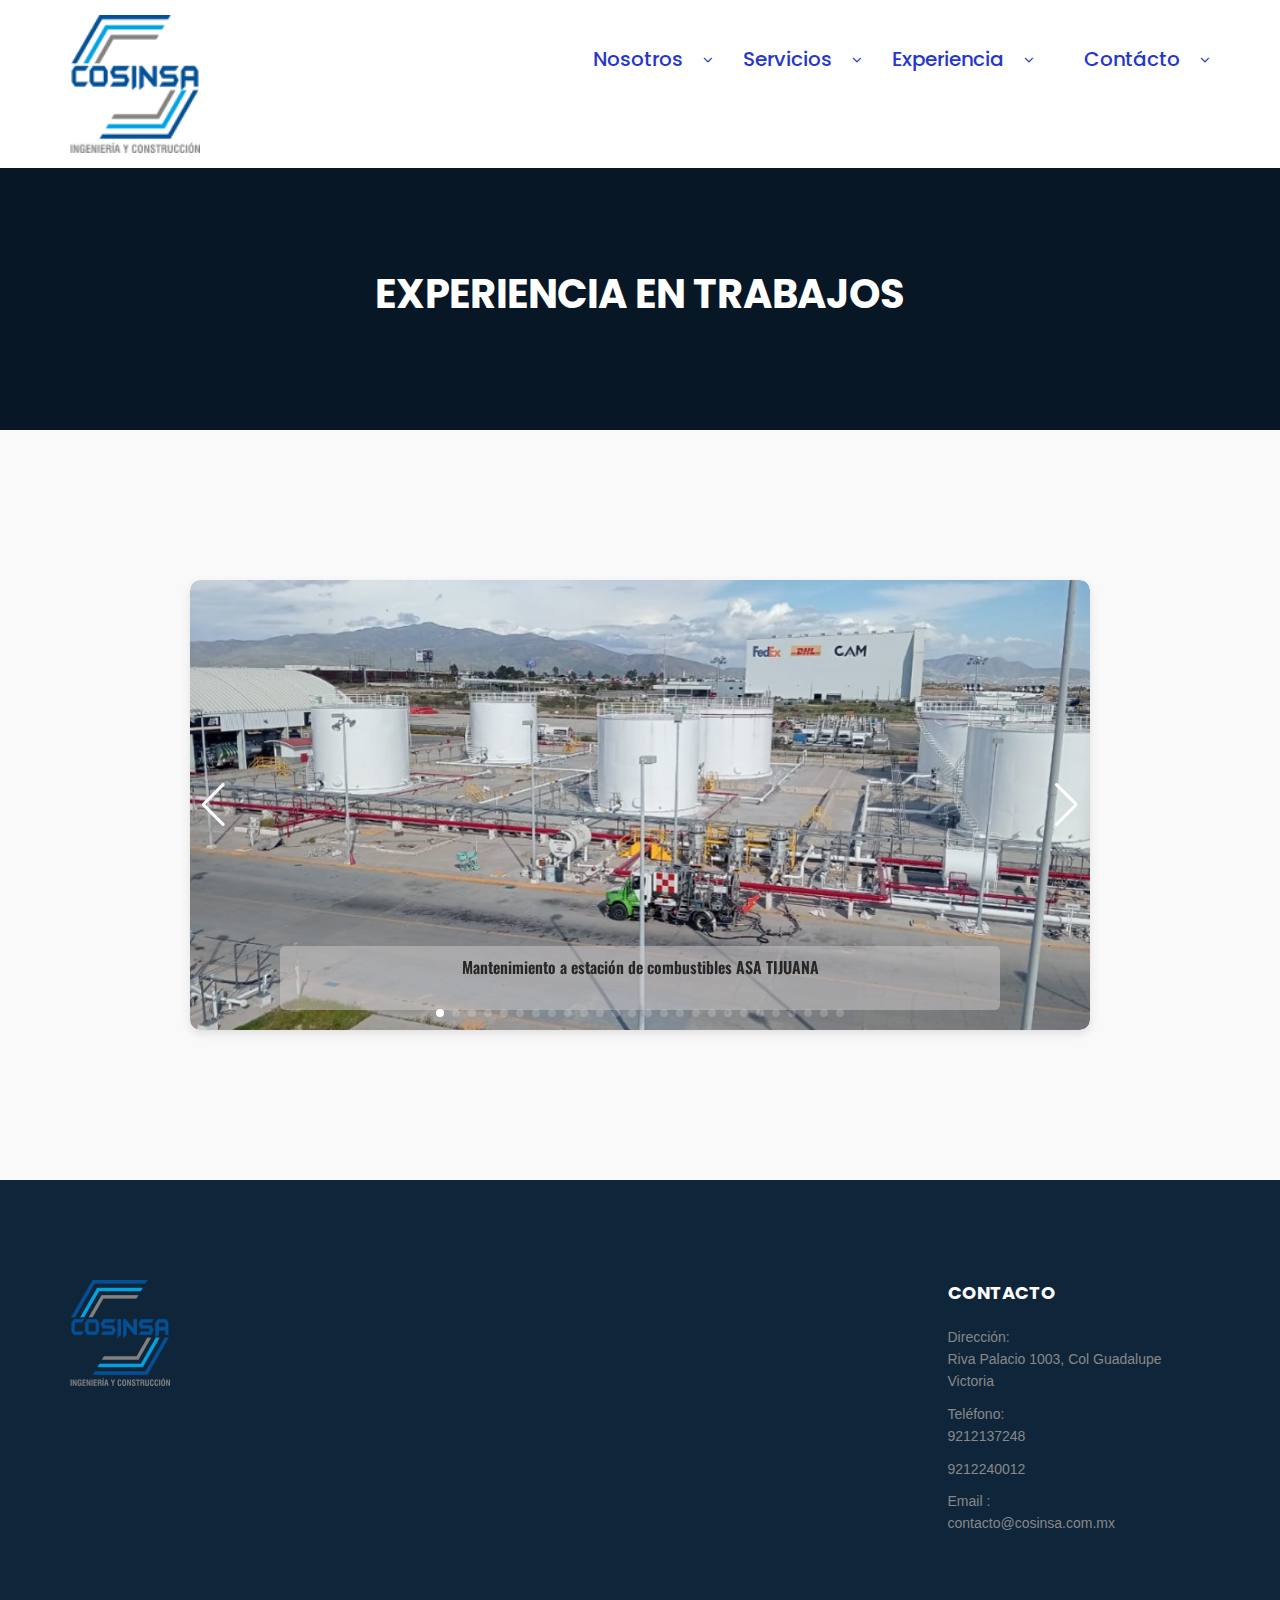
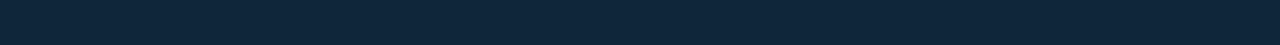
<file: Experencia.html>
<!DOCTYPE html>
<html>

<head>
<meta charset="utf-8">
<title>Cosinsa Ingeniería y Construcción</title>
<meta http-equiv="X-UA-Compatible" content="IE=edge">
<meta name="viewport" content="width=device-width, initial-scale=1.0">
<!-- Stylesheets -->
<link rel="shortcut icon" type="image/png" href="images/favicon.png" />
<link href="css/bootstrap.css" rel="stylesheet">
<!-- Font Icon -->
<link href="css/stroke-gap-icons.css" rel="stylesheet">
<link href="css/flaticon.css" rel="stylesheet">
<link href="css/font-awesome.min.css" rel="stylesheet">
<link href="css/icofont.css" rel="stylesheet">
<!-- Fancybox -->
<link href="css/jquery.fancybox.css" rel="stylesheet">
<!-- Revolution Slider -->
<link href="css/revolution-slider.css" rel="stylesheet">
<!-- Owl Carousel -->
<link href="css/owl.carousel.css" rel="stylesheet">
<!-- Main CSS -->
<link href="main-style.css" rel="stylesheet">
<!-- Responsive -->
<link href="css/responsive.css" rel="stylesheet">
<!--[if lt IE 9]><script src="http://html5shim.googlecode.com/svn/trunk/html5.js"></script><![endif]-->
<!--[if lt IE 9]><script src="js/respond.js"></script><![endif]-->
</head>
<body>
<div class="page-wrapper"> 
  
  <!-- start preloader --> 
  <div class="preloader"></div> 
  <!-- end preloader --> 
  
  <!--Header-Main Box-->
  <div class="header-mainbox">
    <div class="container ptn pbn">
      <div class="clearfix">
        <div class="logo-box">
          <div class="logo"> <a href="index.html"><img class="img-responsive" src="images/logo/logo.png" alt="" title="Business"></a> </div>
        </div>
        <div class="outer-box clearfix"> 
          <!-- Main Menu -->
          <nav class="main-menu logo-outer">
            <div class="navbar-header"> 
              <!-- Toggle Button -->
              <button type="button" class="navbar-toggle" data-toggle="collapse" data-target=".navbar-collapse"> <span class="icon-bar"></span> <span class="icon-bar"></span> <span class="icon-bar"></span> </button>
            </div>
            <div class="navbar-collapse collapse clearfix">
              <ul class="navigation clearfix">
                <li class="dropdown"> <a href="#">Nosotros</a>
                  <ul>
                    <li><a href="Nosotros.html">¿Quienes Somos?</a></li>
                  
                    </li>
                  </ul>
                </li>
                <li class="dropdown"> <a href="#">Servicios</a>
                  <ul>
                   <li><a href="experiencia1.html">Todos los servicios</a></li>
                  </ul>
                </li>
                <li class="dropdown"><a href="#">Experiencia</a>
                  <ul>
                    <li><a href="Experencia.html">Nuestra Experiencia</a></li>
                  </ul>
                </li>
                <li class="dropdown"><a href="contact.html">Contácto</a>
                </li>
                <!-- <li class="extra-menu-item menu-item-button-link">
                    <a href="contact.html" class="btn theme-btn">Cotiza</a>
                </li> -->
              </ul>
            </div>
          </nav>
          <!-- Main Menu End--> 
        </div>
      </div>
    </div>
  </div>
  <!--Header Main Box End--> 
</header>
<!--End Main Header --> 

  <!-- Innder Header --> 
  <section class="inner-header bg-theme-three-color">
    <div class="container">
      <div class="row">
        <div class="col-md-12">
          <div class="inner-title text-center">
            <h2>EXPERIENCIA EN TRABAJOS</h2>
            <p><a href="#"></a> </p>
          </div>
        </div>
      </div>
    </div>
  </section>
  <!-- Innder Header End --> 

 <!-- Swiper CSS -->
<link rel="stylesheet" href="https://cdn.jsdelivr.net/npm/swiper/swiper-bundle.min.css" />

<!-- Portfolio::Section - Carrusel de imágenes -->
<section class="portfolio">
  <div class="container">
      <div class="swiper mySwiper">
          <div class="swiper-wrapper">
              <!-- Slides generados automáticamente -->
              <div class="swiper-slide">
                  <img src="images/gallery/1.jpg" alt="Mantenimiento a estación de combustibles">
                  <div class="slide-description">
                      <h3>Mantenimiento a estación de combustibles ASA TIJUANA</h3>
                  </div>
              </div>
              <div class="swiper-slide">
                  <img src="images/gallery/2.jpg" alt="Servicio de Sand Blast y Pintura (Sistema 3)">
                  <div class="slide-description">
                      <h3>Servicio de Sand Blast y Pintura (Sistema 3)</h3>
                  </div>
              </div>
              <div class="swiper-slide">
                  <img src="images/gallery/3.jpg" alt="Servicios de Sand Blast y Pintura">
                  <div class="slide-description">
                      <h3>Servicios de Sand Blast y Pintura</h3>
                  </div>
              </div>
              <div class="swiper-slide">
                  <img src="images/gallery/4.jpg" alt="Medición de espesores">
                  <div class="slide-description">
                      <h3>Medición de espesores</h3>
                  </div>
              </div>
              <div class="swiper-slide">
                  <img src="images/gallery/5.jpg" alt="Corte y Soldadura (Parches para placas AC)">
                  <div class="slide-description">
                      <h3>Corte y Soldadura (Parches para placas AC)</h3>
                  </div>
              </div>
              <div class="swiper-slide">
                  <img src="images/gallery/6.jpg" alt="Aplicación de pintura a tanques de almacenamiento">
                  <div class="slide-description">
                      <h3>Aplicación de pintura a tanques de almacenamiento</h3>
                  </div>
              </div>
              <div class="swiper-slide">
                  <img src="images/gallery/7.jpg" alt="Aplicación de recubrimiento interior tanque de almacenamiento">
                  <div class="slide-description">
                      <h3>Aplicación de recubrimiento interior tanque de almacenamiento</h3>
                  </div>
              </div>
              <div class="swiper-slide">
                  <img src="images/gallery/8.jpg" alt="Maniobras e izajes">
                  <div class="slide-description">
                      <h3>Maniobras e izajes</h3>
                  </div>
              </div>
              <div class="swiper-slide">
                  <img src="images/gallery/9.jpg" alt="Maniobras e izajes">
                  <div class="slide-description">
                      <h3>Maniobras e izajes</h3>
                  </div>
              </div>
              <div class="swiper-slide">
                  <img src="images/gallery/10.jpg" alt="Rolado de placas">
                  <div class="slide-description">
                      <h3>Rolado de placas</h3>
                  </div>
              </div>
              <div class="swiper-slide">
                  <img src="images/gallery/11.jpg" alt="Maniobras e izajes">
                  <div class="slide-description">
                      <h3>Maniobras e izajes</h3>
                  </div>
              </div>
              <div class="swiper-slide">
                  <img src="images/gallery/12.jpg" alt="Mantenimiento a tanques de almacenamiento">
                  <div class="slide-description">
                      <h3>Mantenimiento a tanques de almacenamiento</h3>
                  </div>
              </div>
              <div class="swiper-slide">
                  <img src="images/gallery/13.jpg" alt="Corte y Soldadura de placas AC">
                  <div class="slide-description">
                      <h3>Corte y Soldadura de placas AC</h3>
                  </div>
              </div>
              <div class="swiper-slide">
                  <img src="images/gallery/14.jpg" alt="Obra civil excavación y retiro de escombros">
                  <div class="slide-description">
                      <h3>Obra civil excavación y retiro de escombros</h3>
                  </div>
              </div>
              <div class="swiper-slide">
                  <img src="images/gallery/15.jpg" alt="Personal capacitado">
                  <div class="slide-description">
                      <h3>Personal capacitado</h3>
                  </div>
              </div>
              <div class="swiper-slide">
                  <img src="images/gallery/16.jpg" alt="Soldadura de placas de fondo de tanque">
                  <div class="slide-description">
                      <h3>Soldadura de placas de fondo de tanque</h3>
                  </div>
              </div>
              <div class="swiper-slide">
                  <img src="images/gallery/17.jpg" alt="Soldadura de placas de fondo tanque">
                  <div class="slide-description">
                      <h3>Soldadura de placas de fondo tanque</h3>
                  </div>
              </div>
              <div class="swiper-slide">
                  <img src="images/gallery/18.jpg" alt="Colocación y conformado de placas">
                  <div class="slide-description">
                      <h3>Colocación y conformado de placas</h3>
                  </div>
              </div>
              <div class="swiper-slide">
                  <img src="images/gallery/19.jpg" alt="Soldadura de placas">
                  <div class="slide-description">
                      <h3>Soldadura de placas</h3>
                  </div>
              </div>
              <div class="swiper-slide">
                  <img src="images/gallery/20.jpg" alt="Colocación de placas">
                  <div class="slide-description">
                      <h3>Colocación de placas</h3>
                  </div>
              </div>
              <div class="swiper-slide">
                  <img src="images/gallery/21.jpg" alt="Instalación de escaleras marinas">
                  <div class="slide-description">
                      <h3>Instalación de escaleras marinas</h3>
                  </div>
              </div>
              <div class="swiper-slide">
                  <img src="images/gallery/22.jpg" alt="Soldadura de estructuras">
                  <div class="slide-description">
                      <h3>Soldadura de estructuras</h3>
                  </div>
              </div>
              <div class="swiper-slide">
                  <img src="images/gallery/23.jpg" alt="Instalación de estructuras">
                  <div class="slide-description">
                      <h3>Instalación de estructuras</h3>
                  </div>
              </div>
              <div class="swiper-slide">
                  <img src="images/gallery/24.jpg" alt="Fabricación de estructuras">
                  <div class="slide-description">
                      <h3>Fabricación de estructuras</h3>
                  </div>
              </div>
              <div class="swiper-slide">
                  <img src="images/gallery/25.jpg" alt="Fabricación de estructuras">
                  <div class="slide-description">
                      <h3>Fabricación de estructuras</h3>
                  </div>
              </div>
              <div class="swiper-slide">
                  <img src="images/gallery/26.jpg" alt="Fabricación de estructuras">
                  <div class="slide-description">
                      <h3>Fabricación de estructuras</h3>
                  </div>
              </div>
          </div>

          <!-- Botones de navegación -->
          <div class="swiper-button-next"></div>
          <div class="swiper-button-prev"></div>

          <!-- Paginación -->
          <div class="swiper-pagination"></div>
      </div>
  </div>
</section>


<!-- Swiper JS -->
<script src="https://cdn.jsdelivr.net/npm/swiper/swiper-bundle.min.js"></script>

<!-- Inicialización del carrusel -->
<script>
    var swiper = new Swiper(".mySwiper", {
        loop: true,
        autoplay: {
            delay: 3000,  // Cambia cada 3 segundos
            disableOnInteraction: false,
        },
        pagination: {
            el: ".swiper-pagination",
            clickable: true,
        },
        navigation: {
            nextEl: ".swiper-button-next",
            prevEl: ".swiper-button-prev",
        },
    });
</script>

<!-- Estilos CSS -->
<style>
    .portfolio {
        padding: 50px 0;
        background-color: #f9f9f9;
    }

    .swiper {
    width: 100%;
    max-width: 900px;
    margin: auto;
    overflow: hidden;
    border-radius: 10px;
    box-shadow: 0 4px 10px rgba(0, 0, 0, 0.1);
}

.swiper-slide {
    position: relative;
    text-align: center;
}

.swiper-slide img {
    width: 100%;
    height: 450px; /* Altura fija para todas las imágenes */
    object-fit: cover; /* Ajusta la imagen sin deformarla */
    border-radius: 10px;
}

.slide-description {
    position: absolute;
    bottom: 20px;
    left: 50%;
    transform: translateX(-50%);
    background: rgba(206, 202, 202, 0.5); /* Fondo semitransparente para mejor visibilidad */
    color: white; /* Texto en blanco */
    padding: 10px 15px;
    border-radius: 5px;
    text-align: center;
    width: 80%; /* Ajuste para que el texto no se extienda demasiado */
}


.swiper-button-next,
.swiper-button-prev {
    color: #fff;
}

.swiper-pagination-bullet {
    background: #fff;
}

</style>

  
  <!--Section::Footer-->
  <footer class="main-footer">
    <div class="container ptn">
      <div class="row pt60 pb40">
        
        
        
      </div>
      <div class="row clearfix">
        <div class="col-md-3 col-sm-6 col-xs-12">
          <div class="footer-1"> <a href="index.html"><img class="img-responsive" src="images/logo/logo.png" alt="" title="Business"></a>
            <p></p>
            <ul class="social">
        
            </ul>
          </div>
        </div>
        <!--Footer Column-->
        <div class="col-md-3 col-sm-6 col-xs-12">
          <div class="footer-2">
          
          </div>
        </div>
        <!--Footer Column-->
        <div class="col-md-3 col-sm-6 col-xs-12">
          <div class="footer-3">
            
          </div>
        </div>
        <!--Footer Column-->
        <div class="col-md-3 col-sm-6 col-xs-12">
          <div class="footer-4">
            <h4>Contacto</h4>
            <p><span>Dirección:</span> <br>
              Riva Palacio 1003, Col Guadalupe Victoria</p>
            <p><span>Teléfono:</span> <br>
              9212137248</p>
              <p>9212240012</p>
            <p><span>Email :</span> <br>
              contacto@cosinsa.com.mx </p>
          </div>
        </div>
      </div>
    </div> 
  </footer>
  <!--Section::Footer End -->

</div>
<!--End pagewrapper--> 

<!--Scroll to top-->
<div class="scroll-to-top scroll-to-target" data-target=".main-header"><span class="icofont icofont-long-arrow-up"></span></div>
<script src="js/jquery.js"></script> 
<script src="js/jquery-ui-1.11.4/jquery-ui.js"></script> 
<script src="js/revolution.min.js"></script> 
<script src="js/rev-custom.js"></script>
<script src="js/all-jquery.js"></script> 
<script src="js/script.js"></script>
</body>


</html>
</file>
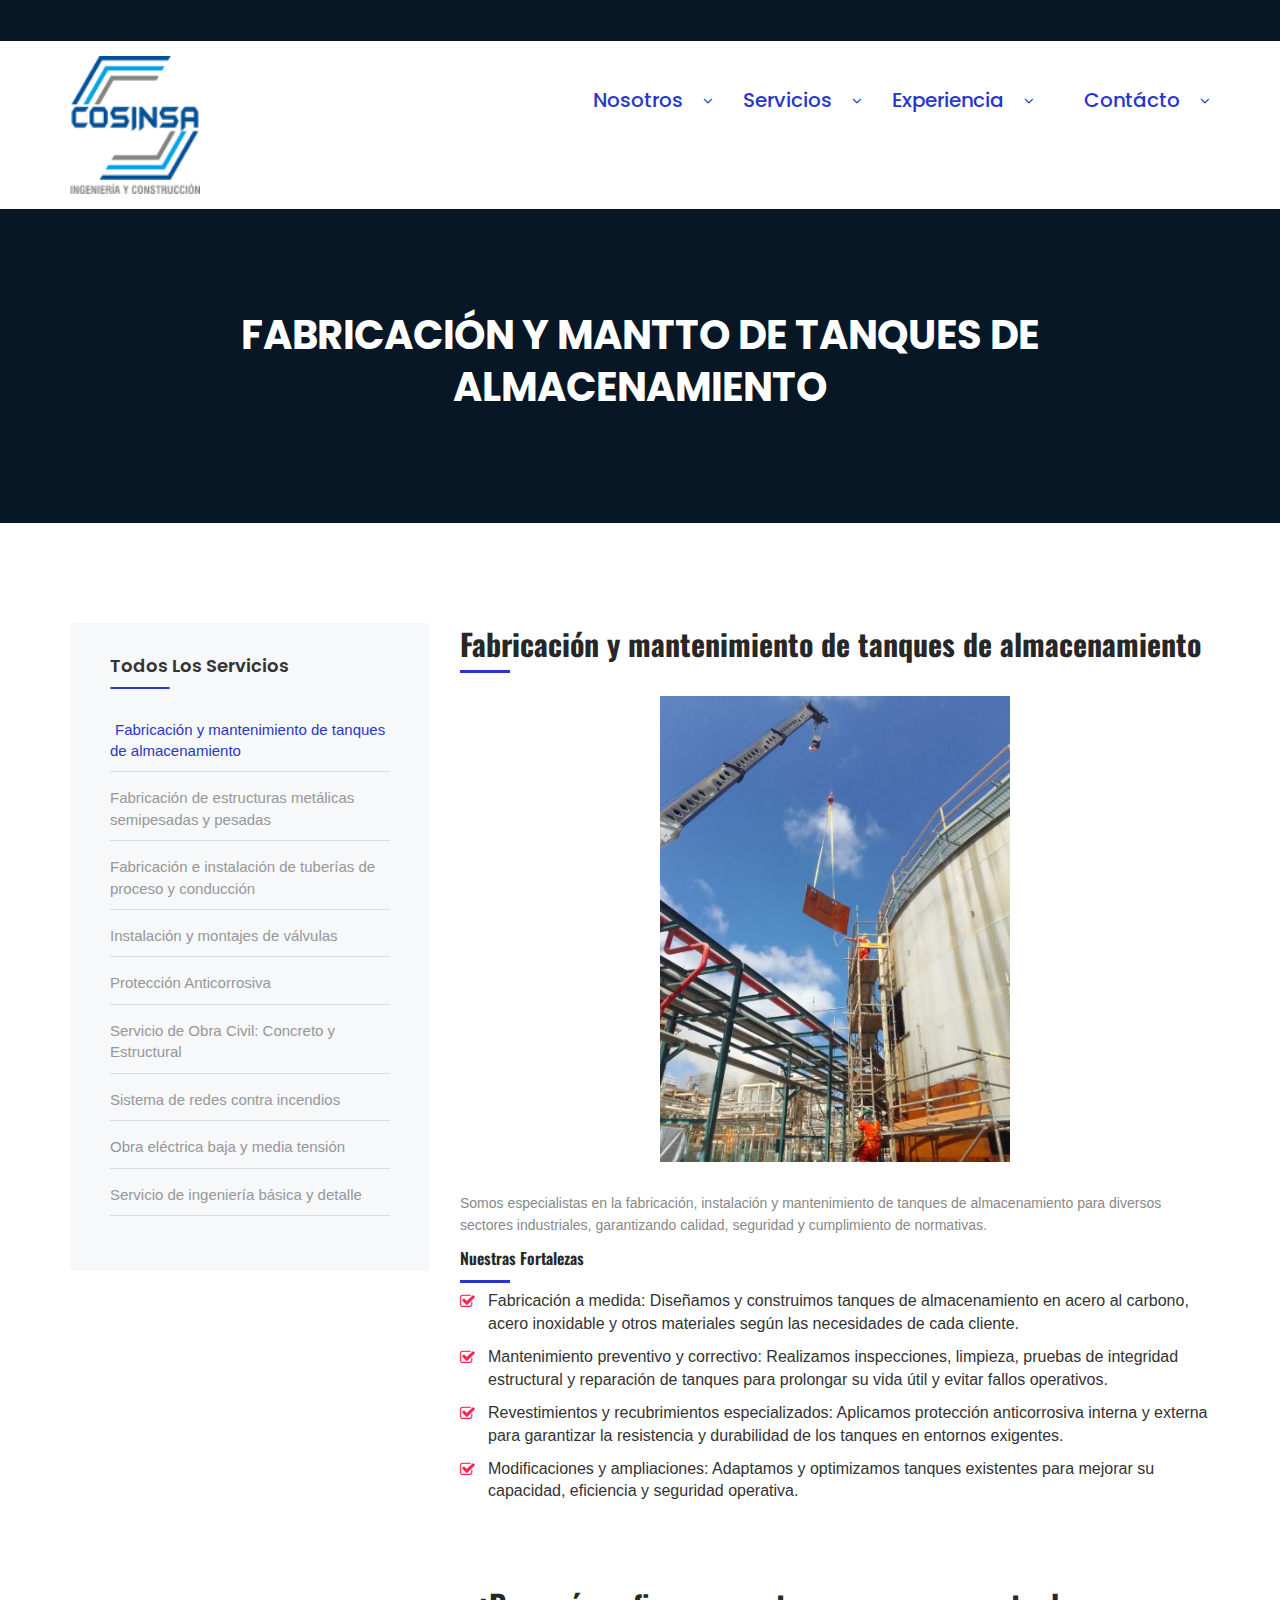
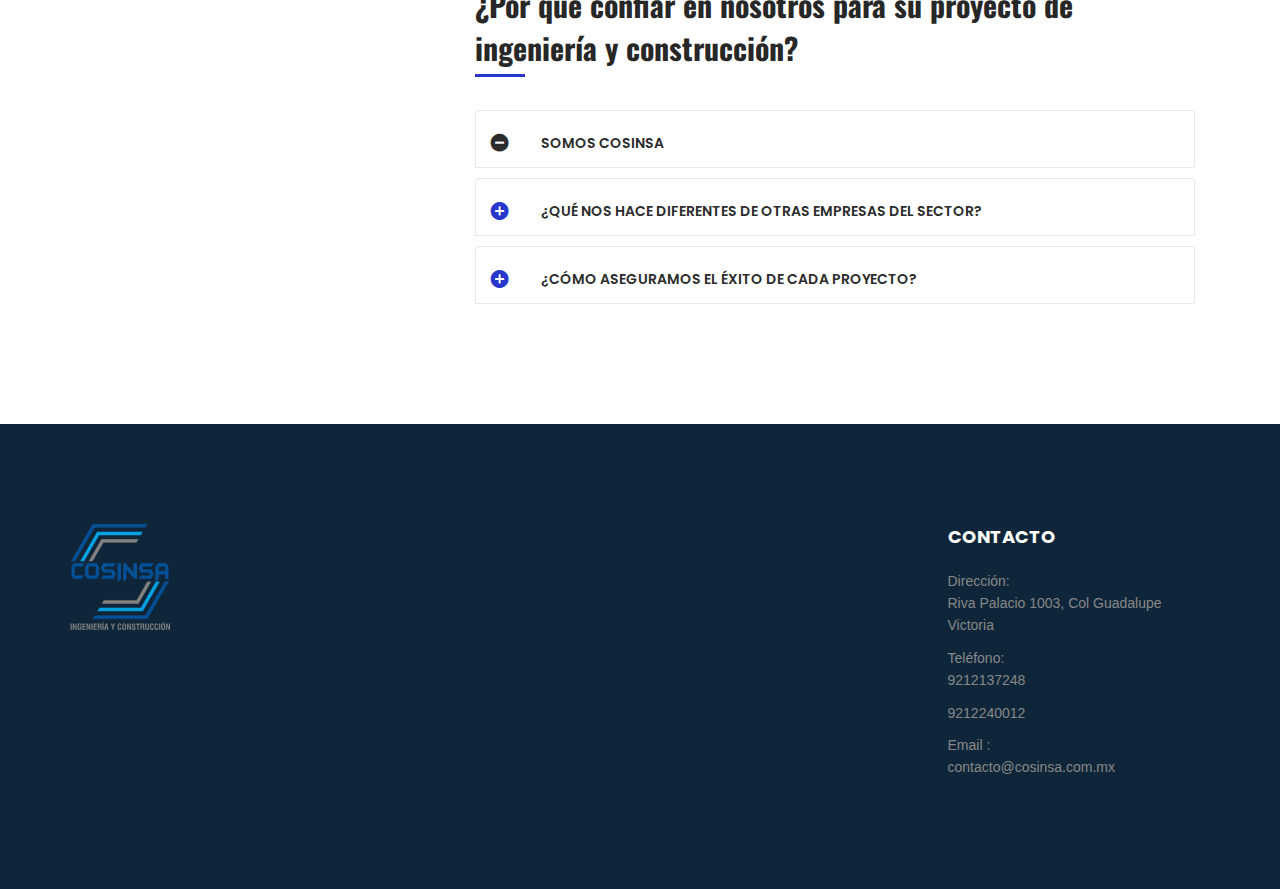
<file: experiencia1.html>
<!DOCTYPE html>
<html>


<head>
<meta charset="utf-8">
<title>Cosinsa Ingeniería y Construcción</title>
<meta http-equiv="X-UA-Compatible" content="IE=edge">
<meta name="viewport" content="width=device-width, initial-scale=1.0">
<!-- Stylesheets -->
<link rel="shortcut icon" type="image/png" href="images/favicon.png" />
<link href="css/bootstrap.css" rel="stylesheet">
<!-- Font Icon -->
<link href="css/stroke-gap-icons.css" rel="stylesheet">
<link href="css/flaticon.css" rel="stylesheet">
<link href="css/font-awesome.min.css" rel="stylesheet">
<link href="css/icofont.css" rel="stylesheet">
<!-- Fancybox -->
<link href="css/jquery.fancybox.css" rel="stylesheet">
<!-- Revolution Slider -->
<link href="css/revolution-slider.css" rel="stylesheet">
<!-- Owl Carousel -->
<link href="css/owl.carousel.css" rel="stylesheet">
<!-- Main CSS -->
<link href="main-style.css" rel="stylesheet">
<!-- Responsive -->
<link href="css/responsive.css" rel="stylesheet">
<!--[if lt IE 9]><script src="http://html5shim.googlecode.com/svn/trunk/html5.js"></script><![endif]-->
<!--[if lt IE 9]><script src="js/respond.js"></script><![endif]-->
</head>
<body>
<div class="page-wrapper"> 
  
  <!-- start preloader --> 
  <div class="preloader"></div> 
  <!-- end preloader --> 
  
  <!-- Main Header / Style One-->
  <header class="main-header header-style-one"> 
    <!-- Header Top -->
    <div class="header-top">
      <div class="container clearfix ptn pbn">
        <div class="row">
          <div class="col-md-8">
            <ul class="top-contact-info list-inline">
              
            </ul>
          </div>
          <div class="col-sm-12 col-md-4">
            <ul class="social-top list-inline">
            
            </ul>
          </div>
        </div>
      </div>
    </div>
    <!-- Header Top End --> 
    
    <!--Header-Main Box-->
    <div class="header-mainbox style_3">
      <div class="container ptn pbn">
        <div class="clearfix">
          <div class="logo-box">
            <div class="logo"> <a href="index.html"><img class="img-responsive" src="images/logo/logo.png" alt="" title="Business"></a> </div>
          </div>
          <div class="outer-box clearfix"> 
            <!-- Main Menu -->
            <nav class="main-menu logo-outer">
              <div class="navbar-header"> 
                <!-- Toggle Button -->
                <button type="button" class="navbar-toggle" data-toggle="collapse" data-target=".navbar-collapse"> <span class="icon-bar"></span> <span class="icon-bar"></span> <span class="icon-bar"></span> </button>
              </div>
              <div class="navbar-collapse collapse clearfix">
                <ul class="navigation clearfix">
                  <li class="dropdown"> <a href="#">Nosotros</a>
                    <ul>
                      <li><a href="Nosotros.html">¿Quienes Somos?</a></li>
                    
                      </li>
                    </ul>
                  </li>
                  <li class="dropdown"> <a href="#">Servicios</a>
                    <ul>
                     <li><a href="experiencia1.html">Todos los servicios</a></li>
                    </ul>
                  </li>
                  <li class="dropdown"><a href="#">Experiencia</a>
                    <ul>
                      <li><a href="Experencia.html">Nuestra Experiencia</a></li>
                    </ul>
                  </li>
                  <li class="dropdown"><a href="contact.html">Contácto</a>
                    <ul>
                      <li><a href="contact.html">Cotiza</a></li>
                      </li>
                    </ul>
                  
                </ul>
              </div>
            </nav>
            <!-- Main Menu End--> 
          </div>
        </div>
      </div>
    </div>
    <!--Header Main Box End--> 
  </header>
  <!--End Main Header --> 

  <!-- Innder Header --> 
  <section class="inner-header bg-theme-three-color">
    <div class="container">
      <div class="row">
        <div class="col-md-12">
          <div class="inner-title text-center">
            <h2>Fabricación y mantto de tanques de almacenamiento</h2>
            <p><a href="#"></a> </p>
          </div>
        </div>
      </div>
    </div>
  </section>
  <!-- Innder Header End --> 

  <section class="widget">
    <div class="container">
      <div class="section-content">
        <div class="row">
          <div class="col-md-4">
            <div class="sidebar">               
              <!-- Services Widget -->
              <div class="sidebar-widget services-widget">
                <div class="sidebar-title">
                  <h2>Todos los servicios</h2>
                </div>
                <ul class="law-list pb20">
                     <li><a class="active" href="">Fabricación y mantenimiento de tanques de almacenamiento</a></li>
                     <li><a href="experiencia2.html">Fabricación de estructuras metálicas semipesadas y pesadas</a></li>
                     <li><a href="experiencia3.html">Fabricación e instalación de tuberías de proceso y conducción</a></li>
                     <li><a href="experiencia4.html">Instalación y montajes de válvulas</a></li>
                     <li><a href="experiencia5.html">Protección Anticorrosiva</a></li>
                     <li><a href="experiencia6.html">Servicio de Obra Civil: Concreto y Estructural</a></li>
                     <li><a href="experiencia7.html">Sistema de redes contra incendios</a></li>
                     <li><a href="experiencia8.html">Obra eléctrica baja y media tensión</a></li>
                     <li><a href="experiencia9.html">Servicio de ingeniería básica y detalle</a></li>
                </ul>
              </div>        
              <!-- Services Widget End -->

              <!-- Donwload Brochures -->
              
              <!-- Donwload Brochures End -->

              <!-- Contact side bar -->
              
              <!-- Donwload Brochures End -->
            </div>
          </div>
          <div class="col-md-8">
            <h2 class="mb20 small-line mb30">Fabricación y mantenimiento de tanques de almacenamiento</h2>
             <figure class="mb30">
                <img class="img-responsive small-image" src="images/what-we-do/1.jpg" alt="The Pulpit Rock">
            </figure> 
            <p>Somos especialistas en la fabricación, instalación y mantenimiento de tanques de almacenamiento para diversos sectores industriales, garantizando calidad, seguridad y cumplimiento de normativas.</p>
            <div class="row">
              <div class="col-md-12">
                <h3 class="small-line">Nuestras Fortalezas</h3>
                <ul class="list-style-one mb20">
                  <li><a href="#">Fabricación a medida: Diseñamos y construimos tanques de almacenamiento en acero al carbono, acero inoxidable y otros materiales según las necesidades de cada cliente.</a></li>
                  <li><a href="#">Mantenimiento preventivo y correctivo: Realizamos inspecciones, limpieza, pruebas de integridad estructural y reparación de tanques para prolongar su vida útil y evitar fallos operativos.</a></li>
                  <li><a href="#">Revestimientos y recubrimientos especializados: Aplicamos protección anticorrosiva interna y externa para garantizar la resistencia y durabilidad de los tanques en entornos exigentes.</a></li>
                  <li><a href="#">Modificaciones y ampliaciones: Adaptamos y optimizamos tanques existentes para mejorar su capacidad, eficiencia y seguridad operativa.</a></li>
                </ul>
              </div>
              <div class="col-md-12">
                 
              </div>
            </div>
            <div class="col-md-12 mt60">
                <h2 class="small-line mb50">¿Por qué confiar en nosotros para su proyecto de ingeniería y construcción?</h2>
                <div class="faq-default-content-area faq-content mt20">
                  <div class="faq-default-content faq-content">
                    <div class="panel-group" id="accordion">
                      <div class="panel panel-default">
                        <div class="panel-heading">
                          <h4 class="panel-title"> <a data-toggle="collapse" data-parent="#accordion" href="#collapseOne" aria-expanded="true" class=""> Somos Cosinsa  </a> </h4>
                        </div>
                        <div id="collapseOne" class="panel-collapse collapse" role="tabpanel" aria-expanded="true">
                          <div class="panel-body">
                            <div class="panel_body_up">
                              <p>Contamos con un equipo de expertos altamente capacitados que trabajan con tecnología avanzada y las mejores prácticas del sector. Nuestro compromiso con la calidad, seguridad y cumplimiento de plazos nos distingue en cada proyecto que realizamos.</p>
                            </div>
                          </div>
                        </div>
                      </div>
                      <div class="panel panel-default" role="tablist">
                        <div class="panel-heading" role="tab">
                          <h4 class="panel-title"> <a class="collapsed" role="button" data-toggle="collapse" data-parent="#accordion" href="#collapseTwo" aria-expanded="false" aria-controls="collapseTwo"> ¿Qué nos hace diferentes de otras empresas del sector?</a> </h4>
                        </div>
                        <div id="collapseTwo" class="panel-collapse collapse" role="tabpanel" aria-expanded="false">
                          <div class="panel-body">
                            <div class="panel_body_up">
                              <p>Nos enfocamos en ofrecer soluciones personalizadas, adaptadas a las necesidades específicas de cada cliente. Además, garantizamos eficiencia en costos, cumplimiento de normativas de seguridad y sostenibilidad en cada una de nuestras obras.</p>
                            </div>
                          </div>
                        </div>
                      </div>
                      <div class="panel panel-default" role="tablist">
                        <div class="panel-heading" role="tab">
                          <h4 class="panel-title"> <a class="collapsed" role="button" data-toggle="collapse" data-parent="#accordion" href="#collapseThree" aria-expanded="false" aria-controls="collapseThree">¿Cómo aseguramos el éxito de cada proyecto? </a> </h4>
                        </div>
                        <div id="collapseThree" class="panel-collapse collapse" role="tabpanel" aria-expanded="false">
                          <div class="panel-body">
                            <div class="panel_body_up">
                              <p>Aplicamos metodologías de trabajo innovadoras, realizamos un seguimiento detallado en cada etapa del proceso y garantizamos un control de calidad riguroso. Nuestro enfoque integral nos permite entregar proyectos funcionales, seguros y de alto valor para nuestros clientes..</p>
                            </div>
                          </div>
                        </div>
                      </div>
                    </div>
                  </div>
                </div>
              </div>
          </div>
        </div>
      </div>
    </div>
  </section>
  
 <!--Section::Footer-->
 <footer class="main-footer">
  <div class="container ptn">
    <div class="row pt60 pb40">
      
      
      
    </div>
    <div class="row clearfix">
      <div class="col-md-3 col-sm-6 col-xs-12">
        <div class="footer-1"> <a href="index.html"><img class="img-responsive" src="images/logo/logo.png" alt="" title="Business"></a>
          <p></p>
          <ul class="social">
      
          </ul>
        </div>
      </div>
      <!--Footer Column-->
      <div class="col-md-3 col-sm-6 col-xs-12">
        <div class="footer-2">
        
        </div>
      </div>
      <!--Footer Column-->
      <div class="col-md-3 col-sm-6 col-xs-12">
        <div class="footer-3">
          
        </div>
      </div>
      <!--Footer Column-->
      <div class="col-md-3 col-sm-6 col-xs-12">
        <div class="footer-4">
          <h4>Contacto</h4>
          <p><span>Dirección:</span> <br>
            Riva Palacio 1003, Col Guadalupe Victoria</p>
          <p><span>Teléfono:</span> <br>
            9212137248</p>
            <p>9212240012</p>
          <p><span>Email :</span> <br>
            contacto@cosinsa.com.mx </p>
        </div>
      </div>
    </div>
  </div> 
</footer>
<!--Section::Footer End -->

</div>
<!--End pagewrapper--> 

<!--Scroll to top-->
<div class="scroll-to-top scroll-to-target" data-target=".main-header"><span class="icofont icofont-long-arrow-up"></span></div>
<script src="js/jquery.js"></script> 
<script src="js/jquery-ui-1.11.4/jquery-ui.js"></script> 
<script src="js/revolution.min.js"></script> 
<script src="js/rev-custom.js"></script>
<script src="js/all-jquery.js"></script> 
<script src="js/script.js"></script>
</body>


</html>
</file>
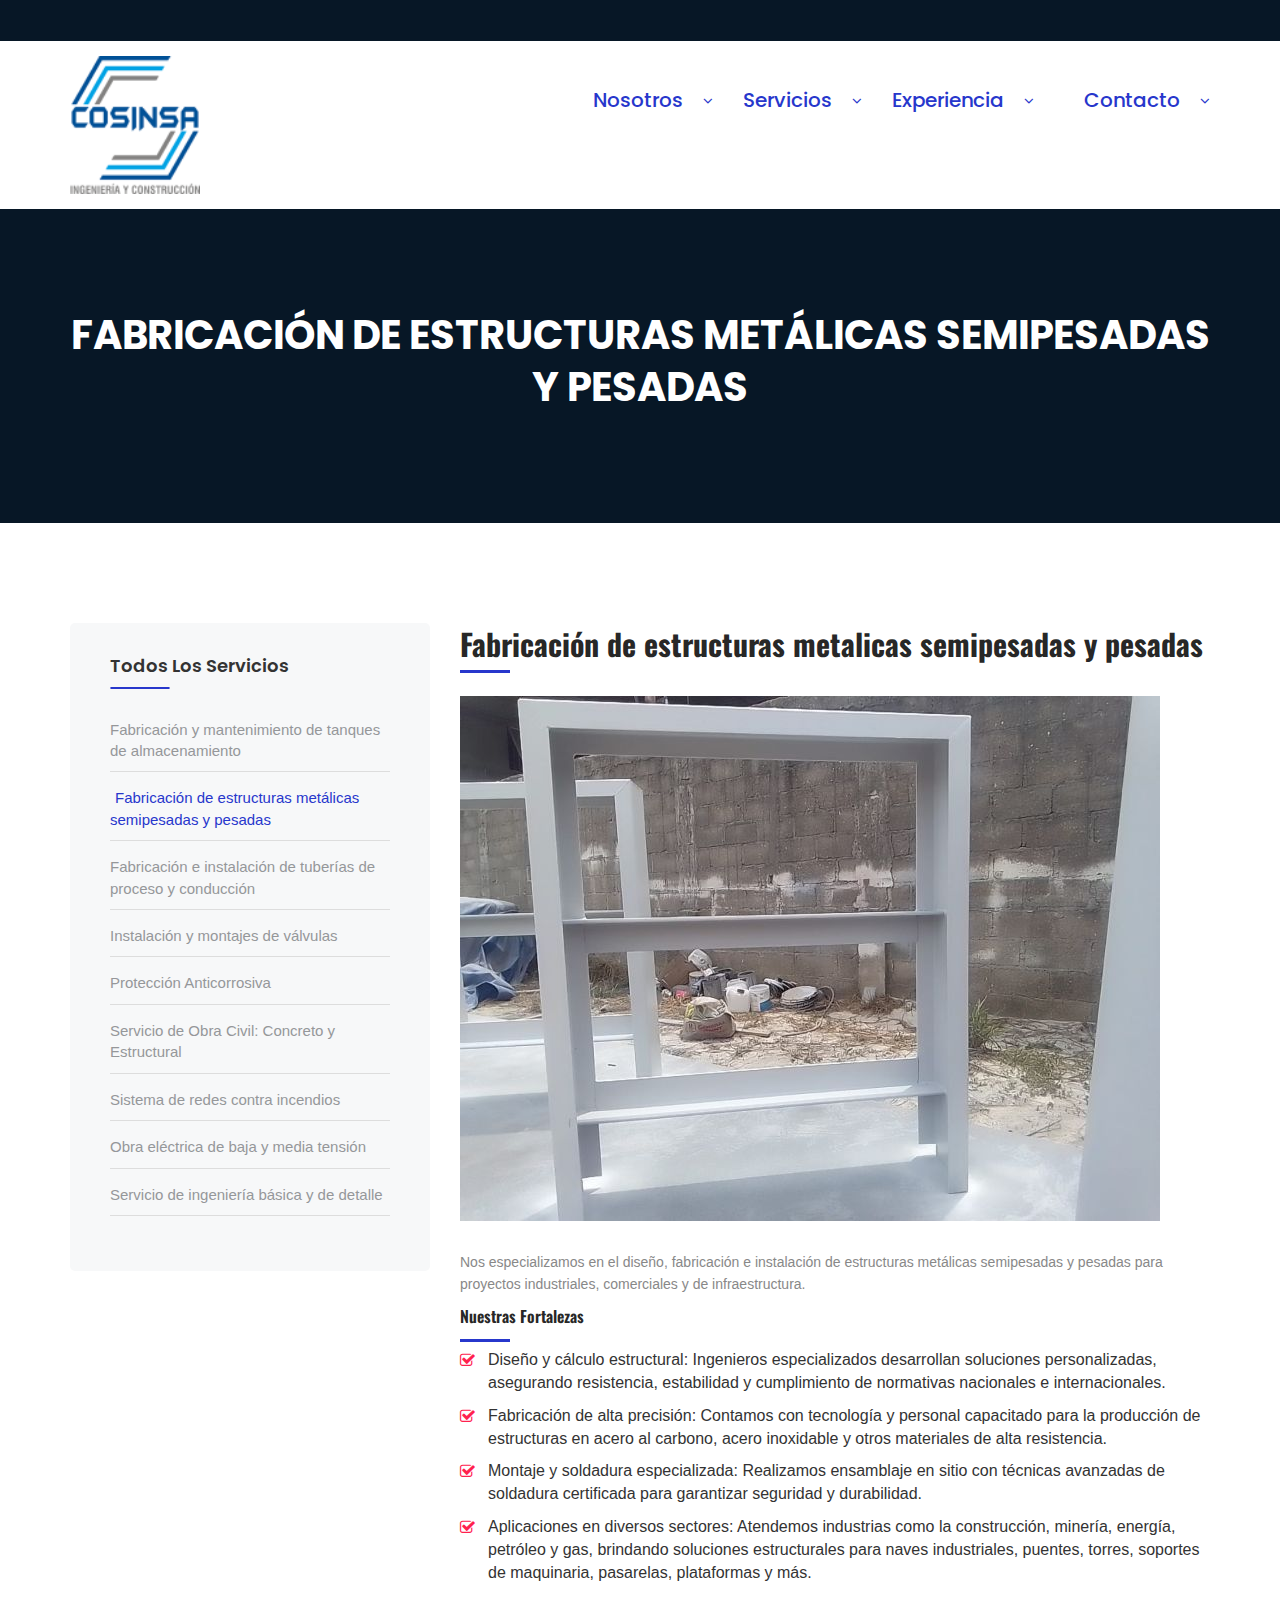
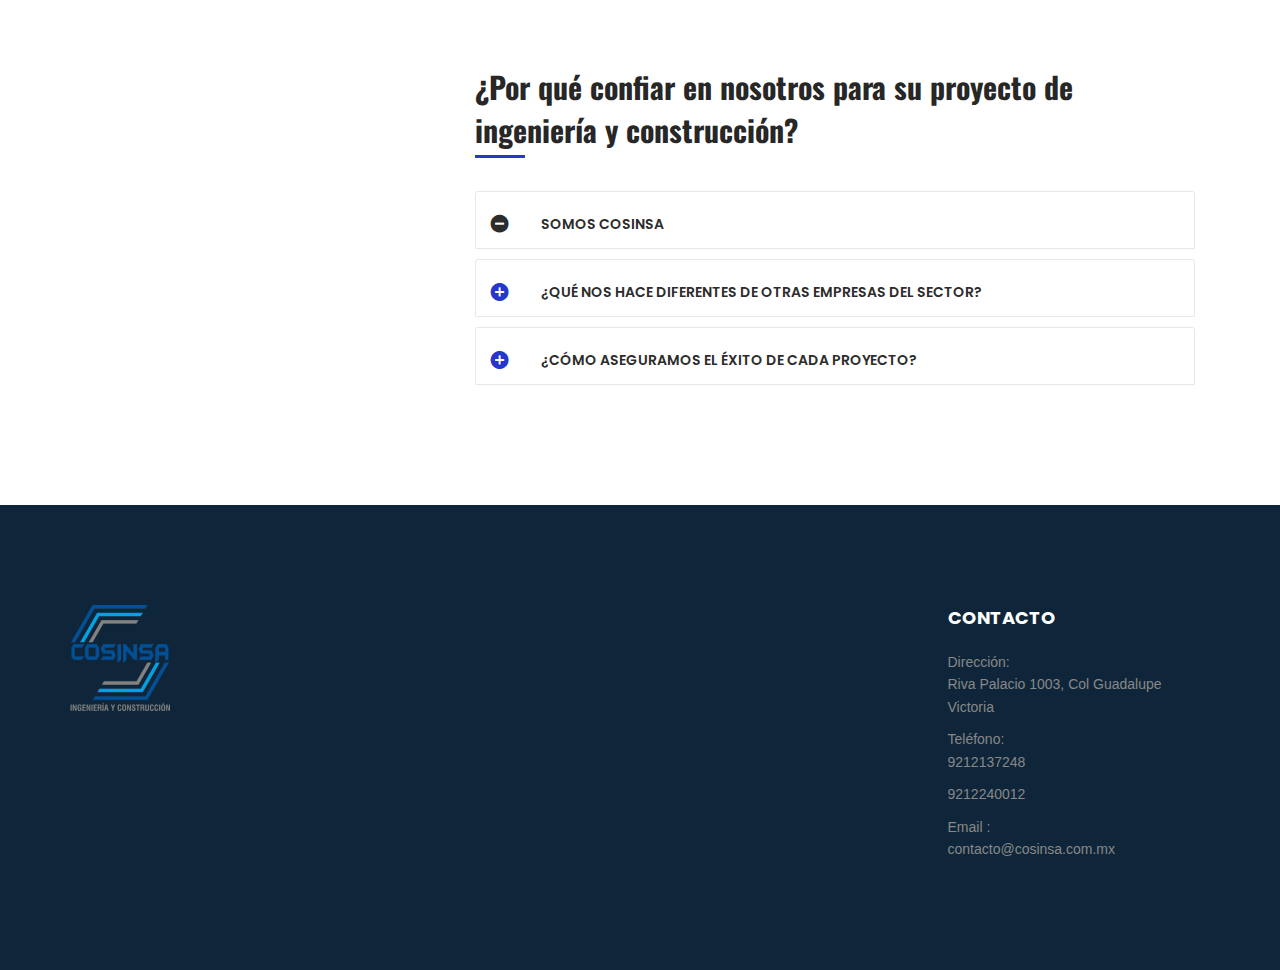
<file: experiencia2.html>
<!DOCTYPE html>
<html>


<head>
<meta charset="utf-8">
<title>Cosinsa Ingeniería y Construcción</title>
<meta http-equiv="X-UA-Compatible" content="IE=edge">
<meta name="viewport" content="width=device-width, initial-scale=1.0">
<!-- Stylesheets -->
<link rel="shortcut icon" type="image/png" href="images/favicon.png" />
<link href="css/bootstrap.css" rel="stylesheet">
<!-- Font Icon -->
<link href="css/stroke-gap-icons.css" rel="stylesheet">
<link href="css/flaticon.css" rel="stylesheet">
<link href="css/font-awesome.min.css" rel="stylesheet">
<link href="css/icofont.css" rel="stylesheet">
<!-- Fancybox -->
<link href="css/jquery.fancybox.css" rel="stylesheet">
<!-- Revolution Slider -->
<link href="css/revolution-slider.css" rel="stylesheet">
<!-- Owl Carousel -->
<link href="css/owl.carousel.css" rel="stylesheet">
<!-- Main CSS -->
<link href="main-style.css" rel="stylesheet">
<!-- Responsive -->
<link href="css/responsive.css" rel="stylesheet">
<!--[if lt IE 9]><script src="http://html5shim.googlecode.com/svn/trunk/html5.js"></script><![endif]-->
<!--[if lt IE 9]><script src="js/respond.js"></script><![endif]-->
</head>
<body>
<div class="page-wrapper"> 
  
  <!-- start preloader --> 
  <div class="preloader"></div> 
  <!-- end preloader --> 
  
  <!-- Main Header / Style One-->
  <header class="main-header header-style-one"> 
    <!-- Header Top -->
    <div class="header-top">
      <div class="container clearfix ptn pbn">
        <div class="row">
          <div class="col-md-8">
            <ul class="top-contact-info list-inline">
              
            </ul>
          </div>
          <div class="col-sm-12 col-md-4">
            <ul class="social-top list-inline">
            
            </ul>
          </div>
        </div>
      </div>
    </div>
    <!-- Header Top End --> 
    
    <!--Header-Main Box-->
    <div class="header-mainbox style_3">
      <div class="container ptn pbn">
        <div class="clearfix">
          <div class="logo-box">
            <div class="logo"> <a href="index.html"><img class="img-responsive" src="images/logo/logo.png" alt="" title="Business"></a> </div>
          </div>
          <div class="outer-box clearfix"> 
            <!-- Main Menu -->
            <nav class="main-menu logo-outer">
              <div class="navbar-header"> 
                <!-- Toggle Button -->
                <button type="button" class="navbar-toggle" data-toggle="collapse" data-target=".navbar-collapse"> <span class="icon-bar"></span> <span class="icon-bar"></span> <span class="icon-bar"></span> </button>
              </div>
              <div class="navbar-collapse collapse clearfix">
                <ul class="navigation clearfix">
                  <li class="dropdown"> <a href="#">Nosotros</a>
                    <ul>
                      <li><a href="Nosotros.html">¿Quienes Somos?</a></li>
                    
                      </li>
                    </ul>
                  </li>
                  <li class="dropdown"> <a href="#">Servicios</a>
                    <ul>
                     <li><a href="experiencia1.html">Todos los servicios</a></li>
                    </ul>
                  </li>
                  <li class="dropdown"><a href="#">Experiencia</a>
                    <ul>
                      <li><a href="Experencia.html">Nuestra Experiencia</a></li>
                    </ul>
                  </li>
                  <li class="dropdown"><a href="contact.html">Contacto</a>
                    <ul>
                      <li><a href="contact.html">Cotiza</a></li>
                      </li>
                    </ul>
                  
                </ul>
              </div>
            </nav>
            <!-- Main Menu End--> 
          </div>
        </div>
      </div>
    </div>
    <!--Header Main Box End--> 
  </header>
  <!--End Main Header --> 

  <!-- Innder Header --> 
  <section class="inner-header bg-theme-three-color">
    <div class="container">
      <div class="row">
        <div class="col-md-12">
          <div class="inner-title text-center">
            <h2>Fabricación de estructuras metálicas semipesadas y pesadas</h2>
            <p><a href="#"></a> </p>
          </div>
        </div>
      </div>
    </div>
  </section>
  <!-- Innder Header End --> 

  <section class="widget">
    <div class="container">
      <div class="section-content">
        <div class="row">
          <div class="col-md-4">
            <div class="sidebar">               
              <!-- Services Widget -->
              <div class="sidebar-widget services-widget">
                <div class="sidebar-title">
                  <h2>Todos los servicios</h2>
                </div>
                <ul class="law-list pb20">
                     <li><a href="experiencia1.html">Fabricación y mantenimiento de tanques de almacenamiento</a></li>
                     <li><a class="active" href="">Fabricación de estructuras metálicas semipesadas y pesadas</a></li>
                     <li><a href="experiencia3.html">Fabricación e instalación de tuberías de proceso y conducción</a></li>
                     <li><a href="experiencia4.html">Instalación y montajes de válvulas</a></li>
                     <li><a href="experiencia5.html">Protección Anticorrosiva</a></li>
                     <li><a href="experiencia6.html">Servicio de Obra Civil: Concreto y Estructural</a></li>
                     <li><a href="experiencia7.html">Sistema de redes contra incendios</a></li>
                     <li><a href="experiencia8.html">Obra eléctrica de baja y media tensión</a></li>
                     <li><a href="experiencia9.html">Servicio de ingeniería básica y de detalle</a></li>
                </ul>
              </div>        
              <!-- Services Widget End -->

              <!-- Donwload Brochures -->
              
              <!-- Donwload Brochures End -->

              <!-- Contact side bar -->
              
              <!-- Donwload Brochures End -->
            </div>
          </div>
          <div class="col-md-8">
            <h2 class="mb20 small-line mb30">Fabricación de estructuras metalicas semipesadas y pesadas</h2>
             <figure class="mb30">
                <img class="img-responsive" src="images/what-we-do/2.jpg" alt="The Pulpit Rock">
            </figure> 
            <p>Nos especializamos en el diseño, fabricación e instalación de estructuras metálicas semipesadas y pesadas para proyectos industriales, comerciales y de infraestructura.</p>
            <div class="row">
              <div class="col-md-12">
                <h3 class="small-line">Nuestras Fortalezas</h3>
                <ul class="list-style-one mb20">
                  <li><a href="#">Diseño y cálculo estructural: Ingenieros especializados desarrollan soluciones personalizadas, asegurando resistencia, estabilidad y cumplimiento de normativas nacionales e internacionales.</a></li>
                  <li><a href="#">Fabricación de alta precisión: Contamos con tecnología y personal capacitado para la producción de estructuras en acero al carbono, acero inoxidable y otros materiales de alta resistencia.</a></li>
                  <li><a href="#">Montaje y soldadura especializada: Realizamos ensamblaje en sitio con técnicas avanzadas de soldadura certificada para garantizar seguridad y durabilidad.</a></li>
                  <li><a href="#">Aplicaciones en diversos sectores: Atendemos industrias como la construcción, minería, energía, petróleo y gas, brindando soluciones estructurales para naves industriales, puentes, torres, soportes de maquinaria, pasarelas, plataformas y más.</a></li>
                </ul>
              </div>
              <div class="col-md-12">
                 
              </div>
            </div>
            <div class="col-md-12 mt60">
                <h2 class="small-line mb50">¿Por qué confiar en nosotros para su proyecto de ingeniería y construcción?</h2>
                <div class="faq-default-content-area faq-content mt20">
                  <div class="faq-default-content faq-content">
                    <div class="panel-group" id="accordion">
                      <div class="panel panel-default">
                        <div class="panel-heading">
                          <h4 class="panel-title"> <a data-toggle="collapse" data-parent="#accordion" href="#collapseOne" aria-expanded="true" class=""> Somos Cosinsa  </a> </h4>
                        </div>
                        <div id="collapseOne" class="panel-collapse collapse" role="tabpanel" aria-expanded="true">
                          <div class="panel-body">
                            <div class="panel_body_up">
                              <p>Contamos con un equipo de expertos altamente capacitados que trabajan con tecnología avanzada y las mejores prácticas del sector. Nuestro compromiso con la calidad, seguridad y cumplimiento de plazos nos distingue en cada proyecto que realizamos.</p>
                            </div>
                          </div>
                        </div>
                      </div>
                      <div class="panel panel-default" role="tablist">
                        <div class="panel-heading" role="tab">
                          <h4 class="panel-title"> <a class="collapsed" role="button" data-toggle="collapse" data-parent="#accordion" href="#collapseTwo" aria-expanded="false" aria-controls="collapseTwo"> ¿Qué nos hace diferentes de otras empresas del sector?</a> </h4>
                        </div>
                        <div id="collapseTwo" class="panel-collapse collapse" role="tabpanel" aria-expanded="false">
                          <div class="panel-body">
                            <div class="panel_body_up">
                              <p>Nos enfocamos en ofrecer soluciones personalizadas, adaptadas a las necesidades específicas de cada cliente. Además, garantizamos eficiencia en costos, cumplimiento de normativas de seguridad y sostenibilidad en cada una de nuestras obras.</p>
                            </div>
                          </div>
                        </div>
                      </div>
                      <div class="panel panel-default" role="tablist">
                        <div class="panel-heading" role="tab">
                          <h4 class="panel-title"> <a class="collapsed" role="button" data-toggle="collapse" data-parent="#accordion" href="#collapseThree" aria-expanded="false" aria-controls="collapseThree">¿Cómo aseguramos el éxito de cada proyecto? </a> </h4>
                        </div>
                        <div id="collapseThree" class="panel-collapse collapse" role="tabpanel" aria-expanded="false">
                          <div class="panel-body">
                            <div class="panel_body_up">
                              <p>Aplicamos metodologías de trabajo innovadoras, realizamos un seguimiento detallado en cada etapa del proceso y garantizamos un control de calidad riguroso. Nuestro enfoque integral nos permite entregar proyectos funcionales, seguros y de alto valor para nuestros clientes..</p>
                            </div>
                          </div>
                        </div>
                      </div>
                    </div>
                  </div>
                </div>
              </div>
          </div>
        </div>
      </div>
    </div>
  </section>
  
 <!--Section::Footer-->
 <footer class="main-footer">
  <div class="container ptn">
    <div class="row pt60 pb40">
      
      
      
    </div>
    <div class="row clearfix">
      <div class="col-md-3 col-sm-6 col-xs-12">
        <div class="footer-1"> <a href="index.html"><img class="img-responsive" src="images/logo/logo.png" alt="" title="Business"></a>
          <p></p>
          <ul class="social">
      
          </ul>
        </div>
      </div>
      <!--Footer Column-->
      <div class="col-md-3 col-sm-6 col-xs-12">
        <div class="footer-2">
        
        </div>
      </div>
      <!--Footer Column-->
      <div class="col-md-3 col-sm-6 col-xs-12">
        <div class="footer-3">
          
        </div>
      </div>
      <!--Footer Column-->
      <div class="col-md-3 col-sm-6 col-xs-12">
        <div class="footer-4">
          <h4>Contacto</h4>
          <p><span>Dirección:</span> <br>
            Riva Palacio 1003, Col Guadalupe Victoria</p>
          <p><span>Teléfono:</span> <br>
            9212137248</p>
            <p>9212240012</p>
          <p><span>Email :</span> <br>
            contacto@cosinsa.com.mx </p>
        </div>
      </div>
    </div>
  </div> 
</footer>
<!--Section::Footer End -->

</div>
<!--End pagewrapper--> 

<!--Scroll to top-->
<div class="scroll-to-top scroll-to-target" data-target=".main-header"><span class="icofont icofont-long-arrow-up"></span></div>
<script src="js/jquery.js"></script> 
<script src="js/jquery-ui-1.11.4/jquery-ui.js"></script> 
<script src="js/revolution.min.js"></script> 
<script src="js/rev-custom.js"></script>
<script src="js/all-jquery.js"></script> 
<script src="js/script.js"></script>
</body>


</html>
</file>
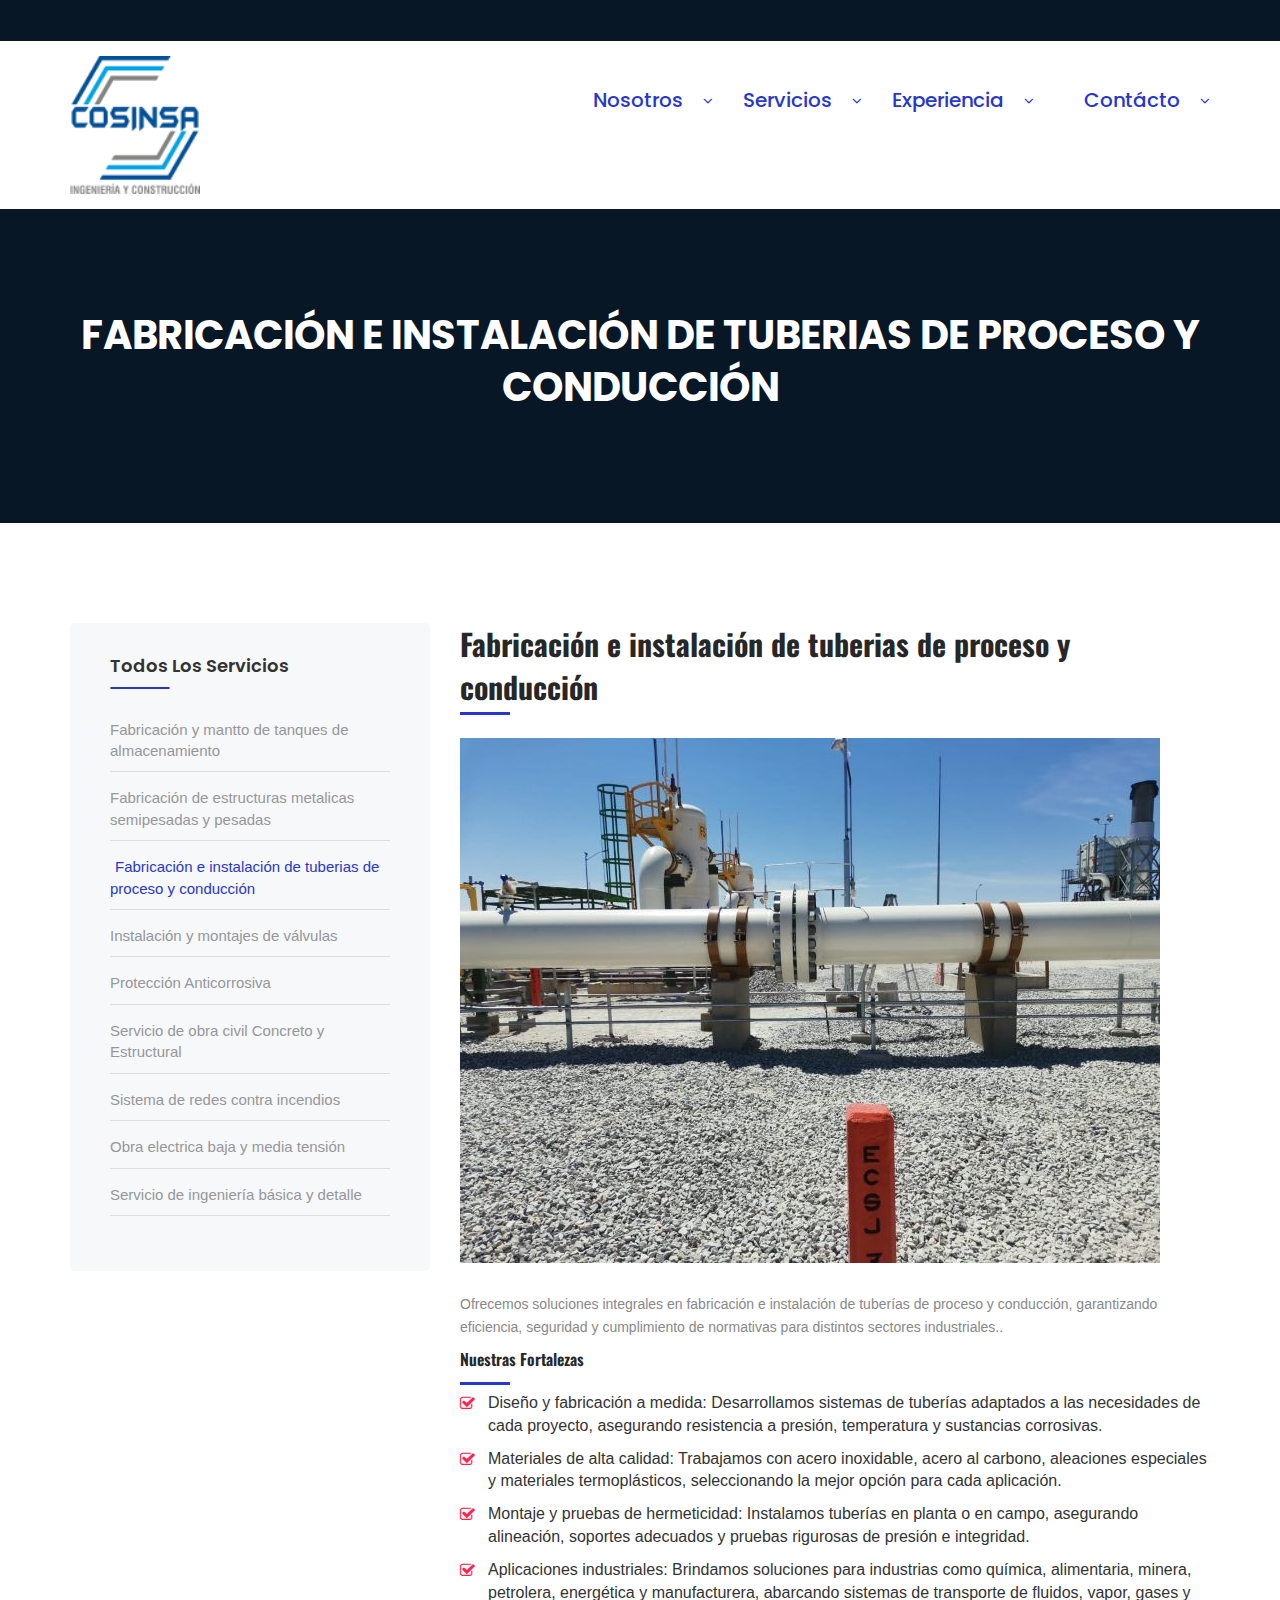
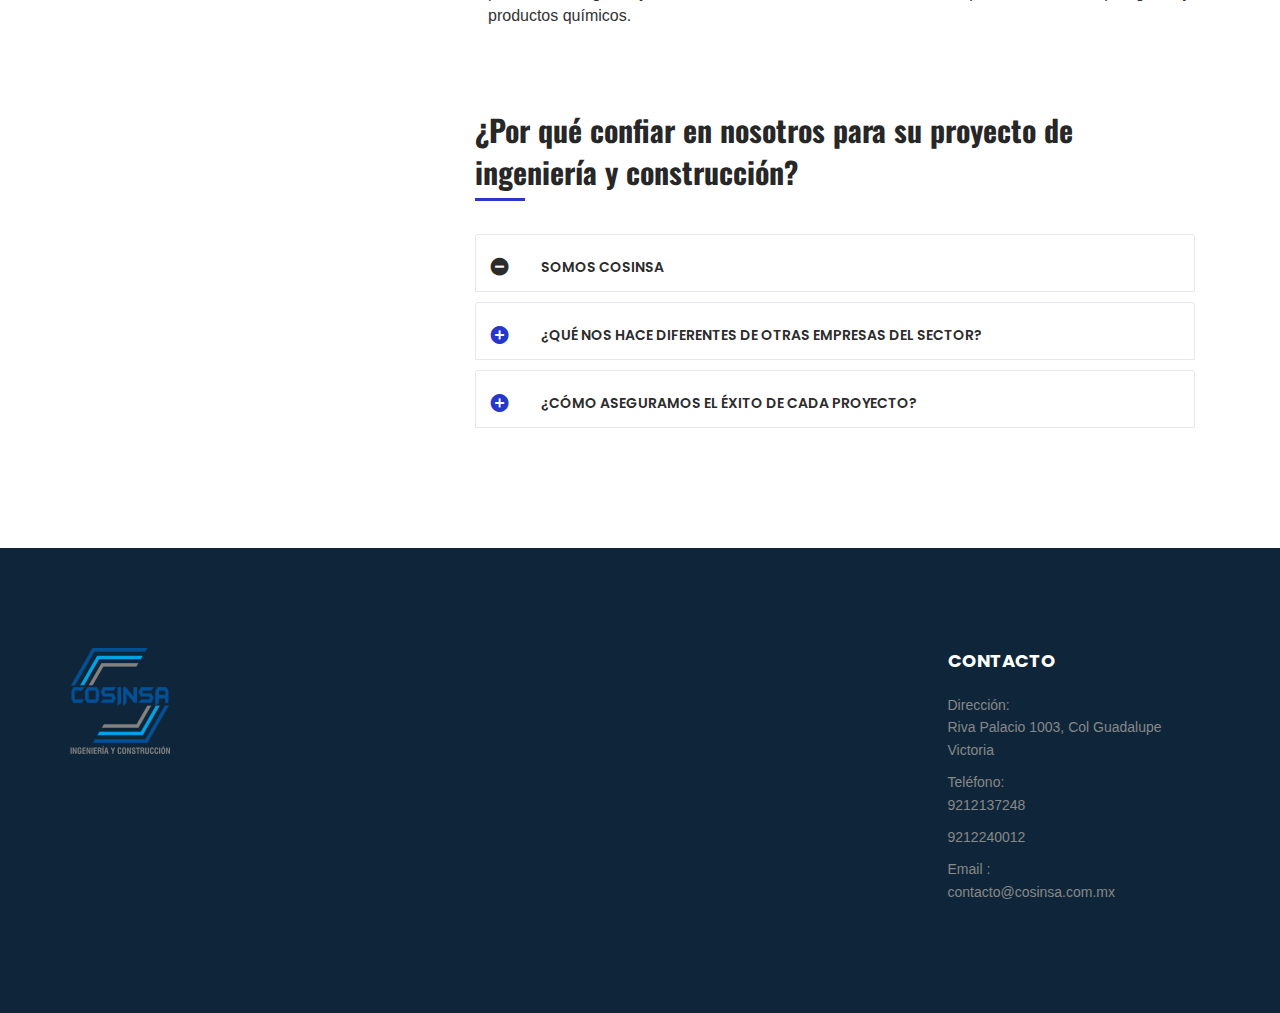
<file: experiencia3.html>
<!DOCTYPE html>
<html>


<head>
<meta charset="utf-8">
<title>Cosinsa Ingeniería y Construcción</title>
<meta http-equiv="X-UA-Compatible" content="IE=edge">
<meta name="viewport" content="width=device-width, initial-scale=1.0">
<!-- Stylesheets -->
<link rel="shortcut icon" type="image/png" href="images/favicon.png" />
<link href="css/bootstrap.css" rel="stylesheet">
<!-- Font Icon -->
<link href="css/stroke-gap-icons.css" rel="stylesheet">
<link href="css/flaticon.css" rel="stylesheet">
<link href="css/font-awesome.min.css" rel="stylesheet">
<link href="css/icofont.css" rel="stylesheet">
<!-- Fancybox -->
<link href="css/jquery.fancybox.css" rel="stylesheet">
<!-- Revolution Slider -->
<link href="css/revolution-slider.css" rel="stylesheet">
<!-- Owl Carousel -->
<link href="css/owl.carousel.css" rel="stylesheet">
<!-- Main CSS -->
<link href="main-style.css" rel="stylesheet">
<!-- Responsive -->
<link href="css/responsive.css" rel="stylesheet">
<!--[if lt IE 9]><script src="http://html5shim.googlecode.com/svn/trunk/html5.js"></script><![endif]-->
<!--[if lt IE 9]><script src="js/respond.js"></script><![endif]-->
</head>
<body>
<div class="page-wrapper"> 
  
  <!-- start preloader --> 
  <div class="preloader"></div> 
  <!-- end preloader --> 
  
  <!-- Main Header / Style One-->
  <header class="main-header header-style-one"> 
    <!-- Header Top -->
    <div class="header-top">
      <div class="container clearfix ptn pbn">
        <div class="row">
          <div class="col-md-8">
            <ul class="top-contact-info list-inline">
              
            </ul>
          </div>
          <div class="col-sm-12 col-md-4">
            <ul class="social-top list-inline">
            
            </ul>
          </div>
        </div>
      </div>
    </div>
    <!-- Header Top End --> 
    
    <!--Header-Main Box-->
    <div class="header-mainbox style_3">
      <div class="container ptn pbn">
        <div class="clearfix">
          <div class="logo-box">
            <div class="logo"> <a href="index.html"><img class="img-responsive" src="images/logo/logo.png" alt="" title="Business"></a> </div>
          </div>
          <div class="outer-box clearfix"> 
            <!-- Main Menu -->
            <nav class="main-menu logo-outer">
              <div class="navbar-header"> 
                <!-- Toggle Button -->
                <button type="button" class="navbar-toggle" data-toggle="collapse" data-target=".navbar-collapse"> <span class="icon-bar"></span> <span class="icon-bar"></span> <span class="icon-bar"></span> </button>
              </div>
              <div class="navbar-collapse collapse clearfix">
                <ul class="navigation clearfix">
                  <li class="dropdown"> <a href="#">Nosotros</a>
                    <ul>
                      <li><a href="Nosotros.html">¿Quienes Somos?</a></li>
                    
                      </li>
                    </ul>
                  </li>
                  <li class="dropdown"> <a href="#">Servicios</a>
                    <ul>
                     <li><a href="experiencia1.html">Todos los servicios</a></li>
                    </ul>
                  </li>
                  <li class="dropdown"><a href="#">Experiencia</a>
                    <ul>
                      <li><a href="Experencia.html">Nuestra Experiencia</a></li>
                    </ul>
                  </li>
                  <li class="dropdown"><a href="contact.html">Contácto</a>
                    <ul>
                      <li><a href="contact.html">Cotiza</a></li>
                      </li>
                    </ul>
                  
                </ul>
              </div>
            </nav>
            <!-- Main Menu End--> 
          </div>
        </div>
      </div>
    </div>
    <!--Header Main Box End--> 
  </header>
  <!--End Main Header --> 
  <!-- Innder Header --> 
  <section class="inner-header bg-theme-three-color">
    <div class="container">
      <div class="row">
        <div class="col-md-12">
          <div class="inner-title text-center">
            <h2>Fabricación e instalación de tuberias de proceso y conducción</h2>
            <p><a href="#"></a> </p>
          </div>
        </div>
      </div>
    </div>
  </section>
  <!-- Innder Header End --> 

  <section class="widget">
    <div class="container">
      <div class="section-content">
        <div class="row">
          <div class="col-md-4">
            <div class="sidebar">               
              <!-- Services Widget -->
              <div class="sidebar-widget services-widget">
                <div class="sidebar-title">
                  <h2>Todos los servicios</h2>
                </div>
                <ul class="law-list pb20">
                     <li><a href="experiencia1.html">Fabricación y mantto de tanques de almacenamiento</a></li>
                     <li><a href="experiencia2.html">Fabricación de estructuras metalicas semipesadas y pesadas</a></li>
                     <li><a class="active" href="">Fabricación e instalación de tuberias de proceso y conducción</a></li>
                     <li><a href="experiencia4.html">Instalación y montajes de válvulas</a></li>
                     <li><a href="experiencia5.html">Protección Anticorrosiva</a></li>
                     <li><a href="experiencia6.html">Servicio de obra civil Concreto y Estructural</a></li>
                     <li><a href="experiencia7.html">Sistema de redes contra incendios</a></li>
                     <li><a href="experiencia8.html">Obra electrica baja y media tensión</a></li>
                     <li><a href="experiencia9.html">Servicio de ingeniería básica y detalle</a></li>
                </ul>
              </div>        
              <!-- Services Widget End -->

              <!-- Donwload Brochures -->
              
              <!-- Donwload Brochures End -->

              <!-- Contact side bar -->
              
              <!-- Donwload Brochures End -->
            </div>
          </div>
          <div class="col-md-8">
            <h2 class="mb20 small-line mb30">Fabricación e instalación de tuberias de proceso y conducción</h2>
             <figure class="mb30">
                <img class="img-responsive" src="images/what-we-do/3.jpg" alt="The Pulpit Rock">
            </figure> 
            <p>Ofrecemos soluciones integrales en fabricación e instalación de tuberías de proceso y conducción, garantizando eficiencia, seguridad y cumplimiento de normativas para distintos sectores industriales..</p>
            <div class="row">
              <div class="col-md-12">
                <h3 class="small-line">Nuestras Fortalezas</h3>
                <ul class="list-style-one mb20">
                  <li><a href="#">Diseño y fabricación a medida: Desarrollamos sistemas de tuberías adaptados a las necesidades de cada proyecto, asegurando resistencia a presión, temperatura y sustancias corrosivas.</a></li>
                  <li><a href="#">Materiales de alta calidad: Trabajamos con acero inoxidable, acero al carbono, aleaciones especiales y materiales termoplásticos, seleccionando la mejor opción para cada aplicación.</a></li>
                  <li><a href="#">Montaje y pruebas de hermeticidad: Instalamos tuberías en planta o en campo, asegurando alineación, soportes adecuados y pruebas rigurosas de presión e integridad.</a></li>
                  <li><a href="#">Aplicaciones industriales: Brindamos soluciones para industrias como química, alimentaria, minera, petrolera, energética y manufacturera, abarcando sistemas de transporte de fluidos, vapor, gases y productos químicos.</a></li>
                </ul>
              </div>
              <div class="col-md-12">
                 
              </div>
            </div>
            <div class="col-md-12 mt60">
                <h2 class="small-line mb50">¿Por qué confiar en nosotros para su proyecto de ingeniería y construcción?</h2>
                <div class="faq-default-content-area faq-content mt20">
                  <div class="faq-default-content faq-content">
                    <div class="panel-group" id="accordion">
                      <div class="panel panel-default">
                        <div class="panel-heading">
                          <h4 class="panel-title"> <a data-toggle="collapse" data-parent="#accordion" href="#collapseOne" aria-expanded="true" class=""> Somos Cosinsa  </a> </h4>
                        </div>
                        <div id="collapseOne" class="panel-collapse collapse" role="tabpanel" aria-expanded="true">
                          <div class="panel-body">
                            <div class="panel_body_up">
                              <p>Contamos con un equipo de expertos altamente capacitados que trabajan con tecnología avanzada y las mejores prácticas del sector. Nuestro compromiso con la calidad, seguridad y cumplimiento de plazos nos distingue en cada proyecto que realizamos.</p>
                            </div>
                          </div>
                        </div>
                      </div>
                      <div class="panel panel-default" role="tablist">
                        <div class="panel-heading" role="tab">
                          <h4 class="panel-title"> <a class="collapsed" role="button" data-toggle="collapse" data-parent="#accordion" href="#collapseTwo" aria-expanded="false" aria-controls="collapseTwo"> ¿Qué nos hace diferentes de otras empresas del sector?</a> </h4>
                        </div>
                        <div id="collapseTwo" class="panel-collapse collapse" role="tabpanel" aria-expanded="false">
                          <div class="panel-body">
                            <div class="panel_body_up">
                              <p>Nos enfocamos en ofrecer soluciones personalizadas, adaptadas a las necesidades específicas de cada cliente. Además, garantizamos eficiencia en costos, cumplimiento de normativas de seguridad y sostenibilidad en cada una de nuestras obras.</p>
                            </div>
                          </div>
                        </div>
                      </div>
                      <div class="panel panel-default" role="tablist">
                        <div class="panel-heading" role="tab">
                          <h4 class="panel-title"> <a class="collapsed" role="button" data-toggle="collapse" data-parent="#accordion" href="#collapseThree" aria-expanded="false" aria-controls="collapseThree">¿Cómo aseguramos el éxito de cada proyecto? </a> </h4>
                        </div>
                        <div id="collapseThree" class="panel-collapse collapse" role="tabpanel" aria-expanded="false">
                          <div class="panel-body">
                            <div class="panel_body_up">
                              <p>Aplicamos metodologías de trabajo innovadoras, realizamos un seguimiento detallado en cada etapa del proceso y garantizamos un control de calidad riguroso. Nuestro enfoque integral nos permite entregar proyectos funcionales, seguros y de alto valor para nuestros clientes..</p>
                            </div>
                          </div>
                        </div>
                      </div>
                    </div>
                  </div>
                </div>
              </div>
          </div>
        </div>
      </div>
    </div>
  </section>
 <!--Section::Footer-->
 <footer class="main-footer">
  <div class="container ptn">
    <div class="row pt60 pb40">
      
      
      
    </div>
    <div class="row clearfix">
      <div class="col-md-3 col-sm-6 col-xs-12">
        <div class="footer-1"> <a href="index.html"><img class="img-responsive" src="images/logo/logo.png" alt="" title="Business"></a>
          <p></p>
          <ul class="social">
      
          </ul>
        </div>
      </div>
      <!--Footer Column-->
      <div class="col-md-3 col-sm-6 col-xs-12">
        <div class="footer-2">
        
        </div>
      </div>
      <!--Footer Column-->
      <div class="col-md-3 col-sm-6 col-xs-12">
        <div class="footer-3">
          
        </div>
      </div>
      <!--Footer Column-->
      <div class="col-md-3 col-sm-6 col-xs-12">
        <div class="footer-4">
          <h4>Contacto</h4>
          <p><span>Dirección:</span> <br>
            Riva Palacio 1003, Col Guadalupe Victoria</p>
          <p><span>Teléfono:</span> <br>
            9212137248</p>
            <p>9212240012</p>
          <p><span>Email :</span> <br>
            contacto@cosinsa.com.mx </p>
        </div>
      </div>
    </div>
  </div> 
</footer>
<!--Section::Footer End -->

</div>
<!--End pagewrapper--> 

<!--Scroll to top-->
<div class="scroll-to-top scroll-to-target" data-target=".main-header"><span class="icofont icofont-long-arrow-up"></span></div>
<script src="js/jquery.js"></script> 
<script src="js/jquery-ui-1.11.4/jquery-ui.js"></script> 
<script src="js/revolution.min.js"></script> 
<script src="js/rev-custom.js"></script>
<script src="js/all-jquery.js"></script> 
<script src="js/script.js"></script>
</body>


</html>
</file>
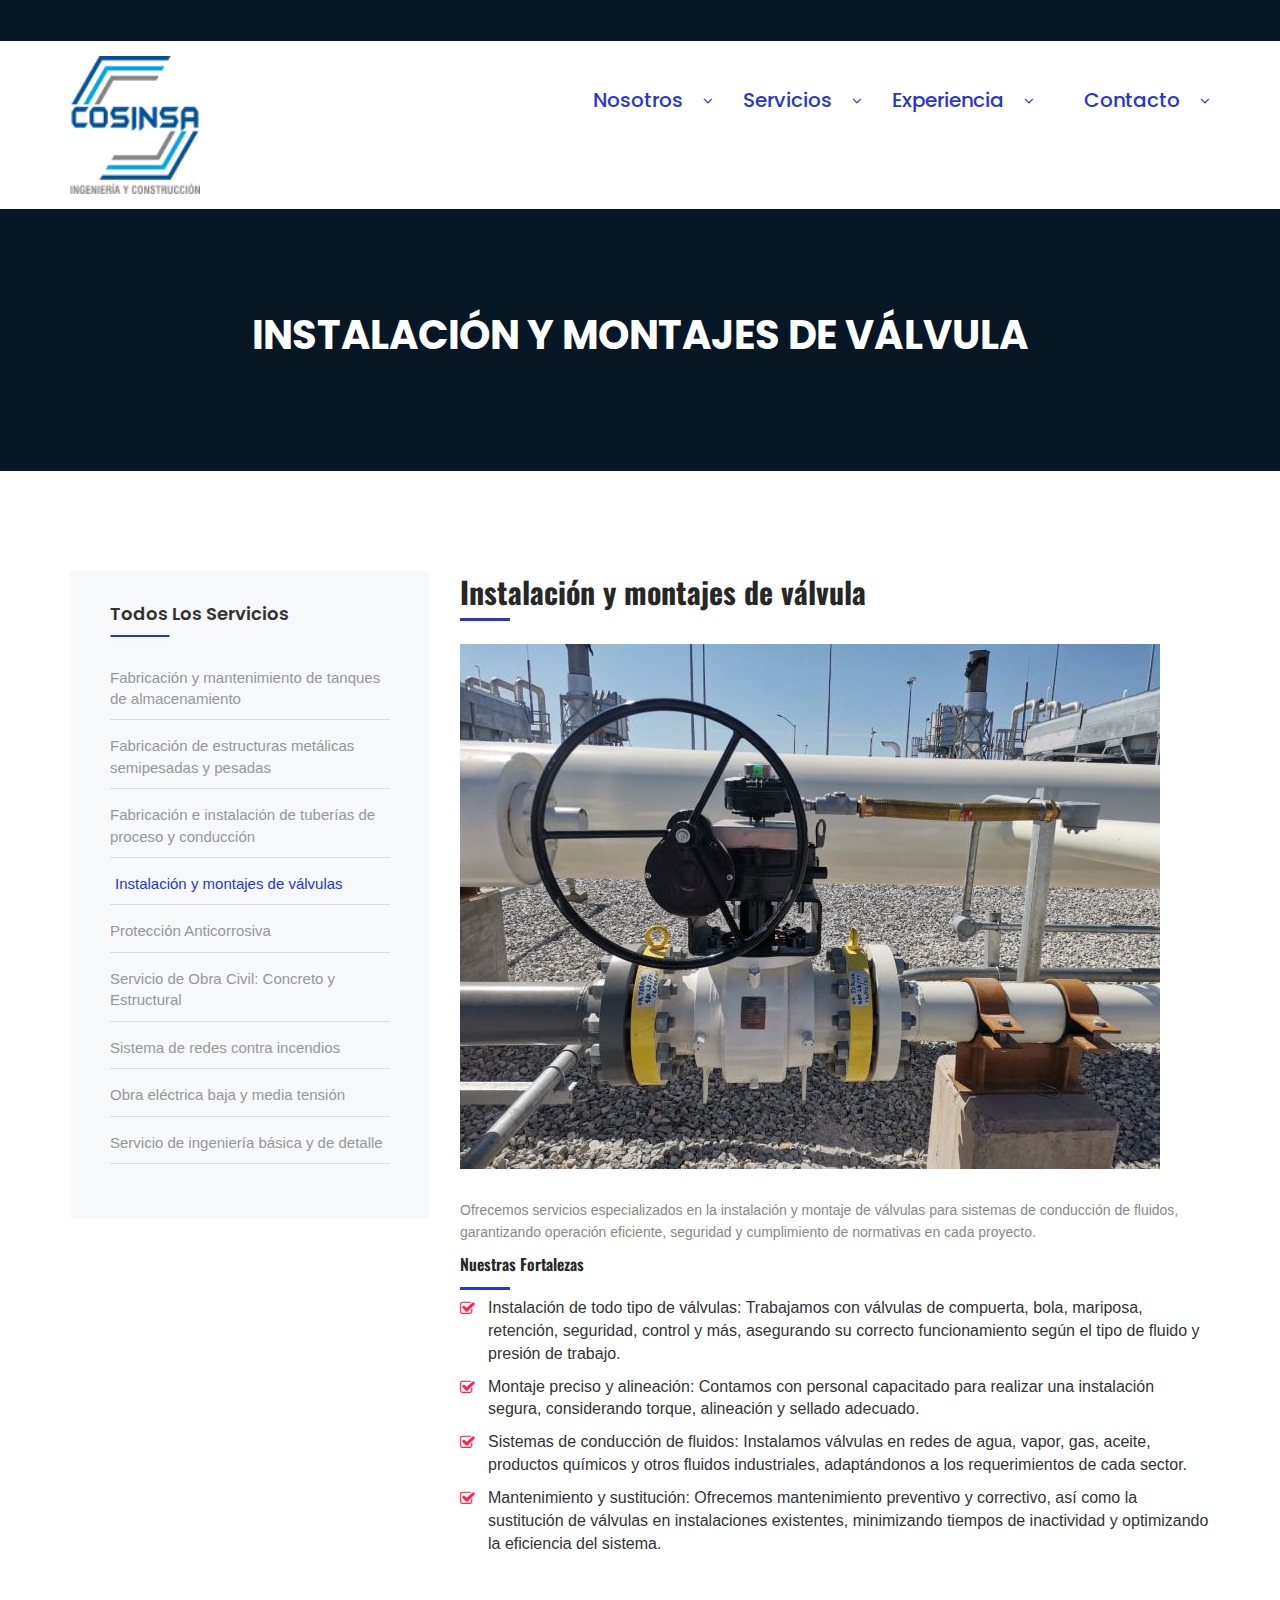
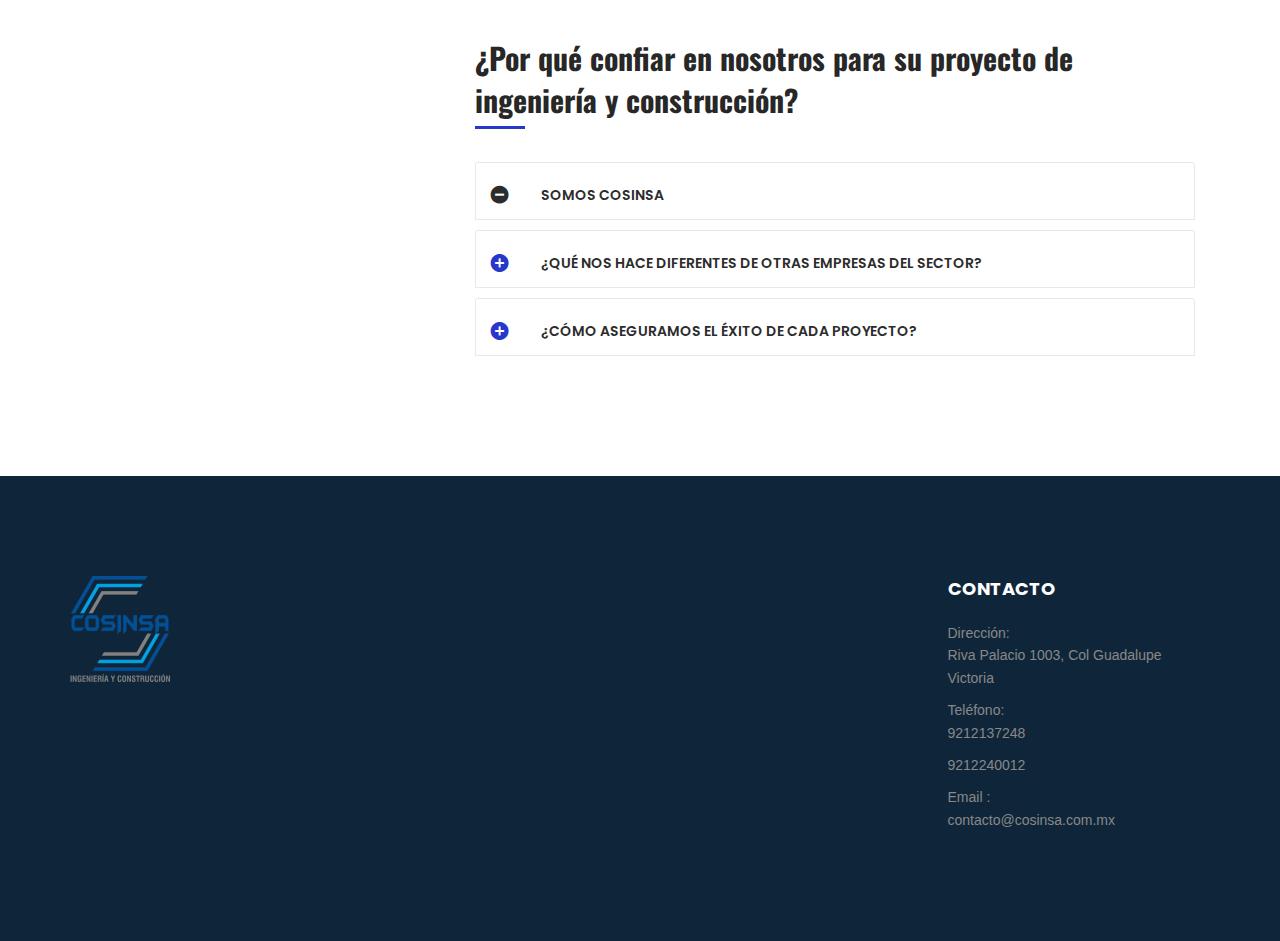
<file: experiencia4.html>
<!DOCTYPE html>
<html>


<head>
<meta charset="utf-8">
<title>Cosinsa Ingeniería y Construcción</title>
<meta http-equiv="X-UA-Compatible" content="IE=edge">
<meta name="viewport" content="width=device-width, initial-scale=1.0">
<!-- Stylesheets -->
<link rel="shortcut icon" type="image/png" href="images/favicon.png" />
<link href="css/bootstrap.css" rel="stylesheet">
<!-- Font Icon -->
<link href="css/stroke-gap-icons.css" rel="stylesheet">
<link href="css/flaticon.css" rel="stylesheet">
<link href="css/font-awesome.min.css" rel="stylesheet">
<link href="css/icofont.css" rel="stylesheet">
<!-- Fancybox -->
<link href="css/jquery.fancybox.css" rel="stylesheet">
<!-- Revolution Slider -->
<link href="css/revolution-slider.css" rel="stylesheet">
<!-- Owl Carousel -->
<link href="css/owl.carousel.css" rel="stylesheet">
<!-- Main CSS -->
<link href="main-style.css" rel="stylesheet">
<!-- Responsive -->
<link href="css/responsive.css" rel="stylesheet">
<!--[if lt IE 9]><script src="http://html5shim.googlecode.com/svn/trunk/html5.js"></script><![endif]-->
<!--[if lt IE 9]><script src="js/respond.js"></script><![endif]-->
</head>
<body>
<div class="page-wrapper"> 
  
  <!-- start preloader --> 
  <div class="preloader"></div> 
  <!-- end preloader --> 
  
  <!-- Main Header / Style One-->
  <header class="main-header header-style-one"> 
    <!-- Header Top -->
    <div class="header-top">
      <div class="container clearfix ptn pbn">
        <div class="row">
          <div class="col-md-8">
            <ul class="top-contact-info list-inline">
              
            </ul>
          </div>
          <div class="col-sm-12 col-md-4">
            <ul class="social-top list-inline">
            
            </ul>
          </div>
        </div>
      </div>
    </div>
    <!-- Header Top End --> 
    
    <!--Header-Main Box-->
    <div class="header-mainbox style_3">
      <div class="container ptn pbn">
        <div class="clearfix">
          <div class="logo-box">
            <div class="logo"> <a href="index.html"><img class="img-responsive" src="images/logo/logo.png" alt="" title="Business"></a> </div>
          </div>
          <div class="outer-box clearfix"> 
            <!-- Main Menu -->
            <nav class="main-menu logo-outer">
              <div class="navbar-header"> 
                <!-- Toggle Button -->
                <button type="button" class="navbar-toggle" data-toggle="collapse" data-target=".navbar-collapse"> <span class="icon-bar"></span> <span class="icon-bar"></span> <span class="icon-bar"></span> </button>
              </div>
              <div class="navbar-collapse collapse clearfix">
                <ul class="navigation clearfix">
                  <li class="dropdown"> <a href="#">Nosotros</a>
                    <ul>
                      <li><a href="Nosotros.html">¿Quienes Somos?</a></li>
                    
                      </li>
                    </ul>
                  </li>
                  <li class="dropdown"> <a href="#">Servicios</a>
                    <ul>
                     <li><a href="experiencia1.html">Todos los servicios</a></li>
                    </ul>
                  </li>
                  <li class="dropdown"><a href="#">Experiencia</a>
                    <ul>
                      <li><a href="Experencia.html">Nuestra Experiencia</a></li>
                    </ul>
                  </li>
                  <li class="dropdown"><a href="contact.html">Contacto</a>
                    <ul>
                      <li><a href="contact.html">Cotiza</a></li>
                      </li>
                    </ul>
                  
                </ul>
              </div>
            </nav>
            <!-- Main Menu End--> 
          </div>
        </div>
      </div>
    </div>
    <!--Header Main Box End--> 
  </header>
  <!--End Main Header --> 

  <!-- Innder Header --> 
  <section class="inner-header bg-theme-three-color">
    <div class="container">
      <div class="row">
        <div class="col-md-12">
          <div class="inner-title text-center">
            <h2>Instalación y montajes de válvula</h2>
            <p><a href="#"></a> </p>
          </div>
        </div>
      </div>
    </div>
  </section>
  <!-- Innder Header End --> 

  <section class="widget">
    <div class="container">
      <div class="section-content">
        <div class="row">
          <div class="col-md-4">
            <div class="sidebar">               
              <!-- Services Widget -->
              <div class="sidebar-widget services-widget">
                <div class="sidebar-title">
                  <h2>Todos los servicios</h2>
                </div>
                <ul class="law-list pb20">
                     <li><a href="experiencia1.html">Fabricación y mantenimiento de tanques de almacenamiento</a></li>
                     <li><a href="experiencia2.html">Fabricación de estructuras metálicas semipesadas y pesadas</a></li>
                     <li><a href="experiencia3.html">Fabricación e instalación de tuberías de proceso y conducción</a></li>
                     <li><a class="active" href="experiencia4.html">Instalación y montajes de válvulas</a></li>
                     <li><a href="experiencia5.html">Protección Anticorrosiva</a></li>
                     <li><a href="experiencia6.html">Servicio de Obra Civil: Concreto y Estructural</a></li>
                     <li><a href="experiencia7.html">Sistema de redes contra incendios</a></li>
                     <li><a href="experiencia8.html">Obra eléctrica baja y media tensión</a></li>
                     <li><a href="experiencia9.html">Servicio de ingeniería básica y de detalle</a></li>
                </ul>
              </div>        
              <!-- Services Widget End -->

              <!-- Donwload Brochures -->
              
              <!-- Donwload Brochures End -->

              <!-- Contact side bar -->
              
              <!-- Donwload Brochures End -->
            </div>
          </div>
          <div class="col-md-8">
            <h2 class="mb20 small-line mb30">Instalación y montajes de válvula</h2>
             <figure class="mb30">
                <img class="img-responsive" src="images/what-we-do/4.jpg" alt="The Pulpit Rock">
            </figure> 
            <p>Ofrecemos servicios especializados en la instalación y montaje de válvulas para sistemas de conducción de fluidos, garantizando operación eficiente, seguridad y cumplimiento de normativas en cada proyecto.</p>
            <div class="row">
              <div class="col-md-12">
                <h3 class="small-line">Nuestras Fortalezas</h3>
                <ul class="list-style-one mb20">
                  <li><a href="#">Instalación de todo tipo de válvulas: Trabajamos con válvulas de compuerta, bola, mariposa, retención, seguridad, control y más, asegurando su correcto funcionamiento según el tipo de fluido y presión de trabajo.</a></li>
                  <li><a href="#">Montaje preciso y alineación: Contamos con personal capacitado para realizar una instalación segura, considerando torque, alineación y sellado adecuado.</a></li>
                  <li><a href="#">Sistemas de conducción de fluidos: Instalamos válvulas en redes de agua, vapor, gas, aceite, productos químicos y otros fluidos industriales, adaptándonos a los requerimientos de cada sector.</a></li>
                  <li><a href="#">Mantenimiento y sustitución: Ofrecemos mantenimiento preventivo y correctivo, así como la sustitución de válvulas en instalaciones existentes, minimizando tiempos de inactividad y optimizando la eficiencia del sistema.</a></li>
                </ul>
              </div>
              <div class="col-md-12">
                 
              </div>
            </div>
            <div class="col-md-12 mt60">
                <h2 class="small-line mb50">¿Por qué confiar en nosotros para su proyecto de ingeniería y construcción?</h2>
                <div class="faq-default-content-area faq-content mt20">
                  <div class="faq-default-content faq-content">
                    <div class="panel-group" id="accordion">
                      <div class="panel panel-default">
                        <div class="panel-heading">
                          <h4 class="panel-title"> <a data-toggle="collapse" data-parent="#accordion" href="#collapseOne" aria-expanded="true" class=""> Somos Cosinsa  </a> </h4>
                        </div>
                        <div id="collapseOne" class="panel-collapse collapse" role="tabpanel" aria-expanded="true">
                          <div class="panel-body">
                            <div class="panel_body_up">
                              <p>Contamos con un equipo de expertos altamente capacitados que trabajan con tecnología avanzada y las mejores prácticas del sector. Nuestro compromiso con la calidad, seguridad y cumplimiento de plazos nos distingue en cada proyecto que realizamos.</p>
                            </div>
                          </div>
                        </div>
                      </div>
                      <div class="panel panel-default" role="tablist">
                        <div class="panel-heading" role="tab">
                          <h4 class="panel-title"> <a class="collapsed" role="button" data-toggle="collapse" data-parent="#accordion" href="#collapseTwo" aria-expanded="false" aria-controls="collapseTwo"> ¿Qué nos hace diferentes de otras empresas del sector?</a> </h4>
                        </div>
                        <div id="collapseTwo" class="panel-collapse collapse" role="tabpanel" aria-expanded="false">
                          <div class="panel-body">
                            <div class="panel_body_up">
                              <p>Nos enfocamos en ofrecer soluciones personalizadas, adaptadas a las necesidades específicas de cada cliente. Además, garantizamos eficiencia en costos, cumplimiento de normativas de seguridad y sostenibilidad en cada una de nuestras obras.</p>
                            </div>
                          </div>
                        </div>
                      </div>
                      <div class="panel panel-default" role="tablist">
                        <div class="panel-heading" role="tab">
                          <h4 class="panel-title"> <a class="collapsed" role="button" data-toggle="collapse" data-parent="#accordion" href="#collapseThree" aria-expanded="false" aria-controls="collapseThree">¿Cómo aseguramos el éxito de cada proyecto? </a> </h4>
                        </div>
                        <div id="collapseThree" class="panel-collapse collapse" role="tabpanel" aria-expanded="false">
                          <div class="panel-body">
                            <div class="panel_body_up">
                              <p>Aplicamos metodologías de trabajo innovadoras, realizamos un seguimiento detallado en cada etapa del proceso y garantizamos un control de calidad riguroso. Nuestro enfoque integral nos permite entregar proyectos funcionales, seguros y de alto valor para nuestros clientes..</p>
                            </div>
                          </div>
                        </div>
                      </div>
                    </div>
                  </div>
                </div>
              </div>
          </div>
        </div>
      </div>
    </div>
  </section>
  
 <!--Section::Footer-->
 <footer class="main-footer">
  <div class="container ptn">
    <div class="row pt60 pb40">
      
      
      
    </div>
    <div class="row clearfix">
      <div class="col-md-3 col-sm-6 col-xs-12">
        <div class="footer-1"> <a href="index.html"><img class="img-responsive" src="images/logo/logo.png" alt="" title="Business"></a>
          <p></p>
          <ul class="social">
      
          </ul>
        </div>
      </div>
      <!--Footer Column-->
      <div class="col-md-3 col-sm-6 col-xs-12">
        <div class="footer-2">
        
        </div>
      </div>
      <!--Footer Column-->
      <div class="col-md-3 col-sm-6 col-xs-12">
        <div class="footer-3">
          
        </div>
      </div>
      <!--Footer Column-->
      <div class="col-md-3 col-sm-6 col-xs-12">
        <div class="footer-4">
          <h4>Contacto</h4>
          <p><span>Dirección:</span> <br>
            Riva Palacio 1003, Col Guadalupe Victoria</p>
          <p><span>Teléfono:</span> <br>
            9212137248</p>
            <p>9212240012</p>
          <p><span>Email :</span> <br>
            contacto@cosinsa.com.mx </p>
        </div>
      </div>
    </div>
  </div> 
</footer>
<!--Section::Footer End -->

</div>
<!--End pagewrapper--> 

<!--Scroll to top-->
<div class="scroll-to-top scroll-to-target" data-target=".main-header"><span class="icofont icofont-long-arrow-up"></span></div>
<script src="js/jquery.js"></script> 
<script src="js/jquery-ui-1.11.4/jquery-ui.js"></script> 
<script src="js/revolution.min.js"></script> 
<script src="js/rev-custom.js"></script>
<script src="js/all-jquery.js"></script> 
<script src="js/script.js"></script>
</body>


</html>
</file>
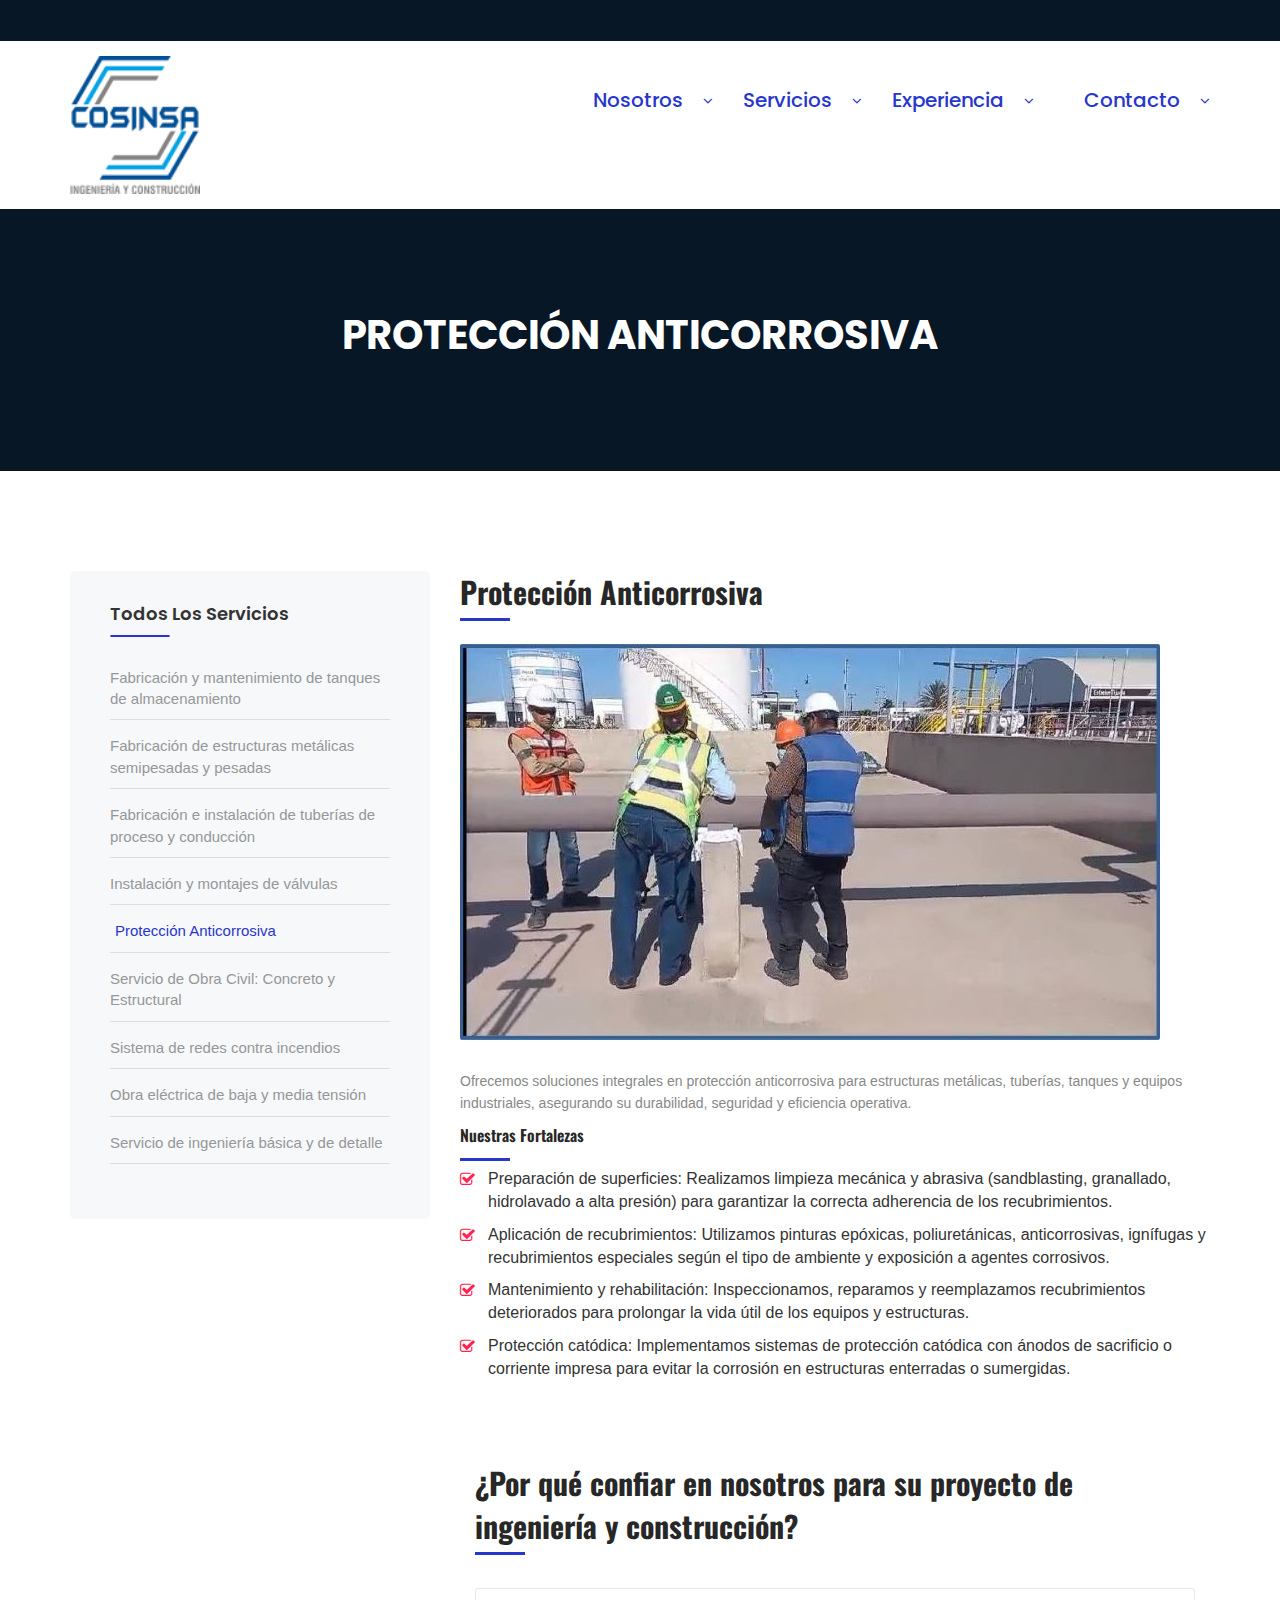
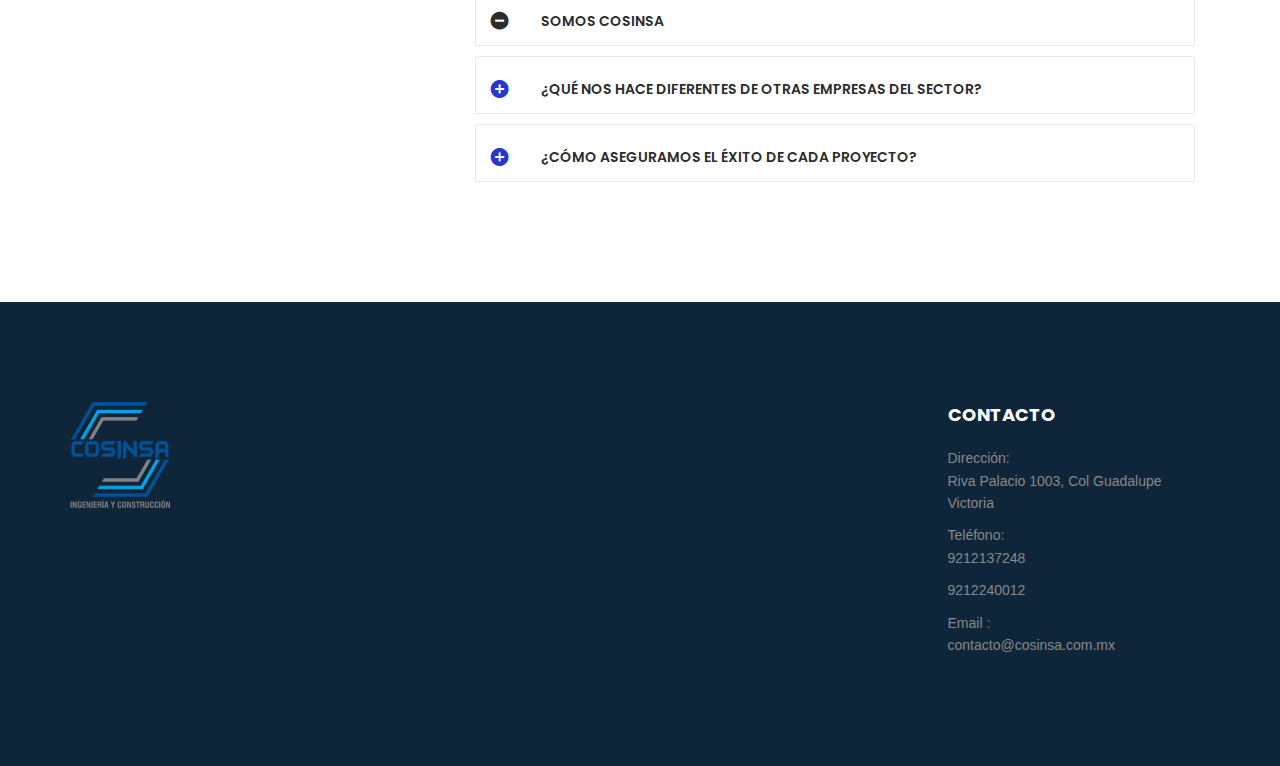
<file: experiencia5.html>
<!DOCTYPE html>
<html>


<head>
<meta charset="utf-8">
<title>Cosinsa Ingeniería y Construcción</title>
<meta http-equiv="X-UA-Compatible" content="IE=edge">
<meta name="viewport" content="width=device-width, initial-scale=1.0">
<!-- Stylesheets -->
<link rel="shortcut icon" type="image/png" href="images/favicon.png" />
<link href="css/bootstrap.css" rel="stylesheet">
<!-- Font Icon -->
<link href="css/stroke-gap-icons.css" rel="stylesheet">
<link href="css/flaticon.css" rel="stylesheet">
<link href="css/font-awesome.min.css" rel="stylesheet">
<link href="css/icofont.css" rel="stylesheet">
<!-- Fancybox -->
<link href="css/jquery.fancybox.css" rel="stylesheet">
<!-- Revolution Slider -->
<link href="css/revolution-slider.css" rel="stylesheet">
<!-- Owl Carousel -->
<link href="css/owl.carousel.css" rel="stylesheet">
<!-- Main CSS -->
<link href="main-style.css" rel="stylesheet">
<!-- Responsive -->
<link href="css/responsive.css" rel="stylesheet">
<!--[if lt IE 9]><script src="http://html5shim.googlecode.com/svn/trunk/html5.js"></script><![endif]-->
<!--[if lt IE 9]><script src="js/respond.js"></script><![endif]-->
</head>
<body>
<div class="page-wrapper"> 
  
  <!-- start preloader --> 
  <div class="preloader"></div> 
  <!-- end preloader --> 
  
  <!-- Main Header / Style One-->
  <header class="main-header header-style-one"> 
    <!-- Header Top -->
    <div class="header-top">
      <div class="container clearfix ptn pbn">
        <div class="row">
          <div class="col-md-8">
            <ul class="top-contact-info list-inline">
              
            </ul>
          </div>
          <div class="col-sm-12 col-md-4">
            <ul class="social-top list-inline">
            
            </ul>
          </div>
        </div>
      </div>
    </div>
    <!-- Header Top End --> 
    
    <!--Header-Main Box-->
    <div class="header-mainbox style_3">
      <div class="container ptn pbn">
        <div class="clearfix">
          <div class="logo-box">
            <div class="logo"> <a href="index.html"><img class="img-responsive" src="images/logo/logo.png" alt="" title="Business"></a> </div>
          </div>
          <div class="outer-box clearfix"> 
            <!-- Main Menu -->
            <nav class="main-menu logo-outer">
              <div class="navbar-header"> 
                <!-- Toggle Button -->
                <button type="button" class="navbar-toggle" data-toggle="collapse" data-target=".navbar-collapse"> <span class="icon-bar"></span> <span class="icon-bar"></span> <span class="icon-bar"></span> </button>
              </div>
              <div class="navbar-collapse collapse clearfix">
                <ul class="navigation clearfix">
                  <li class="dropdown"> <a href="#">Nosotros</a>
                    <ul>
                      <li><a href="Nosotros.html">¿Quienes Somos?</a></li>
                    
                      </li>
                    </ul>
                  </li>
                  <li class="dropdown"> <a href="#">Servicios</a>
                    <ul>
                     <li><a href="experiencia1.html">Todos los servicios</a></li>
                    </ul>
                  </li>
                  <li class="dropdown"><a href="#">Experiencia</a>
                    <ul>
                      <li><a href="Experencia.html">Nuestra Experiencia</a></li>
                    </ul>
                  </li>
                  <li class="dropdown"><a href="contact.html">Contacto</a>
                    <ul>
                      <li><a href="contact.html">Cotiza</a></li>
                      </li>
                    </ul>
                  
                </ul>
              </div>
            </nav>
            <!-- Main Menu End--> 
          </div>
        </div>
      </div>
    </div>
    <!--Header Main Box End--> 
  </header>
  <!--End Main Header --> 

  <!-- Innder Header --> 
  <section class="inner-header bg-theme-three-color">
    <div class="container">
      <div class="row">
        <div class="col-md-12">
          <div class="inner-title text-center">
            <h2>Protección Anticorrosiva</h2>
            <p><a href="#"></a> </p>
          </div>
        </div>
      </div>
    </div>
  </section>
  <!-- Innder Header End --> 

  <section class="widget">
    <div class="container">
      <div class="section-content">
        <div class="row">
          <div class="col-md-4">
            <div class="sidebar">               
              <!-- Services Widget -->
              <div class="sidebar-widget services-widget">
                <div class="sidebar-title">
                  <h2>Todos los servicios</h2>
                </div>
                <ul class="law-list pb20">
                     <li><a href="experiencia1.html">Fabricación y mantenimiento de tanques de almacenamiento</a></li>
                     <li><a href="experiencia2.html">Fabricación de estructuras metálicas semipesadas y pesadas</a></li>
                     <li><a href="experiencia3.html">Fabricación e instalación de tuberías de proceso y conducción</a></li>
                     <li><a href="experiencia4.html">Instalación y montajes de válvulas</a></li>
                     <li><a class="active" href="">Protección Anticorrosiva</a></li>
                     <li><a href="experiencia6.html">Servicio de Obra Civil: Concreto y Estructural</a></li>
                     <li><a href="experiencia7.html">Sistema de redes contra incendios</a></li>
                     <li><a href="experiencia8.html">Obra eléctrica de baja y media tensión</a></li>
                     <li><a href="experiencia9.html">Servicio de ingeniería básica y de detalle</a></li>
                </ul>
              </div>        
              <!-- Services Widget End -->

              <!-- Donwload Brochures -->
              
              <!-- Donwload Brochures End -->

              <!-- Contact side bar -->
              
              <!-- Donwload Brochures End -->
            </div>
          </div>
          <div class="col-md-8">
            <h2 class="mb20 small-line mb30">Protección Anticorrosiva</h2>
             <figure class="mb30">
                <img class="img-responsive" src="images/what-we-do/5.jpg" alt="The Pulpit Rock">
            </figure> 
            <p>Ofrecemos soluciones integrales en protección anticorrosiva para estructuras metálicas, tuberías, tanques y equipos industriales, asegurando su durabilidad, seguridad y eficiencia operativa.</p>
            <div class="row">
              <div class="col-md-12">
                <h3 class="small-line">Nuestras Fortalezas</h3>
                <ul class="list-style-one mb20">
                  <li><a href="#">Preparación de superficies: Realizamos limpieza mecánica y abrasiva (sandblasting, granallado, hidrolavado a alta presión) para garantizar la correcta adherencia de los recubrimientos.</a></li>
                  <li><a href="#">Aplicación de recubrimientos: Utilizamos pinturas epóxicas, poliuretánicas, anticorrosivas, ignífugas y recubrimientos especiales según el tipo de ambiente y exposición a agentes corrosivos.</a></li>
                  <li><a href="#">Mantenimiento y rehabilitación: Inspeccionamos, reparamos y reemplazamos recubrimientos deteriorados para prolongar la vida útil de los equipos y estructuras.</a></li>
                  <li><a href="#">Protección catódica: Implementamos sistemas de protección catódica con ánodos de sacrificio o corriente impresa para evitar la corrosión en estructuras enterradas o sumergidas.</a></li>
                </ul>
              </div>
              <div class="col-md-12">
              </div>
            </div>
            <div class="col-md-12 mt60">
                <h2 class="small-line mb50">¿Por qué confiar en nosotros para su proyecto de ingeniería y construcción?</h2>
                <div class="faq-default-content-area faq-content mt20">
                  <div class="faq-default-content faq-content">
                    <div class="panel-group" id="accordion">
                      <div class="panel panel-default">
                        <div class="panel-heading">
                          <h4 class="panel-title"> <a data-toggle="collapse" data-parent="#accordion" href="#collapseOne" aria-expanded="true" class=""> Somos Cosinsa  </a> </h4>
                        </div>
                        <div id="collapseOne" class="panel-collapse collapse" role="tabpanel" aria-expanded="true">
                          <div class="panel-body">
                            <div class="panel_body_up">
                              <p>Contamos con un equipo de expertos altamente capacitados que trabajan con tecnología avanzada y las mejores prácticas del sector. Nuestro compromiso con la calidad, seguridad y cumplimiento de plazos nos distingue en cada proyecto que realizamos.</p>
                            </div>
                          </div>
                        </div>
                      </div>
                      <div class="panel panel-default" role="tablist">
                        <div class="panel-heading" role="tab">
                          <h4 class="panel-title"> <a class="collapsed" role="button" data-toggle="collapse" data-parent="#accordion" href="#collapseTwo" aria-expanded="false" aria-controls="collapseTwo"> ¿Qué nos hace diferentes de otras empresas del sector?</a> </h4>
                        </div>
                        <div id="collapseTwo" class="panel-collapse collapse" role="tabpanel" aria-expanded="false">
                          <div class="panel-body">
                            <div class="panel_body_up">
                              <p>Nos enfocamos en ofrecer soluciones personalizadas, adaptadas a las necesidades específicas de cada cliente. Además, garantizamos eficiencia en costos, cumplimiento de normativas de seguridad y sostenibilidad en cada una de nuestras obras.</p>
                            </div>
                          </div>
                        </div>
                      </div>
                      <div class="panel panel-default" role="tablist">
                        <div class="panel-heading" role="tab">
                          <h4 class="panel-title"> <a class="collapsed" role="button" data-toggle="collapse" data-parent="#accordion" href="#collapseThree" aria-expanded="false" aria-controls="collapseThree">¿Cómo aseguramos el éxito de cada proyecto? </a> </h4>
                        </div>
                        <div id="collapseThree" class="panel-collapse collapse" role="tabpanel" aria-expanded="false">
                          <div class="panel-body">
                            <div class="panel_body_up">
                              <p>Aplicamos metodologías de trabajo innovadoras, realizamos un seguimiento detallado en cada etapa del proceso y garantizamos un control de calidad riguroso. Nuestro enfoque integral nos permite entregar proyectos funcionales, seguros y de alto valor para nuestros clientes..</p>
                            </div>
                          </div>
                        </div>
                      </div>
                    </div>
                  </div>
                </div>
              </div>
          </div>
        </div>
      </div>
    </div>
  </section>
  
 <!--Section::Footer-->
 <footer class="main-footer">
  <div class="container ptn">
    <div class="row pt60 pb40">
      
      
      
    </div>
    <div class="row clearfix">
      <div class="col-md-3 col-sm-6 col-xs-12">
        <div class="footer-1"> <a href="index.html"><img class="img-responsive" src="images/logo/logo.png" alt="" title="Business"></a>
          <p></p>
          <ul class="social">
      
          </ul>
        </div>
      </div>
      <!--Footer Column-->
      <div class="col-md-3 col-sm-6 col-xs-12">
        <div class="footer-2">
        
        </div>
      </div>
      <!--Footer Column-->
      <div class="col-md-3 col-sm-6 col-xs-12">
        <div class="footer-3">
          
        </div>
      </div>
      <!--Footer Column-->
      <div class="col-md-3 col-sm-6 col-xs-12">
        <div class="footer-4">
          <h4>Contacto</h4>
          <p><span>Dirección:</span> <br>
            Riva Palacio 1003, Col Guadalupe Victoria</p>
          <p><span>Teléfono:</span> <br>
            9212137248</p>
            <p>9212240012</p>
          <p><span>Email :</span> <br>
            contacto@cosinsa.com.mx </p>
        </div>
      </div>
    </div>
  </div> 
</footer>
<!--Section::Footer End -->

</div>
<!--End pagewrapper--> 

<!--Scroll to top-->
<div class="scroll-to-top scroll-to-target" data-target=".main-header"><span class="icofont icofont-long-arrow-up"></span></div>
<script src="js/jquery.js"></script> 
<script src="js/jquery-ui-1.11.4/jquery-ui.js"></script> 
<script src="js/revolution.min.js"></script> 
<script src="js/rev-custom.js"></script>
<script src="js/all-jquery.js"></script> 
<script src="js/script.js"></script>
</body>


</html>
</file>
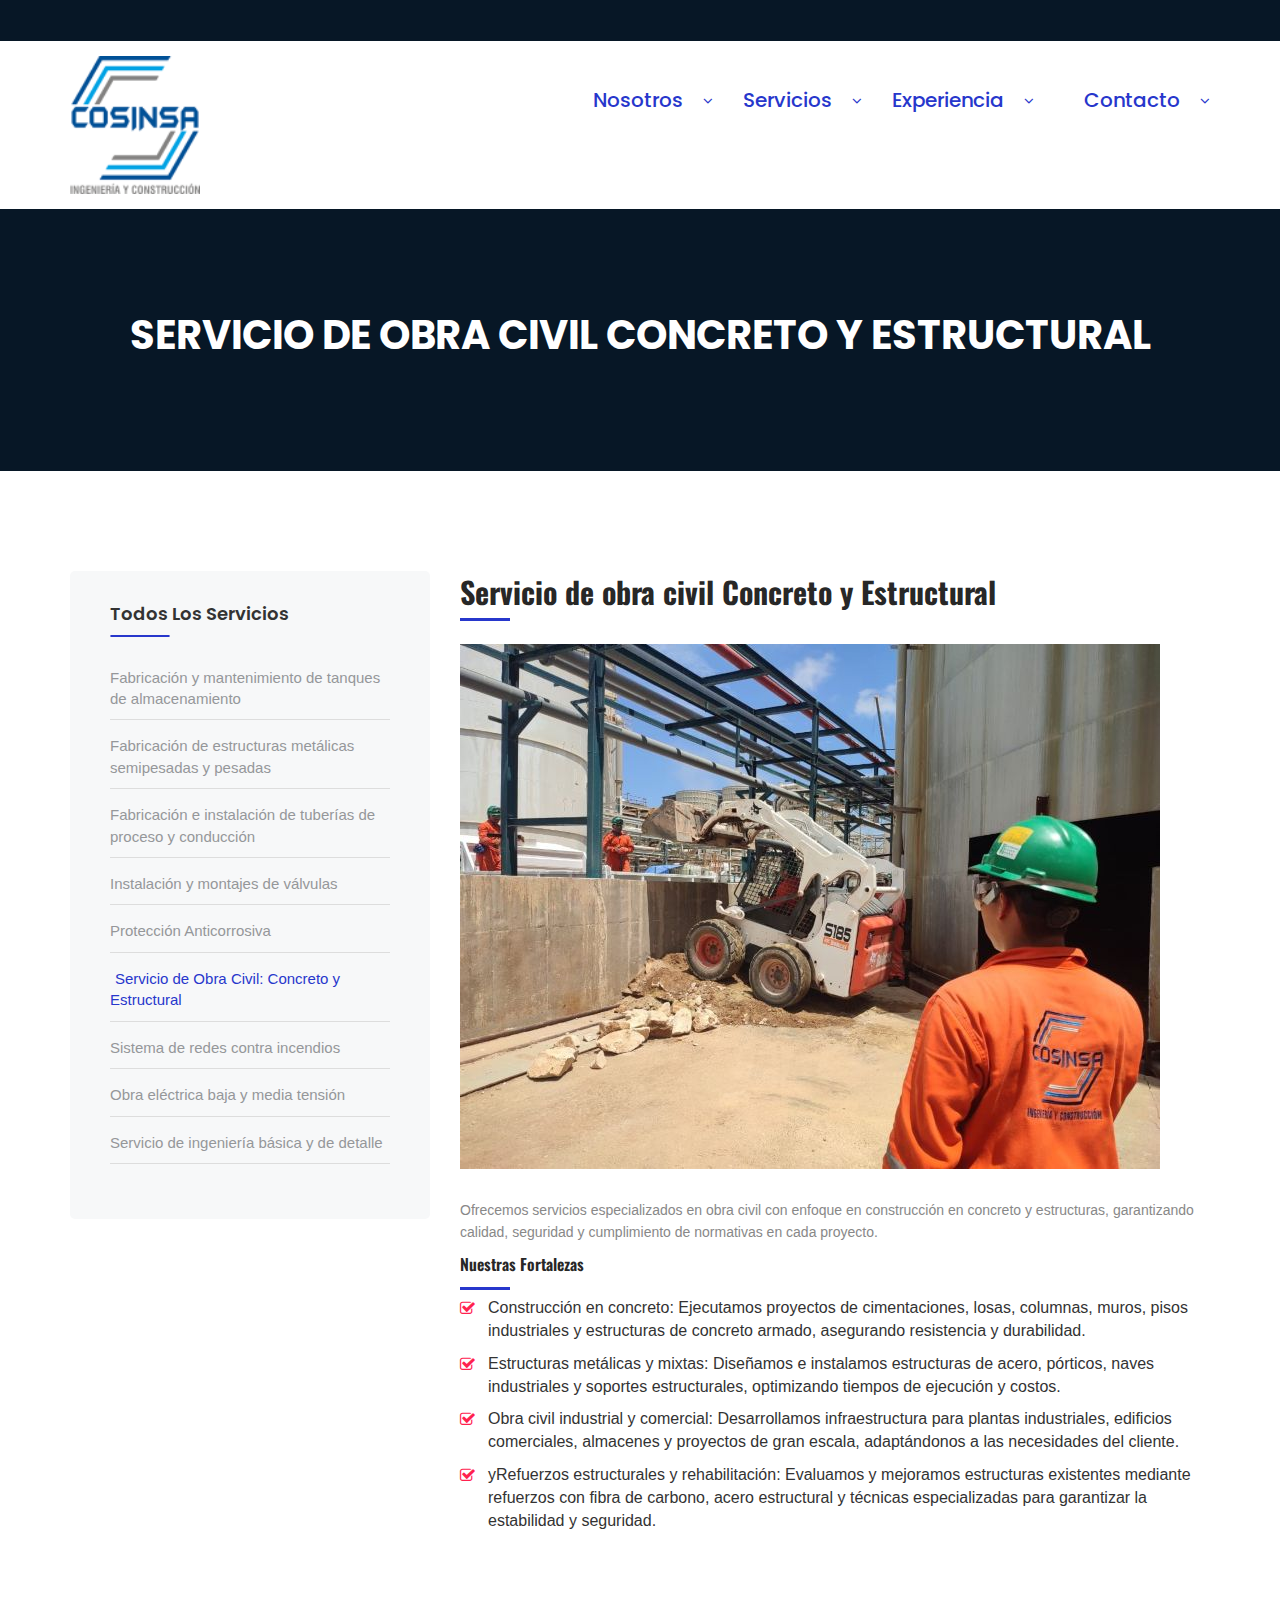
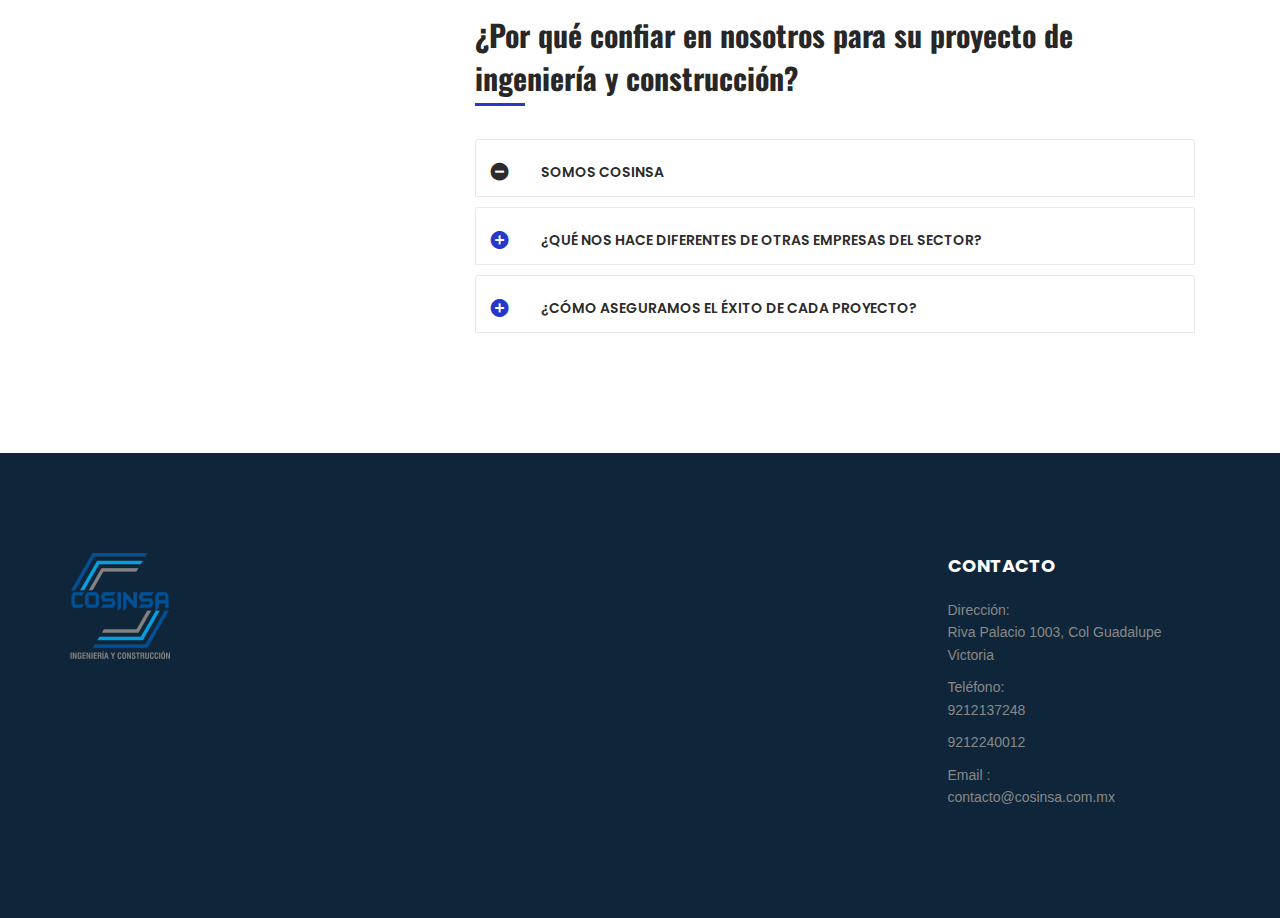
<file: experiencia6.html>
<!DOCTYPE html>
<html>


<head>
<meta charset="utf-8">
<title>Cosinsa Ingeniería y Construcción</title>
<meta http-equiv="X-UA-Compatible" content="IE=edge">
<meta name="viewport" content="width=device-width, initial-scale=1.0">
<!-- Stylesheets -->
<link rel="shortcut icon" type="image/png" href="images/favicon.png" />
<link href="css/bootstrap.css" rel="stylesheet">
<!-- Font Icon -->
<link href="css/stroke-gap-icons.css" rel="stylesheet">
<link href="css/flaticon.css" rel="stylesheet">
<link href="css/font-awesome.min.css" rel="stylesheet">
<link href="css/icofont.css" rel="stylesheet">
<!-- Fancybox -->
<link href="css/jquery.fancybox.css" rel="stylesheet">
<!-- Revolution Slider -->
<link href="css/revolution-slider.css" rel="stylesheet">
<!-- Owl Carousel -->
<link href="css/owl.carousel.css" rel="stylesheet">
<!-- Main CSS -->
<link href="main-style.css" rel="stylesheet">
<!-- Responsive -->
<link href="css/responsive.css" rel="stylesheet">
<!--[if lt IE 9]><script src="http://html5shim.googlecode.com/svn/trunk/html5.js"></script><![endif]-->
<!--[if lt IE 9]><script src="js/respond.js"></script><![endif]-->
</head>
<body>
<div class="page-wrapper"> 
  
  <!-- start preloader --> 
  <div class="preloader"></div> 
  <!-- end preloader --> 
  
  <!-- Main Header / Style One-->
  <header class="main-header header-style-one"> 
    <!-- Header Top -->
    <div class="header-top">
      <div class="container clearfix ptn pbn">
        <div class="row">
          <div class="col-md-8">
            <ul class="top-contact-info list-inline">
              
            </ul>
          </div>
          <div class="col-sm-12 col-md-4">
            <ul class="social-top list-inline">
            
            </ul>
          </div>
        </div>
      </div>
    </div>
    <!-- Header Top End --> 
    
    <!--Header-Main Box-->
    <div class="header-mainbox style_3">
      <div class="container ptn pbn">
        <div class="clearfix">
          <div class="logo-box">
            <div class="logo"> <a href="index.html"><img class="img-responsive" src="images/logo/logo.png" alt="" title="Business"></a> </div>
          </div>
          <div class="outer-box clearfix"> 
            <!-- Main Menu -->
            <nav class="main-menu logo-outer">
              <div class="navbar-header"> 
                <!-- Toggle Button -->
                <button type="button" class="navbar-toggle" data-toggle="collapse" data-target=".navbar-collapse"> <span class="icon-bar"></span> <span class="icon-bar"></span> <span class="icon-bar"></span> </button>
              </div>
              <div class="navbar-collapse collapse clearfix">
                <ul class="navigation clearfix">
                  <li class="dropdown"> <a href="#">Nosotros</a>
                    <ul>
                      <li><a href="Nosotros.html">¿Quienes Somos?</a></li>
                    
                      </li>
                    </ul>
                  </li>
                  <li class="dropdown"> <a href="#">Servicios</a>
                    <ul>
                     <li><a href="experiencia1.html">Todos los servicios</a></li>
                    </ul>
                  </li>
                  <li class="dropdown"><a href="#">Experiencia</a>
                    <ul>
                      <li><a href="Experencia.html">Nuestra Experiencia</a></li>
                    </ul>
                  </li>
                  <li class="dropdown"><a href="contact.html">Contacto</a>
                    <ul>
                      <li><a href="contact.html">Cotiza</a></li>
                      </li>
                    </ul>
                  
                </ul>
              </div>
            </nav>
            <!-- Main Menu End--> 
          </div>
        </div>
      </div>
    </div>
    <!--Header Main Box End--> 
  </header>
  <!--End Main Header --> 

  <!-- Innder Header --> 
  <section class="inner-header bg-theme-three-color">
    <div class="container">
      <div class="row">
        <div class="col-md-12">
          <div class="inner-title text-center">
            <h2>Servicio de obra civil Concreto y Estructural</h2>
            <p><a href="#"></a> </p>
          </div>
        </div>
      </div>
    </div>
  </section>
  <!-- Innder Header End --> 

  <section class="widget">
    <div class="container">
      <div class="section-content">
        <div class="row">
          <div class="col-md-4">
            <div class="sidebar">               
              <!-- Services Widget -->
              <div class="sidebar-widget services-widget">
                <div class="sidebar-title">
                  <h2>Todos los servicios</h2>
                </div>
                <ul class="law-list pb20">
                     <li><a href="experiencia1.html">Fabricación y mantenimiento de tanques de almacenamiento</a></li>
                     <li><a href="experiencia2.html">Fabricación de estructuras metálicas semipesadas y pesadas</a></li>
                     <li><a href="experiencia3.html">Fabricación e instalación de tuberías de proceso y conducción</a></li>
                     <li><a href="experiencia4.html">Instalación y montajes de válvulas</a></li>
                     <li><a href="experiencia5.html">Protección Anticorrosiva</a></li>
                     <li><a class="active" href="">Servicio de Obra Civil: Concreto y Estructural</a></li>
                     <li><a href="experiencia7.html">Sistema de redes contra incendios</a></li>
                     <li><a href="experiencia8.html">Obra eléctrica baja y media tensión</a></li>
                     <li><a href="experiencia9.html">Servicio de ingeniería básica y de detalle</a></li>
                </ul>
              </div>        
              <!-- Services Widget End -->

              <!-- Donwload Brochures -->
              
              <!-- Donwload Brochures End -->

              <!-- Contact side bar -->
              
              <!-- Donwload Brochures End -->
            </div>
          </div>
          <div class="col-md-8">
            <h2 class="mb20 small-line mb30">Servicio de obra civil Concreto y Estructural</h2>
             <figure class="mb30">
                <img class="img-responsive" src="images/what-we-do/6.jpg" alt="The Pulpit Rock">
            </figure> 
            <p>Ofrecemos servicios especializados en obra civil con enfoque en construcción en concreto y estructuras, garantizando calidad, seguridad y cumplimiento de normativas en cada proyecto.</p>
            <div class="row">
              <div class="col-md-12">
                <h3 class="small-line">Nuestras Fortalezas</h3>
                <ul class="list-style-one mb20">
                  <li><a href="#">Construcción en concreto: Ejecutamos proyectos de cimentaciones, losas, columnas, muros, pisos industriales y estructuras de concreto armado, asegurando resistencia y durabilidad.</a></li>
                  <li><a href="#">Estructuras metálicas y mixtas: Diseñamos e instalamos estructuras de acero, pórticos, naves industriales y soportes estructurales, optimizando tiempos de ejecución y costos.</a></li>
                  <li><a href="#">Obra civil industrial y comercial: Desarrollamos infraestructura para plantas industriales, edificios comerciales, almacenes y proyectos de gran escala, adaptándonos a las necesidades del cliente.</a></li>
                  <li><a href="#">yRefuerzos estructurales y rehabilitación: Evaluamos y mejoramos estructuras existentes mediante refuerzos con fibra de carbono, acero estructural y técnicas especializadas para garantizar la estabilidad y seguridad.</a></li>
                </ul>
              </div>
              <div class="col-md-12">
                 
              </div>
            </div>
            <div class="col-md-12 mt60">
                <h2 class="small-line mb50">¿Por qué confiar en nosotros para su proyecto de ingeniería y construcción?</h2>
                <div class="faq-default-content-area faq-content mt20">
                  <div class="faq-default-content faq-content">
                    <div class="panel-group" id="accordion">
                      <div class="panel panel-default">
                        <div class="panel-heading">
                          <h4 class="panel-title"> <a data-toggle="collapse" data-parent="#accordion" href="#collapseOne" aria-expanded="true" class=""> Somos Cosinsa  </a> </h4>
                        </div>
                        <div id="collapseOne" class="panel-collapse collapse" role="tabpanel" aria-expanded="true">
                          <div class="panel-body">
                            <div class="panel_body_up">
                              <p>Contamos con un equipo de expertos altamente capacitados que trabajan con tecnología avanzada y las mejores prácticas del sector. Nuestro compromiso con la calidad, seguridad y cumplimiento de plazos nos distingue en cada proyecto que realizamos.</p>
                            </div>
                          </div>
                        </div>
                      </div>
                      <div class="panel panel-default" role="tablist">
                        <div class="panel-heading" role="tab">
                          <h4 class="panel-title"> <a class="collapsed" role="button" data-toggle="collapse" data-parent="#accordion" href="#collapseTwo" aria-expanded="false" aria-controls="collapseTwo"> ¿Qué nos hace diferentes de otras empresas del sector?</a> </h4>
                        </div>
                        <div id="collapseTwo" class="panel-collapse collapse" role="tabpanel" aria-expanded="false">
                          <div class="panel-body">
                            <div class="panel_body_up">
                              <p>Nos enfocamos en ofrecer soluciones personalizadas, adaptadas a las necesidades específicas de cada cliente. Además, garantizamos eficiencia en costos, cumplimiento de normativas de seguridad y sostenibilidad en cada una de nuestras obras.</p>
                            </div>
                          </div>
                        </div>
                      </div>
                      <div class="panel panel-default" role="tablist">
                        <div class="panel-heading" role="tab">
                          <h4 class="panel-title"> <a class="collapsed" role="button" data-toggle="collapse" data-parent="#accordion" href="#collapseThree" aria-expanded="false" aria-controls="collapseThree">¿Cómo aseguramos el éxito de cada proyecto? </a> </h4>
                        </div>
                        <div id="collapseThree" class="panel-collapse collapse" role="tabpanel" aria-expanded="false">
                          <div class="panel-body">
                            <div class="panel_body_up">
                              <p>Aplicamos metodologías de trabajo innovadoras, realizamos un seguimiento detallado en cada etapa del proceso y garantizamos un control de calidad riguroso. Nuestro enfoque integral nos permite entregar proyectos funcionales, seguros y de alto valor para nuestros clientes..</p>
                            </div>
                          </div>
                        </div>
                      </div>
                    </div>
                  </div>
                </div>
              </div>
          </div>
        </div>
      </div>
    </div>
  </section>
  
 <!--Section::Footer-->
 <footer class="main-footer">
  <div class="container ptn">
    <div class="row pt60 pb40">
      
      
      
    </div>
    <div class="row clearfix">
      <div class="col-md-3 col-sm-6 col-xs-12">
        <div class="footer-1"> <a href="index.html"><img class="img-responsive" src="images/logo/logo.png" alt="" title="Business"></a>
          <p></p>
          <ul class="social">
      
          </ul>
        </div>
      </div>
      <!--Footer Column-->
      <div class="col-md-3 col-sm-6 col-xs-12">
        <div class="footer-2">
        
        </div>
      </div>
      <!--Footer Column-->
      <div class="col-md-3 col-sm-6 col-xs-12">
        <div class="footer-3">
          
        </div>
      </div>
      <!--Footer Column-->
      <div class="col-md-3 col-sm-6 col-xs-12">
        <div class="footer-4">
          <h4>Contacto</h4>
          <p><span>Dirección:</span> <br>
            Riva Palacio 1003, Col Guadalupe Victoria</p>
          <p><span>Teléfono:</span> <br>
            9212137248</p>
            <p>9212240012</p>
          <p><span>Email :</span> <br>
            contacto@cosinsa.com.mx </p>
        </div>
      </div>
    </div>
  </div> 
</footer>
<!--Section::Footer End -->

</div>
<!--End pagewrapper--> 

<!--Scroll to top-->
<div class="scroll-to-top scroll-to-target" data-target=".main-header"><span class="icofont icofont-long-arrow-up"></span></div>
<script src="js/jquery.js"></script> 
<script src="js/jquery-ui-1.11.4/jquery-ui.js"></script> 
<script src="js/revolution.min.js"></script> 
<script src="js/rev-custom.js"></script>
<script src="js/all-jquery.js"></script> 
<script src="js/script.js"></script>
</body>


</html>
</file>
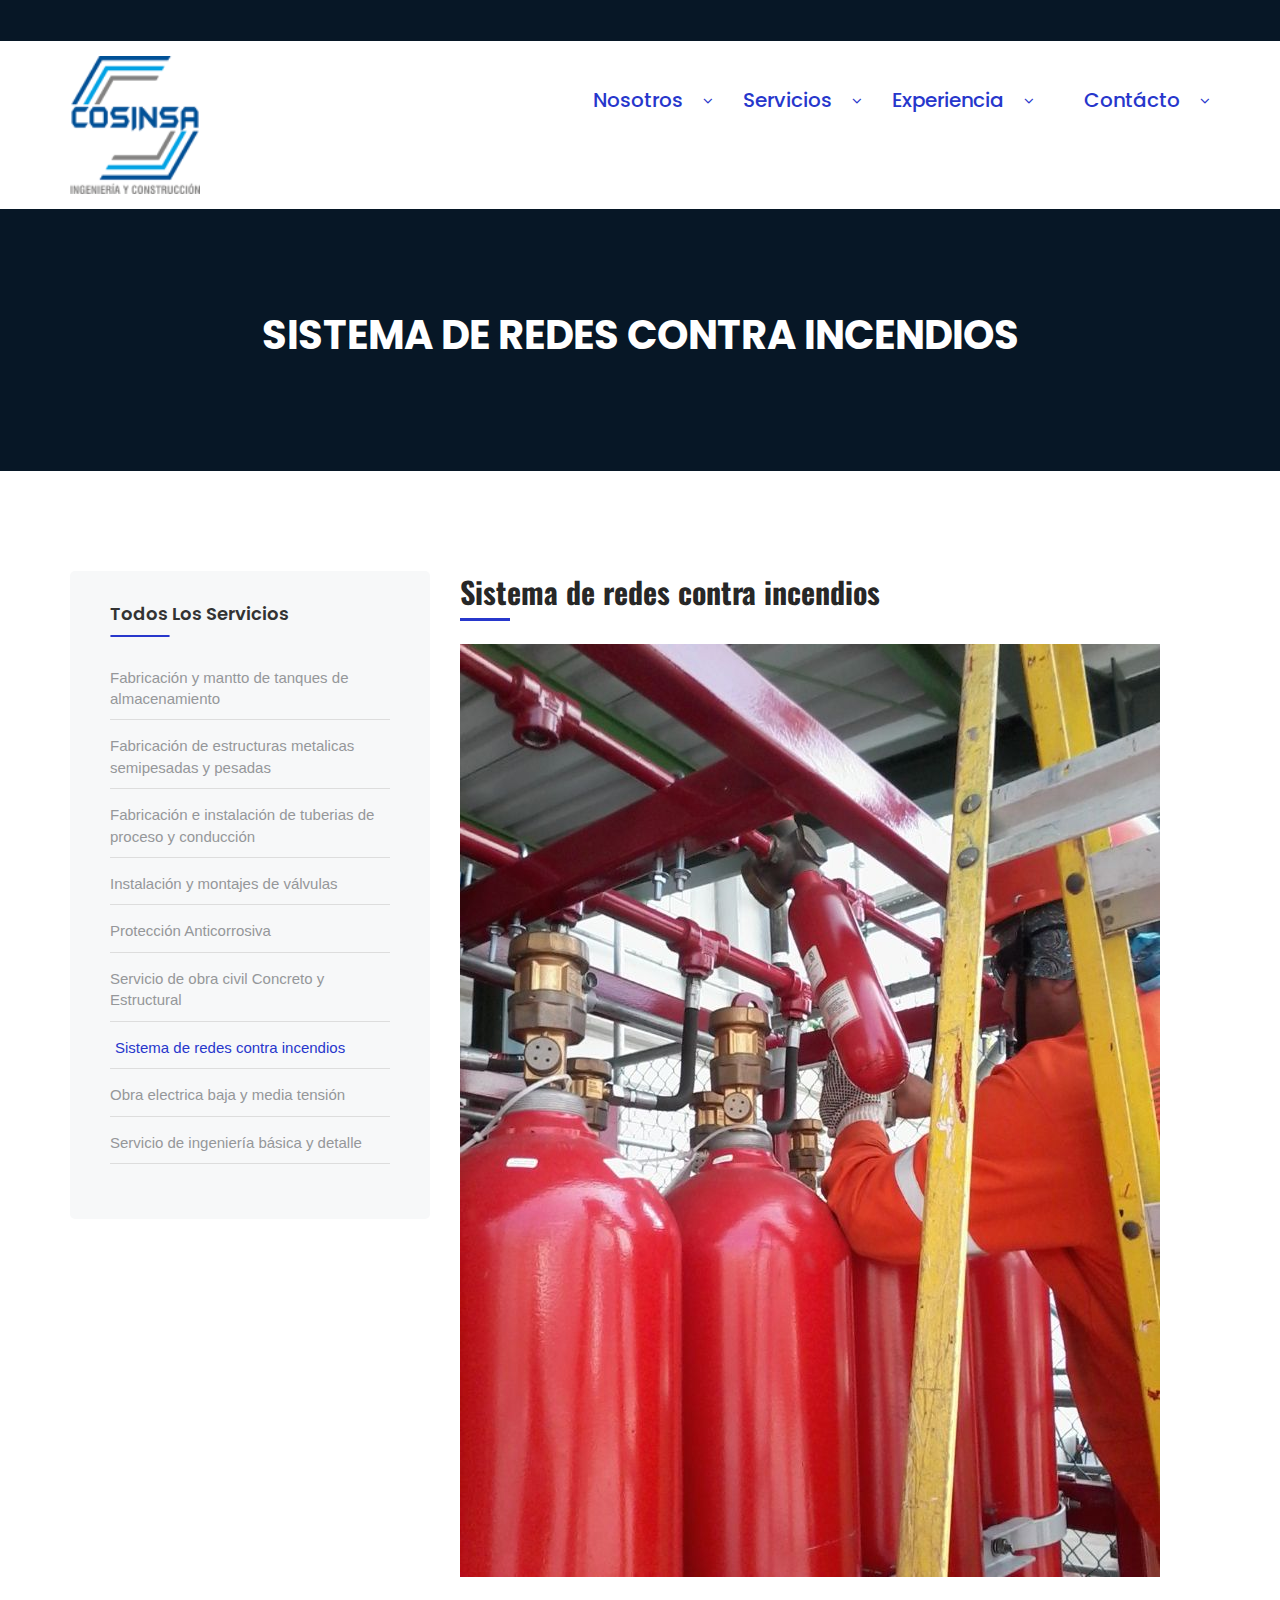
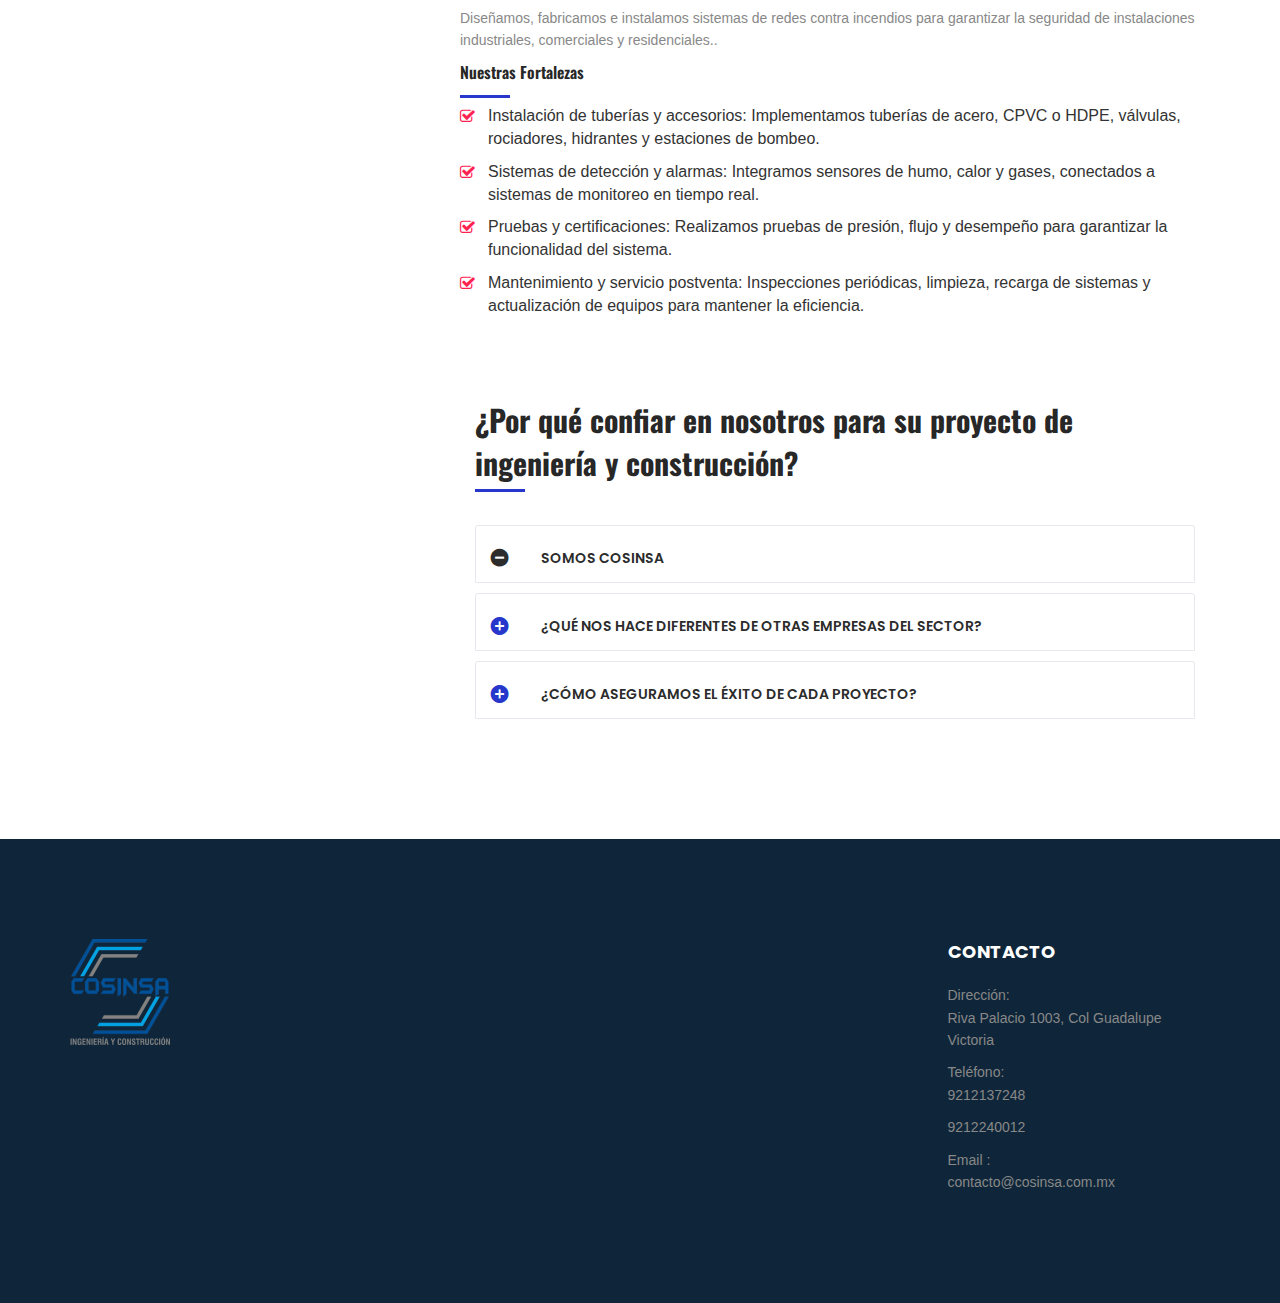
<file: experiencia7.html>
<!DOCTYPE html>
<html>


<head>
<meta charset="utf-8">
<title>Cosinsa Ingeniería y Construcción</title>
<meta http-equiv="X-UA-Compatible" content="IE=edge">
<meta name="viewport" content="width=device-width, initial-scale=1.0">
<!-- Stylesheets -->
<link rel="shortcut icon" type="image/png" href="images/favicon.png" />
<link href="css/bootstrap.css" rel="stylesheet">
<!-- Font Icon -->
<link href="css/stroke-gap-icons.css" rel="stylesheet">
<link href="css/flaticon.css" rel="stylesheet">
<link href="css/font-awesome.min.css" rel="stylesheet">
<link href="css/icofont.css" rel="stylesheet">
<!-- Fancybox -->
<link href="css/jquery.fancybox.css" rel="stylesheet">
<!-- Revolution Slider -->
<link href="css/revolution-slider.css" rel="stylesheet">
<!-- Owl Carousel -->
<link href="css/owl.carousel.css" rel="stylesheet">
<!-- Main CSS -->
<link href="main-style.css" rel="stylesheet">
<!-- Responsive -->
<link href="css/responsive.css" rel="stylesheet">
<!--[if lt IE 9]><script src="http://html5shim.googlecode.com/svn/trunk/html5.js"></script><![endif]-->
<!--[if lt IE 9]><script src="js/respond.js"></script><![endif]-->
</head>
<body>
<div class="page-wrapper"> 
  
  <!-- start preloader --> 
  <div class="preloader"></div> 
  <!-- end preloader --> 
  
  <!-- Main Header / Style One-->
  <header class="main-header header-style-one"> 
    <!-- Header Top -->
    <div class="header-top">
      <div class="container clearfix ptn pbn">
        <div class="row">
          <div class="col-md-8">
            <ul class="top-contact-info list-inline">
              
            </ul>
          </div>
          <div class="col-sm-12 col-md-4">
            <ul class="social-top list-inline">
            
            </ul>
          </div>
        </div>
      </div>
    </div>
    <!-- Header Top End --> 
    
    <!--Header-Main Box-->
    <div class="header-mainbox style_3">
      <div class="container ptn pbn">
        <div class="clearfix">
          <div class="logo-box">
            <div class="logo"> <a href="index.html"><img class="img-responsive" src="images/logo/logo.png" alt="" title="Business"></a> </div>
          </div>
          <div class="outer-box clearfix"> 
            <!-- Main Menu -->
            <nav class="main-menu logo-outer">
              <div class="navbar-header"> 
                <!-- Toggle Button -->
                <button type="button" class="navbar-toggle" data-toggle="collapse" data-target=".navbar-collapse"> <span class="icon-bar"></span> <span class="icon-bar"></span> <span class="icon-bar"></span> </button>
              </div>
              <div class="navbar-collapse collapse clearfix">
                <ul class="navigation clearfix">
                  <li class="dropdown"> <a href="#">Nosotros</a>
                    <ul>
                      <li><a href="Nosotros.html">¿Quienes Somos?</a></li>
                    
                      </li>
                    </ul>
                  </li>
                  <li class="dropdown"> <a href="#">Servicios</a>
                    <ul>
                     <li><a href="experiencia1.html">Todos los servicios</a></li>
                    </ul>
                  </li>
                  <li class="dropdown"><a href="#">Experiencia</a>
                    <ul>
                      <li><a href="Experencia.html">Nuestra Experiencia</a></li>
                    </ul>
                  </li>
                  <li class="dropdown"><a href="contact.html">Contácto</a>
                    <ul>
                      <li><a href="contact.html">Cotiza</a></li>
                      </li>
                    </ul>
                  
                </ul>
              </div>
            </nav>
            <!-- Main Menu End--> 
          </div>
        </div>
      </div>
    </div>
    <!--Header Main Box End--> 
  </header>
  <!--End Main Header --> 

  <!-- Innder Header --> 
  <section class="inner-header bg-theme-three-color">
    <div class="container">
      <div class="row">
        <div class="col-md-12">
          <div class="inner-title text-center">
            <h2>Sistema de redes contra incendios</h2>
            <p><a href="#"></a> </p>
          </div>
        </div>
      </div>
    </div>
  </section>
  <!-- Innder Header End --> 

  <section class="widget">
    <div class="container">
      <div class="section-content">
        <div class="row">
          <div class="col-md-4">
            <div class="sidebar">               
              <!-- Services Widget -->
              <div class="sidebar-widget services-widget">
                <div class="sidebar-title">
                  <h2>Todos los servicios</h2>
                </div>
                <ul class="law-list pb20">
                     <li><a href="experiencia1.html">Fabricación y mantto de tanques de almacenamiento</a></li>
                     <li><a href="experiencia2.html">Fabricación de estructuras metalicas semipesadas y pesadas</a></li>
                     <li><a href="experiencia3.html">Fabricación e instalación de tuberias de proceso y conducción</a></li>
                     <li><a href="experiencia4.html">Instalación y montajes de válvulas</a></li>
                     <li><a href="experiencia5.html">Protección Anticorrosiva</a></li>
                     <li><a href="experiencia6.html">Servicio de obra civil Concreto y Estructural</a></li>
                     <li><a class="active" href="">Sistema de redes contra incendios</a></li>
                     <li><a href="experiencia8.html">Obra electrica baja y media tensión</a></li>
                     <li><a href="experiencia9.html">Servicio de ingeniería básica y detalle</a></li>
                </ul>
              </div>        
              <!-- Services Widget End -->

              <!-- Donwload Brochures -->
              
              <!-- Donwload Brochures End -->

              <!-- Contact side bar -->
              
              <!-- Donwload Brochures End -->
            </div>
          </div>
          <div class="col-md-8">
            <h2 class="mb20 small-line mb30">Sistema de redes contra incendios</h2>
             <figure class="mb30">
                <img class="img-responsive" src="images/what-we-do/7.jpg" alt="The Pulpit Rock">
            </figure> 
            <p>Diseñamos, fabricamos e instalamos sistemas de redes contra incendios para garantizar la seguridad de instalaciones industriales, comerciales y residenciales..</p>
            <div class="row">
              <div class="col-md-12">
                <h3 class="small-line">Nuestras Fortalezas</h3>
                <ul class="list-style-one mb20">
                  <li><a href="#">Instalación de tuberías y accesorios: Implementamos tuberías de acero, CPVC o HDPE, válvulas, rociadores, hidrantes y estaciones de bombeo.</a></li>
                  <li><a href="#">Sistemas de detección y alarmas: Integramos sensores de humo, calor y gases, conectados a sistemas de monitoreo en tiempo real.</a></li>
                  <li><a href="#">Pruebas y certificaciones: Realizamos pruebas de presión, flujo y desempeño para garantizar la funcionalidad del sistema.</a></li>
                  <li><a href="#">Mantenimiento y servicio postventa: Inspecciones periódicas, limpieza, recarga de sistemas y actualización de equipos para mantener la eficiencia.</a></li>
                </ul>
              </div>
              <div class="col-md-12">
                 
              </div>
            </div>
            <div class="col-md-12 mt60">
                <h2 class="small-line mb50">¿Por qué confiar en nosotros para su proyecto de ingeniería y construcción?</h2>
                <div class="faq-default-content-area faq-content mt20">
                  <div class="faq-default-content faq-content">
                    <div class="panel-group" id="accordion">
                      <div class="panel panel-default">
                        <div class="panel-heading">
                          <h4 class="panel-title"> <a data-toggle="collapse" data-parent="#accordion" href="#collapseOne" aria-expanded="true" class=""> Somos Cosinsa  </a> </h4>
                        </div>
                        <div id="collapseOne" class="panel-collapse collapse" role="tabpanel" aria-expanded="true">
                          <div class="panel-body">
                            <div class="panel_body_up">
                              <p>Contamos con un equipo de expertos altamente capacitados que trabajan con tecnología avanzada y las mejores prácticas del sector. Nuestro compromiso con la calidad, seguridad y cumplimiento de plazos nos distingue en cada proyecto que realizamos.</p>
                            </div>
                          </div>
                        </div>
                      </div>
                      <div class="panel panel-default" role="tablist">
                        <div class="panel-heading" role="tab">
                          <h4 class="panel-title"> <a class="collapsed" role="button" data-toggle="collapse" data-parent="#accordion" href="#collapseTwo" aria-expanded="false" aria-controls="collapseTwo"> ¿Qué nos hace diferentes de otras empresas del sector?</a> </h4>
                        </div>
                        <div id="collapseTwo" class="panel-collapse collapse" role="tabpanel" aria-expanded="false">
                          <div class="panel-body">
                            <div class="panel_body_up">
                              <p>Nos enfocamos en ofrecer soluciones personalizadas, adaptadas a las necesidades específicas de cada cliente. Además, garantizamos eficiencia en costos, cumplimiento de normativas de seguridad y sostenibilidad en cada una de nuestras obras.</p>
                            </div>
                          </div>
                        </div>
                      </div>
                      <div class="panel panel-default" role="tablist">
                        <div class="panel-heading" role="tab">
                          <h4 class="panel-title"> <a class="collapsed" role="button" data-toggle="collapse" data-parent="#accordion" href="#collapseThree" aria-expanded="false" aria-controls="collapseThree">¿Cómo aseguramos el éxito de cada proyecto? </a> </h4>
                        </div>
                        <div id="collapseThree" class="panel-collapse collapse" role="tabpanel" aria-expanded="false">
                          <div class="panel-body">
                            <div class="panel_body_up">
                              <p>Aplicamos metodologías de trabajo innovadoras, realizamos un seguimiento detallado en cada etapa del proceso y garantizamos un control de calidad riguroso. Nuestro enfoque integral nos permite entregar proyectos funcionales, seguros y de alto valor para nuestros clientes..</p>
                            </div>
                          </div>
                        </div>
                      </div>
                    </div>
                  </div>
                </div>
              </div>
          </div>
        </div>
      </div>
    </div>
  </section>
 <!--Section::Footer-->
 <footer class="main-footer">
  <div class="container ptn">
    <div class="row pt60 pb40">
      
      
      
    </div>
    <div class="row clearfix">
      <div class="col-md-3 col-sm-6 col-xs-12">
        <div class="footer-1"> <a href="index.html"><img class="img-responsive" src="images/logo/logo.png" alt="" title="Business"></a>
          <p></p>
          <ul class="social">
      
          </ul>
        </div>
      </div>
      <!--Footer Column-->
      <div class="col-md-3 col-sm-6 col-xs-12">
        <div class="footer-2">
        
        </div>
      </div>
      <!--Footer Column-->
      <div class="col-md-3 col-sm-6 col-xs-12">
        <div class="footer-3">
          
        </div>
      </div>
      <!--Footer Column-->
      <div class="col-md-3 col-sm-6 col-xs-12">
        <div class="footer-4">
          <h4>Contacto</h4>
          <p><span>Dirección:</span> <br>
            Riva Palacio 1003, Col Guadalupe Victoria</p>
          <p><span>Teléfono:</span> <br>
            9212137248</p>
            <p>9212240012</p>
          <p><span>Email :</span> <br>
            contacto@cosinsa.com.mx </p>
        </div>
      </div>
    </div>
  </div> 
</footer>
<!--Section::Footer End -->

</div>
<!--End pagewrapper--> 

<!--Scroll to top-->
<div class="scroll-to-top scroll-to-target" data-target=".main-header"><span class="icofont icofont-long-arrow-up"></span></div>
<script src="js/jquery.js"></script> 
<script src="js/jquery-ui-1.11.4/jquery-ui.js"></script> 
<script src="js/revolution.min.js"></script> 
<script src="js/rev-custom.js"></script>
<script src="js/all-jquery.js"></script> 
<script src="js/script.js"></script>
</body>


</html>
</file>
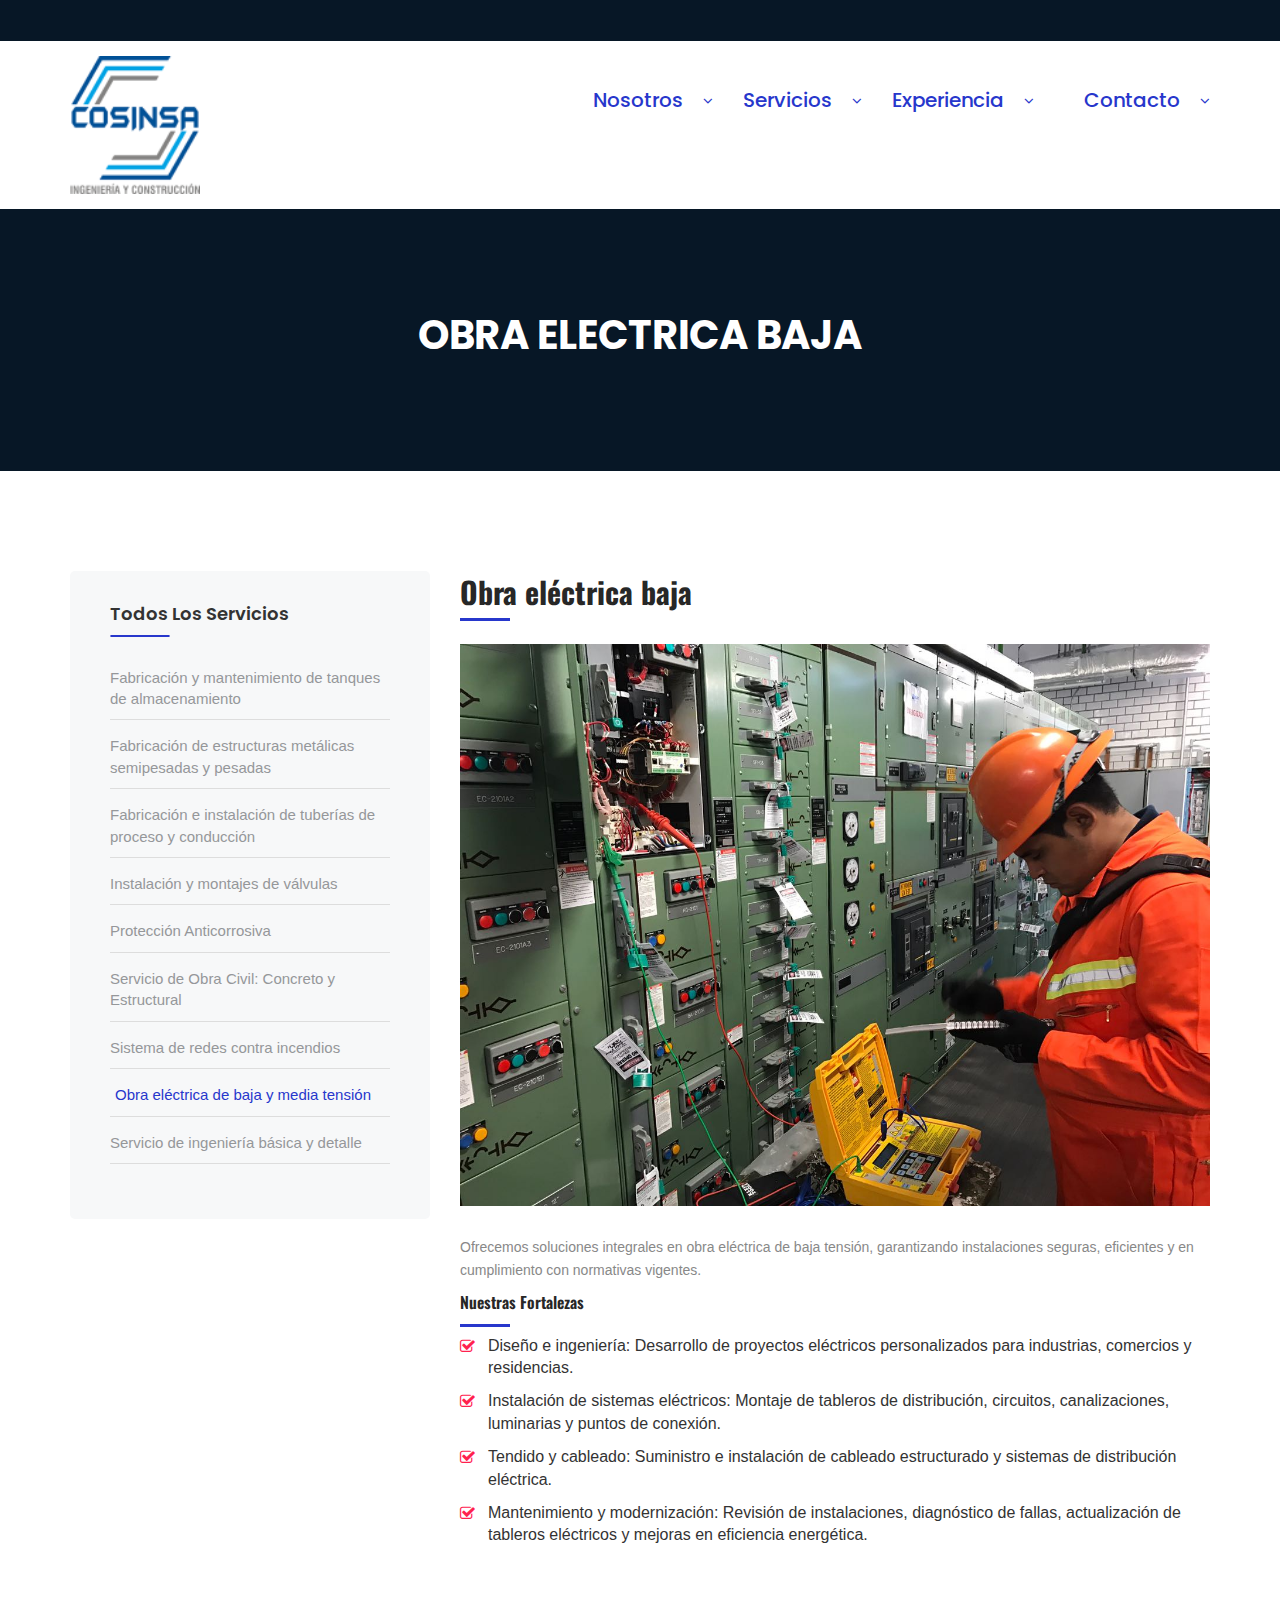
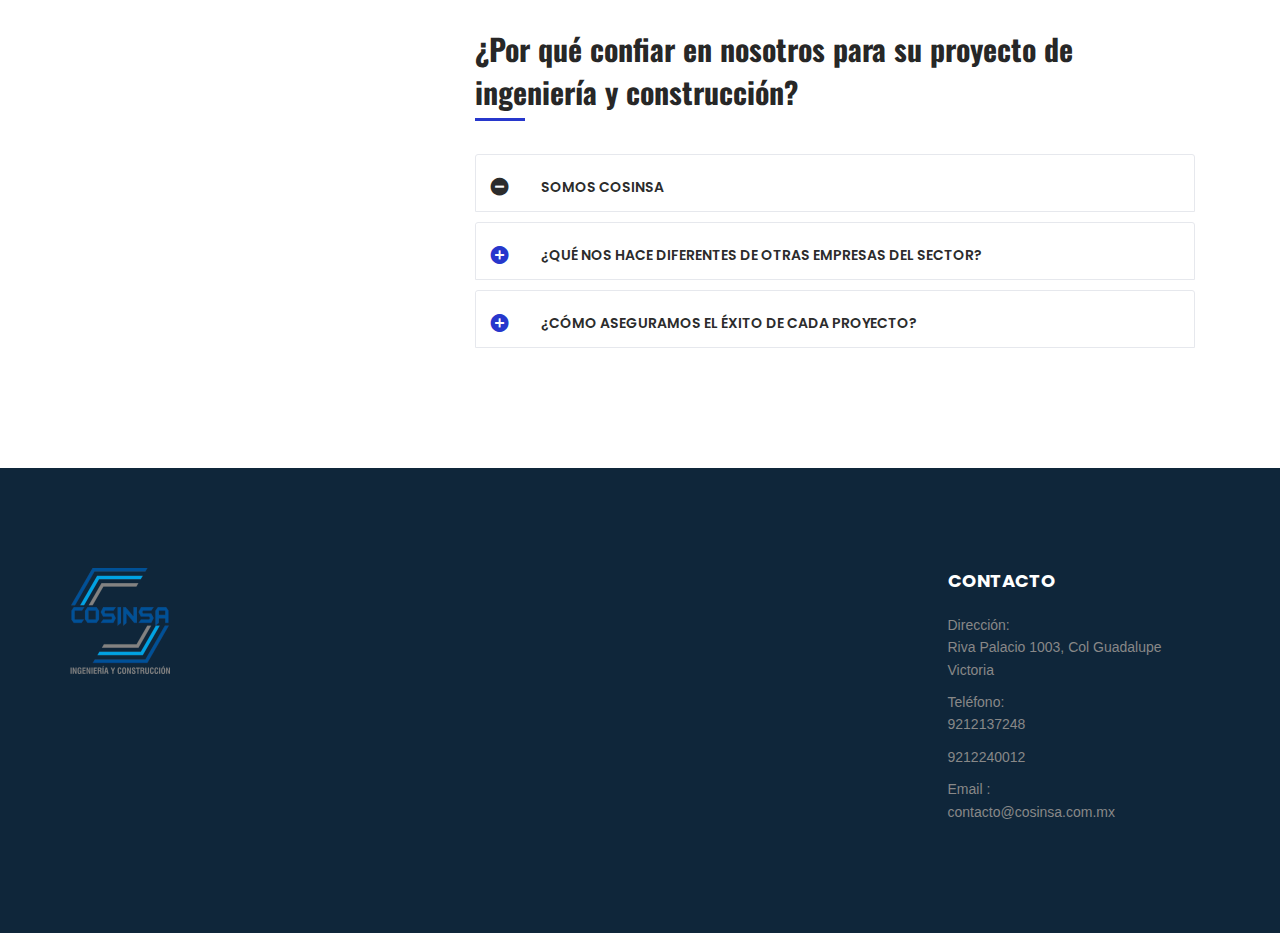
<file: experiencia8.html>
<!DOCTYPE html>
<html>


<head>
<meta charset="utf-8">
<title>Cosinsa Ingeniería y Construcción</title>
<meta http-equiv="X-UA-Compatible" content="IE=edge">
<meta name="viewport" content="width=device-width, initial-scale=1.0">
<!-- Stylesheets -->
<link rel="shortcut icon" type="image/png" href="images/favicon.png" />
<link href="css/bootstrap.css" rel="stylesheet">
<!-- Font Icon -->
<link href="css/stroke-gap-icons.css" rel="stylesheet">
<link href="css/flaticon.css" rel="stylesheet">
<link href="css/font-awesome.min.css" rel="stylesheet">
<link href="css/icofont.css" rel="stylesheet">
<!-- Fancybox -->
<link href="css/jquery.fancybox.css" rel="stylesheet">
<!-- Revolution Slider -->
<link href="css/revolution-slider.css" rel="stylesheet">
<!-- Owl Carousel -->
<link href="css/owl.carousel.css" rel="stylesheet">
<!-- Main CSS -->
<link href="main-style.css" rel="stylesheet">
<!-- Responsive -->
<link href="css/responsive.css" rel="stylesheet">
<!--[if lt IE 9]><script src="http://html5shim.googlecode.com/svn/trunk/html5.js"></script><![endif]-->
<!--[if lt IE 9]><script src="js/respond.js"></script><![endif]-->
</head>
<body>
<div class="page-wrapper"> 
  
  <!-- start preloader --> 
  <div class="preloader"></div> 
  <!-- end preloader --> 
  
  <!-- Main Header / Style One-->
  <header class="main-header header-style-one"> 
    <!-- Header Top -->
    <div class="header-top">
      <div class="container clearfix ptn pbn">
        <div class="row">
          <div class="col-md-8">
            <ul class="top-contact-info list-inline">
              
            </ul>
          </div>
          <div class="col-sm-12 col-md-4">
            <ul class="social-top list-inline">
            
            </ul>
          </div>
        </div>
      </div>
    </div>
    <!-- Header Top End --> 
    
    <!--Header-Main Box-->
    <div class="header-mainbox style_3">
      <div class="container ptn pbn">
        <div class="clearfix">
          <div class="logo-box">
            <div class="logo"> <a href="index.html"><img class="img-responsive" src="images/logo/logo.png" alt="" title="Business"></a> </div>
          </div>
          <div class="outer-box clearfix"> 
            <!-- Main Menu -->
            <nav class="main-menu logo-outer">
              <div class="navbar-header"> 
                <!-- Toggle Button -->
                <button type="button" class="navbar-toggle" data-toggle="collapse" data-target=".navbar-collapse"> <span class="icon-bar"></span> <span class="icon-bar"></span> <span class="icon-bar"></span> </button>
              </div>
              <div class="navbar-collapse collapse clearfix">
                <ul class="navigation clearfix">
                  <li class="dropdown"> <a href="#">Nosotros</a>
                    <ul>
                      <li><a href="Nosotros.html">¿Quienes Somos?</a></li>
                    
                      </li>
                    </ul>
                  </li>
                  <li class="dropdown"> <a href="#">Servicios</a>
                    <ul>
                     <li><a href="experiencia1.html">Todos los servicios</a></li>
                    </ul>
                  </li>
                  <li class="dropdown"><a href="#">Experiencia</a>
                    <ul>
                      <li><a href="Experencia.html">Nuestra Experiencia</a></li>
                    </ul>
                  </li>
                  <li class="dropdown"><a href="contact.html">Contacto</a>
                    <ul>
                      <li><a href="contact.html">Cotiza</a></li>
                      </li>
                    </ul>
                  
                </ul>
              </div>
            </nav>
            <!-- Main Menu End--> 
          </div>
        </div>
      </div>
    </div>
    <!--Header Main Box End--> 
  </header>
  <!--End Main Header --> 
  <!-- Innder Header --> 
  <section class="inner-header bg-theme-three-color">
    <div class="container">
      <div class="row">
        <div class="col-md-12">
          <div class="inner-title text-center">
            <h2>Obra electrica baja</h2>
            <p><a href="#"></a> </p>
          </div>
        </div>
      </div>
    </div>
  </section>
  <!-- Innder Header End --> 

  <section class="widget">
    <div class="container">
      <div class="section-content">
        <div class="row">
          <div class="col-md-4">
            <div class="sidebar">               
              <!-- Services Widget -->
              <div class="sidebar-widget services-widget">
                <div class="sidebar-title">
                  <h2>Todos los servicios</h2>
                </div>
                <ul class="law-list pb20">
                     <li><a href="experiencia1.html">Fabricación y mantenimiento de tanques de almacenamiento</a></li>
                     <li><a href="experiencia2.html">Fabricación de estructuras metálicas semipesadas y pesadas</a></li>
                     <li><a href="experiencia3.html">Fabricación e instalación de tuberías de proceso y conducción</a></li>
                     <li><a href="experiencia4.html">Instalación y montajes de válvulas</a></li>
                     <li><a href="experiencia5.html">Protección Anticorrosiva</a></li>
                     <li><a href="experiencia6.html">Servicio de Obra Civil: Concreto y Estructural</a></li>
                     <li><a href="experiencia7.html">Sistema de redes contra incendios</a></li>
                     <li><a class="active" href="">Obra eléctrica de baja y media tensión</a></li>
                     <li><a href="experiencia9.html">Servicio de ingeniería básica y detalle</a></li>
                </ul>
              </div>        
              <!-- Services Widget End -->

              <!-- Donwload Brochures -->
              
              <!-- Donwload Brochures End -->

              <!-- Contact side bar -->
              
              <!-- Donwload Brochures End -->
            </div>
          </div>
          <div class="col-md-8">
            <h2 class="mb20 small-line mb30">Obra eléctrica baja</h2>
             <figure class="mb30">
                <img class="img-responsive" src="images/what-we-do/10.jpg" alt="The Pulpit Rock">
            </figure> 
            <p>Ofrecemos soluciones integrales en obra eléctrica de baja tensión, garantizando instalaciones seguras, eficientes y en cumplimiento con normativas vigentes.</p>
            <div class="row">
              <div class="col-md-12">
                <h3 class="small-line">Nuestras Fortalezas</h3>
                <ul class="list-style-one mb20">
                  <li><a href="#">Diseño e ingeniería: Desarrollo de proyectos eléctricos personalizados para industrias, comercios y residencias.</a></li>
                  <li><a href="#">Instalación de sistemas eléctricos: Montaje de tableros de distribución, circuitos, canalizaciones, luminarias y puntos de conexión.</a></li>
                  <li><a href="#">Tendido y cableado: Suministro e instalación de cableado estructurado y sistemas de distribución eléctrica.</a></li>
                  <li><a href="#">Mantenimiento y modernización: Revisión de instalaciones, diagnóstico de fallas, actualización de tableros eléctricos y mejoras en eficiencia energética.</a></li>
                </ul>
              </div>
              <div class="col-md-12">
                 
              </div>
            </div>
            <div class="col-md-12 mt60">
                <h2 class="small-line mb50">¿Por qué confiar en nosotros para su proyecto de ingeniería y construcción?</h2>
                <div class="faq-default-content-area faq-content mt20">
                  <div class="faq-default-content faq-content">
                    <div class="panel-group" id="accordion">
                      <div class="panel panel-default">
                        <div class="panel-heading">
                          <h4 class="panel-title"> <a data-toggle="collapse" data-parent="#accordion" href="#collapseOne" aria-expanded="true" class=""> Somos Cosinsa  </a> </h4>
                        </div>
                        <div id="collapseOne" class="panel-collapse collapse" role="tabpanel" aria-expanded="true">
                          <div class="panel-body">
                            <div class="panel_body_up">
                              <p>Contamos con un equipo de expertos altamente capacitados que trabajan con tecnología avanzada y las mejores prácticas del sector. Nuestro compromiso con la calidad, seguridad y cumplimiento de plazos nos distingue en cada proyecto que realizamos.</p>
                            </div>
                          </div>
                        </div>
                      </div>
                      <div class="panel panel-default" role="tablist">
                        <div class="panel-heading" role="tab">
                          <h4 class="panel-title"> <a class="collapsed" role="button" data-toggle="collapse" data-parent="#accordion" href="#collapseTwo" aria-expanded="false" aria-controls="collapseTwo"> ¿Qué nos hace diferentes de otras empresas del sector?</a> </h4>
                        </div>
                        <div id="collapseTwo" class="panel-collapse collapse" role="tabpanel" aria-expanded="false">
                          <div class="panel-body">
                            <div class="panel_body_up">
                              <p>Nos enfocamos en ofrecer soluciones personalizadas, adaptadas a las necesidades específicas de cada cliente. Además, garantizamos eficiencia en costos, cumplimiento de normativas de seguridad y sostenibilidad en cada una de nuestras obras.</p>
                            </div>
                          </div>
                        </div>
                      </div>
                      <div class="panel panel-default" role="tablist">
                        <div class="panel-heading" role="tab">
                          <h4 class="panel-title"> <a class="collapsed" role="button" data-toggle="collapse" data-parent="#accordion" href="#collapseThree" aria-expanded="false" aria-controls="collapseThree">¿Cómo aseguramos el éxito de cada proyecto? </a> </h4>
                        </div>
                        <div id="collapseThree" class="panel-collapse collapse" role="tabpanel" aria-expanded="false">
                          <div class="panel-body">
                            <div class="panel_body_up">
                              <p>Aplicamos metodologías de trabajo innovadoras, realizamos un seguimiento detallado en cada etapa del proceso y garantizamos un control de calidad riguroso. Nuestro enfoque integral nos permite entregar proyectos funcionales, seguros y de alto valor para nuestros clientes..</p>
                            </div>
                          </div>
                        </div>
                      </div>
                    </div>
                  </div>
                </div>
              </div>
          </div>
        </div>
      </div>
    </div>
  </section>
  
 <!--Section::Footer-->
 <footer class="main-footer">
  <div class="container ptn">
    <div class="row pt60 pb40">
      
      
      
    </div>
    <div class="row clearfix">
      <div class="col-md-3 col-sm-6 col-xs-12">
        <div class="footer-1"> <a href="index.html"><img class="img-responsive" src="images/logo/logo.png" alt="" title="Business"></a>
          <p></p>
          <ul class="social">
      
          </ul>
        </div>
      </div>
      <!--Footer Column-->
      <div class="col-md-3 col-sm-6 col-xs-12">
        <div class="footer-2">
        
        </div>
      </div>
      <!--Footer Column-->
      <div class="col-md-3 col-sm-6 col-xs-12">
        <div class="footer-3">
          
        </div>
      </div>
      <!--Footer Column-->
      <div class="col-md-3 col-sm-6 col-xs-12">
        <div class="footer-4">
          <h4>Contacto</h4>
          <p><span>Dirección:</span> <br>
            Riva Palacio 1003, Col Guadalupe Victoria</p>
          <p><span>Teléfono:</span> <br>
            9212137248</p>
            <p>9212240012</p>
          <p><span>Email :</span> <br>
            contacto@cosinsa.com.mx </p>
        </div>
      </div>
    </div>
  </div> 
</footer>
<!--Section::Footer End -->

</div>
<!--End pagewrapper--> 

<!--Scroll to top-->
<div class="scroll-to-top scroll-to-target" data-target=".main-header"><span class="icofont icofont-long-arrow-up"></span></div>
<script src="js/jquery.js"></script> 
<script src="js/jquery-ui-1.11.4/jquery-ui.js"></script> 
<script src="js/revolution.min.js"></script> 
<script src="js/rev-custom.js"></script>
<script src="js/all-jquery.js"></script> 
<script src="js/script.js"></script>
</body>


</html>
</file>
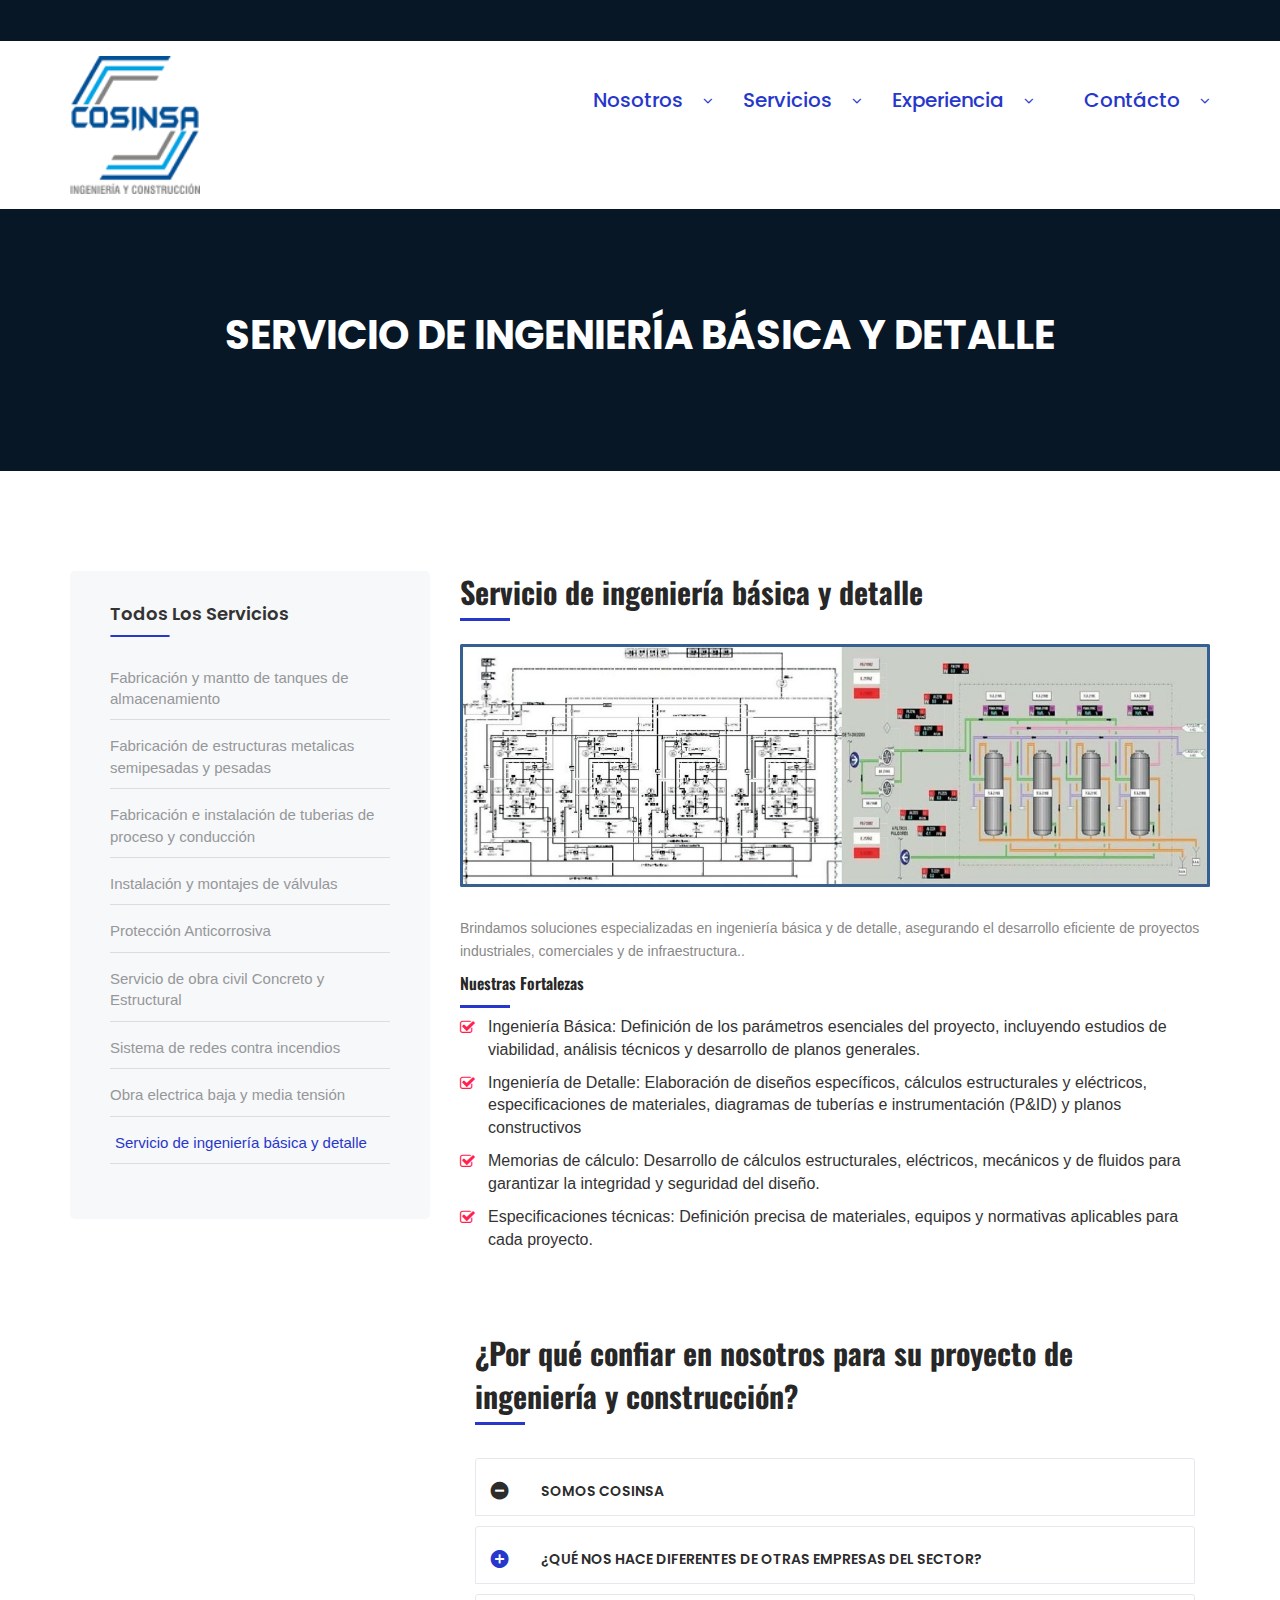
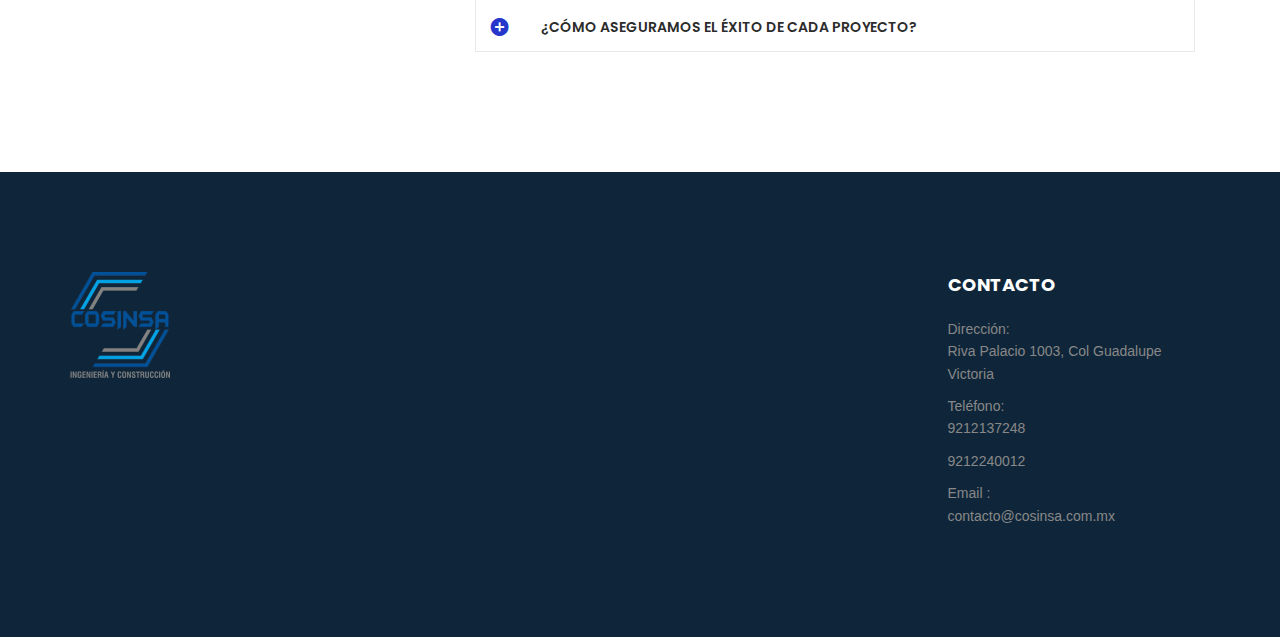
<file: experiencia9.html>
<!DOCTYPE html>
<html>


<head>
<meta charset="utf-8">
<title>Cosinsa Ingeniería y Construcción</title>
<meta http-equiv="X-UA-Compatible" content="IE=edge">
<meta name="viewport" content="width=device-width, initial-scale=1.0">
<!-- Stylesheets -->
<link rel="shortcut icon" type="image/png" href="images/favicon.png" />
<link href="css/bootstrap.css" rel="stylesheet">
<!-- Font Icon -->
<link href="css/stroke-gap-icons.css" rel="stylesheet">
<link href="css/flaticon.css" rel="stylesheet">
<link href="css/font-awesome.min.css" rel="stylesheet">
<link href="css/icofont.css" rel="stylesheet">
<!-- Fancybox -->
<link href="css/jquery.fancybox.css" rel="stylesheet">
<!-- Revolution Slider -->
<link href="css/revolution-slider.css" rel="stylesheet">
<!-- Owl Carousel -->
<link href="css/owl.carousel.css" rel="stylesheet">
<!-- Main CSS -->
<link href="main-style.css" rel="stylesheet">
<!-- Responsive -->
<link href="css/responsive.css" rel="stylesheet">
<!--[if lt IE 9]><script src="http://html5shim.googlecode.com/svn/trunk/html5.js"></script><![endif]-->
<!--[if lt IE 9]><script src="js/respond.js"></script><![endif]-->
</head>
<body>
<div class="page-wrapper"> 
  
  <!-- start preloader --> 
  <div class="preloader"></div> 
  <!-- end preloader --> 
  
  <!-- Main Header / Style One-->
  <header class="main-header header-style-one"> 
    <!-- Header Top -->
    <div class="header-top">
      <div class="container clearfix ptn pbn">
        <div class="row">
          <div class="col-md-8">
            <ul class="top-contact-info list-inline">
              
            </ul>
          </div>
          <div class="col-sm-12 col-md-4">
            <ul class="social-top list-inline">
            
            </ul>
          </div>
        </div>
      </div>
    </div>
    <!-- Header Top End --> 
    
    <!--Header-Main Box-->
    <div class="header-mainbox style_3">
      <div class="container ptn pbn">
        <div class="clearfix">
          <div class="logo-box">
            <div class="logo"> <a href="index.html"><img class="img-responsive" src="images/logo/logo.png" alt="" title="Business"></a> </div>
          </div>
          <div class="outer-box clearfix"> 
            <!-- Main Menu -->
            <nav class="main-menu logo-outer">
              <div class="navbar-header"> 
                <!-- Toggle Button -->
                <button type="button" class="navbar-toggle" data-toggle="collapse" data-target=".navbar-collapse"> <span class="icon-bar"></span> <span class="icon-bar"></span> <span class="icon-bar"></span> </button>
              </div>
              <div class="navbar-collapse collapse clearfix">
                <ul class="navigation clearfix">
                  <li class="dropdown"> <a href="#">Nosotros</a>
                    <ul>
                      <li><a href="Nosotros.html">¿Quienes Somos?</a></li>
                    
                      </li>
                    </ul>
                  </li>
                  <li class="dropdown"> <a href="#">Servicios</a>
                    <ul>
                     <li><a href="experiencia1.html">Todos los servicios</a></li>
                    </ul>
                  </li>
                  <li class="dropdown"><a href="#">Experiencia</a>
                    <ul>
                      <li><a href="Experencia.html">Nuestra Experiencia</a></li>
                    </ul>
                  </li>
                  <li class="dropdown"><a href="contact.html">Contácto</a>
                    <ul>
                      <li><a href="contact.html">Cotiza</a></li>
                      </li>
                    </ul>
                  
                </ul>
              </div>
            </nav>
            <!-- Main Menu End--> 
          </div>
        </div>
      </div>
    </div>
    <!--Header Main Box End--> 
  </header>
  <!--End Main Header --> 
  <!-- Innder Header --> 
  <section class="inner-header bg-theme-three-color">
    <div class="container">
      <div class="row">
        <div class="col-md-12">
          <div class="inner-title text-center">
            <h2>Servicio de ingeniería básica y detalle</h2>
            <p><a href="#"></a> </p>
          </div>
        </div>
      </div>
    </div>
  </section>
  <!-- Innder Header End --> 

  <section class="widget">
    <div class="container">
      <div class="section-content">
        <div class="row">
          <div class="col-md-4">
            <div class="sidebar">               
              <!-- Services Widget -->
              <div class="sidebar-widget services-widget">
                <div class="sidebar-title">
                  <h2>Todos los servicios</h2>
                </div>
                <ul class="law-list pb20">
                     <li><a href="experiencia1.html">Fabricación y mantto de tanques de almacenamiento</a></li>
                     <li><a href="experiencia2.html">Fabricación de estructuras metalicas semipesadas y pesadas</a></li>
                     <li><a href="experiencia3.html">Fabricación e instalación de tuberias de proceso y conducción</a></li>
                     <li><a href="experiencia4.html">Instalación y montajes de válvulas</a></li>
                     <li><a href="experiencia5.html">Protección Anticorrosiva</a></li>
                     <li><a href="experiencia6.html">Servicio de obra civil Concreto y Estructural</a></li>
                     <li><a href="experiencia7.html">Sistema de redes contra incendios</a></li>
                     <li><a href="experiencia8.html">Obra electrica baja y media tensión</a></li>
                     <li><a class="active"  href="">Servicio de ingeniería básica y detalle</a></li>
                </ul>
              </div>        
              <!-- Services Widget End -->

              <!-- Donwload Brochures -->
              
              <!-- Donwload Brochures End -->

              <!-- Contact side bar -->
              
              <!-- Donwload Brochures End -->
            </div>
          </div>
          <div class="col-md-8">
            <h2 class="mb20 small-line mb30">Servicio de ingeniería básica y detalle</h2>
             <figure class="mb30">
                <img class="img-responsive" src="images/what-we-do/9.jpeg" alt="The Pulpit Rock">
            </figure> 
            <p>Brindamos soluciones especializadas en ingeniería básica y de detalle, asegurando el desarrollo eficiente de proyectos industriales, comerciales y de infraestructura..</p>
            <div class="row">
              <div class="col-md-12">
                <h3 class="small-line">Nuestras Fortalezas</h3>
                <ul class="list-style-one mb20">
                  <li><a href="#">Ingeniería Básica: Definición de los parámetros esenciales del proyecto, incluyendo estudios de viabilidad, análisis técnicos y desarrollo de planos generales.</a></li>
                  <li><a href="#">Ingeniería de Detalle: Elaboración de diseños específicos, cálculos estructurales y eléctricos, especificaciones de materiales, diagramas de tuberías e instrumentación (P&ID) y planos constructivos</a></li>
                  <li><a href="#">Memorias de cálculo: Desarrollo de cálculos estructurales, eléctricos, mecánicos y de fluidos para garantizar la integridad y seguridad del diseño.</a></li>
                  <li><a href="#">Especificaciones técnicas: Definición precisa de materiales, equipos y normativas aplicables para cada proyecto.</a></li>
                </ul>
              </div>
              <div class="col-md-12">
              </div>
            </div>
            <div class="col-md-12 mt60">
                <h2 class="small-line mb50">¿Por qué confiar en nosotros para su proyecto de ingeniería y construcción?</h2>
                <div class="faq-default-content-area faq-content mt20">
                  <div class="faq-default-content faq-content">
                    <div class="panel-group" id="accordion">
                      <div class="panel panel-default">
                        <div class="panel-heading">
                          <h4 class="panel-title"> <a data-toggle="collapse" data-parent="#accordion" href="#collapseOne" aria-expanded="true" class="">Somos Cosinsa </a> </h4>
                        </div>
                        <div id="collapseOne" class="panel-collapse collapse" role="tabpanel" aria-expanded="true">
                          <div class="panel-body">
                            <div class="panel_body_up">
                              <p>Contamos con un equipo de expertos altamente capacitados que trabajan con tecnología avanzada y las mejores prácticas del sector. Nuestro compromiso con la calidad, seguridad y cumplimiento de plazos nos distingue en cada proyecto que realizamos.</p>
                            </div>
                          </div>
                        </div>
                      </div>
                      <div class="panel panel-default" role="tablist">
                        <div class="panel-heading" role="tab">
                          <h4 class="panel-title"> <a class="collapsed" role="button" data-toggle="collapse" data-parent="#accordion" href="#collapseTwo" aria-expanded="false" aria-controls="collapseTwo"> ¿Qué nos hace diferentes de otras empresas del sector?</a> </h4>
                        </div>
                        <div id="collapseTwo" class="panel-collapse collapse" role="tabpanel" aria-expanded="false">
                          <div class="panel-body">
                            <div class="panel_body_up">
                              <p>Nos enfocamos en ofrecer soluciones personalizadas, adaptadas a las necesidades específicas de cada cliente. Además, garantizamos eficiencia en costos, cumplimiento de normativas de seguridad y sostenibilidad en cada una de nuestras obras.</p>
                            </div>
                          </div>
                        </div>
                      </div>
                      <div class="panel panel-default" role="tablist">
                        <div class="panel-heading" role="tab">
                          <h4 class="panel-title"> <a class="collapsed" role="button" data-toggle="collapse" data-parent="#accordion" href="#collapseThree" aria-expanded="false" aria-controls="collapseThree">¿Cómo aseguramos el éxito de cada proyecto? </a> </h4>
                        </div>
                        <div id="collapseThree" class="panel-collapse collapse" role="tabpanel" aria-expanded="false">
                          <div class="panel-body">
                            <div class="panel_body_up">
                              <p>Aplicamos metodologías de trabajo innovadoras, realizamos un seguimiento detallado en cada etapa del proceso y garantizamos un control de calidad riguroso. Nuestro enfoque integral nos permite entregar proyectos funcionales, seguros y de alto valor para nuestros clientes..</p>
                            </div>
                          </div>
                        </div>
                      </div>
                    </div>
                  </div>
                </div>
              </div>
          </div>
        </div>
      </div>
    </div>
  </section>
  
 <!--Section::Footer-->
 <footer class="main-footer">
  <div class="container ptn">
    <div class="row pt60 pb40">
      
      
      
    </div>
    <div class="row clearfix">
      <div class="col-md-3 col-sm-6 col-xs-12">
        <div class="footer-1"> <a href="index.html"><img class="img-responsive" src="images/logo/logo.png" alt="" title="Business"></a>
          <p></p>
          <ul class="social">
      
          </ul>
        </div>
      </div>
      <!--Footer Column-->
      <div class="col-md-3 col-sm-6 col-xs-12">
        <div class="footer-2">
        
        </div>
      </div>
      <!--Footer Column-->
      <div class="col-md-3 col-sm-6 col-xs-12">
        <div class="footer-3">
          
        </div>
      </div>
      <!--Footer Column-->
      <div class="col-md-3 col-sm-6 col-xs-12">
        <div class="footer-4">
          <h4>Contacto</h4>
          <p><span>Dirección:</span> <br>
            Riva Palacio 1003, Col Guadalupe Victoria</p>
          <p><span>Teléfono:</span> <br>
            9212137248</p>
            <p>9212240012</p>
          <p><span>Email :</span> <br>
            contacto@cosinsa.com.mx </p>
        </div>
      </div>
    </div>
  </div> 
</footer>
<!--Section::Footer End -->

</div>
<!--End pagewrapper--> 

<!--Scroll to top-->
<div class="scroll-to-top scroll-to-target" data-target=".main-header"><span class="icofont icofont-long-arrow-up"></span></div>
<script src="js/jquery.js"></script> 
<script src="js/jquery-ui-1.11.4/jquery-ui.js"></script> 
<script src="js/revolution.min.js"></script> 
<script src="js/rev-custom.js"></script>
<script src="js/all-jquery.js"></script> 
<script src="js/script.js"></script>
</body>


</html>
</file>
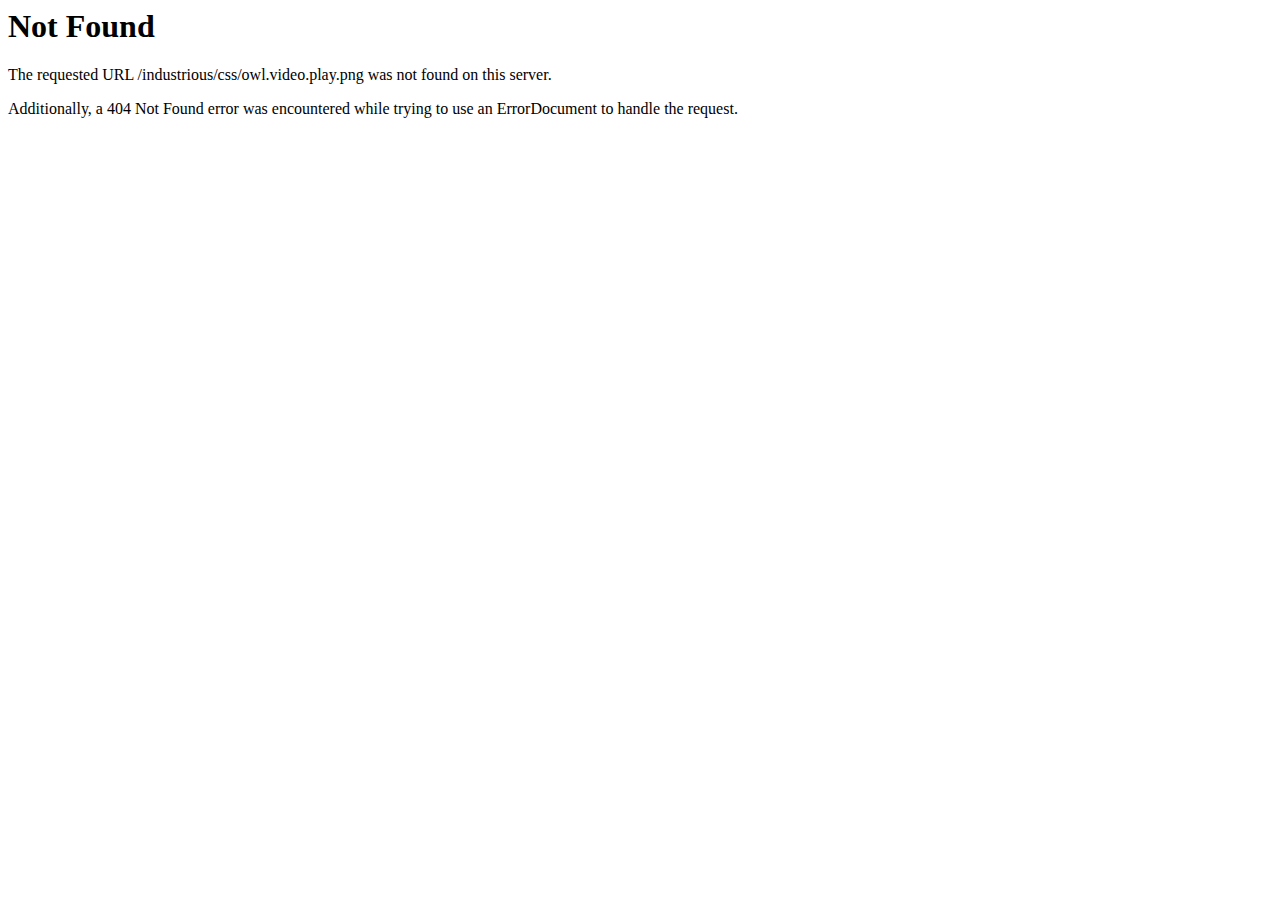
<file: css/owl.video.play.html>
<!DOCTYPE HTML PUBLIC "-//IETF//DTD HTML 2.0//EN">
<html><head>
<title>404 Not Found</title>
</head><body>
<h1>Not Found</h1>
<p>The requested URL /industrious/css/owl.video.play.png was not found on this server.</p>
<p>Additionally, a 404 Not Found
error was encountered while trying to use an ErrorDocument to handle the request.</p>
</body></html>
</file>
<file: css/stroke-gap-icons.css>
@font-face{font-family:Stroke-Gap-Icons;src:url(../fonts/Stroke-Gap-Icons.eot);src:url(../fonts/Stroke-Gap-Icons.eot) format('embedded-opentype'),url(../fonts/Stroke-Gap-Icons.woff) format('woff'),url(../fonts/Stroke-Gap-Icons.ttf) format('truetype'),url(../fonts/Stroke-Gap-Icons.svg) format('svg');font-weight:400;font-style:normal}.icon{font-family:Stroke-Gap-Icons;speak:none;font-style:normal;font-weight:400;font-variant:normal;text-transform:none;line-height:1;font-size:30px;-webkit-font-smoothing:antialiased;-moz-osx-font-smoothing:grayscale}.icon-WorldWide:before{content:"\e600"}.icon-WorldGlobe:before{content:"\e601"}.icon-Underpants:before{content:"\e602"}.icon-Tshirt:before{content:"\e603"}.icon-Trousers:before{content:"\e604"}.icon-Tie:before{content:"\e605"}.icon-TennisBall:before{content:"\e606"}.icon-Telesocpe:before{content:"\e607"}.icon-Stop:before{content:"\e608"}.icon-Starship:before{content:"\e609"}.icon-Starship2:before{content:"\e60a"}.icon-Speaker:before{content:"\e60b"}.icon-Speaker2:before{content:"\e60c"}.icon-Soccer:before{content:"\e60d"}.icon-Snikers:before{content:"\e60e"}.icon-Scisors:before{content:"\e60f"}.icon-Puzzle:before{content:"\e610"}.icon-Printer:before{content:"\e611"}.icon-Pool:before{content:"\e612"}.icon-Podium:before{content:"\e613"}.icon-Play:before{content:"\e614"}.icon-Planet:before{content:"\e615"}.icon-Pause:before{content:"\e616"}.icon-Next:before{content:"\e617"}.icon-MusicNote2:before{content:"\e618"}.icon-MusicNote:before{content:"\e619"}.icon-MusicMixer:before{content:"\e61a"}.icon-Microphone:before{content:"\e61b"}.icon-Medal:before{content:"\e61c"}.icon-ManFigure:before{content:"\e61d"}.icon-Magnet:before{content:"\e61e"}.icon-Like:before{content:"\e61f"}.icon-Hanger:before{content:"\e620"}.icon-Handicap:before{content:"\e621"}.icon-Forward:before{content:"\e622"}.icon-Footbal:before{content:"\e623"}.icon-Flag:before{content:"\e624"}.icon-FemaleFigure:before{content:"\e625"}.icon-Dislike:before{content:"\e626"}.icon-DiamondRing:before{content:"\e627"}.icon-Cup:before{content:"\e628"}.icon-Crown:before{content:"\e629"}.icon-Column:before{content:"\e62a"}.icon-Click:before{content:"\e62b"}.icon-Cassette:before{content:"\e62c"}.icon-Bomb:before{content:"\e62d"}.icon-BatteryLow:before{content:"\e62e"}.icon-BatteryFull:before{content:"\e62f"}.icon-Bascketball:before{content:"\e630"}.icon-Astronaut:before{content:"\e631"}.icon-WineGlass:before{content:"\e632"}.icon-Water:before{content:"\e633"}.icon-Wallet:before{content:"\e634"}.icon-Umbrella:before{content:"\e635"}.icon-TV:before{content:"\e636"}.icon-TeaMug:before{content:"\e637"}.icon-Tablet:before{content:"\e638"}.icon-Soda:before{content:"\e639"}.icon-SodaCan:before{content:"\e63a"}.icon-SimCard:before{content:"\e63b"}.icon-Signal:before{content:"\e63c"}.icon-Shaker:before{content:"\e63d"}.icon-Radio:before{content:"\e63e"}.icon-Pizza:before{content:"\e63f"}.icon-Phone:before{content:"\e640"}.icon-Notebook:before{content:"\e641"}.icon-Mug:before{content:"\e642"}.icon-Mastercard:before{content:"\e643"}.icon-Ipod:before{content:"\e644"}.icon-Info:before{content:"\e645"}.icon-Icecream2:before{content:"\e646"}.icon-Icecream1:before{content:"\e647"}.icon-Hourglass:before{content:"\e648"}.icon-Help:before{content:"\e649"}.icon-Goto:before{content:"\e64a"}.icon-Glasses:before{content:"\e64b"}.icon-Gameboy:before{content:"\e64c"}.icon-ForkandKnife:before{content:"\e64d"}.icon-Export:before{content:"\e64e"}.icon-Exit:before{content:"\e64f"}.icon-Espresso:before{content:"\e650"}.icon-Drop:before{content:"\e651"}.icon-Download:before{content:"\e652"}.icon-Dollars:before{content:"\e653"}.icon-Dollar:before{content:"\e654"}.icon-DesktopMonitor:before{content:"\e655"}.icon-Corkscrew:before{content:"\e656"}.icon-CoffeeToGo:before{content:"\e657"}.icon-Chart:before{content:"\e658"}.icon-ChartUp:before{content:"\e659"}.icon-ChartDown:before{content:"\e65a"}.icon-Calculator:before{content:"\e65b"}.icon-Bread:before{content:"\e65c"}.icon-Bourbon:before{content:"\e65d"}.icon-BottleofWIne:before{content:"\e65e"}.icon-Bag:before{content:"\e65f"}.icon-Arrow:before{content:"\e660"}.icon-Antenna2:before{content:"\e661"}.icon-Antenna1:before{content:"\e662"}.icon-Anchor:before{content:"\e663"}.icon-Wheelbarrow:before{content:"\e664"}.icon-Webcam:before{content:"\e665"}.icon-Unlinked:before{content:"\e666"}.icon-Truck:before{content:"\e667"}.icon-Timer:before{content:"\e668"}.icon-Time:before{content:"\e669"}.icon-StorageBox:before{content:"\e66a"}.icon-Star:before{content:"\e66b"}.icon-ShoppingCart:before{content:"\e66c"}.icon-Shield:before{content:"\e66d"}.icon-Seringe:before{content:"\e66e"}.icon-Pulse:before{content:"\e66f"}.icon-Plaster:before{content:"\e670"}.icon-Plaine:before{content:"\e671"}.icon-Pill:before{content:"\e672"}.icon-PicnicBasket:before{content:"\e673"}.icon-Phone2:before{content:"\e674"}.icon-Pencil:before{content:"\e675"}.icon-Pen:before{content:"\e676"}.icon-PaperClip:before{content:"\e677"}.icon-On-Off:before{content:"\e678"}.icon-Mouse:before{content:"\e679"}.icon-Megaphone:before{content:"\e67a"}.icon-Linked:before{content:"\e67b"}.icon-Keyboard:before{content:"\e67c"}.icon-House:before{content:"\e67d"}.icon-Heart:before{content:"\e67e"}.icon-Headset:before{content:"\e67f"}.icon-FullShoppingCart:before{content:"\e680"}.icon-FullScreen:before{content:"\e681"}.icon-Folder:before{content:"\e682"}.icon-Floppy:before{content:"\e683"}.icon-Files:before{content:"\e684"}.icon-File:before{content:"\e685"}.icon-FileBox:before{content:"\e686"}.icon-ExitFullScreen:before{content:"\e687"}.icon-EmptyBox:before{content:"\e688"}.icon-Delete:before{content:"\e689"}.icon-Controller:before{content:"\e68a"}.icon-Compass:before{content:"\e68b"}.icon-CompassTool:before{content:"\e68c"}.icon-ClipboardText:before{content:"\e68d"}.icon-ClipboardChart:before{content:"\e68e"}.icon-ChemicalGlass:before{content:"\e68f"}.icon-CD:before{content:"\e690"}.icon-Carioca:before{content:"\e691"}.icon-Car:before{content:"\e692"}.icon-Book:before{content:"\e693"}.icon-BigTruck:before{content:"\e694"}.icon-Bicycle:before{content:"\e695"}.icon-Wrench:before{content:"\e696"}.icon-Web:before{content:"\e697"}.icon-Watch:before{content:"\e698"}.icon-Volume:before{content:"\e699"}.icon-Video:before{content:"\e69a"}.icon-Users:before{content:"\e69b"}.icon-User:before{content:"\e69c"}.icon-UploadCLoud:before{content:"\e69d"}.icon-Typing:before{content:"\e69e"}.icon-Tools:before{content:"\e69f"}.icon-Tag:before{content:"\e6a0"}.icon-Speedometter:before{content:"\e6a1"}.icon-Share:before{content:"\e6a2"}.icon-Settings:before{content:"\e6a3"}.icon-Search:before{content:"\e6a4"}.icon-Screwdriver:before{content:"\e6a5"}.icon-Rolodex:before{content:"\e6a6"}.icon-Ringer:before{content:"\e6a7"}.icon-Resume:before{content:"\e6a8"}.icon-Restart:before{content:"\e6a9"}.icon-PowerOff:before{content:"\e6aa"}.icon-Pointer:before{content:"\e6ab"}.icon-Picture:before{content:"\e6ac"}.icon-OpenedLock:before{content:"\e6ad"}.icon-Notes:before{content:"\e6ae"}.icon-Mute:before{content:"\e6af"}.icon-Movie:before{content:"\e6b0"}.icon-Microphone2:before{content:"\e6b1"}.icon-Message:before{content:"\e6b2"}.icon-MessageRight:before{content:"\e6b3"}.icon-MessageLeft:before{content:"\e6b4"}.icon-Menu:before{content:"\e6b5"}.icon-Media:before{content:"\e6b6"}.icon-Mail:before{content:"\e6b7"}.icon-List:before{content:"\e6b8"}.icon-Layers:before{content:"\e6b9"}.icon-Key:before{content:"\e6ba"}.icon-Imbox:before{content:"\e6bb"}.icon-Eye:before{content:"\e6bc"}.icon-Edit:before{content:"\e6bd"}.icon-DSLRCamera:before{content:"\e6be"}.icon-DownloadCloud:before{content:"\e6bf"}.icon-CompactCamera:before{content:"\e6c0"}.icon-Cloud:before{content:"\e6c1"}.icon-ClosedLock:before{content:"\e6c2"}.icon-Chart2:before{content:"\e6c3"}.icon-Bulb:before{content:"\e6c4"}.icon-Briefcase:before{content:"\e6c5"}.icon-Blog:before{content:"\e6c6"}.icon-Agenda:before{content:"\e6c7"}
</file>
<file: css/flaticon.css>
/*
  	Flaticon icon font: Flaticon
  	Creation date: 22/06/2016 15:34
  	*/

@font-face {
  font-family: "Flaticon";
  src: url("../fonts/Flaticon.eot");
  src: url("../fonts/Flaticond41d.eot?#iefix") format("embedded-opentype"),
       url("../fonts/Flaticon.woff") format("woff"),
       url("../fonts/Flaticon.ttf") format("truetype"),
       url(".fonts/Flaticon.html#Flaticon") format("svg");
  font-weight: normal;
  font-style: normal;
}

@media screen and (-webkit-min-device-pixel-ratio:0) {
  @font-face {
    font-family: "Flaticon";
    src: url("../fonts/Flaticon.svg#Flaticon") format("svg");
  }
}

[class^="flaticon-"]:before, [class*=" flaticon-"]:before,
[class^="flaticon-"]:after, [class*=" flaticon-"]:after {   
  font-family: Flaticon;
  font-style: normal;
}

.flaticon-barrel:before { content: "\f100"; }
.flaticon-bulldozer:before { content: "\f101"; }
.flaticon-cargo-ship:before { content: "\f102"; }
.flaticon-cargo-ship-1:before { content: "\f103"; }
.flaticon-cogwheel:before { content: "\f104"; }
.flaticon-cogwheel-1:before { content: "\f105"; }
.flaticon-conveyor:before { content: "\f106"; }
.flaticon-conveyor-1:before { content: "\f107"; }
.flaticon-conveyor-2:before { content: "\f108"; }
.flaticon-crane:before { content: "\f109"; }
.flaticon-crane-1:before { content: "\f10a"; }
.flaticon-crane-2:before { content: "\f10b"; }
.flaticon-current:before { content: "\f10c"; }
.flaticon-derrick:before { content: "\f10d"; }
.flaticon-drill:before { content: "\f10e"; }
.flaticon-drilling-machine:before { content: "\f10f"; }
.flaticon-engineer:before { content: "\f110"; }
.flaticon-engineer-1:before { content: "\f111"; }
.flaticon-excavator:before { content: "\f112"; }
.flaticon-factory:before { content: "\f113"; }
.flaticon-factory-1:before { content: "\f114"; }
.flaticon-factory-2:before { content: "\f115"; }
.flaticon-gas-mask:before { content: "\f116"; }
.flaticon-harbor-crane:before { content: "\f117"; }
.flaticon-industrial-robot:before { content: "\f118"; }
.flaticon-industrial-robot-1:before { content: "\f119"; }
.flaticon-industrial-robot-2:before { content: "\f11a"; }
.flaticon-lift:before { content: "\f11b"; }
.flaticon-loader:before { content: "\f11c"; }
.flaticon-machine:before { content: "\f11d"; }
.flaticon-machine-press:before { content: "\f11e"; }
.flaticon-nuclear-plant:before { content: "\f11f"; }
.flaticon-oil-platform:before { content: "\f120"; }
.flaticon-power-line:before { content: "\f121"; }
.flaticon-pumpjack:before { content: "\f122"; }
.flaticon-radiation:before { content: "\f123"; }
.flaticon-refinery:before { content: "\f124"; }
.flaticon-solar-panel:before { content: "\f125"; }
.flaticon-stock:before { content: "\f126"; }
.flaticon-tank:before { content: "\f127"; }
.flaticon-tank-1:before { content: "\f128"; }
.flaticon-tank-truck:before { content: "\f129"; }
.flaticon-tank-wagon:before { content: "\f12a"; }
.flaticon-tester:before { content: "\f12b"; }
.flaticon-tipper:before { content: "\f12c"; }
.flaticon-valve:before { content: "\f12d"; }
.flaticon-valve-1:before { content: "\f12e"; }
.flaticon-wagon:before { content: "\f12f"; }
.flaticon-welder:before { content: "\f130"; }
.flaticon-windmill:before { content: "\f131"; }
</file>
<file: css/icofont.css>
/**
 * @package IcoFont by ThemeHunt - https://themehunt.com
 * @version 1.0.0 Beta
 * @author IcoFont http://icofont.com
 * @copyright Copyright (c) 2018 IcoFont
 * @license - http://icofont.com/license/
*/

@font-face {
    font-family: 'icofont';
    src: url('../fonts/icofont7858.eot?v=1.0.0-beta');
    src: url('../fonts/icofont7858.eot?v=1.0.0-beta#iefix') format('embedded-opentype'),
    url('../fonts/icofont7858.ttf?v=1.0.0-beta') format('truetype'),
    url('../fonts/icofont7858.woff?v=1.0.0-beta') format('woff'),
    url('../fonts/icofont7858.svg?v=1.0.0-beta#icofont') format('svg');
    font-weight: normal;
    font-style: normal;
}

.icofont {
    font-family: 'IcoFont' !important;
    speak: none;
    font-style: normal;
    font-weight: normal;
    font-variant: normal;
    text-transform: none;
    line-height: 1;

    /* Better Font Rendering =========== */
    -webkit-font-smoothing: antialiased;
    -moz-osx-font-smoothing: grayscale;
}

.icofont-angry-monster:before {
	content: "\e901";
}
.icofont-bathtub:before {
	content: "\e902";
}
.icofont-bird-wings:before {
	content: "\e903";
}
.icofont-bow:before {
	content: "\e904";
}
.icofont-brain-alt:before {
	content: "\e905";
}
.icofont-butterfly-alt:before {
	content: "\e906";
}
.icofont-castle:before {
	content: "\e907";
}
.icofont-circuit:before {
	content: "\e908";
}
.icofont-dart:before {
	content: "\e909";
}
.icofont-dice-alt:before {
	content: "\e90a";
}
.icofont-disability-race:before {
	content: "\e90b";
}
.icofont-diving-goggle:before {
	content: "\e90c";
}
.icofont-fire-alt:before {
	content: "\e90d";
}
.icofont-flame-torch:before {
	content: "\e90e";
}
.icofont-flora-flower:before {
	content: "\e90f";
}
.icofont-flora:before {
	content: "\e910";
}
.icofont-gift-box:before {
	content: "\e911";
}
.icofont-halloween-pumpkin:before {
	content: "\e912";
}
.icofont-hand-power:before {
	content: "\e913";
}
.icofont-hand-thunder:before {
	content: "\e914";
}
.icofont-king-crown:before {
	content: "\e915";
}
.icofont-king-monster:before {
	content: "\e916";
}
.icofont-love:before {
	content: "\e917";
}
.icofont-magician-hat:before {
	content: "\e918";
}
.icofont-native-american:before {
	content: "\e919";
}
.icofont-open-eye:before {
	content: "\e91a";
}
.icofont-owl-look:before {
	content: "\e91b";
}
.icofont-phoenix:before {
	content: "\e91c";
}
.icofont-queen-crown:before {
	content: "\e91d";
}
.icofont-robot-face:before {
	content: "\e91e";
}
.icofont-sand-clock:before {
	content: "\e91f";
}
.icofont-shield-alt:before {
	content: "\e920";
}
.icofont-ship-wheel:before {
	content: "\e921";
}
.icofont-skull-danger:before {
	content: "\e922";
}
.icofont-skull-face:before {
	content: "\e923";
}
.icofont-snail:before {
	content: "\e924";
}
.icofont-snow-alt:before {
	content: "\e925";
}
.icofont-snow-flake:before {
	content: "\e926";
}
.icofont-snowmobile:before {
	content: "\e927";
}
.icofont-space-shuttle:before {
	content: "\e928";
}
.icofont-star-shape:before {
	content: "\e929";
}
.icofont-swirl:before {
	content: "\e92a";
}
.icofont-tattoo-wing:before {
	content: "\e92b";
}
.icofont-throne:before {
	content: "\e92c";
}
.icofont-touch:before {
	content: "\e92d";
}
.icofont-tree-alt:before {
	content: "\e92e";
}
.icofont-triangle:before {
	content: "\e92f";
}
.icofont-unity-hand:before {
	content: "\e930";
}
.icofont-weed:before {
	content: "\e931";
}
.icofont-woman-bird:before {
	content: "\e932";
}
.icofont-animal-bat:before {
	content: "\e933";
}
.icofont-animal-bear-tracks:before {
	content: "\e934";
}
.icofont-animal-bear:before {
	content: "\e935";
}
.icofont-animal-bird-alt:before {
	content: "\e936";
}
.icofont-animal-bird:before {
	content: "\e937";
}
.icofont-animal-bone:before {
	content: "\e938";
}
.icofont-animal-bull:before {
	content: "\e939";
}
.icofont-animal-camel-alt:before {
	content: "\e93a";
}
.icofont-animal-camel-head:before {
	content: "\e93b";
}
.icofont-animal-camel:before {
	content: "\e93c";
}
.icofont-animal-cat-alt-1:before {
	content: "\e93d";
}
.icofont-animal-cat-alt-2:before {
	content: "\e93e";
}
.icofont-animal-cat-alt-3:before {
	content: "\e93f";
}
.icofont-animal-cat-alt-4:before {
	content: "\e940";
}
.icofont-animal-cat-with-dog:before {
	content: "\e941";
}
.icofont-animal-cat:before {
	content: "\e942";
}
.icofont-animal-cow-head:before {
	content: "\e943";
}
.icofont-animal-cow:before {
	content: "\e944";
}
.icofont-animal-crab:before {
	content: "\e945";
}
.icofont-animal-crocodile:before {
	content: "\e946";
}
.icofont-animal-deer-head:before {
	content: "\e947";
}
.icofont-animal-dog-alt:before {
	content: "\e948";
}
.icofont-animal-dog-barking:before {
	content: "\e949";
}
.icofont-animal-dog:before {
	content: "\e94a";
}
.icofont-animal-dolphin:before {
	content: "\e94b";
}
.icofont-animal-duck-tracks:before {
	content: "\e94c";
}
.icofont-animal-eagle-head:before {
	content: "\e94d";
}
.icofont-animal-eaten-fish:before {
	content: "\e94e";
}
.icofont-animal-elephant-alt:before {
	content: "\e94f";
}
.icofont-animal-elephant-head-alt:before {
	content: "\e950";
}
.icofont-animal-elephant-head:before {
	content: "\e951";
}
.icofont-animal-elephant:before {
	content: "\e952";
}
.icofont-animal-elk:before {
	content: "\e953";
}
.icofont-animal-fish-alt-1:before {
	content: "\e954";
}
.icofont-animal-fish-alt-2:before {
	content: "\e955";
}
.icofont-animal-fish-alt-3:before {
	content: "\e956";
}
.icofont-animal-fish-alt-4:before {
	content: "\e957";
}
.icofont-animal-fish:before {
	content: "\e958";
}
.icofont-animal-fox-alt:before {
	content: "\e959";
}
.icofont-animal-fox:before {
	content: "\e95a";
}
.icofont-animal-frog-tracks:before {
	content: "\e95b";
}
.icofont-animal-frog:before {
	content: "\e95c";
}
.icofont-animal-froggy:before {
	content: "\e95d";
}
.icofont-animal-giraffe-alt:before {
	content: "\e95e";
}
.icofont-animal-giraffe:before {
	content: "\e95f";
}
.icofont-animal-goat-head-alt-1:before {
	content: "\e960";
}
.icofont-animal-goat-head-alt-2:before {
	content: "\e961";
}
.icofont-animal-goat-head:before {
	content: "\e962";
}
.icofont-animal-gorilla:before {
	content: "\e963";
}
.icofont-animal-hen-tracks:before {
	content: "\e964";
}
.icofont-animal-horse-head-alt-1:before {
	content: "\e965";
}
.icofont-animal-horse-head-alt-2:before {
	content: "\e966";
}
.icofont-animal-horse-head:before {
	content: "\e967";
}
.icofont-animal-horse-tracks:before {
	content: "\e968";
}
.icofont-animal-jellyfish:before {
	content: "\e969";
}
.icofont-animal-kangaroo:before {
	content: "\e96a";
}
.icofont-animal-lemur:before {
	content: "\e96b";
}
.icofont-animal-lion-alt:before {
	content: "\e96c";
}
.icofont-animal-lion-head-alt:before {
	content: "\e96d";
}
.icofont-animal-lion-head:before {
	content: "\e96e";
}
.icofont-animal-lion:before {
	content: "\e96f";
}
.icofont-animal-monkey-alt-1:before {
	content: "\e970";
}
.icofont-animal-monkey-alt-2:before {
	content: "\e971";
}
.icofont-animal-monkey-alt-3:before {
	content: "\e972";
}
.icofont-animal-monkey:before {
	content: "\e973";
}
.icofont-animal-octopus-alt:before {
	content: "\e974";
}
.icofont-animal-octopus:before {
	content: "\e975";
}
.icofont-animal-owl:before {
	content: "\e976";
}
.icofont-animal-panda-alt:before {
	content: "\e977";
}
.icofont-animal-panda:before {
	content: "\e978";
}
.icofont-animal-panther:before {
	content: "\e979";
}
.icofont-animal-parrot-lip:before {
	content: "\e97a";
}
.icofont-animal-parrot:before {
	content: "\e97b";
}
.icofont-animal-paw:before {
	content: "\e97c";
}
.icofont-animal-pelican:before {
	content: "\e97d";
}
.icofont-animal-penguin:before {
	content: "\e97e";
}
.icofont-animal-pig-alt:before {
	content: "\e97f";
}
.icofont-animal-pig:before {
	content: "\e980";
}
.icofont-animal-pigeon-alt:before {
	content: "\e981";
}
.icofont-animal-pigeon:before {
	content: "\e982";
}
.icofont-animal-pigeons:before {
	content: "\e983";
}
.icofont-animal-rabbit-running:before {
	content: "\e984";
}
.icofont-animal-rat-alt:before {
	content: "\e985";
}
.icofont-animal-rhino-head:before {
	content: "\e986";
}
.icofont-animal-rhino:before {
	content: "\e987";
}
.icofont-animal-rooster:before {
	content: "\e988";
}
.icofont-animal-seahorse:before {
	content: "\e989";
}
.icofont-animal-seal:before {
	content: "\e98a";
}
.icofont-animal-shrimp:before {
	content: "\e98b";
}
.icofont-animal-snail-alt-1:before {
	content: "\e98c";
}
.icofont-animal-snail-alt-2:before {
	content: "\e98d";
}
.icofont-animal-snail:before {
	content: "\e98e";
}
.icofont-animal-snake:before {
	content: "\e98f";
}
.icofont-animal-squid:before {
	content: "\e990";
}
.icofont-animal-squirrel:before {
	content: "\e991";
}
.icofont-animal-tiger-alt:before {
	content: "\e992";
}
.icofont-animal-tiger:before {
	content: "\e993";
}
.icofont-animal-turtle:before {
	content: "\e994";
}
.icofont-animal-whale:before {
	content: "\e995";
}
.icofont-animal-woodpecker:before {
	content: "\e996";
}
.icofont-animal-zebra:before {
	content: "\e997";
}
.icofont-brand-acer:before {
	content: "\e998";
}
.icofont-brand-adidas:before {
	content: "\e999";
}
.icofont-brand-adobe:before {
	content: "\e99a";
}
.icofont-brand-air-new-zealand:before {
	content: "\e99b";
}
.icofont-brand-airbnb:before {
	content: "\e99c";
}
.icofont-brand-aircell:before {
	content: "\e99d";
}
.icofont-brand-airtel:before {
	content: "\e99e";
}
.icofont-brand-alcatel:before {
	content: "\e99f";
}
.icofont-brand-alibaba:before {
	content: "\e9a0";
}
.icofont-brand-aliexpress:before {
	content: "\e9a1";
}
.icofont-brand-alipay:before {
	content: "\e9a2";
}
.icofont-brand-amazon:before {
	content: "\e9a3";
}
.icofont-brand-amd:before {
	content: "\e9a4";
}
.icofont-brand-american-airlines:before {
	content: "\e9a5";
}
.icofont-brand-android-robot:before {
	content: "\e9a6";
}
.icofont-brand-android:before {
	content: "\e9a7";
}
.icofont-brand-aol:before {
	content: "\e9a8";
}
.icofont-brand-apple:before {
	content: "\e9a9";
}
.icofont-brand-appstore:before {
	content: "\e9aa";
}
.icofont-brand-asus:before {
	content: "\e9ab";
}
.icofont-brand-ati:before {
	content: "\e9ac";
}
.icofont-brand-att:before {
	content: "\e9ad";
}
.icofont-brand-audi:before {
	content: "\e9ae";
}
.icofont-brand-axiata:before {
	content: "\e9af";
}
.icofont-brand-bada:before {
	content: "\e9b0";
}
.icofont-brand-bbc:before {
	content: "\e9b1";
}
.icofont-brand-bing:before {
	content: "\e9b2";
}
.icofont-brand-blackberry:before {
	content: "\e9b3";
}
.icofont-brand-bmw:before {
	content: "\e9b4";
}
.icofont-brand-box:before {
	content: "\e9b5";
}
.icofont-brand-burger-king:before {
	content: "\e9b6";
}
.icofont-brand-business-insider:before {
	content: "\e9b7";
}
.icofont-brand-buzzfeed:before {
	content: "\e9b8";
}
.icofont-brand-cannon:before {
	content: "\e9b9";
}
.icofont-brand-casio:before {
	content: "\e9ba";
}
.icofont-brand-china-mobile:before {
	content: "\e9bb";
}
.icofont-brand-china-telecom:before {
	content: "\e9bc";
}
.icofont-brand-china-unicom:before {
	content: "\e9bd";
}
.icofont-brand-cisco:before {
	content: "\e9be";
}
.icofont-brand-citibank:before {
	content: "\e9bf";
}
.icofont-brand-cnet:before {
	content: "\e9c0";
}
.icofont-brand-cnn:before {
	content: "\e9c1";
}
.icofont-brand-cocal-cola:before {
	content: "\e9c2";
}
.icofont-brand-compaq:before {
	content: "\e9c3";
}
.icofont-brand-copy:before {
	content: "\e9c4";
}
.icofont-brand-debian:before {
	content: "\e9c5";
}
.icofont-brand-delicious:before {
	content: "\e9c6";
}
.icofont-brand-dell:before {
	content: "\e9c7";
}
.icofont-brand-designbump:before {
	content: "\e9c8";
}
.icofont-brand-designfloat:before {
	content: "\e9c9";
}
.icofont-brand-disney:before {
	content: "\e9ca";
}
.icofont-brand-dodge:before {
	content: "\e9cb";
}
.icofont-brand-dove:before {
	content: "\e9cc";
}
.icofont-brand-ebay:before {
	content: "\e9cd";
}
.icofont-brand-eleven:before {
	content: "\e9ce";
}
.icofont-brand-emirates:before {
	content: "\e9cf";
}
.icofont-brand-espn:before {
	content: "\e9d0";
}
.icofont-brand-etihad-airways:before {
	content: "\e9d1";
}
.icofont-brand-etisalat:before {
	content: "\e9d2";
}
.icofont-brand-etsy:before {
	content: "\e9d3";
}
.icofont-brand-facebook:before {
	content: "\e9d4";
}
.icofont-brand-fastrack:before {
	content: "\e9d5";
}
.icofont-brand-fedex:before {
	content: "\e9d6";
}
.icofont-brand-ferrari:before {
	content: "\e9d7";
}
.icofont-brand-fitbit:before {
	content: "\e9d8";
}
.icofont-brand-flikr:before {
	content: "\e9d9";
}
.icofont-brand-forbes:before {
	content: "\e9da";
}
.icofont-brand-foursquare:before {
	content: "\e9db";
}
.icofont-brand-fox:before {
	content: "\e9dc";
}
.icofont-brand-foxconn:before {
	content: "\e9dd";
}
.icofont-brand-fujitsu:before {
	content: "\e9de";
}
.icofont-brand-general-electric:before {
	content: "\e9df";
}
.icofont-brand-gillette:before {
	content: "\e9e0";
}
.icofont-brand-gizmodo:before {
	content: "\e9e1";
}
.icofont-brand-gnome:before {
	content: "\e9e2";
}
.icofont-brand-google:before {
	content: "\e9e3";
}
.icofont-brand-gopro:before {
	content: "\e9e4";
}
.icofont-brand-gucci:before {
	content: "\e9e5";
}
.icofont-brand-hallmark:before {
	content: "\e9e6";
}
.icofont-brand-hi5:before {
	content: "\e9e7";
}
.icofont-brand-honda:before {
	content: "\e9e8";
}
.icofont-brand-hp:before {
	content: "\e9e9";
}
.icofont-brand-hsbc:before {
	content: "\e9ea";
}
.icofont-brand-htc:before {
	content: "\e9eb";
}
.icofont-brand-huawei:before {
	content: "\e9ec";
}
.icofont-brand-hulu:before {
	content: "\e9ed";
}
.icofont-brand-hyundai:before {
	content: "\e9ee";
}
.icofont-brand-ibm:before {
	content: "\e9ef";
}
.icofont-brand-icofont:before {
	content: "\e9f0";
}
.icofont-brand-icq:before {
	content: "\e9f1";
}
.icofont-brand-ikea:before {
	content: "\e9f2";
}
.icofont-brand-imdb:before {
	content: "\e9f3";
}
.icofont-brand-indiegogo:before {
	content: "\e9f4";
}
.icofont-brand-intel:before {
	content: "\e9f5";
}
.icofont-brand-ipair:before {
	content: "\e9f6";
}
.icofont-brand-jaguar:before {
	content: "\e9f7";
}
.icofont-brand-java:before {
	content: "\e9f8";
}
.icofont-brand-joomshaper:before {
	content: "\e9f9";
}
.icofont-brand-kickstarter:before {
	content: "\e9fa";
}
.icofont-brand-kik:before {
	content: "\e9fb";
}
.icofont-brand-lastfm:before {
	content: "\e9fc";
}
.icofont-brand-lego:before {
	content: "\e9fd";
}
.icofont-brand-lenovo:before {
	content: "\e9fe";
}
.icofont-brand-levis:before {
	content: "\e9ff";
}
.icofont-brand-lexus:before {
	content: "\ea00";
}
.icofont-brand-lg:before {
	content: "\ea01";
}
.icofont-brand-life-hacker:before {
	content: "\ea02";
}
.icofont-brand-line-messenger:before {
	content: "\ea03";
}
.icofont-brand-linkedin:before {
	content: "\ea04";
}
.icofont-brand-linux-mint:before {
	content: "\ea05";
}
.icofont-brand-linux:before {
	content: "\ea06";
}
.icofont-brand-lionix:before {
	content: "\ea07";
}
.icofont-brand-live-messenger:before {
	content: "\ea08";
}
.icofont-brand-loreal:before {
	content: "\ea09";
}
.icofont-brand-louis-vuitton:before {
	content: "\ea0a";
}
.icofont-brand-mac-os:before {
	content: "\ea0b";
}
.icofont-brand-marvel-app:before {
	content: "\ea0c";
}
.icofont-brand-mashable:before {
	content: "\ea0d";
}
.icofont-brand-mazda:before {
	content: "\ea0e";
}
.icofont-brand-mcdonals:before {
	content: "\ea0f";
}
.icofont-brand-mercedes:before {
	content: "\ea10";
}
.icofont-brand-micromax:before {
	content: "\ea11";
}
.icofont-brand-microsoft:before {
	content: "\ea12";
}
.icofont-brand-mobileme:before {
	content: "\ea13";
}
.icofont-brand-mobily:before {
	content: "\ea14";
}
.icofont-brand-motorola:before {
	content: "\ea15";
}
.icofont-brand-msi:before {
	content: "\ea16";
}
.icofont-brand-mts:before {
	content: "\ea17";
}
.icofont-brand-myspace:before {
	content: "\ea18";
}
.icofont-brand-mytv:before {
	content: "\ea19";
}
.icofont-brand-nasa:before {
	content: "\ea1a";
}
.icofont-brand-natgeo:before {
	content: "\ea1b";
}
.icofont-brand-nbc:before {
	content: "\ea1c";
}
.icofont-brand-nescafe:before {
	content: "\ea1d";
}
.icofont-brand-nestle:before {
	content: "\ea1e";
}
.icofont-brand-netflix:before {
	content: "\ea1f";
}
.icofont-brand-nexus:before {
	content: "\ea20";
}
.icofont-brand-nike:before {
	content: "\ea21";
}
.icofont-brand-nokia:before {
	content: "\ea22";
}
.icofont-brand-nvidia:before {
	content: "\ea23";
}
.icofont-brand-omega:before {
	content: "\ea24";
}
.icofont-brand-opensuse:before {
	content: "\ea25";
}
.icofont-brand-oracle:before {
	content: "\ea26";
}
.icofont-brand-panasonic:before {
	content: "\ea27";
}
.icofont-brand-paypal:before {
	content: "\ea28";
}
.icofont-brand-pepsi:before {
	content: "\ea29";
}
.icofont-brand-philips:before {
	content: "\ea2a";
}
.icofont-brand-pizza-hut:before {
	content: "\ea2b";
}
.icofont-brand-playstation:before {
	content: "\ea2c";
}
.icofont-brand-puma:before {
	content: "\ea2d";
}
.icofont-brand-qatar-air:before {
	content: "\ea2e";
}
.icofont-brand-qvc:before {
	content: "\ea2f";
}
.icofont-brand-readernaut:before {
	content: "\ea30";
}
.icofont-brand-redbull:before {
	content: "\ea31";
}
.icofont-brand-reebok:before {
	content: "\ea32";
}
.icofont-brand-reuters:before {
	content: "\ea33";
}
.icofont-brand-samsung:before {
	content: "\ea34";
}
.icofont-brand-sap:before {
	content: "\ea35";
}
.icofont-brand-saudia-airlines:before {
	content: "\ea36";
}
.icofont-brand-scribd:before {
	content: "\ea37";
}
.icofont-brand-shell:before {
	content: "\ea38";
}
.icofont-brand-siemens:before {
	content: "\ea39";
}
.icofont-brand-sk-telecom:before {
	content: "\ea3a";
}
.icofont-brand-slideshare:before {
	content: "\ea3b";
}
.icofont-brand-smashing-magazine:before {
	content: "\ea3c";
}
.icofont-brand-snapchat:before {
	content: "\ea3d";
}
.icofont-brand-sony-ericsson:before {
	content: "\ea3e";
}
.icofont-brand-sony:before {
	content: "\ea3f";
}
.icofont-brand-soundcloud:before {
	content: "\ea40";
}
.icofont-brand-sprint:before {
	content: "\ea41";
}
.icofont-brand-squidoo:before {
	content: "\ea42";
}
.icofont-brand-starbucks:before {
	content: "\ea43";
}
.icofont-brand-stc:before {
	content: "\ea44";
}
.icofont-brand-steam:before {
	content: "\ea45";
}
.icofont-brand-suzuki:before {
	content: "\ea46";
}
.icofont-brand-symbian:before {
	content: "\ea47";
}
.icofont-brand-t-mobile:before {
	content: "\ea48";
}
.icofont-brand-tango:before {
	content: "\ea49";
}
.icofont-brand-target:before {
	content: "\ea4a";
}
.icofont-brand-tata-indicom:before {
	content: "\ea4b";
}
.icofont-brand-techcrunch:before {
	content: "\ea4c";
}
.icofont-brand-telenor:before {
	content: "\ea4d";
}
.icofont-brand-teliasonera:before {
	content: "\ea4e";
}
.icofont-brand-tesla:before {
	content: "\ea4f";
}
.icofont-brand-the-verge:before {
	content: "\ea50";
}
.icofont-brand-thenextweb:before {
	content: "\ea51";
}
.icofont-brand-toshiba:before {
	content: "\ea52";
}
.icofont-brand-toyota:before {
	content: "\ea53";
}
.icofont-brand-tribenet:before {
	content: "\ea54";
}
.icofont-brand-ubuntu:before {
	content: "\ea55";
}
.icofont-brand-unilever:before {
	content: "\ea56";
}
.icofont-brand-vaio:before {
	content: "\ea57";
}
.icofont-brand-verizon:before {
	content: "\ea58";
}
.icofont-brand-viber:before {
	content: "\ea59";
}
.icofont-brand-vodafone:before {
	content: "\ea5a";
}
.icofont-brand-volkswagen:before {
	content: "\ea5b";
}
.icofont-brand-walmart:before {
	content: "\ea5c";
}
.icofont-brand-warnerbros:before {
	content: "\ea5d";
}
.icofont-brand-whatsapp:before {
	content: "\ea5e";
}
.icofont-brand-wikipedia:before {
	content: "\ea5f";
}
.icofont-brand-windows:before {
	content: "\ea60";
}
.icofont-brand-wire:before {
	content: "\ea61";
}
.icofont-brand-yahoobuzz:before {
	content: "\ea62";
}
.icofont-brand-yamaha:before {
	content: "\ea63";
}
.icofont-brand-youtube:before {
	content: "\ea64";
}
.icofont-brand-zain:before {
	content: "\ea65";
}
.icofont-bank-alt:before {
	content: "\ea66";
}
.icofont-barcode:before {
	content: "\ea67";
}
.icofont-basket:before {
	content: "\ea68";
}
.icofont-bill-alt:before {
	content: "\ea69";
}
.icofont-billboard:before {
	content: "\ea6a";
}
.icofont-briefcase-alt-1:before {
	content: "\ea6b";
}
.icofont-briefcase-alt-2:before {
	content: "\ea6c";
}
.icofont-building-alt:before {
	content: "\ea6d";
}
.icofont-businessman:before {
	content: "\ea6e";
}
.icofont-businesswoman:before {
	content: "\ea6f";
}
.icofont-cart-alt:before {
	content: "\ea70";
}
.icofont-chair:before {
	content: "\ea71";
}
.icofont-clip:before {
	content: "\ea72";
}
.icofont-coins:before {
	content: "\ea73";
}
.icofont-company:before {
	content: "\ea74";
}
.icofont-contact-add:before {
	content: "\ea75";
}
.icofont-deal:before {
	content: "\ea76";
}
.icofont-files:before {
	content: "\ea77";
}
.icofont-growth:before {
	content: "\ea78";
}
.icofont-id-card:before {
	content: "\ea79";
}
.icofont-idea:before {
	content: "\ea7a";
}
.icofont-list:before {
	content: "\ea7b";
}
.icofont-meeting-add:before {
	content: "\ea7c";
}
.icofont-money-bag:before {
	content: "\ea7d";
}
.icofont-people:before {
	content: "\ea7e";
}
.icofont-pie-chart:before {
	content: "\ea7f";
}
.icofont-presentation-alt:before {
	content: "\ea80";
}
.icofont-stamp:before {
	content: "\ea81";
}
.icofont-stock-mobile:before {
	content: "\ea82";
}
.icofont-support:before {
	content: "\ea83";
}
.icofont-tasks-alt:before {
	content: "\ea84";
}
.icofont-wheel:before {
	content: "\ea85";
}
.icofont-chart-arrows-axis:before {
	content: "\ea86";
}
.icofont-chart-bar-graph:before {
	content: "\ea87";
}
.icofont-chart-flow-alt-1:before {
	content: "\ea88";
}
.icofont-chart-flow-alt-2:before {
	content: "\ea89";
}
.icofont-chart-flow:before {
	content: "\ea8a";
}
.icofont-chart-histogram-alt:before {
	content: "\ea8b";
}
.icofont-chart-histogram:before {
	content: "\ea8c";
}
.icofont-chart-line-alt:before {
	content: "\ea8d";
}
.icofont-chart-line:before {
	content: "\ea8e";
}
.icofont-chart-pie-alt:before {
	content: "\ea8f";
}
.icofont-chart-pie:before {
	content: "\ea90";
}
.icofont-chart-radar-graph:before {
	content: "\ea91";
}
.icofont-cur-afghani-false:before {
	content: "\ea92";
}
.icofont-cur-afghani-minus:before {
	content: "\ea93";
}
.icofont-cur-afghani-plus:before {
	content: "\ea94";
}
.icofont-cur-afghani-true:before {
	content: "\ea95";
}
.icofont-cur-afghani:before {
	content: "\ea96";
}
.icofont-cur-baht-false:before {
	content: "\ea97";
}
.icofont-cur-baht-minus:before {
	content: "\ea98";
}
.icofont-cur-baht-plus:before {
	content: "\ea99";
}
.icofont-cur-baht-true:before {
	content: "\ea9a";
}
.icofont-cur-baht:before {
	content: "\ea9b";
}
.icofont-cur-bitcoin-false:before {
	content: "\ea9c";
}
.icofont-cur-bitcoin-minus:before {
	content: "\ea9d";
}
.icofont-cur-bitcoin-plus:before {
	content: "\ea9e";
}
.icofont-cur-bitcoin-true:before {
	content: "\ea9f";
}
.icofont-cur-bitcoin:before {
	content: "\eaa0";
}
.icofont-cur-dollar-flase:before {
	content: "\eaa1";
}
.icofont-cur-dollar-minus:before {
	content: "\eaa2";
}
.icofont-cur-dollar-plus:before {
	content: "\eaa3";
}
.icofont-cur-dollar-true:before {
	content: "\eaa4";
}
.icofont-cur-dollar:before {
	content: "\eaa5";
}
.icofont-cur-dong-false:before {
	content: "\eaa6";
}
.icofont-cur-dong-minus:before {
	content: "\eaa7";
}
.icofont-cur-dong-plus:before {
	content: "\eaa8";
}
.icofont-cur-dong-true:before {
	content: "\eaa9";
}
.icofont-cur-dong:before {
	content: "\eaaa";
}
.icofont-cur-euro-false:before {
	content: "\eaab";
}
.icofont-cur-euro-minus:before {
	content: "\eaac";
}
.icofont-cur-euro-plus:before {
	content: "\eaad";
}
.icofont-cur-euro-true:before {
	content: "\eaae";
}
.icofont-cur-euro:before {
	content: "\eaaf";
}
.icofont-cur-frank-false:before {
	content: "\eab0";
}
.icofont-cur-frank-minus:before {
	content: "\eab1";
}
.icofont-cur-frank-plus:before {
	content: "\eab2";
}
.icofont-cur-frank-true:before {
	content: "\eab3";
}
.icofont-cur-frank:before {
	content: "\eab4";
}
.icofont-cur-hryvnia-false:before {
	content: "\eab5";
}
.icofont-cur-hryvnia-minus:before {
	content: "\eab6";
}
.icofont-cur-hryvnia-plus:before {
	content: "\eab7";
}
.icofont-cur-hryvnia-true:before {
	content: "\eab8";
}
.icofont-cur-hryvnia:before {
	content: "\eab9";
}
.icofont-cur-lira-false:before {
	content: "\eaba";
}
.icofont-cur-lira-minus:before {
	content: "\eabb";
}
.icofont-cur-lira-plus:before {
	content: "\eabc";
}
.icofont-cur-lira-true:before {
	content: "\eabd";
}
.icofont-cur-lira:before {
	content: "\eabe";
}
.icofont-cur-peseta-false:before {
	content: "\eabf";
}
.icofont-cur-peseta-minus:before {
	content: "\eac0";
}
.icofont-cur-peseta-plus:before {
	content: "\eac1";
}
.icofont-cur-peseta-true:before {
	content: "\eac2";
}
.icofont-cur-peseta:before {
	content: "\eac3";
}
.icofont-cur-peso-false:before {
	content: "\eac4";
}
.icofont-cur-peso-minus:before {
	content: "\eac5";
}
.icofont-cur-peso-plus:before {
	content: "\eac6";
}
.icofont-cur-peso-true:before {
	content: "\eac7";
}
.icofont-cur-peso:before {
	content: "\eac8";
}
.icofont-cur-pound-false:before {
	content: "\eac9";
}
.icofont-cur-pound-minus:before {
	content: "\eaca";
}
.icofont-cur-pound-plus:before {
	content: "\eacb";
}
.icofont-cur-pound-true:before {
	content: "\eacc";
}
.icofont-cur-pound:before {
	content: "\eacd";
}
.icofont-cur-renminbi-false:before {
	content: "\eace";
}
.icofont-cur-renminbi-minus:before {
	content: "\eacf";
}
.icofont-cur-renminbi-plus:before {
	content: "\ead0";
}
.icofont-cur-renminbi-true:before {
	content: "\ead1";
}
.icofont-cur-renminbi:before {
	content: "\ead2";
}
.icofont-cur-riyal-false:before {
	content: "\ead3";
}
.icofont-cur-riyal-minus:before {
	content: "\ead4";
}
.icofont-cur-riyal-plus:before {
	content: "\ead5";
}
.icofont-cur-riyal-true:before {
	content: "\ead6";
}
.icofont-cur-riyal:before {
	content: "\ead7";
}
.icofont-cur-rouble-false:before {
	content: "\ead8";
}
.icofont-cur-rouble-minus:before {
	content: "\ead9";
}
.icofont-cur-rouble-plus:before {
	content: "\eada";
}
.icofont-cur-rouble-true:before {
	content: "\eadb";
}
.icofont-cur-rouble:before {
	content: "\eadc";
}
.icofont-cur-rupee-false:before {
	content: "\eadd";
}
.icofont-cur-rupee-minus:before {
	content: "\eade";
}
.icofont-cur-rupee-plus:before {
	content: "\eadf";
}
.icofont-cur-rupee-true:before {
	content: "\eae0";
}
.icofont-cur-rupee:before {
	content: "\eae1";
}
.icofont-cur-taka-false:before {
	content: "\eae2";
}
.icofont-cur-taka-minus:before {
	content: "\eae3";
}
.icofont-cur-taka-plus:before {
	content: "\eae4";
}
.icofont-cur-taka-true:before {
	content: "\eae5";
}
.icofont-cur-taka:before {
	content: "\eae6";
}
.icofont-cur-turkish-lira-false:before {
	content: "\eae7";
}
.icofont-cur-turkish-lira-minus:before {
	content: "\eae8";
}
.icofont-cur-turkish-lira-plus:before {
	content: "\eae9";
}
.icofont-cur-turkish-lira-true:before {
	content: "\eaea";
}
.icofont-cur-turkish-lira:before {
	content: "\eaeb";
}
.icofont-cur-won-false:before {
	content: "\eaec";
}
.icofont-cur-won-minus:before {
	content: "\eaed";
}
.icofont-cur-won-plus:before {
	content: "\eaee";
}
.icofont-cur-won-true:before {
	content: "\eaef";
}
.icofont-cur-won:before {
	content: "\eaf0";
}
.icofont-cur-yen-false:before {
	content: "\eaf1";
}
.icofont-cur-yen-minus:before {
	content: "\eaf2";
}
.icofont-cur-yen-plus:before {
	content: "\eaf3";
}
.icofont-cur-yen-true:before {
	content: "\eaf4";
}
.icofont-cur-yen:before {
	content: "\eaf5";
}
.icofont-android-nexus:before {
	content: "\eaf6";
}
.icofont-android-tablet:before {
	content: "\eaf7";
}
.icofont-apple-watch:before {
	content: "\eaf8";
}
.icofont-drwaing-tablet:before {
	content: "\eaf9";
}
.icofont-earphone:before {
	content: "\eafa";
}
.icofont-flash-drive:before {
	content: "\eafb";
}
.icofont-game-control:before {
	content: "\eafc";
}
.icofont-headphone-alt:before {
	content: "\eafd";
}
.icofont-htc-one:before {
	content: "\eafe";
}
.icofont-imac:before {
	content: "\eaff";
}
.icofont-ipad-touch:before {
	content: "\eb00";
}
.icofont-iphone:before {
	content: "\eb01";
}
.icofont-ipod-nano:before {
	content: "\eb02";
}
.icofont-ipod-touch:before {
	content: "\eb03";
}
.icofont-keyboard-alt:before {
	content: "\eb04";
}
.icofont-keyboard-wireless:before {
	content: "\eb05";
}
.icofont-laptop-alt:before {
	content: "\eb06";
}
.icofont-macbook:before {
	content: "\eb07";
}
.icofont-magic-mouse:before {
	content: "\eb08";
}
.icofont-microphone-alt:before {
	content: "\eb09";
}
.icofont-monitor:before {
	content: "\eb0a";
}
.icofont-mouse:before {
	content: "\eb0b";
}
.icofont-nintendo:before {
	content: "\eb0c";
}
.icofont-playstation:before {
	content: "\eb0d";
}
.icofont-psvita:before {
	content: "\eb0e";
}
.icofont-radio-mic:before {
	content: "\eb0f";
}
.icofont-refrigerator:before {
	content: "\eb10";
}
.icofont-samsung-galaxy:before {
	content: "\eb11";
}
.icofont-surface-tablet:before {
	content: "\eb12";
}
.icofont-washing-machine:before {
	content: "\eb13";
}
.icofont-wifi-router:before {
	content: "\eb14";
}
.icofont-wii-u:before {
	content: "\eb15";
}
.icofont-windows-lumia:before {
	content: "\eb16";
}
.icofont-wireless-mouse:before {
	content: "\eb17";
}
.icofont-xbox-360:before {
	content: "\eb18";
}
.icofont-arrow-down:before {
	content: "\eb19";
}
.icofont-arrow-left:before {
	content: "\eb1a";
}
.icofont-arrow-right:before {
	content: "\eb1b";
}
.icofont-arrow-up:before {
	content: "\eb1c";
}
.icofont-block-down:before {
	content: "\eb1d";
}
.icofont-block-left:before {
	content: "\eb1e";
}
.icofont-block-right:before {
	content: "\eb1f";
}
.icofont-block-up:before {
	content: "\eb20";
}
.icofont-bubble-down:before {
	content: "\eb21";
}
.icofont-bubble-left:before {
	content: "\eb22";
}
.icofont-bubble-right:before {
	content: "\eb23";
}
.icofont-bubble-up:before {
	content: "\eb24";
}
.icofont-caret-down:before {
	content: "\eb25";
}
.icofont-caret-left:before {
	content: "\eb26";
}
.icofont-caret-right:before {
	content: "\eb27";
}
.icofont-caret-up:before {
	content: "\eb28";
}
.icofont-circled-down:before {
	content: "\eb29";
}
.icofont-circled-left:before {
	content: "\eb2a";
}
.icofont-circled-right:before {
	content: "\eb2b";
}
.icofont-circled-up:before {
	content: "\eb2c";
}
.icofont-collapse:before {
	content: "\eb2d";
}
.icofont-cursor-drag:before {
	content: "\eb2e";
}
.icofont-curved-double-left:before {
	content: "\eb2f";
}
.icofont-curved-double-right:before {
	content: "\eb30";
}
.icofont-curved-down:before {
	content: "\eb31";
}
.icofont-curved-left:before {
	content: "\eb32";
}
.icofont-curved-right:before {
	content: "\eb33";
}
.icofont-curved-up:before {
	content: "\eb34";
}
.icofont-dotted-down:before {
	content: "\eb35";
}
.icofont-dotted-left:before {
	content: "\eb36";
}
.icofont-dotted-right:before {
	content: "\eb37";
}
.icofont-dotted-up:before {
	content: "\eb38";
}
.icofont-double-left:before {
	content: "\eb39";
}
.icofont-double-right:before {
	content: "\eb3a";
}
.icofont-drag:before {
	content: "\eb3b";
}
.icofont-drag1:before {
	content: "\eb3c";
}
.icofont-drag2:before {
	content: "\eb3d";
}
.icofont-drag3:before {
	content: "\eb3e";
}
.icofont-expand-alt:before {
	content: "\eb3f";
}
.icofont-hand-down:before {
	content: "\eb40";
}
.icofont-hand-drag:before {
	content: "\eb41";
}
.icofont-hand-drag1:before {
	content: "\eb42";
}
.icofont-hand-drag2:before {
	content: "\eb43";
}
.icofont-hand-drawn-alt-down:before {
	content: "\eb44";
}
.icofont-hand-drawn-alt-left:before {
	content: "\eb45";
}
.icofont-hand-drawn-alt-right:before {
	content: "\eb46";
}
.icofont-hand-drawn-alt-up:before {
	content: "\eb47";
}
.icofont-hand-drawn-down:before {
	content: "\eb48";
}
.icofont-hand-drawn-left:before {
	content: "\eb49";
}
.icofont-hand-drawn-right:before {
	content: "\eb4a";
}
.icofont-hand-drawn-up:before {
	content: "\eb4b";
}
.icofont-hand-left:before {
	content: "\eb4c";
}
.icofont-hand-right:before {
	content: "\eb4d";
}
.icofont-hand-up:before {
	content: "\eb4e";
}
.icofont-line-block-down:before {
	content: "\eb4f";
}
.icofont-line-block-left:before {
	content: "\eb50";
}
.icofont-line-block-right:before {
	content: "\eb51";
}
.icofont-line-block-up:before {
	content: "\eb52";
}
.icofont-long-arrow-down:before {
	content: "\eb53";
}
.icofont-long-arrow-left:before {
	content: "\eb54";
}
.icofont-long-arrow-right:before {
	content: "\eb55";
}
.icofont-long-arrow-up:before {
	content: "\eb56";
}
.icofont-rounded-collapse:before {
	content: "\eb57";
}
.icofont-rounded-double-left:before {
	content: "\eb58";
}
.icofont-rounded-double-right:before {
	content: "\eb59";
}
.icofont-rounded-down:before {
	content: "\eb5a";
}
.icofont-rounded-expand:before {
	content: "\eb5b";
}
.icofont-rounded-left-down:before {
	content: "\eb5c";
}
.icofont-rounded-left-up:before {
	content: "\eb5d";
}
.icofont-rounded-left:before {
	content: "\eb5e";
}
.icofont-rounded-right-down:before {
	content: "\eb5f";
}
.icofont-rounded-right-up:before {
	content: "\eb60";
}
.icofont-rounded-right:before {
	content: "\eb61";
}
.icofont-rounded-up:before {
	content: "\eb62";
}
.icofont-scroll-bubble-down:before {
	content: "\eb63";
}
.icofont-scroll-bubble-left:before {
	content: "\eb64";
}
.icofont-scroll-bubble-right:before {
	content: "\eb65";
}
.icofont-scroll-bubble-up:before {
	content: "\eb66";
}
.icofont-scroll-double-down:before {
	content: "\eb67";
}
.icofont-scroll-double-left:before {
	content: "\eb68";
}
.icofont-scroll-double-right:before {
	content: "\eb69";
}
.icofont-scroll-double-up:before {
	content: "\eb6a";
}
.icofont-scroll-down:before {
	content: "\eb6b";
}
.icofont-scroll-left:before {
	content: "\eb6c";
}
.icofont-scroll-long-down:before {
	content: "\eb6d";
}
.icofont-scroll-long-left:before {
	content: "\eb6e";
}
.icofont-scroll-long-right:before {
	content: "\eb6f";
}
.icofont-scroll-long-up:before {
	content: "\eb70";
}
.icofont-scroll-right:before {
	content: "\eb71";
}
.icofont-scroll-up:before {
	content: "\eb72";
}
.icofont-simple-down:before {
	content: "\eb73";
}
.icofont-simple-left-down:before {
	content: "\eb74";
}
.icofont-simple-left-up:before {
	content: "\eb75";
}
.icofont-simple-left:before {
	content: "\eb76";
}
.icofont-simple-right-down:before {
	content: "\eb77";
}
.icofont-simple-right-up:before {
	content: "\eb78";
}
.icofont-simple-right:before {
	content: "\eb79";
}
.icofont-simple-up:before {
	content: "\eb7a";
}
.icofont-square-down:before {
	content: "\eb7b";
}
.icofont-square-left:before {
	content: "\eb7c";
}
.icofont-square-right:before {
	content: "\eb7d";
}
.icofont-square-up:before {
	content: "\eb7e";
}
.icofont-stylish-down:before {
	content: "\eb7f";
}
.icofont-stylish-left:before {
	content: "\eb80";
}
.icofont-stylish-right:before {
	content: "\eb81";
}
.icofont-stylish-up:before {
	content: "\eb82";
}
.icofont-swoosh-down:before {
	content: "\eb83";
}
.icofont-swoosh-left:before {
	content: "\eb84";
}
.icofont-swoosh-right:before {
	content: "\eb85";
}
.icofont-swoosh-up:before {
	content: "\eb86";
}
.icofont-thin-double-left:before {
	content: "\eb87";
}
.icofont-thin-double-right:before {
	content: "\eb88";
}
.icofont-thin-down:before {
	content: "\eb89";
}
.icofont-thin-left:before {
	content: "\eb8a";
}
.icofont-thin-right:before {
	content: "\eb8b";
}
.icofont-thin-up:before {
	content: "\eb8c";
}
.icofont-atom:before {
	content: "\eb8d";
}
.icofont-award:before {
	content: "\eb8e";
}
.icofont-bell-alt:before {
	content: "\eb8f";
}
.icofont-book-alt:before {
	content: "\eb90";
}
.icofont-brainstorming:before {
	content: "\eb91";
}
.icofont-certificate-alt-1:before {
	content: "\eb92";
}
.icofont-certificate-alt-2:before {
	content: "\eb93";
}
.icofont-dna-alt-2:before {
	content: "\eb94";
}
.icofont-education:before {
	content: "\eb95";
}
.icofont-electron:before {
	content: "\eb96";
}
.icofont-fountain-pen:before {
	content: "\eb97";
}
.icofont-globe-alt:before {
	content: "\eb98";
}
.icofont-graduate-alt:before {
	content: "\eb99";
}
.icofont-group-students:before {
	content: "\eb9a";
}
.icofont-hat-alt:before {
	content: "\eb9b";
}
.icofont-hat:before {
	content: "\eb9c";
}
.icofont-instrument:before {
	content: "\eb9d";
}
.icofont-lamp-light:before {
	content: "\eb9e";
}
.icofont-microscope-alt:before {
	content: "\eb9f";
}
.icofont-paper:before {
	content: "\eba0";
}
.icofont-pen-alt-4:before {
	content: "\eba1";
}
.icofont-pen-nib:before {
	content: "\eba2";
}
.icofont-pencil-alt-5:before {
	content: "\eba3";
}
.icofont-quill-pen:before {
	content: "\eba4";
}
.icofont-read-book-alt:before {
	content: "\eba5";
}
.icofont-read-book:before {
	content: "\eba6";
}
.icofont-school-bag:before {
	content: "\eba7";
}
.icofont-school-bus:before {
	content: "\eba8";
}
.icofont-student-alt:before {
	content: "\eba9";
}
.icofont-student:before {
	content: "\ebaa";
}
.icofont-teacher:before {
	content: "\ebab";
}
.icofont-test-bulb:before {
	content: "\ebac";
}
.icofont-test-tube-alt:before {
	content: "\ebad";
}
.icofont-university:before {
	content: "\ebae";
}
.icofont-emo-angry:before {
	content: "\ebaf";
}
.icofont-emo-astonished:before {
	content: "\ebb0";
}
.icofont-emo-confounded:before {
	content: "\ebb1";
}
.icofont-emo-confused:before {
	content: "\ebb2";
}
.icofont-emo-crying:before {
	content: "\ebb3";
}
.icofont-emo-dizzy:before {
	content: "\ebb4";
}
.icofont-emo-expressionless:before {
	content: "\ebb5";
}
.icofont-emo-heart-eyes:before {
	content: "\ebb6";
}
.icofont-emo-laughing:before {
	content: "\ebb7";
}
.icofont-emo-nerd-smile:before {
	content: "\ebb8";
}
.icofont-emo-open-mouth:before {
	content: "\ebb9";
}
.icofont-emo-rage:before {
	content: "\ebba";
}
.icofont-emo-rolling-eyes:before {
	content: "\ebbb";
}
.icofont-emo-sad:before {
	content: "\ebbc";
}
.icofont-emo-simple-smile:before {
	content: "\ebbd";
}
.icofont-emo-slightly-smile:before {
	content: "\ebbe";
}
.icofont-emo-smirk:before {
	content: "\ebbf";
}
.icofont-emo-stuck-out-tongue:before {
	content: "\ebc0";
}
.icofont-emo-wink-smile:before {
	content: "\ebc1";
}
.icofont-emo-worried:before {
	content: "\ebc2";
}
.icofont-architecture-alt:before {
	content: "\ebc3";
}
.icofont-architecture:before {
	content: "\ebc4";
}
.icofont-barricade:before {
	content: "\ebc5";
}
.icofont-bricks:before {
	content: "\ebc6";
}
.icofont-calculations:before {
	content: "\ebc7";
}
.icofont-cement-mix:before {
	content: "\ebc8";
}
.icofont-cement-mixer:before {
	content: "\ebc9";
}
.icofont-danger-zone:before {
	content: "\ebca";
}
.icofont-drill:before {
	content: "\ebcb";
}
.icofont-eco-energy:before {
	content: "\ebcc";
}
.icofont-eco-environmen:before {
	content: "\ebcd";
}
.icofont-energy-air:before {
	content: "\ebce";
}
.icofont-energy-oil:before {
	content: "\ebcf";
}
.icofont-energy-savings:before {
	content: "\ebd0";
}
.icofont-energy-solar:before {
	content: "\ebd1";
}
.icofont-energy-water:before {
	content: "\ebd2";
}
.icofont-engineer:before {
	content: "\ebd3";
}
.icofont-fire-extinguisher-alt:before {
	content: "\ebd4";
}
.icofont-fix-tools:before {
	content: "\ebd5";
}
.icofont-glue-oil:before {
	content: "\ebd6";
}
.icofont-hammer-alt:before {
	content: "\ebd7";
}
.icofont-help-robot:before {
	content: "\ebd8";
}
.icofont-industries-alt-1:before {
	content: "\ebd9";
}
.icofont-industries-alt-2:before {
	content: "\ebda";
}
.icofont-industries-alt-3:before {
	content: "\ebdb";
}
.icofont-industries-alt-4:before {
	content: "\ebdc";
}
.icofont-industries-alt-5:before {
	content: "\ebdd";
}
.icofont-industries:before {
	content: "\ebde";
}
.icofont-labour:before {
	content: "\ebdf";
}
.icofont-mining:before {
	content: "\ebe0";
}
.icofont-paint-brush:before {
	content: "\ebe1";
}
.icofont-pollution:before {
	content: "\ebe2";
}
.icofont-power-zone:before {
	content: "\ebe3";
}
.icofont-radio-active:before {
	content: "\ebe4";
}
.icofont-recycle-alt:before {
	content: "\ebe5";
}
.icofont-recycling-man:before {
	content: "\ebe6";
}
.icofont-safety-hat-light:before {
	content: "\ebe7";
}
.icofont-safety-hat:before {
	content: "\ebe8";
}
.icofont-saw:before {
	content: "\ebe9";
}
.icofont-screw-driver:before {
	content: "\ebea";
}
.icofont-settings-alt:before {
	content: "\ebeb";
}
.icofont-tools-alt-1:before {
	content: "\ebec";
}
.icofont-tools-alt-2:before {
	content: "\ebed";
}
.icofont-tools-bag:before {
	content: "\ebee";
}
.icofont-trolley:before {
	content: "\ebef";
}
.icofont-trowel:before {
	content: "\ebf0";
}
.icofont-under-construction-alt:before {
	content: "\ebf1";
}
.icofont-under-construction:before {
	content: "\ebf2";
}
.icofont-vehicle-cement:before {
	content: "\ebf3";
}
.icofont-vehicle-crane:before {
	content: "\ebf4";
}
.icofont-vehicle-delivery-van:before {
	content: "\ebf5";
}
.icofont-vehicle-dozer:before {
	content: "\ebf6";
}
.icofont-vehicle-excavator:before {
	content: "\ebf7";
}
.icofont-vehicle-trucktor:before {
	content: "\ebf8";
}
.icofont-vehicle-wrecking:before {
	content: "\ebf9";
}
.icofont-worker-group:before {
	content: "\ebfa";
}
.icofont-worker:before {
	content: "\ebfb";
}
.icofont-wrench:before {
	content: "\ebfc";
}
.icofont-file-audio:before {
	content: "\ebfd";
}
.icofont-file-avi-mp4:before {
	content: "\ebfe";
}
.icofont-file-bmp:before {
	content: "\ebff";
}
.icofont-file-code:before {
	content: "\ec00";
}
.icofont-file-css:before {
	content: "\ec01";
}
.icofont-file-document:before {
	content: "\ec02";
}
.icofont-file-eps:before {
	content: "\ec03";
}
.icofont-file-excel:before {
	content: "\ec04";
}
.icofont-file-exe:before {
	content: "\ec05";
}
.icofont-file-file:before {
	content: "\ec06";
}
.icofont-file-flv:before {
	content: "\ec07";
}
.icofont-file-gif:before {
	content: "\ec08";
}
.icofont-file-html5:before {
	content: "\ec09";
}
.icofont-file-image:before {
	content: "\ec0a";
}
.icofont-file-iso:before {
	content: "\ec0b";
}
.icofont-file-java:before {
	content: "\ec0c";
}
.icofont-file-javascript:before {
	content: "\ec0d";
}
.icofont-file-jpg:before {
	content: "\ec0e";
}
.icofont-file-midi:before {
	content: "\ec0f";
}
.icofont-file-mov:before {
	content: "\ec10";
}
.icofont-file-mp3:before {
	content: "\ec11";
}
.icofont-file-pdf:before {
	content: "\ec12";
}
.icofont-file-php:before {
	content: "\ec13";
}
.icofont-file-png:before {
	content: "\ec14";
}
.icofont-file-powerpoint:before {
	content: "\ec15";
}
.icofont-file-presentation:before {
	content: "\ec16";
}
.icofont-file-psb:before {
	content: "\ec17";
}
.icofont-file-psd:before {
	content: "\ec18";
}
.icofont-file-python:before {
	content: "\ec19";
}
.icofont-file-ruby:before {
	content: "\ec1a";
}
.icofont-file-spreadsheet:before {
	content: "\ec1b";
}
.icofont-file-sql:before {
	content: "\ec1c";
}
.icofont-file-svg:before {
	content: "\ec1d";
}
.icofont-file-text:before {
	content: "\ec1e";
}
.icofont-file-tiff:before {
	content: "\ec1f";
}
.icofont-file-video:before {
	content: "\ec20";
}
.icofont-file-wave:before {
	content: "\ec21";
}
.icofont-file-wmv:before {
	content: "\ec22";
}
.icofont-file-word:before {
	content: "\ec23";
}
.icofont-file-zip:before {
	content: "\ec24";
}
.icofont-apple:before {
	content: "\ec25";
}
.icofont-arabian-coffee:before {
	content: "\ec26";
}
.icofont-artichoke:before {
	content: "\ec27";
}
.icofont-asparagus:before {
	content: "\ec28";
}
.icofont-avocado:before {
	content: "\ec29";
}
.icofont-baby-food:before {
	content: "\ec2a";
}
.icofont-banana:before {
	content: "\ec2b";
}
.icofont-bbq:before {
	content: "\ec2c";
}
.icofont-beans:before {
	content: "\ec2d";
}
.icofont-beer:before {
	content: "\ec2e";
}
.icofont-bell-pepper-capsicum:before {
	content: "\ec2f";
}
.icofont-birthday-cake:before {
	content: "\ec30";
}
.icofont-bread:before {
	content: "\ec31";
}
.icofont-broccoli:before {
	content: "\ec32";
}
.icofont-burger:before {
	content: "\ec33";
}
.icofont-cabbage:before {
	content: "\ec34";
}
.icofont-carrot:before {
	content: "\ec35";
}
.icofont-cauli-flower:before {
	content: "\ec36";
}
.icofont-cheese:before {
	content: "\ec37";
}
.icofont-chef:before {
	content: "\ec38";
}
.icofont-cherry:before {
	content: "\ec39";
}
.icofont-chicken-fry:before {
	content: "\ec3a";
}
.icofont-chicken:before {
	content: "\ec3b";
}
.icofont-cocktail:before {
	content: "\ec3c";
}
.icofont-coconut:before {
	content: "\ec3d";
}
.icofont-coffee-alt:before {
	content: "\ec3e";
}
.icofont-coffee-mug:before {
	content: "\ec3f";
}
.icofont-coffee-pot:before {
	content: "\ec40";
}
.icofont-cola:before {
	content: "\ec41";
}
.icofont-corn:before {
	content: "\ec42";
}
.icofont-croissant:before {
	content: "\ec43";
}
.icofont-crop-plant:before {
	content: "\ec44";
}
.icofont-cucumber:before {
	content: "\ec45";
}
.icofont-cup-cake:before {
	content: "\ec46";
}
.icofont-dining-table:before {
	content: "\ec47";
}
.icofont-donut:before {
	content: "\ec48";
}
.icofont-egg-plant:before {
	content: "\ec49";
}
.icofont-egg-poached:before {
	content: "\ec4a";
}
.icofont-farmer:before {
	content: "\ec4b";
}
.icofont-farmer1:before {
	content: "\ec4c";
}
.icofont-fast-food:before {
	content: "\ec4d";
}
.icofont-fish:before {
	content: "\ec4e";
}
.icofont-food-basket:before {
	content: "\ec4f";
}
.icofont-food-cart:before {
	content: "\ec50";
}
.icofont-fork-and-knife:before {
	content: "\ec51";
}
.icofont-french-fries:before {
	content: "\ec52";
}
.icofont-fresh-juice:before {
	content: "\ec53";
}
.icofont-fruits:before {
	content: "\ec54";
}
.icofont-grapes:before {
	content: "\ec55";
}
.icofont-honey:before {
	content: "\ec56";
}
.icofont-hot-dog:before {
	content: "\ec57";
}
.icofont-hotel-alt:before {
	content: "\ec58";
}
.icofont-ice-cream-alt:before {
	content: "\ec59";
}
.icofont-ice-cream:before {
	content: "\ec5a";
}
.icofont-ketchup:before {
	content: "\ec5b";
}
.icofont-kiwi:before {
	content: "\ec5c";
}
.icofont-layered-cake:before {
	content: "\ec5d";
}
.icofont-lemon-alt:before {
	content: "\ec5e";
}
.icofont-lobster:before {
	content: "\ec5f";
}
.icofont-mango:before {
	content: "\ec60";
}
.icofont-milk:before {
	content: "\ec61";
}
.icofont-mushroom:before {
	content: "\ec62";
}
.icofont-noodles:before {
	content: "\ec63";
}
.icofont-onion:before {
	content: "\ec64";
}
.icofont-orange:before {
	content: "\ec65";
}
.icofont-pear:before {
	content: "\ec66";
}
.icofont-peas:before {
	content: "\ec67";
}
.icofont-pepper:before {
	content: "\ec68";
}
.icofont-pie-alt:before {
	content: "\ec69";
}
.icofont-pineapple:before {
	content: "\ec6a";
}
.icofont-pizza-slice:before {
	content: "\ec6b";
}
.icofont-pizza:before {
	content: "\ec6c";
}
.icofont-plant:before {
	content: "\ec6d";
}
.icofont-popcorn:before {
	content: "\ec6e";
}
.icofont-potato:before {
	content: "\ec6f";
}
.icofont-pumpkin:before {
	content: "\ec70";
}
.icofont-raddish:before {
	content: "\ec71";
}
.icofont-restaurant-menu:before {
	content: "\ec72";
}
.icofont-restaurant:before {
	content: "\ec73";
}
.icofont-salt-and-pepper:before {
	content: "\ec74";
}
.icofont-sandwich:before {
	content: "\ec75";
}
.icofont-sausage:before {
	content: "\ec76";
}
.icofont-shrimp:before {
	content: "\ec77";
}
.icofont-sof-drinks:before {
	content: "\ec78";
}
.icofont-soup-bowl:before {
	content: "\ec79";
}
.icofont-spoon-and-fork:before {
	content: "\ec7a";
}
.icofont-steak:before {
	content: "\ec7b";
}
.icofont-strawberry:before {
	content: "\ec7c";
}
.icofont-sub-sandwich:before {
	content: "\ec7d";
}
.icofont-sushi:before {
	content: "\ec7e";
}
.icofont-taco:before {
	content: "\ec7f";
}
.icofont-tea-pot:before {
	content: "\ec80";
}
.icofont-tea:before {
	content: "\ec81";
}
.icofont-tomato:before {
	content: "\ec82";
}
.icofont-waiter-alt:before {
	content: "\ec83";
}
.icofont-watermelon:before {
	content: "\ec84";
}
.icofont-wheat:before {
	content: "\ec85";
}
.icofont-abc:before {
	content: "\ec86";
}
.icofont-baby-cloth:before {
	content: "\ec87";
}
.icofont-baby-milk-bottle:before {
	content: "\ec88";
}
.icofont-baby-trolley:before {
	content: "\ec89";
}
.icofont-back-pack:before {
	content: "\ec8a";
}
.icofont-candy:before {
	content: "\ec8b";
}
.icofont-cycling:before {
	content: "\ec8c";
}
.icofont-holding-hands:before {
	content: "\ec8d";
}
.icofont-infant-nipple:before {
	content: "\ec8e";
}
.icofont-kids-scooter:before {
	content: "\ec8f";
}
.icofont-safety-pin:before {
	content: "\ec90";
}
.icofont-teddy-bear:before {
	content: "\ec91";
}
.icofont-toy-ball:before {
	content: "\ec92";
}
.icofont-toy-cat:before {
	content: "\ec93";
}
.icofont-toy-duck:before {
	content: "\ec94";
}
.icofont-toy-elephant:before {
	content: "\ec95";
}
.icofont-toy-hand:before {
	content: "\ec96";
}
.icofont-toy-horse:before {
	content: "\ec97";
}
.icofont-toy-lattu:before {
	content: "\ec98";
}
.icofont-toy-train:before {
	content: "\ec99";
}
.icofont-unique-idea:before {
	content: "\ec9a";
}
.icofont-bag-alt:before {
	content: "\ec9b";
}
.icofont-burglar:before {
	content: "\ec9c";
}
.icofont-cannon-firing:before {
	content: "\ec9d";
}
.icofont-cc-camera:before {
	content: "\ec9e";
}
.icofont-cop-badge:before {
	content: "\ec9f";
}
.icofont-cop:before {
	content: "\eca0";
}
.icofont-court-hammer:before {
	content: "\eca1";
}
.icofont-court:before {
	content: "\eca2";
}
.icofont-finger-print:before {
	content: "\eca3";
}
.icofont-handcuff-alt:before {
	content: "\eca4";
}
.icofont-handcuff:before {
	content: "\eca5";
}
.icofont-investigation:before {
	content: "\eca6";
}
.icofont-investigator:before {
	content: "\eca7";
}
.icofont-jail:before {
	content: "\eca8";
}
.icofont-judge:before {
	content: "\eca9";
}
.icofont-law-alt-1:before {
	content: "\ecaa";
}
.icofont-law-alt-2:before {
	content: "\ecab";
}
.icofont-law-alt-3:before {
	content: "\ecac";
}
.icofont-law-book:before {
	content: "\ecad";
}
.icofont-law-document:before {
	content: "\ecae";
}
.icofont-law:before {
	content: "\ecaf";
}
.icofont-lawyer-alt-1:before {
	content: "\ecb0";
}
.icofont-lawyer-alt-2:before {
	content: "\ecb1";
}
.icofont-lawyer:before {
	content: "\ecb2";
}
.icofont-order:before {
	content: "\ecb3";
}
.icofont-pistol:before {
	content: "\ecb4";
}
.icofont-police-badge:before {
	content: "\ecb5";
}
.icofont-police-cap:before {
	content: "\ecb6";
}
.icofont-police-car-alt-1:before {
	content: "\ecb7";
}
.icofont-police-car-alt-2:before {
	content: "\ecb8";
}
.icofont-police-hat:before {
	content: "\ecb9";
}
.icofont-police-van:before {
	content: "\ecba";
}
.icofont-police:before {
	content: "\ecbb";
}
.icofont-protect:before {
	content: "\ecbc";
}
.icofont-scales:before {
	content: "\ecbd";
}
.icofont-thief-alt:before {
	content: "\ecbe";
}
.icofont-thief:before {
	content: "\ecbf";
}
.icofont-abacus-alt:before {
	content: "\ecc0";
}
.icofont-abacus:before {
	content: "\ecc1";
}
.icofont-angle:before {
	content: "\ecc2";
}
.icofont-calculator-alt-1:before {
	content: "\ecc3";
}
.icofont-calculator-alt-2:before {
	content: "\ecc4";
}
.icofont-circle-ruler-alt:before {
	content: "\ecc5";
}
.icofont-circle-ruler:before {
	content: "\ecc6";
}
.icofont-compass-alt-1:before {
	content: "\ecc7";
}
.icofont-compass-alt-2:before {
	content: "\ecc8";
}
.icofont-compass-alt-3:before {
	content: "\ecc9";
}
.icofont-compass-alt-4:before {
	content: "\ecca";
}
.icofont-degrees-alt-1:before {
	content: "\eccb";
}
.icofont-degrees-alt-2:before {
	content: "\eccc";
}
.icofont-degrees:before {
	content: "\eccd";
}
.icofont-golden-ratio:before {
	content: "\ecce";
}
.icofont-marker-alt-1:before {
	content: "\eccf";
}
.icofont-marker-alt-2:before {
	content: "\ecd0";
}
.icofont-marker-alt-3:before {
	content: "\ecd1";
}
.icofont-mathematical-alt-1:before {
	content: "\ecd2";
}
.icofont-mathematical-alt-2:before {
	content: "\ecd3";
}
.icofont-mathematical:before {
	content: "\ecd4";
}
.icofont-pen-alt-1:before {
	content: "\ecd5";
}
.icofont-pen-alt-2:before {
	content: "\ecd6";
}
.icofont-pen-alt-3:before {
	content: "\ecd7";
}
.icofont-pen-holder-alt-1:before {
	content: "\ecd8";
}
.icofont-pen-holder:before {
	content: "\ecd9";
}
.icofont-pencil-alt-1:before {
	content: "\ecda";
}
.icofont-pencil-alt-2:before {
	content: "\ecdb";
}
.icofont-pencil-alt-3:before {
	content: "\ecdc";
}
.icofont-pencil-alt-4:before {
	content: "\ecdd";
}
.icofont-ruler-alt-1:before {
	content: "\ecde";
}
.icofont-ruler-alt-2:before {
	content: "\ecdf";
}
.icofont-ruler-compass-alt:before {
	content: "\ece0";
}
.icofont-ruler-compass:before {
	content: "\ece1";
}
.icofont-ruler-pencil-alt-1:before {
	content: "\ece2";
}
.icofont-ruler-pencil-alt-2:before {
	content: "\ece3";
}
.icofont-ruler-pencil:before {
	content: "\ece4";
}
.icofont-ruler:before {
	content: "\ece5";
}
.icofont-rulers-alt:before {
	content: "\ece6";
}
.icofont-rulers:before {
	content: "\ece7";
}
.icofont-square-root:before {
	content: "\ece8";
}
.icofont-aids:before {
	content: "\ece9";
}
.icofont-ambulance:before {
	content: "\ecea";
}
.icofont-autism:before {
	content: "\eceb";
}
.icofont-bandage:before {
	content: "\ecec";
}
.icofont-bed-patient:before {
	content: "\eced";
}
.icofont-blind:before {
	content: "\ecee";
}
.icofont-blood-drop:before {
	content: "\ecef";
}
.icofont-blood-test:before {
	content: "\ecf0";
}
.icofont-blood:before {
	content: "\ecf1";
}
.icofont-capsule:before {
	content: "\ecf2";
}
.icofont-crutches:before {
	content: "\ecf3";
}
.icofont-dna-alt-1:before {
	content: "\ecf4";
}
.icofont-dna:before {
	content: "\ecf5";
}
.icofont-doctor-alt:before {
	content: "\ecf6";
}
.icofont-doctor:before {
	content: "\ecf7";
}
.icofont-drug-pack:before {
	content: "\ecf8";
}
.icofont-drug:before {
	content: "\ecf9";
}
.icofont-eye-alt:before {
	content: "\ecfa";
}
.icofont-first-aid-alt:before {
	content: "\ecfb";
}
.icofont-garbage:before {
	content: "\ecfc";
}
.icofont-heart-alt:before {
	content: "\ecfd";
}
.icofont-heartbeat:before {
	content: "\ecfe";
}
.icofont-herbal:before {
	content: "\ecff";
}
.icofont-hospital:before {
	content: "\ed00";
}
.icofont-icu:before {
	content: "\ed01";
}
.icofont-injection-syringe:before {
	content: "\ed02";
}
.icofont-laboratory:before {
	content: "\ed03";
}
.icofont-medical-sign-alt:before {
	content: "\ed04";
}
.icofont-medical-sign:before {
	content: "\ed05";
}
.icofont-nurse-alt:before {
	content: "\ed06";
}
.icofont-nurse:before {
	content: "\ed07";
}
.icofont-nursing-home:before {
	content: "\ed08";
}
.icofont-operation-theater:before {
	content: "\ed09";
}
.icofont-paralysis-disability:before {
	content: "\ed0a";
}
.icofont-pills:before {
	content: "\ed0b";
}
.icofont-prescription:before {
	content: "\ed0c";
}
.icofont-pulse:before {
	content: "\ed0d";
}
.icofont-stethoscope-alt:before {
	content: "\ed0e";
}
.icofont-stethoscope:before {
	content: "\ed0f";
}
.icofont-stretcher:before {
	content: "\ed10";
}
.icofont-surgeon-alt:before {
	content: "\ed11";
}
.icofont-surgeon:before {
	content: "\ed12";
}
.icofont-tablets:before {
	content: "\ed13";
}
.icofont-test-bottle:before {
	content: "\ed14";
}
.icofont-test-tube:before {
	content: "\ed15";
}
.icofont-thermometer-alt:before {
	content: "\ed16";
}
.icofont-tooth:before {
	content: "\ed17";
}
.icofont-xray:before {
	content: "\ed18";
}
.icofont-ui-add:before {
	content: "\ed19";
}
.icofont-ui-alarm:before {
	content: "\ed1a";
}
.icofont-ui-battery:before {
	content: "\ed1b";
}
.icofont-ui-block:before {
	content: "\ed1c";
}
.icofont-ui-bluetooth:before {
	content: "\ed1d";
}
.icofont-ui-brightness:before {
	content: "\ed1e";
}
.icofont-ui-browser:before {
	content: "\ed1f";
}
.icofont-ui-calculator:before {
	content: "\ed20";
}
.icofont-ui-calendar:before {
	content: "\ed21";
}
.icofont-ui-call:before {
	content: "\ed22";
}
.icofont-ui-camera:before {
	content: "\ed23";
}
.icofont-ui-cart:before {
	content: "\ed24";
}
.icofont-ui-cell-phone:before {
	content: "\ed25";
}
.icofont-ui-chat:before {
	content: "\ed26";
}
.icofont-ui-check:before {
	content: "\ed27";
}
.icofont-ui-clip-board:before {
	content: "\ed28";
}
.icofont-ui-clip:before {
	content: "\ed29";
}
.icofont-ui-clock:before {
	content: "\ed2a";
}
.icofont-ui-close:before {
	content: "\ed2b";
}
.icofont-ui-contact-list:before {
	content: "\ed2c";
}
.icofont-ui-copy:before {
	content: "\ed2d";
}
.icofont-ui-cut:before {
	content: "\ed2e";
}
.icofont-ui-delete:before {
	content: "\ed2f";
}
.icofont-ui-dial-phone:before {
	content: "\ed30";
}
.icofont-ui-edit:before {
	content: "\ed31";
}
.icofont-ui-email:before {
	content: "\ed32";
}
.icofont-ui-file:before {
	content: "\ed33";
}
.icofont-ui-fire-wall:before {
	content: "\ed34";
}
.icofont-ui-flash-light:before {
	content: "\ed35";
}
.icofont-ui-flight:before {
	content: "\ed36";
}
.icofont-ui-folder:before {
	content: "\ed37";
}
.icofont-ui-game:before {
	content: "\ed38";
}
.icofont-ui-handicapped:before {
	content: "\ed39";
}
.icofont-ui-head-phone:before {
	content: "\ed3a";
}
.icofont-ui-home:before {
	content: "\ed3b";
}
.icofont-ui-image:before {
	content: "\ed3c";
}
.icofont-ui-keyboard:before {
	content: "\ed3d";
}
.icofont-ui-laoding:before {
	content: "\ed3e";
}
.icofont-ui-lock:before {
	content: "\ed3f";
}
.icofont-ui-love-add:before {
	content: "\ed40";
}
.icofont-ui-love-broken:before {
	content: "\ed41";
}
.icofont-ui-love-remove:before {
	content: "\ed42";
}
.icofont-ui-love:before {
	content: "\ed43";
}
.icofont-ui-map:before {
	content: "\ed44";
}
.icofont-ui-message:before {
	content: "\ed45";
}
.icofont-ui-messaging:before {
	content: "\ed46";
}
.icofont-ui-movie:before {
	content: "\ed47";
}
.icofont-ui-music-player:before {
	content: "\ed48";
}
.icofont-ui-music:before {
	content: "\ed49";
}
.icofont-ui-mute:before {
	content: "\ed4a";
}
.icofont-ui-network:before {
	content: "\ed4b";
}
.icofont-ui-next:before {
	content: "\ed4c";
}
.icofont-ui-note:before {
	content: "\ed4d";
}
.icofont-ui-office:before {
	content: "\ed4e";
}
.icofont-ui-password:before {
	content: "\ed4f";
}
.icofont-ui-pause:before {
	content: "\ed50";
}
.icofont-ui-play-stop:before {
	content: "\ed51";
}
.icofont-ui-play:before {
	content: "\ed52";
}
.icofont-ui-pointer:before {
	content: "\ed53";
}
.icofont-ui-power:before {
	content: "\ed54";
}
.icofont-ui-press:before {
	content: "\ed55";
}
.icofont-ui-previous:before {
	content: "\ed56";
}
.icofont-ui-rate-add:before {
	content: "\ed57";
}
.icofont-ui-rate-blank:before {
	content: "\ed58";
}
.icofont-ui-rate-remove:before {
	content: "\ed59";
}
.icofont-ui-rating:before {
	content: "\ed5a";
}
.icofont-ui-record:before {
	content: "\ed5b";
}
.icofont-ui-remove:before {
	content: "\ed5c";
}
.icofont-ui-reply:before {
	content: "\ed5d";
}
.icofont-ui-rotation:before {
	content: "\ed5e";
}
.icofont-ui-rss:before {
	content: "\ed5f";
}
.icofont-ui-search:before {
	content: "\ed60";
}
.icofont-ui-settings:before {
	content: "\ed61";
}
.icofont-ui-social-link:before {
	content: "\ed62";
}
.icofont-ui-tag:before {
	content: "\ed63";
}
.icofont-ui-text-chat:before {
	content: "\ed64";
}
.icofont-ui-text-loading:before {
	content: "\ed65";
}
.icofont-ui-theme:before {
	content: "\ed66";
}
.icofont-ui-timer:before {
	content: "\ed67";
}
.icofont-ui-touch-phone:before {
	content: "\ed68";
}
.icofont-ui-travel:before {
	content: "\ed69";
}
.icofont-ui-unlock:before {
	content: "\ed6a";
}
.icofont-ui-user-group:before {
	content: "\ed6b";
}
.icofont-ui-user:before {
	content: "\ed6c";
}
.icofont-ui-v-card:before {
	content: "\ed6d";
}
.icofont-ui-video-chat:before {
	content: "\ed6e";
}
.icofont-ui-video-message:before {
	content: "\ed6f";
}
.icofont-ui-video-play:before {
	content: "\ed70";
}
.icofont-ui-video:before {
	content: "\ed71";
}
.icofont-ui-volume:before {
	content: "\ed72";
}
.icofont-ui-weather:before {
	content: "\ed73";
}
.icofont-ui-wifi:before {
	content: "\ed74";
}
.icofont-ui-zoom-in:before {
	content: "\ed75";
}
.icofont-ui-zoom-out:before {
	content: "\ed76";
}
.icofont-cassette-player:before {
	content: "\ed77";
}
.icofont-cassette:before {
	content: "\ed78";
}
.icofont-forward:before {
	content: "\ed79";
}
.icofont-game:before {
	content: "\ed7a";
}
.icofont-guiter:before {
	content: "\ed7b";
}
.icofont-headphone-alt-1:before {
	content: "\ed7c";
}
.icofont-headphone-alt-2:before {
	content: "\ed7d";
}
.icofont-headphone-alt-3:before {
	content: "\ed7e";
}
.icofont-listening:before {
	content: "\ed7f";
}
.icofont-megaphone-alt:before {
	content: "\ed80";
}
.icofont-megaphone:before {
	content: "\ed81";
}
.icofont-movie:before {
	content: "\ed82";
}
.icofont-mp3-player:before {
	content: "\ed83";
}
.icofont-multimedia:before {
	content: "\ed84";
}
.icofont-music-disk:before {
	content: "\ed85";
}
.icofont-music-note:before {
	content: "\ed86";
}
.icofont-pause:before {
	content: "\ed87";
}
.icofont-play-alt-1:before {
	content: "\ed88";
}
.icofont-play-alt-2:before {
	content: "\ed89";
}
.icofont-play-alt-3:before {
	content: "\ed8a";
}
.icofont-play-pause:before {
	content: "\ed8b";
}
.icofont-record:before {
	content: "\ed8c";
}
.icofont-retro-music-disk:before {
	content: "\ed8d";
}
.icofont-rewind:before {
	content: "\ed8e";
}
.icofont-song-notes:before {
	content: "\ed8f";
}
.icofont-sound-wave-alt:before {
	content: "\ed90";
}
.icofont-sound-wave:before {
	content: "\ed91";
}
.icofont-stop:before {
	content: "\ed92";
}
.icofont-video-alt:before {
	content: "\ed93";
}
.icofont-video-cam:before {
	content: "\ed94";
}
.icofont-volume-bar:before {
	content: "\ed95";
}
.icofont-volume-mute:before {
	content: "\ed96";
}
.icofont-youtube-play:before {
	content: "\ed97";
}
.icofont-amazon-alt:before {
	content: "\ed98";
}
.icofont-amazon:before {
	content: "\ed99";
}
.icofont-american-express-alt:before {
	content: "\ed9a";
}
.icofont-american-express:before {
	content: "\ed9b";
}
.icofont-apple-pay-alt:before {
	content: "\ed9c";
}
.icofont-apple-pay:before {
	content: "\ed9d";
}
.icofont-bank-transfer-alt:before {
	content: "\ed9e";
}
.icofont-bank-transfer:before {
	content: "\ed9f";
}
.icofont-braintree-alt:before {
	content: "\eda0";
}
.icofont-braintree:before {
	content: "\eda1";
}
.icofont-cash-on-delivery-alt:before {
	content: "\eda2";
}
.icofont-cash-on-delivery:before {
	content: "\eda3";
}
.icofont-checkout-alt:before {
	content: "\eda4";
}
.icofont-checkout:before {
	content: "\eda5";
}
.icofont-diners-club-alt-1:before {
	content: "\eda6";
}
.icofont-diners-club-alt-2:before {
	content: "\eda7";
}
.icofont-diners-club-alt-3:before {
	content: "\eda8";
}
.icofont-diners-club:before {
	content: "\eda9";
}
.icofont-discover-alt:before {
	content: "\edaa";
}
.icofont-discover:before {
	content: "\edab";
}
.icofont-eway-alt:before {
	content: "\edac";
}
.icofont-eway:before {
	content: "\edad";
}
.icofont-google-wallet-alt-1:before {
	content: "\edae";
}
.icofont-google-wallet-alt-2:before {
	content: "\edaf";
}
.icofont-google-wallet-alt-3:before {
	content: "\edb0";
}
.icofont-google-wallet:before {
	content: "\edb1";
}
.icofont-jcb-alt:before {
	content: "\edb2";
}
.icofont-jcb:before {
	content: "\edb3";
}
.icofont-maestro-alt:before {
	content: "\edb4";
}
.icofont-maestro:before {
	content: "\edb5";
}
.icofont-mastercard-alt:before {
	content: "\edb6";
}
.icofont-mastercard:before {
	content: "\edb7";
}
.icofont-payoneer-alt:before {
	content: "\edb8";
}
.icofont-payoneer:before {
	content: "\edb9";
}
.icofont-paypal-alt:before {
	content: "\edba";
}
.icofont-paypal:before {
	content: "\edbb";
}
.icofont-sage-alt:before {
	content: "\edbc";
}
.icofont-sage:before {
	content: "\edbd";
}
.icofont-skrill-alt:before {
	content: "\edbe";
}
.icofont-skrill:before {
	content: "\edbf";
}
.icofont-stripe-alt:before {
	content: "\edc0";
}
.icofont-stripe:before {
	content: "\edc1";
}
.icofont-visa-alt:before {
	content: "\edc2";
}
.icofont-visa-electron:before {
	content: "\edc3";
}
.icofont-visa:before {
	content: "\edc4";
}
.icofont-western-union-alt:before {
	content: "\edc5";
}
.icofont-western-union:before {
	content: "\edc6";
}
.icofont-boy:before {
	content: "\edc7";
}
.icofont-business-man-alt-1:before {
	content: "\edc8";
}
.icofont-business-man-alt-2:before {
	content: "\edc9";
}
.icofont-business-man-alt-3:before {
	content: "\edca";
}
.icofont-business-man:before {
	content: "\edcb";
}
.icofont-funky-man:before {
	content: "\edcc";
}
.icofont-girl-alt:before {
	content: "\edcd";
}
.icofont-girl:before {
	content: "\edce";
}
.icofont-hotel-boy-alt:before {
	content: "\edcf";
}
.icofont-hotel-boy:before {
	content: "\edd0";
}
.icofont-man-in-glasses:before {
	content: "\edd1";
}
.icofont-user-alt-1:before {
	content: "\edd2";
}
.icofont-user-alt-2:before {
	content: "\edd3";
}
.icofont-user-alt-3:before {
	content: "\edd4";
}
.icofont-user-alt-4:before {
	content: "\edd5";
}
.icofont-user-alt-5:before {
	content: "\edd6";
}
.icofont-user-alt-6:before {
	content: "\edd7";
}
.icofont-user-alt-7:before {
	content: "\edd8";
}
.icofont-user-female:before {
	content: "\edd9";
}
.icofont-user-male:before {
	content: "\edda";
}
.icofont-user-suited:before {
	content: "\eddb";
}
.icofont-user:before {
	content: "\eddc";
}
.icofont-users-alt-1:before {
	content: "\eddd";
}
.icofont-users-alt-2:before {
	content: "\edde";
}
.icofont-users-alt-3:before {
	content: "\eddf";
}
.icofont-users-alt-4:before {
	content: "\ede0";
}
.icofont-users-alt-5:before {
	content: "\ede1";
}
.icofont-users-alt-6:before {
	content: "\ede2";
}
.icofont-users-social:before {
	content: "\ede3";
}
.icofont-users:before {
	content: "\ede4";
}
.icofont-waiter:before {
	content: "\ede5";
}
.icofont-woman-in-glasses:before {
	content: "\ede6";
}
.icofont-document-search:before {
	content: "\ede7";
}
.icofont-folder-search:before {
	content: "\ede8";
}
.icofont-home-search:before {
	content: "\ede9";
}
.icofont-job-search:before {
	content: "\edea";
}
.icofont-map-search:before {
	content: "\edeb";
}
.icofont-restaurant-search:before {
	content: "\edec";
}
.icofont-search-alt-1:before {
	content: "\eded";
}
.icofont-search-alt-2:before {
	content: "\edee";
}
.icofont-search:before {
	content: "\edef";
}
.icofont-stock-search:before {
	content: "\edf0";
}
.icofont-user-search:before {
	content: "\edf1";
}
.icofont-social-aim:before {
	content: "\edf2";
}
.icofont-social-badoo:before {
	content: "\edf3";
}
.icofont-social-bebo:before {
	content: "\edf4";
}
.icofont-social-behance:before {
	content: "\edf5";
}
.icofont-social-blogger:before {
	content: "\edf6";
}
.icofont-social-bootstrap:before {
	content: "\edf7";
}
.icofont-social-brightkite:before {
	content: "\edf8";
}
.icofont-social-cloudapp:before {
	content: "\edf9";
}
.icofont-social-concrete5:before {
	content: "\edfa";
}
.icofont-social-designbump:before {
	content: "\edfb";
}
.icofont-social-designfloat:before {
	content: "\edfc";
}
.icofont-social-deviantart:before {
	content: "\edfd";
}
.icofont-social-digg:before {
	content: "\edfe";
}
.icofont-social-dotcms:before {
	content: "\edff";
}
.icofont-social-dribble:before {
	content: "\ee00";
}
.icofont-social-dropbox:before {
	content: "\ee01";
}
.icofont-brand-drupal:before {
	content: "\ee02";
}
.icofont-social-ebuddy:before {
	content: "\ee03";
}
.icofont-social-ello:before {
	content: "\ee04";
}
.icofont-social-ember:before {
	content: "\ee05";
}
.icofont-social-envato:before {
	content: "\ee06";
}
.icofont-social-evernote:before {
	content: "\ee07";
}
.icofont-social-facebook:before {
	content: "\ee08";
}
.icofont-social-feedburner:before {
	content: "\ee09";
}
.icofont-social-folkd:before {
	content: "\ee0a";
}
.icofont-social-friendfeed:before {
	content: "\ee0b";
}
.icofont-social-ghost:before {
	content: "\ee0c";
}
.icofont-social-github:before {
	content: "\ee0d";
}
.icofont-social-gnome:before {
	content: "\ee0e";
}
.icofont-social-google-buzz:before {
	content: "\ee0f";
}
.icofont-social-google-map:before {
	content: "\ee10";
}
.icofont-social-google-plus:before {
	content: "\ee11";
}
.icofont-social-google-talk:before {
	content: "\ee12";
}
.icofont-social-hype-machine:before {
	content: "\ee13";
}
.icofont-social-instagram:before {
	content: "\ee14";
}
.icofont-brand-joomla:before {
	content: "\ee15";
}
.icofont-social-kickstarter:before {
	content: "\ee16";
}
.icofont-social-line:before {
	content: "\ee17";
}
.icofont-social-linux-mint:before {
	content: "\ee18";
}
.icofont-social-livejournal:before {
	content: "\ee19";
}
.icofont-social-magento:before {
	content: "\ee1a";
}
.icofont-social-meetup:before {
	content: "\ee1b";
}
.icofont-social-mixx:before {
	content: "\ee1c";
}
.icofont-social-newsvine:before {
	content: "\ee1d";
}
.icofont-social-nimbuss:before {
	content: "\ee1e";
}
.icofont-social-opencart:before {
	content: "\ee1f";
}
.icofont-social-oscommerce:before {
	content: "\ee20";
}
.icofont-social-pandora:before {
	content: "\ee21";
}
.icofont-social-picasa:before {
	content: "\ee22";
}
.icofont-social-pinterest:before {
	content: "\ee23";
}
.icofont-social-prestashop:before {
	content: "\ee24";
}
.icofont-social-qik:before {
	content: "\ee25";
}
.icofont-social-readernaut:before {
	content: "\ee26";
}
.icofont-social-reddit:before {
	content: "\ee27";
}
.icofont-social-rss:before {
	content: "\ee28";
}
.icofont-social-shopify:before {
	content: "\ee29";
}
.icofont-social-silverstripe:before {
	content: "\ee2a";
}
.icofont-social-skype:before {
	content: "\ee2b";
}
.icofont-social-slashdot:before {
	content: "\ee2c";
}
.icofont-social-smugmug:before {
	content: "\ee2d";
}
.icofont-social-steam:before {
	content: "\ee2e";
}
.icofont-social-stumbleupon:before {
	content: "\ee2f";
}
.icofont-social-technorati:before {
	content: "\ee30";
}
.icofont-social-telegram:before {
	content: "\ee31";
}
.icofont-social-tinder:before {
	content: "\ee32";
}
.icofont-social-tumblr:before {
	content: "\ee33";
}
.icofont-social-twitter:before {
	content: "\ee34";
}
.icofont-social-typo3:before {
	content: "\ee35";
}
.icofont-social-ubercart:before {
	content: "\ee36";
}
.icofont-social-viber:before {
	content: "\ee37";
}
.icofont-social-viddler:before {
	content: "\ee38";
}
.icofont-social-vimeo:before {
	content: "\ee39";
}
.icofont-social-vine:before {
	content: "\ee3a";
}
.icofont-social-virb:before {
	content: "\ee3b";
}
.icofont-social-virtuemart:before {
	content: "\ee3c";
}
.icofont-social-wechat:before {
	content: "\ee3d";
}
.icofont-brand-wordpress:before {
	content: "\ee3e";
}
.icofont-social-xing:before {
	content: "\ee3f";
}
.icofont-social-yahoo:before {
	content: "\ee40";
}
.icofont-social-yelp:before {
	content: "\ee41";
}
.icofont-social-zencart:before {
	content: "\ee42";
}
.icofont-badminton-birdie:before {
	content: "\ee43";
}
.icofont-baseball:before {
	content: "\ee44";
}
.icofont-baseballer:before {
	content: "\ee45";
}
.icofont-basketball-hoop:before {
	content: "\ee46";
}
.icofont-basketball:before {
	content: "\ee47";
}
.icofont-billiard-ball:before {
	content: "\ee48";
}
.icofont-boot-alt-1:before {
	content: "\ee49";
}
.icofont-boot-alt-2:before {
	content: "\ee4a";
}
.icofont-bowling-alt:before {
	content: "\ee4b";
}
.icofont-bowling:before {
	content: "\ee4c";
}
.icofont-canoe:before {
	content: "\ee4d";
}
.icofont-cheer-leader:before {
	content: "\ee4e";
}
.icofont-climbing:before {
	content: "\ee4f";
}
.icofont-corner:before {
	content: "\ee50";
}
.icofont-cyclist:before {
	content: "\ee51";
}
.icofont-dumbbell-alt:before {
	content: "\ee52";
}
.icofont-dumbbell:before {
	content: "\ee53";
}
.icofont-field-alt:before {
	content: "\ee54";
}
.icofont-field:before {
	content: "\ee55";
}
.icofont-football-alt:before {
	content: "\ee56";
}
.icofont-foul:before {
	content: "\ee57";
}
.icofont-goal-keeper:before {
	content: "\ee58";
}
.icofont-goal:before {
	content: "\ee59";
}
.icofont-golf-alt:before {
	content: "\ee5a";
}
.icofont-golf-bag:before {
	content: "\ee5b";
}
.icofont-golf-field:before {
	content: "\ee5c";
}
.icofont-golf:before {
	content: "\ee5d";
}
.icofont-golfer:before {
	content: "\ee5e";
}
.icofont-gym-alt-1:before {
	content: "\ee5f";
}
.icofont-gym-alt-2:before {
	content: "\ee60";
}
.icofont-gym-alt-3:before {
	content: "\ee61";
}
.icofont-gym:before {
	content: "\ee62";
}
.icofont-hand-grippers:before {
	content: "\ee63";
}
.icofont-heart-beat-alt:before {
	content: "\ee64";
}
.icofont-helmet:before {
	content: "\ee65";
}
.icofont-hockey-alt:before {
	content: "\ee66";
}
.icofont-hockey:before {
	content: "\ee67";
}
.icofont-ice-skate:before {
	content: "\ee68";
}
.icofont-jersey-alt:before {
	content: "\ee69";
}
.icofont-jersey:before {
	content: "\ee6a";
}
.icofont-jumping:before {
	content: "\ee6b";
}
.icofont-kick:before {
	content: "\ee6c";
}
.icofont-leg:before {
	content: "\ee6d";
}
.icofont-match-review:before {
	content: "\ee6e";
}
.icofont-medal-alt:before {
	content: "\ee6f";
}
.icofont-muscle-alt:before {
	content: "\ee70";
}
.icofont-muscle:before {
	content: "\ee71";
}
.icofont-offside:before {
	content: "\ee72";
}
.icofont-olympic-logo:before {
	content: "\ee73";
}
.icofont-olympic:before {
	content: "\ee74";
}
.icofont-padding:before {
	content: "\ee75";
}
.icofont-penalty-card:before {
	content: "\ee76";
}
.icofont-racer:before {
	content: "\ee77";
}
.icofont-racing-car:before {
	content: "\ee78";
}
.icofont-racing-flag-alt:before {
	content: "\ee79";
}
.icofont-racing-flag:before {
	content: "\ee7a";
}
.icofont-racings-wheel:before {
	content: "\ee7b";
}
.icofont-referee:before {
	content: "\ee7c";
}
.icofont-refree-jersey:before {
	content: "\ee7d";
}
.icofont-result:before {
	content: "\ee7e";
}
.icofont-rugby-ball:before {
	content: "\ee7f";
}
.icofont-rugby-player:before {
	content: "\ee80";
}
.icofont-rugby:before {
	content: "\ee81";
}
.icofont-runner-alt-1:before {
	content: "\ee82";
}
.icofont-runner-alt-2:before {
	content: "\ee83";
}
.icofont-runner:before {
	content: "\ee84";
}
.icofont-score-board:before {
	content: "\ee85";
}
.icofont-skiing-man:before {
	content: "\ee86";
}
.icofont-skydiving-goggles:before {
	content: "\ee87";
}
.icofont-snow-mobile:before {
	content: "\ee88";
}
.icofont-steering:before {
	content: "\ee89";
}
.icofont-substitute:before {
	content: "\ee8a";
}
.icofont-swimmer:before {
	content: "\ee8b";
}
.icofont-table-tennis:before {
	content: "\ee8c";
}
.icofont-team-alt:before {
	content: "\ee8d";
}
.icofont-team:before {
	content: "\ee8e";
}
.icofont-tennis-player:before {
	content: "\ee8f";
}
.icofont-tennis:before {
	content: "\ee90";
}
.icofont-time:before {
	content: "\ee91";
}
.icofont-track:before {
	content: "\ee92";
}
.icofont-tracking:before {
	content: "\ee93";
}
.icofont-trophy-alt:before {
	content: "\ee94";
}
.icofont-trophy:before {
	content: "\ee95";
}
.icofont-volleyball-alt:before {
	content: "\ee96";
}
.icofont-volleyball-fire:before {
	content: "\ee97";
}
.icofont-volleyball:before {
	content: "\ee98";
}
.icofont-water-bottle:before {
	content: "\ee99";
}
.icofont-whisle:before {
	content: "\ee9a";
}
.icofont-win-trophy:before {
	content: "\ee9b";
}
.icofont-align-center:before {
	content: "\ee9c";
}
.icofont-align-left:before {
	content: "\ee9d";
}
.icofont-align-right:before {
	content: "\ee9e";
}
.icofont-all-caps:before {
	content: "\ee9f";
}
.icofont-bold:before {
	content: "\eea0";
}
.icofont-brush:before {
	content: "\eea1";
}
.icofont-clip-board:before {
	content: "\eea2";
}
.icofont-code-alt:before {
	content: "\eea3";
}
.icofont-color-bucket:before {
	content: "\eea4";
}
.icofont-color-picker:before {
	content: "\eea5";
}
.icofont-copy-alt:before {
	content: "\eea6";
}
.icofont-copy-black:before {
	content: "\eea7";
}
.icofont-cut:before {
	content: "\eea8";
}
.icofont-delete-alt:before {
	content: "\eea9";
}
.icofont-edit-alt:before {
	content: "\eeaa";
}
.icofont-eraser-alt:before {
	content: "\eeab";
}
.icofont-file-alt:before {
	content: "\eeac";
}
.icofont-font:before {
	content: "\eead";
}
.icofont-header:before {
	content: "\eeae";
}
.icofont-indent:before {
	content: "\eeaf";
}
.icofont-italic-alt:before {
	content: "\eeb0";
}
.icofont-justify-all:before {
	content: "\eeb1";
}
.icofont-justify-center:before {
	content: "\eeb2";
}
.icofont-justify-left:before {
	content: "\eeb3";
}
.icofont-justify-right:before {
	content: "\eeb4";
}
.icofont-line-height:before {
	content: "\eeb5";
}
.icofont-link-alt:before {
	content: "\eeb6";
}
.icofont-listine-dots:before {
	content: "\eeb7";
}
.icofont-listing-box:before {
	content: "\eeb8";
}
.icofont-listing-number:before {
	content: "\eeb9";
}
.icofont-marker:before {
	content: "\eeba";
}
.icofont-outdent:before {
	content: "\eebb";
}
.icofont-paper-clip:before {
	content: "\eebc";
}
.icofont-paragraph:before {
	content: "\eebd";
}
.icofont-pin:before {
	content: "\eebe";
}
.icofont-printer:before {
	content: "\eebf";
}
.icofont-redo:before {
	content: "\eec0";
}
.icofont-rotation:before {
	content: "\eec1";
}
.icofont-save:before {
	content: "\eec2";
}
.icofont-small-cap:before {
	content: "\eec3";
}
.icofont-strike-through:before {
	content: "\eec4";
}
.icofont-sub-listing:before {
	content: "\eec5";
}
.icofont-subscript:before {
	content: "\eec6";
}
.icofont-superscript:before {
	content: "\eec7";
}
.icofont-table:before {
	content: "\eec8";
}
.icofont-text-height:before {
	content: "\eec9";
}
.icofont-text-width:before {
	content: "\eeca";
}
.icofont-trash:before {
	content: "\eecb";
}
.icofont-underline:before {
	content: "\eecc";
}
.icofont-undo:before {
	content: "\eecd";
}
.icofont-unlink:before {
	content: "\eece";
}
.icofont-air-balloon:before {
	content: "\eecf";
}
.icofont-airplane-alt:before {
	content: "\eed0";
}
.icofont-airplane:before {
	content: "\eed1";
}
.icofont-ambulance-crescent:before {
	content: "\eed2";
}
.icofont-ambulance-cross:before {
	content: "\eed3";
}
.icofont-articulated-truck:before {
	content: "\eed4";
}
.icofont-auto-rickshaw:before {
	content: "\eed5";
}
.icofont-bicycle-alt-1:before {
	content: "\eed6";
}
.icofont-bicycle-alt-2:before {
	content: "\eed7";
}
.icofont-bull-dozer:before {
	content: "\eed8";
}
.icofont-bus-alt-1:before {
	content: "\eed9";
}
.icofont-bus-alt-2:before {
	content: "\eeda";
}
.icofont-bus-alt-3:before {
	content: "\eedb";
}
.icofont-cable-car:before {
	content: "\eedc";
}
.icofont-car-alt-1:before {
	content: "\eedd";
}
.icofont-car-alt-2:before {
	content: "\eede";
}
.icofont-car-alt-3:before {
	content: "\eedf";
}
.icofont-car-alt-4:before {
	content: "\eee0";
}
.icofont-concrete-mixer:before {
	content: "\eee1";
}
.icofont-delivery-time:before {
	content: "\eee2";
}
.icofont-excavator:before {
	content: "\eee3";
}
.icofont-fast-delivery:before {
	content: "\eee4";
}
.icofont-fire-truck-alt:before {
	content: "\eee5";
}
.icofont-fire-truck:before {
	content: "\eee6";
}
.icofont-fork-lift:before {
	content: "\eee7";
}
.icofont-free-delivery:before {
	content: "\eee8";
}
.icofont-golf-cart:before {
	content: "\eee9";
}
.icofont-helicopter:before {
	content: "\eeea";
}
.icofont-motor-bike-alt:before {
	content: "\eeeb";
}
.icofont-motor-bike:before {
	content: "\eeec";
}
.icofont-motor-biker:before {
	content: "\eeed";
}
.icofont-oil-truck:before {
	content: "\eeee";
}
.icofont-police-car:before {
	content: "\eeef";
}
.icofont-rickshaw:before {
	content: "\eef0";
}
.icofont-rocket-alt-1:before {
	content: "\eef1";
}
.icofont-rocket-alt-2:before {
	content: "\eef2";
}
.icofont-sail-boat:before {
	content: "\eef3";
}
.icofont-scooter:before {
	content: "\eef4";
}
.icofont-sea-plane:before {
	content: "\eef5";
}
.icofont-ship-alt:before {
	content: "\eef6";
}
.icofont-speed-boat:before {
	content: "\eef7";
}
.icofont-taxi:before {
	content: "\eef8";
}
.icofont-tow-truck:before {
	content: "\eef9";
}
.icofont-tractor:before {
	content: "\eefa";
}
.icofont-traffic-light:before {
	content: "\eefb";
}
.icofont-train-line:before {
	content: "\eefc";
}
.icofont-train-steam:before {
	content: "\eefd";
}
.icofont-tram:before {
	content: "\eefe";
}
.icofont-truck-alt:before {
	content: "\eeff";
}
.icofont-truck-loaded:before {
	content: "\ef00";
}
.icofont-truck:before {
	content: "\ef01";
}
.icofont-van-alt:before {
	content: "\ef02";
}
.icofont-van:before {
	content: "\ef03";
}
.icofont-yacht:before {
	content: "\ef04";
}
.icofont-5-star-hotel:before {
	content: "\ef05";
}
.icofont-anchor-alt:before {
	content: "\ef06";
}
.icofont-beach-bed:before {
	content: "\ef07";
}
.icofont-camping-vest:before {
	content: "\ef08";
}
.icofont-coconut-alt:before {
	content: "\ef09";
}
.icofont-direction-sign:before {
	content: "\ef0a";
}
.icofont-hill-side:before {
	content: "\ef0b";
}
.icofont-island-alt:before {
	content: "\ef0c";
}
.icofont-long-drive:before {
	content: "\ef0d";
}
.icofont-map-pins:before {
	content: "\ef0e";
}
.icofont-plane-ticket:before {
	content: "\ef0f";
}
.icofont-sail-boat-alt-1:before {
	content: "\ef10";
}
.icofont-sail-boat-alt-2:before {
	content: "\ef11";
}
.icofont-sandals-female:before {
	content: "\ef12";
}
.icofont-sandals-male:before {
	content: "\ef13";
}
.icofont-travelling:before {
	content: "\ef14";
}
.icofont-breakdown:before {
	content: "\ef15";
}
.icofont-celsius:before {
	content: "\ef16";
}
.icofont-clouds:before {
	content: "\ef17";
}
.icofont-cloudy:before {
	content: "\ef18";
}
.icofont-compass-alt:before {
	content: "\ef19";
}
.icofont-dust:before {
	content: "\ef1a";
}
.icofont-eclipse:before {
	content: "\ef1b";
}
.icofont-fahrenheit:before {
	content: "\ef1c";
}
.icofont-forest-fire:before {
	content: "\ef1d";
}
.icofont-full-night:before {
	content: "\ef1e";
}
.icofont-full-sunny:before {
	content: "\ef1f";
}
.icofont-hail-night:before {
	content: "\ef20";
}
.icofont-hail-rainy-night:before {
	content: "\ef21";
}
.icofont-hail-rainy-sunny:before {
	content: "\ef22";
}
.icofont-hail-rainy:before {
	content: "\ef23";
}
.icofont-hail-sunny:before {
	content: "\ef24";
}
.icofont-hail-thunder-night:before {
	content: "\ef25";
}
.icofont-hail-thunder-sunny:before {
	content: "\ef26";
}
.icofont-hail-thunder:before {
	content: "\ef27";
}
.icofont-hail:before {
	content: "\ef28";
}
.icofont-hill-night:before {
	content: "\ef29";
}
.icofont-hill-sunny:before {
	content: "\ef2a";
}
.icofont-hill:before {
	content: "\ef2b";
}
.icofont-hurricane:before {
	content: "\ef2c";
}
.icofont-island:before {
	content: "\ef2d";
}
.icofont-meteor:before {
	content: "\ef2e";
}
.icofont-night:before {
	content: "\ef2f";
}
.icofont-rainy-night:before {
	content: "\ef30";
}
.icofont-rainy-sunny:before {
	content: "\ef31";
}
.icofont-rainy-thunder:before {
	content: "\ef32";
}
.icofont-rainy:before {
	content: "\ef33";
}
.icofont-showy-night-hail:before {
	content: "\ef34";
}
.icofont-snow-temp:before {
	content: "\ef35";
}
.icofont-snow:before {
	content: "\ef36";
}
.icofont-snowy-hail:before {
	content: "\ef37";
}
.icofont-snowy-night-rainy:before {
	content: "\ef38";
}
.icofont-snowy-night:before {
	content: "\ef39";
}
.icofont-snowy-rainy:before {
	content: "\ef3a";
}
.icofont-snowy-sunny-hail:before {
	content: "\ef3b";
}
.icofont-snowy-sunny-rainy:before {
	content: "\ef3c";
}
.icofont-snowy-sunny:before {
	content: "\ef3d";
}
.icofont-snowy-thunder-night:before {
	content: "\ef3e";
}
.icofont-snowy-thunder-sunny:before {
	content: "\ef3f";
}
.icofont-snowy-thunder:before {
	content: "\ef40";
}
.icofont-snowy-windy-night:before {
	content: "\ef41";
}
.icofont-snowy-windy-sunny:before {
	content: "\ef42";
}
.icofont-snowy-windy:before {
	content: "\ef43";
}
.icofont-snowy:before {
	content: "\ef44";
}
.icofont-sun-alt:before {
	content: "\ef45";
}
.icofont-sun-rise:before {
	content: "\ef46";
}
.icofont-sun-set:before {
	content: "\ef47";
}
.icofont-sunny-day-temp:before {
	content: "\ef48";
}
.icofont-sunny:before {
	content: "\ef49";
}
.icofont-thermometer:before {
	content: "\ef4a";
}
.icofont-thinder-light:before {
	content: "\ef4b";
}
.icofont-tornado:before {
	content: "\ef4c";
}
.icofont-umbrella-alt:before {
	content: "\ef4d";
}
.icofont-volcano:before {
	content: "\ef4e";
}
.icofont-wave:before {
	content: "\ef4f";
}
.icofont-wind-scale-0:before {
	content: "\ef50";
}
.icofont-wind-scale-1:before {
	content: "\ef51";
}
.icofont-wind-scale-2:before {
	content: "\ef52";
}
.icofont-wind-scale-3:before {
	content: "\ef53";
}
.icofont-wind-scale-4:before {
	content: "\ef54";
}
.icofont-wind-scale-5:before {
	content: "\ef55";
}
.icofont-wind-scale-6:before {
	content: "\ef56";
}
.icofont-wind-scale-7:before {
	content: "\ef57";
}
.icofont-wind-scale-8:before {
	content: "\ef58";
}
.icofont-wind-scale-9:before {
	content: "\ef59";
}
.icofont-wind-scale-10:before {
	content: "\ef5a";
}
.icofont-wind-scale-11:before {
	content: "\ef5b";
}
.icofont-wind-scale-12:before {
	content: "\ef5c";
}
.icofont-wind-waves:before {
	content: "\ef5d";
}
.icofont-wind:before {
	content: "\ef5e";
}
.icofont-windy-hail:before {
	content: "\ef5f";
}
.icofont-windy-night:before {
	content: "\ef60";
}
.icofont-windy-raining:before {
	content: "\ef61";
}
.icofont-windy-sunny:before {
	content: "\ef62";
}
.icofont-windy-thunder-raining:before {
	content: "\ef63";
}
.icofont-windy-thunder:before {
	content: "\ef64";
}
.icofont-windy:before {
	content: "\ef65";
}
.icofont-addons:before {
	content: "\ef66";
}
.icofont-address-book:before {
	content: "\ef67";
}
.icofont-adjust:before {
	content: "\ef68";
}
.icofont-alarm:before {
	content: "\ef69";
}
.icofont-anchor:before {
	content: "\ef6a";
}
.icofont-archive:before {
	content: "\ef6b";
}
.icofont-at:before {
	content: "\ef6c";
}
.icofont-attachment:before {
	content: "\ef6d";
}
.icofont-audio:before {
	content: "\ef6e";
}
.icofont-auto-mobile:before {
	content: "\ef6f";
}
.icofont-automation:before {
	content: "\ef70";
}
.icofont-baby:before {
	content: "\ef71";
}
.icofont-badge:before {
	content: "\ef72";
}
.icofont-bag:before {
	content: "\ef73";
}
.icofont-ban:before {
	content: "\ef74";
}
.icofont-bank:before {
	content: "\ef75";
}
.icofont-bar-code:before {
	content: "\ef76";
}
.icofont-bars:before {
	content: "\ef77";
}
.icofont-battery-empty:before {
	content: "\ef78";
}
.icofont-battery-full:before {
	content: "\ef79";
}
.icofont-battery-half:before {
	content: "\ef7a";
}
.icofont-battery-low:before {
	content: "\ef7b";
}
.icofont-beach:before {
	content: "\ef7c";
}
.icofont-beaker:before {
	content: "\ef7d";
}
.icofont-bear:before {
	content: "\ef7e";
}
.icofont-beard:before {
	content: "\ef7f";
}
.icofont-bed:before {
	content: "\ef80";
}
.icofont-bell:before {
	content: "\ef81";
}
.icofont-beverage:before {
	content: "\ef82";
}
.icofont-bicycle:before {
	content: "\ef83";
}
.icofont-bill:before {
	content: "\ef84";
}
.icofont-bin:before {
	content: "\ef85";
}
.icofont-binary:before {
	content: "\ef86";
}
.icofont-binoculars:before {
	content: "\ef87";
}
.icofont-bird:before {
	content: "\ef88";
}
.icofont-birds:before {
	content: "\ef89";
}
.icofont-black-board:before {
	content: "\ef8a";
}
.icofont-bluetooth:before {
	content: "\ef8b";
}
.icofont-bolt:before {
	content: "\ef8c";
}
.icofont-bomb:before {
	content: "\ef8d";
}
.icofont-book-mark:before {
	content: "\ef8e";
}
.icofont-book:before {
	content: "\ef8f";
}
.icofont-boot:before {
	content: "\ef90";
}
.icofont-box:before {
	content: "\ef91";
}
.icofont-brain:before {
	content: "\ef92";
}
.icofont-briefcase:before {
	content: "\ef93";
}
.icofont-broken:before {
	content: "\ef94";
}
.icofont-bucket:before {
	content: "\ef95";
}
.icofont-bucket1:before {
	content: "\ef96";
}
.icofont-bucket2:before {
	content: "\ef97";
}
.icofont-bug:before {
	content: "\ef98";
}
.icofont-building:before {
	content: "\ef99";
}
.icofont-bullet:before {
	content: "\ef9a";
}
.icofont-bullhorn:before {
	content: "\ef9b";
}
.icofont-bullseye:before {
	content: "\ef9c";
}
.icofont-bus:before {
	content: "\ef9d";
}
.icofont-butterfly:before {
	content: "\ef9e";
}
.icofont-cab:before {
	content: "\ef9f";
}
.icofont-calculator:before {
	content: "\efa0";
}
.icofont-calendar:before {
	content: "\efa1";
}
.icofont-camera-alt:before {
	content: "\efa2";
}
.icofont-camera:before {
	content: "\efa3";
}
.icofont-car:before {
	content: "\efa4";
}
.icofont-card:before {
	content: "\efa5";
}
.icofont-cart:before {
	content: "\efa6";
}
.icofont-cc:before {
	content: "\efa7";
}
.icofont-certificate:before {
	content: "\efa8";
}
.icofont-charging:before {
	content: "\efa9";
}
.icofont-chat:before {
	content: "\efaa";
}
.icofont-check-alt:before {
	content: "\efab";
}
.icofont-check-circled:before {
	content: "\efac";
}
.icofont-check:before {
	content: "\efad";
}
.icofont-checked:before {
	content: "\efae";
}
.icofont-children-care:before {
	content: "\efaf";
}
.icofont-clock-time:before {
	content: "\efb0";
}
.icofont-close-circled:before {
	content: "\efb1";
}
.icofont-close-line-circled:before {
	content: "\efb2";
}
.icofont-close-line-squared-alt:before {
	content: "\efb3";
}
.icofont-close-line-squared:before {
	content: "\efb4";
}
.icofont-close-line:before {
	content: "\efb5";
}
.icofont-close-squared-alt:before {
	content: "\efb6";
}
.icofont-close-squared:before {
	content: "\efb7";
}
.icofont-close:before {
	content: "\efb8";
}
.icofont-cloud-download:before {
	content: "\efb9";
}
.icofont-cloud-refresh:before {
	content: "\efba";
}
.icofont-cloud-upload:before {
	content: "\efbb";
}
.icofont-cloud:before {
	content: "\efbc";
}
.icofont-code-not-allowed:before {
	content: "\efbd";
}
.icofont-code:before {
	content: "\efbe";
}
.icofont-coffee-cup:before {
	content: "\efbf";
}
.icofont-comment:before {
	content: "\efc0";
}
.icofont-compass:before {
	content: "\efc1";
}
.icofont-computer:before {
	content: "\efc2";
}
.icofont-connection:before {
	content: "\efc3";
}
.icofont-console:before {
	content: "\efc4";
}
.icofont-contacts:before {
	content: "\efc5";
}
.icofont-contrast:before {
	content: "\efc6";
}
.icofont-copy:before {
	content: "\efc7";
}
.icofont-copyright:before {
	content: "\efc8";
}
.icofont-credit-card:before {
	content: "\efc9";
}
.icofont-crop:before {
	content: "\efca";
}
.icofont-crown:before {
	content: "\efcb";
}
.icofont-cube:before {
	content: "\efcc";
}
.icofont-cubes:before {
	content: "\efcd";
}
.icofont-culinary:before {
	content: "\efce";
}
.icofont-dashboard-web:before {
	content: "\efcf";
}
.icofont-dashboard:before {
	content: "\efd0";
}
.icofont-data:before {
	content: "\efd1";
}
.icofont-database-add:before {
	content: "\efd2";
}
.icofont-database-locked:before {
	content: "\efd3";
}
.icofont-database-remove:before {
	content: "\efd4";
}
.icofont-database:before {
	content: "\efd5";
}
.icofont-delete:before {
	content: "\efd6";
}
.icofont-diamond:before {
	content: "\efd7";
}
.icofont-dice:before {
	content: "\efd8";
}
.icofont-disabled:before {
	content: "\efd9";
}
.icofont-disc:before {
	content: "\efda";
}
.icofont-diskette:before {
	content: "\efdb";
}
.icofont-document-folder:before {
	content: "\efdc";
}
.icofont-download-alt:before {
	content: "\efdd";
}
.icofont-download:before {
	content: "\efde";
}
.icofont-downloaded:before {
	content: "\efdf";
}
.icofont-earth:before {
	content: "\efe0";
}
.icofont-ebook:before {
	content: "\efe1";
}
.icofont-edit:before {
	content: "\efe2";
}
.icofont-eject:before {
	content: "\efe3";
}
.icofont-email:before {
	content: "\efe4";
}
.icofont-envelope-open:before {
	content: "\efe5";
}
.icofont-envelope:before {
	content: "\efe6";
}
.icofont-eraser:before {
	content: "\efe7";
}
.icofont-error:before {
	content: "\efe8";
}
.icofont-exchange:before {
	content: "\efe9";
}
.icofont-exclamation-circle:before {
	content: "\efea";
}
.icofont-exclamation-square:before {
	content: "\efeb";
}
.icofont-exclamation-tringle:before {
	content: "\efec";
}
.icofont-exclamation:before {
	content: "\efed";
}
.icofont-exit:before {
	content: "\efee";
}
.icofont-expand:before {
	content: "\efef";
}
.icofont-external-link:before {
	content: "\eff0";
}
.icofont-external:before {
	content: "\eff1";
}
.icofont-eye-blocked:before {
	content: "\eff2";
}
.icofont-eye-dropper:before {
	content: "\eff3";
}
.icofont-eye:before {
	content: "\eff4";
}
.icofont-favourite:before {
	content: "\eff5";
}
.icofont-fax:before {
	content: "\eff6";
}
.icofont-female:before {
	content: "\eff7";
}
.icofont-file:before {
	content: "\eff8";
}
.icofont-film:before {
	content: "\eff9";
}
.icofont-filter:before {
	content: "\effa";
}
.icofont-fire-burn:before {
	content: "\effb";
}
.icofont-fire-extinguisher:before {
	content: "\effc";
}
.icofont-fire:before {
	content: "\effd";
}
.icofont-first-aid:before {
	content: "\effe";
}
.icofont-flag-alt-1:before {
	content: "\efff";
}
.icofont-flag-alt-2:before {
	content: "\f000";
}
.icofont-flag:before {
	content: "\f001";
}
.icofont-flash-light:before {
	content: "\f002";
}
.icofont-flash:before {
	content: "\f003";
}
.icofont-flask:before {
	content: "\f004";
}
.icofont-focus:before {
	content: "\f005";
}
.icofont-folder-open:before {
	content: "\f006";
}
.icofont-folder:before {
	content: "\f007";
}
.icofont-foot-print:before {
	content: "\f008";
}
.icofont-football-american:before {
	content: "\f009";
}
.icofont-football:before {
	content: "\f00a";
}
.icofont-game-console:before {
	content: "\f00b";
}
.icofont-game-pad:before {
	content: "\f00c";
}
.icofont-gavel:before {
	content: "\f00d";
}
.icofont-gear:before {
	content: "\f00e";
}
.icofont-gears:before {
	content: "\f00f";
}
.icofont-gift:before {
	content: "\f010";
}
.icofont-glass:before {
	content: "\f011";
}
.icofont-globe:before {
	content: "\f012";
}
.icofont-graduate:before {
	content: "\f013";
}
.icofont-graffiti:before {
	content: "\f014";
}
.icofont-grocery:before {
	content: "\f015";
}
.icofont-group:before {
	content: "\f016";
}
.icofont-hammer:before {
	content: "\f017";
}
.icofont-hand:before {
	content: "\f018";
}
.icofont-hanger:before {
	content: "\f019";
}
.icofont-hard-disk:before {
	content: "\f01a";
}
.icofont-headphone:before {
	content: "\f01b";
}
.icofont-heart-beat:before {
	content: "\f01c";
}
.icofont-heart:before {
	content: "\f01d";
}
.icofont-history:before {
	content: "\f01e";
}
.icofont-home:before {
	content: "\f01f";
}
.icofont-horn:before {
	content: "\f020";
}
.icofont-hotel:before {
	content: "\f021";
}
.icofont-hour-glass:before {
	content: "\f022";
}
.icofont-id:before {
	content: "\f023";
}
.icofont-image:before {
	content: "\f024";
}
.icofont-inbox:before {
	content: "\f025";
}
.icofont-infinite:before {
	content: "\f026";
}
.icofont-info-circle:before {
	content: "\f027";
}
.icofont-info-square:before {
	content: "\f028";
}
.icofont-info:before {
	content: "\f029";
}
.icofont-institution:before {
	content: "\f02a";
}
.icofont-interface:before {
	content: "\f02b";
}
.icofont-invisible:before {
	content: "\f02c";
}
.icofont-italic:before {
	content: "\f02d";
}
.icofont-jacket:before {
	content: "\f02e";
}
.icofont-jar:before {
	content: "\f02f";
}
.icofont-jewlery:before {
	content: "\f030";
}
.icofont-karate:before {
	content: "\f031";
}
.icofont-key-hole:before {
	content: "\f032";
}
.icofont-key:before {
	content: "\f033";
}
.icofont-keyboard:before {
	content: "\f034";
}
.icofont-kid:before {
	content: "\f035";
}
.icofont-label:before {
	content: "\f036";
}
.icofont-lamp:before {
	content: "\f037";
}
.icofont-laptop:before {
	content: "\f038";
}
.icofont-layers:before {
	content: "\f039";
}
.icofont-layout:before {
	content: "\f03a";
}
.icofont-leaf:before {
	content: "\f03b";
}
.icofont-leaflet:before {
	content: "\f03c";
}
.icofont-learn:before {
	content: "\f03d";
}
.icofont-legal:before {
	content: "\f03e";
}
.icofont-lego:before {
	content: "\f03f";
}
.icofont-lemon:before {
	content: "\f040";
}
.icofont-lens:before {
	content: "\f041";
}
.icofont-letter:before {
	content: "\f042";
}
.icofont-letterbox:before {
	content: "\f043";
}
.icofont-library:before {
	content: "\f044";
}
.icofont-license:before {
	content: "\f045";
}
.icofont-life-bouy:before {
	content: "\f046";
}
.icofont-life-buoy:before {
	content: "\f047";
}
.icofont-life-jacket:before {
	content: "\f048";
}
.icofont-life-ring:before {
	content: "\f049";
}
.icofont-light-bulb:before {
	content: "\f04a";
}
.icofont-lighter:before {
	content: "\f04b";
}
.icofont-lightning-ray:before {
	content: "\f04c";
}
.icofont-like:before {
	content: "\f04d";
}
.icofont-link:before {
	content: "\f04e";
}
.icofont-live-support:before {
	content: "\f04f";
}
.icofont-location-arrow:before {
	content: "\f050";
}
.icofont-location-pin:before {
	content: "\f051";
}
.icofont-lock:before {
	content: "\f052";
}
.icofont-login:before {
	content: "\f053";
}
.icofont-logout:before {
	content: "\f054";
}
.icofont-lollipop:before {
	content: "\f055";
}
.icofont-look:before {
	content: "\f056";
}
.icofont-loop:before {
	content: "\f057";
}
.icofont-luggage:before {
	content: "\f058";
}
.icofont-lunch:before {
	content: "\f059";
}
.icofont-lungs:before {
	content: "\f05a";
}
.icofont-magic-alt:before {
	content: "\f05b";
}
.icofont-magic:before {
	content: "\f05c";
}
.icofont-magnet:before {
	content: "\f05d";
}
.icofont-mail-box:before {
	content: "\f05e";
}
.icofont-mail:before {
	content: "\f05f";
}
.icofont-male:before {
	content: "\f060";
}
.icofont-map:before {
	content: "\f061";
}
.icofont-math:before {
	content: "\f062";
}
.icofont-maximize:before {
	content: "\f063";
}
.icofont-measure:before {
	content: "\f064";
}
.icofont-medal:before {
	content: "\f065";
}
.icofont-medical:before {
	content: "\f066";
}
.icofont-medicine:before {
	content: "\f067";
}
.icofont-mega-phone:before {
	content: "\f068";
}
.icofont-memorial:before {
	content: "\f069";
}
.icofont-memory-card:before {
	content: "\f06a";
}
.icofont-mic-mute:before {
	content: "\f06b";
}
.icofont-mic:before {
	content: "\f06c";
}
.icofont-micro-chip:before {
	content: "\f06d";
}
.icofont-microphone:before {
	content: "\f06e";
}
.icofont-microscope:before {
	content: "\f06f";
}
.icofont-military:before {
	content: "\f070";
}
.icofont-mill:before {
	content: "\f071";
}
.icofont-minus-circle:before {
	content: "\f072";
}
.icofont-minus-square:before {
	content: "\f073";
}
.icofont-minus:before {
	content: "\f074";
}
.icofont-mobile-phone:before {
	content: "\f075";
}
.icofont-molecule:before {
	content: "\f076";
}
.icofont-money:before {
	content: "\f077";
}
.icofont-moon:before {
	content: "\f078";
}
.icofont-mop:before {
	content: "\f079";
}
.icofont-muffin:before {
	content: "\f07a";
}
.icofont-music-alt:before {
	content: "\f07b";
}
.icofont-music-notes:before {
	content: "\f07c";
}
.icofont-music:before {
	content: "\f07d";
}
.icofont-mustache:before {
	content: "\f07e";
}
.icofont-mute-volume:before {
	content: "\f07f";
}
.icofont-navigation-menu:before {
	content: "\f080";
}
.icofont-navigation:before {
	content: "\f081";
}
.icofont-network-tower:before {
	content: "\f082";
}
.icofont-network:before {
	content: "\f083";
}
.icofont-news:before {
	content: "\f084";
}
.icofont-newspaper:before {
	content: "\f085";
}
.icofont-no-smoking:before {
	content: "\f086";
}
.icofont-not-allowed:before {
	content: "\f087";
}
.icofont-notebook:before {
	content: "\f088";
}
.icofont-notepad:before {
	content: "\f089";
}
.icofont-notification:before {
	content: "\f08a";
}
.icofont-numbered:before {
	content: "\f08b";
}
.icofont-opposite:before {
	content: "\f08c";
}
.icofont-optic:before {
	content: "\f08d";
}
.icofont-options:before {
	content: "\f08e";
}
.icofont-package:before {
	content: "\f08f";
}
.icofont-page:before {
	content: "\f090";
}
.icofont-paint:before {
	content: "\f091";
}
.icofont-paper-plane:before {
	content: "\f092";
}
.icofont-paperclip:before {
	content: "\f093";
}
.icofont-papers:before {
	content: "\f094";
}
.icofont-paw:before {
	content: "\f095";
}
.icofont-pay:before {
	content: "\f096";
}
.icofont-pen:before {
	content: "\f097";
}
.icofont-pencil:before {
	content: "\f098";
}
.icofont-penguin-linux:before {
	content: "\f099";
}
.icofont-pestle:before {
	content: "\f09a";
}
.icofont-phone-circle:before {
	content: "\f09b";
}
.icofont-phone:before {
	content: "\f09c";
}
.icofont-picture:before {
	content: "\f09d";
}
.icofont-pie:before {
	content: "\f09e";
}
.icofont-pine:before {
	content: "\f09f";
}
.icofont-pixels:before {
	content: "\f0a0";
}
.icofont-play:before {
	content: "\f0a1";
}
.icofont-plugin:before {
	content: "\f0a2";
}
.icofont-plus-circle:before {
	content: "\f0a3";
}
.icofont-plus-square:before {
	content: "\f0a4";
}
.icofont-plus:before {
	content: "\f0a5";
}
.icofont-polygonal:before {
	content: "\f0a6";
}
.icofont-power:before {
	content: "\f0a7";
}
.icofont-presentation:before {
	content: "\f0a8";
}
.icofont-price:before {
	content: "\f0a9";
}
.icofont-print:before {
	content: "\f0aa";
}
.icofont-puzzle:before {
	content: "\f0ab";
}
.icofont-qr-code:before {
	content: "\f0ac";
}
.icofont-queen:before {
	content: "\f0ad";
}
.icofont-question-circle:before {
	content: "\f0ae";
}
.icofont-question-square:before {
	content: "\f0af";
}
.icofont-question:before {
	content: "\f0b0";
}
.icofont-quote-left:before {
	content: "\f0b1";
}
.icofont-quote-right:before {
	content: "\f0b2";
}
.icofont-radio:before {
	content: "\f0b3";
}
.icofont-random:before {
	content: "\f0b4";
}
.icofont-recycle:before {
	content: "\f0b5";
}
.icofont-refresh:before {
	content: "\f0b6";
}
.icofont-repair:before {
	content: "\f0b7";
}
.icofont-reply-all:before {
	content: "\f0b8";
}
.icofont-reply:before {
	content: "\f0b9";
}
.icofont-resize:before {
	content: "\f0ba";
}
.icofont-responsive:before {
	content: "\f0bb";
}
.icofont-retweet:before {
	content: "\f0bc";
}
.icofont-road:before {
	content: "\f0bd";
}
.icofont-robot:before {
	content: "\f0be";
}
.icofont-rocket:before {
	content: "\f0bf";
}
.icofont-royal:before {
	content: "\f0c0";
}
.icofont-rss-feed:before {
	content: "\f0c1";
}
.icofont-safety:before {
	content: "\f0c2";
}
.icofont-sale-discount:before {
	content: "\f0c3";
}
.icofont-satellite:before {
	content: "\f0c4";
}
.icofont-send-mail:before {
	content: "\f0c5";
}
.icofont-server:before {
	content: "\f0c6";
}
.icofont-settings:before {
	content: "\f0c7";
}
.icofont-share-alt:before {
	content: "\f0c8";
}
.icofont-share-boxed:before {
	content: "\f0c9";
}
.icofont-share:before {
	content: "\f0ca";
}
.icofont-shield:before {
	content: "\f0cb";
}
.icofont-ship:before {
	content: "\f0cc";
}
.icofont-shopping-cart:before {
	content: "\f0cd";
}
.icofont-sign-in:before {
	content: "\f0ce";
}
.icofont-sign-out:before {
	content: "\f0cf";
}
.icofont-signal:before {
	content: "\f0d0";
}
.icofont-site-map:before {
	content: "\f0d1";
}
.icofont-smart-phone:before {
	content: "\f0d2";
}
.icofont-soccer:before {
	content: "\f0d3";
}
.icofont-sort-alt:before {
	content: "\f0d4";
}
.icofont-sort:before {
	content: "\f0d5";
}
.icofont-space:before {
	content: "\f0d6";
}
.icofont-spanner:before {
	content: "\f0d7";
}
.icofont-speech-comments:before {
	content: "\f0d8";
}
.icofont-speed-meter:before {
	content: "\f0d9";
}
.icofont-spinner-alt-1:before {
	content: "\f0da";
}
.icofont-spinner-alt-2:before {
	content: "\f0db";
}
.icofont-spinner-alt-3:before {
	content: "\f0dc";
}
.icofont-spinner-alt-4:before {
	content: "\f0dd";
}
.icofont-spinner-alt-5:before {
	content: "\f0de";
}
.icofont-spinner-alt-6:before {
	content: "\f0df";
}
.icofont-spinner:before {
	content: "\f0e0";
}
.icofont-spreadsheet:before {
	content: "\f0e1";
}
.icofont-square:before {
	content: "\f0e2";
}
.icofont-ssl-security:before {
	content: "\f0e3";
}
.icofont-star-alt-1:before {
	content: "\f0e4";
}
.icofont-star-alt-2:before {
	content: "\f0e5";
}
.icofont-star:before {
	content: "\f0e6";
}
.icofont-street-view:before {
	content: "\f0e7";
}
.icofont-sun:before {
	content: "\f0e8";
}
.icofont-support-faq:before {
	content: "\f0e9";
}
.icofont-tack-pin:before {
	content: "\f0ea";
}
.icofont-tag:before {
	content: "\f0eb";
}
.icofont-tags:before {
	content: "\f0ec";
}
.icofont-tasks:before {
	content: "\f0ed";
}
.icofont-telephone:before {
	content: "\f0ee";
}
.icofont-telescope:before {
	content: "\f0ef";
}
.icofont-terminal:before {
	content: "\f0f0";
}
.icofont-thumbs-down:before {
	content: "\f0f1";
}
.icofont-thumbs-up:before {
	content: "\f0f2";
}
.icofont-tick-boxed:before {
	content: "\f0f3";
}
.icofont-tick-mark:before {
	content: "\f0f4";
}
.icofont-ticket:before {
	content: "\f0f5";
}
.icofont-tie:before {
	content: "\f0f6";
}
.icofont-toggle-off:before {
	content: "\f0f7";
}
.icofont-toggle-on:before {
	content: "\f0f8";
}
.icofont-tools:before {
	content: "\f0f9";
}
.icofont-transparent:before {
	content: "\f0fa";
}
.icofont-tree:before {
	content: "\f0fb";
}
.icofont-umbrella:before {
	content: "\f0fc";
}
.icofont-unlock:before {
	content: "\f0fd";
}
.icofont-unlocked:before {
	content: "\f0fe";
}
.icofont-upload-alt:before {
	content: "\f0ff";
}
.icofont-upload:before {
	content: "\f100";
}
.icofont-usb-drive:before {
	content: "\f101";
}
.icofont-usb:before {
	content: "\f102";
}
.icofont-vector-path:before {
	content: "\f103";
}
.icofont-verification-check:before {
	content: "\f104";
}
.icofont-video-clapper:before {
	content: "\f105";
}
.icofont-video:before {
	content: "\f106";
}
.icofont-volume-down:before {
	content: "\f107";
}
.icofont-volume-off:before {
	content: "\f108";
}
.icofont-volume-up:before {
	content: "\f109";
}
.icofont-wall-clock:before {
	content: "\f10a";
}
.icofont-wall:before {
	content: "\f10b";
}
.icofont-wallet:before {
	content: "\f10c";
}
.icofont-warning-alt:before {
	content: "\f10d";
}
.icofont-warning:before {
	content: "\f10e";
}
.icofont-water-drop:before {
	content: "\f10f";
}
.icofont-web:before {
	content: "\f110";
}
.icofont-wheelchair:before {
	content: "\f111";
}
.icofont-wifi-alt:before {
	content: "\f112";
}
.icofont-wifi:before {
	content: "\f113";
}
.icofont-world:before {
	content: "\f114";
}
.icofont-zigzag:before {
	content: "\f115";
}
.icofont-zipped:before {
	content: "\f116";
}
.icofont-social-500px:before {
	content: "\f117";
}
.icofont-social-baidu-tieba:before {
	content: "\f118";
}
.icofont-social-bbm-messenger:before {
	content: "\f119";
}
.icofont-social-delicious:before {
	content: "\f11a";
}
.icofont-social-dribbble:before {
	content: "\f11b";
}
.icofont-social-facebook-messenger:before {
	content: "\f11c";
}
.icofont-social-flikr:before {
	content: "\f11d";
}
.icofont-social-foursquare:before {
	content: "\f11e";
}
.icofont-social-google-hangouts:before {
	content: "\f11f";
}
.icofont-social-kakaotalk:before {
	content: "\f120";
}
.icofont-social-kik:before {
	content: "\f121";
}
.icofont-social-kiwibox:before {
	content: "\f122";
}
.icofont-social-linkedin:before {
	content: "\f123";
}
.icofont-social-meetme:before {
	content: "\f124";
}
.icofont-social-odnoklassniki:before {
	content: "\f125";
}
.icofont-social-photobucket:before {
	content: "\f126";
}
.icofont-social-qq:before {
	content: "\f127";
}
.icofont-social-renren:before {
	content: "\f128";
}
.icofont-social-slack:before {
	content: "\f129";
}
.icofont-social-slidshare:before {
	content: "\f12a";
}
.icofont-social-snapchat:before {
	content: "\f12b";
}
.icofont-social-soundcloud:before {
	content: "\f12c";
}
.icofont-social-spotify:before {
	content: "\f12d";
}
.icofont-social-stack-exchange:before {
	content: "\f12e";
}
.icofont-social-stack-overflow:before {
	content: "\f12f";
}
.icofont-social-tagged:before {
	content: "\f130";
}
.icofont-social-trello:before {
	content: "\f131";
}
.icofont-social-twitch:before {
	content: "\f132";
}
.icofont-social-vk:before {
	content: "\f133";
}
.icofont-social-weibo:before {
	content: "\f134";
}
.icofont-social-whatsapp:before {
	content: "\f135";
}
.icofont-social-youku:before {
	content: "\f136";
}
.icofont-social-youtube-play:before {
	content: "\f137";
}
.icofont-social-youtube:before {
	content: "\f138";
}
.icofont-brand-xiaomi:before {
	content: "\f139";
}

/*Font size*/
.icofont-lg {
    font-size: 1.33333333em;
    line-height: .75em;
    vertical-align: -15%
}

.icofont-2x {
    font-size: 2em
}

.icofont-3x {
    font-size: 3em
}

.icofont-4x {
    font-size: 4em
}

.icofont-5x {
    font-size: 5em
}

.icofont-fw {
    display: inline-block;
    width: 1.28571429em;
    text-align: center
}

/*Fixed Width Icons*/
.icofont-fw {
    width: 1.28571429em;
    text-align: center;
}

/*Custom list icons*/
.icofont-ul {
    padding-left: 0;
    margin-left: 2.14285714em;
    list-style-type: none;
}
.icofont-ul>li {
    position: relative;
}
.icofont-li {
    position: absolute;
    left: -2.14285714em;
    width: 2.14285714em;
    top: .14285714em;
    text-align: center;
}

/*Animation*/
.icofont-rotate {
    display: inline-block;
    -webkit-animation: icofont-rotate 2s infinite linear;
    animation: icofont-rotate 2s infinite linear
}

@-webkit-keyframes icofont-rotate {
    0% {
        -webkit-transform: rotate(0deg);
        transform: rotate(0deg)
    }
    100% {
        -webkit-transform: rotate(359deg);
        transform: rotate(359deg)
    }
}

@keyframes icofont-rotate {
    0% {
        -webkit-transform: rotate(0deg);
        transform: rotate(0deg)
    }
    100% {
        -webkit-transform: rotate(359deg);
        transform: rotate(359deg)
    }
}
</file>
<file: css/revolution-slider.css>
.tp-static-layers{position:absolute;z-index:505;top:0;left:0}.tp-hide-revslider,.tp-caption.tp-hidden-caption{visibility:hidden!important;display:none!important}.tp-caption{z-index:1;white-space:nowrap}.tp-caption-demo .tp-caption{position:relative!important;display:inline-block;margin-bottom:10px;margin-right:20px!important}.tp-caption.whitedivider3px{color:#000;text-shadow:none;background-color:#fff;background-color:rgba(255,255,255,1);text-decoration:none;min-width:408px;min-height:3px;background-position:initial initial;background-repeat:initial initial;border-width:0;border-color:#000;border-style:none}.tp-caption.finewide_large_white{color:#fff;text-shadow:none;font-size:60px;line-height:60px;font-weight:300;font-family:"Open Sans",sans-serif;background-color:transparent;text-decoration:none;text-transform:uppercase;letter-spacing:8px;border-width:0;border-color:#000;border-style:none}.tp-caption.whitedivider3px{color:#000;text-shadow:none;background-color:#fff;background-color:rgba(255,255,255,1);text-decoration:none;font-size:0;line-height:0;min-width:468px;min-height:3px;border-width:0;border-color:#000;border-style:none}.tp-caption.finewide_medium_white{color:#fff;text-shadow:none;font-size:37px;line-height:37px;font-weight:300;font-family:"Open Sans",sans-serif;background-color:transparent;text-decoration:none;text-transform:uppercase;letter-spacing:5px;border-width:0;border-color:#000;border-style:none}.tp-caption.boldwide_small_white{font-size:25px;line-height:25px;font-weight:800;font-family:"Open Sans",sans-serif;color:#fff;text-decoration:none;background-color:transparent;text-shadow:none;text-transform:uppercase;letter-spacing:5px;border-width:0;border-color:#000;border-style:none}.tp-caption.whitedivider3px_vertical{color:#000;text-shadow:none;background-color:#fff;background-color:rgba(255,255,255,1);text-decoration:none;font-size:0;line-height:0;min-width:3px;min-height:130px;border-width:0;border-color:#000;border-style:none}.tp-caption.finewide_small_white{color:#fff;text-shadow:none;font-size:25px;line-height:25px;font-weight:300;font-family:"Open Sans",sans-serif;background-color:transparent;text-decoration:none;text-transform:uppercase;letter-spacing:5px;border-width:0;border-color:#000;border-style:none}.tp-caption.finewide_verysmall_white_mw{font-size:13px;line-height:25px;font-weight:400;font-family:"Open Sans",sans-serif;color:#fff;text-decoration:none;background-color:transparent;text-shadow:none;text-transform:uppercase;letter-spacing:5px;max-width:470px;white-space:normal!important;border-width:0;border-color:#000;border-style:none}.tp-caption.lightgrey_divider{text-decoration:none;background-color:#ebebeb;background-color:rgba(235,235,235,1);width:370px;height:3px;background-position:initial initial;background-repeat:initial initial;border-width:0;border-color:#222;border-style:none}.tp-caption.finewide_large_white{color:#FFF;text-shadow:none;font-size:60px;line-height:60px;font-weight:300;font-family:"Open Sans",sans-serif;background-color:rgba(0,0,0,0);text-decoration:none;text-transform:uppercase;letter-spacing:8px;border-width:0;border-color:#000;border-style:none}.tp-caption.finewide_medium_white{color:#FFF;text-shadow:none;font-size:34px;line-height:34px;font-weight:300;font-family:"Open Sans",sans-serif;background-color:rgba(0,0,0,0);text-decoration:none;text-transform:uppercase;letter-spacing:5px;border-width:0;border-color:#000;border-style:none}.tp-caption.huge_red{position:absolute;color:#df4b6b;font-weight:400;font-size:150px;line-height:130px;font-family:'Oswald',sans-serif;margin:0;border-width:0;border-style:none;white-space:nowrap;background-color:#2d3136;padding:0}.tp-caption.middle_yellow{position:absolute;color:#fbd572;font-weight:600;font-size:50px;line-height:50px;font-family:'Open Sans',sans-serif;margin:0;border-width:0;border-style:none;white-space:nowrap}.tp-caption.huge_thin_yellow{position:absolute;color:#fbd572;font-weight:300;font-size:90px;line-height:90px;font-family:'Open Sans',sans-serif;margin:0;letter-spacing:20px;border-width:0;border-style:none;white-space:nowrap}.tp-caption.big_dark{position:absolute;color:#333;font-weight:700;font-size:70px;line-height:70px;font-family:"Open Sans";margin:0;border-width:0;border-style:none;white-space:nowrap}.tp-caption.medium_dark{position:absolute;color:#333;font-weight:300;font-size:40px;line-height:40px;font-family:"Open Sans";margin:0;letter-spacing:5px;border-width:0;border-style:none;white-space:nowrap}.tp-caption.medium_grey{position:absolute;color:#fff;text-shadow:0 2px 5px rgba(0,0,0,0.5);font-weight:700;font-size:20px;line-height:20px;font-family:Arial;padding:2px 4px;margin:0;border-width:0;border-style:none;background-color:#888;white-space:nowrap}.tp-caption.small_text{position:absolute;color:#fff;text-shadow:0 2px 5px rgba(0,0,0,0.5);font-weight:700;font-size:14px;line-height:20px;font-family:Arial;margin:0;border-width:0;border-style:none;white-space:nowrap}.tp-caption.medium_text{position:absolute;color:#fff;text-shadow:0 2px 5px rgba(0,0,0,0.5);font-weight:700;font-size:20px;line-height:20px;font-family:Arial;margin:0;border-width:0;border-style:none;white-space:nowrap}.tp-caption.large_bold_white_25{font-size:55px;line-height:65px;font-weight:700;font-family:"Open Sans";color:#fff;text-decoration:none;background-color:transparent;text-align:center;text-shadow:#000 0 5px 10px;border-width:0;border-color:#fff;border-style:none}.tp-caption.medium_text_shadow{font-size:25px;line-height:25px;font-weight:600;font-family:"Open Sans";color:#fff;text-decoration:none;background-color:transparent;text-align:center;text-shadow:#000 0 5px 10px;border-width:0;border-color:#fff;border-style:none}.tp-caption.large_text{position:absolute;color:#fff;text-shadow:0 2px 5px rgba(0,0,0,0.5);font-weight:700;font-size:40px;line-height:40px;font-family:Arial;margin:0;border-width:0;border-style:none;white-space:nowrap}.tp-caption.medium_bold_grey{font-size:30px;line-height:30px;font-weight:800;font-family:"Open Sans";color:#666;text-decoration:none;background-color:transparent;text-shadow:none;margin:0;padding:1px 4px 0;border-width:0;border-color:#ffd658;border-style:none}.tp-caption.very_large_text{position:absolute;color:#fff;text-shadow:0 2px 5px rgba(0,0,0,0.5);font-weight:700;font-size:60px;line-height:60px;font-family:Arial;margin:0;border-width:0;border-style:none;white-space:nowrap;letter-spacing:-2px}.tp-caption.very_big_white{position:absolute;color:#fff;text-shadow:none;font-weight:800;font-size:60px;line-height:60px;font-family:Arial;margin:0;border-width:0;border-style:none;white-space:nowrap;padding:0 4px;padding-top:1px;background-color:#000}.tp-caption.very_big_black{position:absolute;color:#000;text-shadow:none;font-weight:700;font-size:60px;line-height:60px;font-family:Arial;margin:0;border-width:0;border-style:none;white-space:nowrap;padding:0 4px;padding-top:1px;background-color:#fff}.tp-caption.modern_medium_fat{position:absolute;color:#000;text-shadow:none;font-weight:800;font-size:24px;line-height:20px;font-family:"Open Sans",sans-serif;margin:0;border-width:0;border-style:none;white-space:nowrap}.tp-caption.modern_medium_fat_white{position:absolute;color:#fff;text-shadow:none;font-weight:800;font-size:24px;line-height:20px;font-family:"Open Sans",sans-serif;margin:0;border-width:0;border-style:none;white-space:nowrap}.tp-caption.modern_medium_light{position:absolute;color:#000;text-shadow:none;font-weight:300;font-size:24px;line-height:20px;font-family:"Open Sans",sans-serif;margin:0;border-width:0;border-style:none;white-space:nowrap}.tp-caption.modern_big_bluebg{position:absolute;color:#fff;text-shadow:none;font-weight:800;font-size:30px;line-height:36px;font-family:"Open Sans",sans-serif;padding:3px 10px;margin:0;border-width:0;border-style:none;background-color:#4e5b6c;letter-spacing:0}.tp-caption.modern_big_redbg{position:absolute;color:#fff;text-shadow:none;font-weight:300;font-size:30px;line-height:36px;font-family:"Open Sans",sans-serif;padding:3px 10px;padding-top:1px;margin:0;border-width:0;border-style:none;background-color:#de543e;letter-spacing:0}.tp-caption.modern_small_text_dark{position:absolute;color:#555;text-shadow:none;font-size:14px;line-height:22px;font-family:Arial;margin:0;border-width:0;border-style:none;white-space:nowrap}.tp-caption.boxshadow{-moz-box-shadow:0 0 20px rgba(0,0,0,0.5);-webkit-box-shadow:0 0 20px rgba(0,0,0,0.5);box-shadow:0 0 20px rgba(0,0,0,0.5)}.tp-caption.black{color:#000;text-shadow:none}.tp-caption.noshadow{text-shadow:none}.tp-caption a{color:#fff;text-shadow:none;-webkit-transition:all .2s ease-out;-moz-transition:all .2s ease-out;-o-transition:all .2s ease-out;-ms-transition:all .2s ease-out}.tp-caption a:hover{color:#2bb2e0}.tp-caption.thinheadline_dark{position:absolute;color:rgba(0,0,0,0.85);text-shadow:none;font-weight:300;font-size:30px;line-height:30px;font-family:"Open Sans";background-color:transparent}.tp-caption.thintext_dark{position:absolute;color:rgba(0,0,0,0.85);text-shadow:none;font-weight:300;font-size:16px;line-height:26px;font-family:"Open Sans";background-color:transparent}.tp-caption.medium_bg_red a{color:#fff;text-decoration:none}.tp-caption.medium_bg_red a:hover{color:#fff;text-decoration:underline}.tp-caption.smoothcircle{font-size:30px;line-height:75px;font-weight:800;font-family:"Open Sans";color:#fff;text-decoration:none;background-color:#000;background-color:rgba(0,0,0,0.498039);padding:50px 25px;text-align:center;border-radius:500px 500px 500px 500px;border-width:0;border-color:#000;border-style:none}.tp-caption.largeblackbg{font-size:50px;line-height:70px;font-weight:300;font-family:"Open Sans";color:#fff;text-decoration:none;background-color:#000;padding:0 20px 5px;text-shadow:none;border-width:0;border-color:#fff;border-style:none}.tp-caption.largepinkbg{position:absolute;color:#fff;text-shadow:none;font-weight:300;font-size:50px;line-height:70px;font-family:"Open Sans";background-color:#db4360;padding:0 20px;-webkit-border-radius:0;-moz-border-radius:0;border-radius:0}.tp-caption.largewhitebg{position:absolute;color:#000;text-shadow:none;font-weight:300;font-size:50px;line-height:70px;font-family:"Open Sans";background-color:#fff;padding:0 20px;-webkit-border-radius:0;-moz-border-radius:0;border-radius:0}.tp-caption.largegreenbg{position:absolute;color:#fff;text-shadow:none;font-weight:300;font-size:50px;line-height:70px;font-family:"Open Sans";background-color:#67ae73;padding:0 20px;-webkit-border-radius:0;-moz-border-radius:0;border-radius:0}.tp-caption.excerpt{font-size:36px;line-height:36px;font-weight:700;font-family:Arial;color:#fff;text-decoration:none;background-color:rgba(0,0,0,1);text-shadow:none;margin:0;letter-spacing:-1.5px;padding:1px 4px 0 4px;width:150px;white-space:normal!important;height:auto;border-width:0;border-color:#fff;border-style:none}.tp-caption.large_bold_grey{font-size:60px;line-height:60px;font-weight:800;font-family:"Open Sans";color:#666;text-decoration:none;background-color:transparent;text-shadow:none;margin:0;padding:1px 4px 0;border-width:0;border-color:#ffd658;border-style:none}.tp-caption.medium_thin_grey{font-size:34px;line-height:30px;font-weight:300;font-family:"Open Sans";color:#666;text-decoration:none;background-color:transparent;padding:1px 4px 0;text-shadow:none;margin:0;border-width:0;border-color:#ffd658;border-style:none}.tp-caption.small_thin_grey{font-size:18px;line-height:26px;font-weight:300;font-family:"Open Sans";color:#757575;text-decoration:none;background-color:transparent;padding:1px 4px 0;text-shadow:none;margin:0;border-width:0;border-color:#ffd658;border-style:none}.tp-caption.lightgrey_divider{text-decoration:none;background-color:rgba(235,235,235,1);width:370px;height:3px;background-position:initial initial;background-repeat:initial initial;border-width:0;border-color:#222;border-style:none}.tp-caption.large_bold_darkblue{font-size:58px;line-height:60px;font-weight:800;font-family:"Open Sans";color:#34495e;text-decoration:none;background-color:transparent;border-width:0;border-color:#ffd658;border-style:none}.tp-caption.medium_bg_darkblue{font-size:20px;line-height:20px;font-weight:800;font-family:"Open Sans";color:#fff;text-decoration:none;background-color:#34495e;padding:10px;border-width:0;border-color:#ffd658;border-style:none}.tp-caption.medium_bold_red{font-size:24px;line-height:30px;font-weight:800;font-family:"Open Sans";color:#e33a0c;text-decoration:none;background-color:transparent;padding:0;border-width:0;border-color:#ffd658;border-style:none}.tp-caption.medium_light_red{font-size:21px;line-height:26px;font-weight:300;font-family:"Open Sans";color:#e33a0c;text-decoration:none;background-color:transparent;padding:0;border-width:0;border-color:#ffd658;border-style:none}.tp-caption.medium_bg_red{font-size:20px;line-height:20px;font-weight:800;font-family:"Open Sans";color:#fff;text-decoration:none;background-color:#e33a0c;padding:10px;border-width:0;border-color:#ffd658;border-style:none}.tp-caption.medium_bold_orange{font-size:24px;line-height:30px;font-weight:800;font-family:"Open Sans";color:#f39c12;text-decoration:none;background-color:transparent;border-width:0;border-color:#ffd658;border-style:none}.tp-caption.medium_bg_orange{font-size:20px;line-height:20px;font-weight:800;font-family:"Open Sans";color:#fff;text-decoration:none;background-color:#f39c12;padding:10px;border-width:0;border-color:#ffd658;border-style:none}.tp-caption.grassfloor{text-decoration:none;background-color:rgba(160,179,151,1);width:4000px;height:150px;border-width:0;border-color:#222;border-style:none}.tp-caption.large_bold_white{font-size:58px;line-height:60px;font-weight:800;font-family:"Open Sans";color:#fff;text-decoration:none;background-color:transparent;border-width:0;border-color:#ffd658;border-style:none}.tp-caption.medium_light_white{font-size:30px;line-height:36px;font-weight:300;font-family:"Open Sans";color:#fff;text-decoration:none;background-color:transparent;padding:0;border-width:0;border-color:#ffd658;border-style:none}.tp-caption.mediumlarge_light_white{font-size:34px;line-height:40px;font-weight:300;font-family:"Open Sans";color:#fff;text-decoration:none;background-color:transparent;padding:0;border-width:0;border-color:#ffd658;border-style:none}.tp-caption.mediumlarge_light_white_center{font-size:34px;line-height:40px;font-weight:300;font-family:"Open Sans";color:#fff;text-decoration:none;background-color:transparent;padding:0;text-align:center;border-width:0;border-color:#ffd658;border-style:none}.tp-caption.medium_bg_asbestos{font-size:20px;line-height:20px;font-weight:800;font-family:"Open Sans";color:#fff;text-decoration:none;background-color:#7f8c8d;padding:10px;border-width:0;border-color:#ffd658;border-style:none}.tp-caption.medium_light_black{font-size:30px;line-height:36px;font-weight:300;font-family:"Open Sans";color:#000;text-decoration:none;background-color:transparent;padding:0;border-width:0;border-color:#ffd658;border-style:none}.tp-caption.large_bold_black{font-size:58px;line-height:60px;font-weight:800;font-family:"Open Sans";color:#000;text-decoration:none;background-color:transparent;border-width:0;border-color:#ffd658;border-style:none}.tp-caption.mediumlarge_light_darkblue{font-size:34px;line-height:40px;font-weight:300;font-family:"Open Sans";color:#34495e;text-decoration:none;background-color:transparent;padding:0;border-width:0;border-color:#ffd658;border-style:none}.tp-caption.small_light_white{font-size:17px;line-height:28px;font-weight:300;font-family:"Open Sans";color:#fff;text-decoration:none;background-color:transparent;padding:0;border-width:0;border-color:#ffd658;border-style:none}.tp-caption.roundedimage{border-width:0;border-color:#222;border-style:none}.tp-caption.large_bg_black{font-size:40px;line-height:40px;font-weight:800;font-family:"Open Sans";color:#fff;text-decoration:none;background-color:#000;padding:10px 20px 15px;border-width:0;border-color:#ffd658;border-style:none}.tp-caption.mediumwhitebg{font-size:30px;line-height:30px;font-weight:300;font-family:"Open Sans";color:#000;text-decoration:none;background-color:#fff;padding:5px 15px 10px;text-shadow:none;border-width:0;border-color:#000;border-style:none}.tp-caption.medium_bg_orange_new1{font-size:20px;line-height:20px;font-weight:800;font-family:"Open Sans";color:#fff;text-decoration:none;background-color:#f39c12;padding:10px;border-width:0;border-color:#ffd658;border-style:none}.tp-caption.boxshadow{-moz-box-shadow:0 0 20px rgba(0,0,0,0.5);-webkit-box-shadow:0 0 20px rgba(0,0,0,0.5);box-shadow:0 0 20px rgba(0,0,0,0.5)}.tp-caption.black{color:#000;text-shadow:none;font-weight:300;font-size:19px;line-height:19px;font-family:'Open Sans',sans}.tp-caption.noshadow{text-shadow:none}.tp_inner_padding{box-sizing:border-box;-webkit-box-sizing:border-box;-moz-box-sizing:border-box;max-height:none!important}.tp-caption .frontcorner{width:0;height:0;border-left:40px solid transparent;border-right:0 solid transparent;border-top:40px solid #00a8ff;position:absolute;left:-40px;top:0}.tp-caption .backcorner{width:0;height:0;border-left:0 solid transparent;border-right:40px solid transparent;border-bottom:40px solid #00a8ff;position:absolute;right:0;top:0}.tp-caption .frontcornertop{width:0;height:0;border-left:40px solid transparent;border-right:0 solid transparent;border-bottom:40px solid #00a8ff;position:absolute;left:-40px;top:0}.tp-caption .backcornertop{width:0;height:0;border-left:0 solid transparent;border-right:40px solid transparent;border-top:40px solid #00a8ff;position:absolute;right:0;top:0}img.tp-slider-alternative-image{width:100%;height:auto}.tp-simpleresponsive .button{padding:6px 13px 5px;border-radius:3px;-moz-border-radius:3px;-webkit-border-radius:3px;height:30px;cursor:pointer;color:#fff!important;text-shadow:0 1px 1px rgba(0,0,0,0.6)!important;font-size:15px;line-height:45px!important;background:url(../images/gradient/g30.html) repeat-x top;font-family:arial,sans-serif;font-weight:bold;letter-spacing:-1px}.tp-simpleresponsive .button.big{color:#fff;text-shadow:0 1px 1px rgba(0,0,0,0.6);font-weight:bold;padding:9px 20px;font-size:19px;line-height:57px!important;background:url(../images/gradient/g40.html) repeat-x top}.tp-simpleresponsive .purchase:hover,.tp-simpleresponsive .button:hover,.tp-simpleresponsive .button.big:hover{background-position:bottom,15px 11px}@media only screen and (min-width:480px) and (max-width:767px){.tp-simpleresponsive .button{padding:4px 8px 3px;line-height:25px!important;font-size:11px!important;font-weight:normal}.tp-simpleresponsive a.button{-webkit-transition:none;-moz-transition:none;-o-transition:none;-ms-transition:none}}@media only screen and (min-width:0) and (max-width:479px){.tp-simpleresponsive .button{padding:2px 5px 2px;line-height:20px!important;font-size:10px!important}.tp-simpleresponsive a.button{-webkit-transition:none;-moz-transition:none;-o-transition:none;-ms-transition:none}}.tp-simpleresponsive .button.green,.tp-simpleresponsive .button:hover.green,.tp-simpleresponsive .purchase.green,.tp-simpleresponsive .purchase:hover.green{background-color:#21a117;-webkit-box-shadow:0 3px 0 0 #104d0b;-moz-box-shadow:0 3px 0 0 #104d0b;box-shadow:0 3px 0 0 #104d0b}.tp-simpleresponsive .button.blue,.tp-simpleresponsive .button:hover.blue,.tp-simpleresponsive .purchase.blue,.tp-simpleresponsive .purchase:hover.blue{background-color:#1d78cb;-webkit-box-shadow:0 3px 0 0 #0f3e68;-moz-box-shadow:0 3px 0 0 #0f3e68;box-shadow:0 3px 0 0 #0f3e68}.tp-simpleresponsive .button.red,.tp-simpleresponsive .button:hover.red,.tp-simpleresponsive .purchase.red,.tp-simpleresponsive .purchase:hover.red{background-color:#cb1d1d;-webkit-box-shadow:0 3px 0 0 #7c1212;-moz-box-shadow:0 3px 0 0 #7c1212;box-shadow:0 3px 0 0 #7c1212}.tp-simpleresponsive .button.orange,.tp-simpleresponsive .button:hover.orange,.tp-simpleresponsive .purchase.orange,.tp-simpleresponsive .purchase:hover.orange{background-color:#f70;-webkit-box-shadow:0 3px 0 0 #a34c00;-moz-box-shadow:0 3px 0 0 #a34c00;box-shadow:0 3px 0 0 #a34c00}.tp-simpleresponsive .button.darkgrey,.tp-simpleresponsive .button.grey,.tp-simpleresponsive .button:hover.darkgrey,.tp-simpleresponsive .button:hover.grey,.tp-simpleresponsive .purchase.darkgrey,.tp-simpleresponsive .purchase:hover.darkgrey{background-color:#555;-webkit-box-shadow:0 3px 0 0 #222;-moz-box-shadow:0 3px 0 0 #222;box-shadow:0 3px 0 0 #222}.tp-simpleresponsive .button.lightgrey,.tp-simpleresponsive .button:hover.lightgrey,.tp-simpleresponsive .purchase.lightgrey,.tp-simpleresponsive .purchase:hover.lightgrey{background-color:#888;-webkit-box-shadow:0 3px 0 0 #555;-moz-box-shadow:0 3px 0 0 #555;box-shadow:0 3px 0 0 #555}.fullscreen-container{width:100%;position:relative;padding:0}.fullwidthbanner-container{width:100%;position:relative;padding:0;overflow:hidden}.fullwidthbanner-container .fullwidthbanner{width:100%;position:relative}.tp-simpleresponsive .caption,.tp-simpleresponsive .tp-caption{position:absolute;visibility:hidden;-webkit-font-smoothing:antialiased!important}.tp-simpleresponsive img{max-width:none}.noFilterClass{filter:none!important}.tp-bannershadow{position:absolute;margin-left:auto;margin-right:auto;-moz-user-select:none;-khtml-user-select:none;-webkit-user-select:none;-o-user-select:none}.tp-bannershadow.tp-shadow1{background:url(assets/shadow1.png) no-repeat;background-size:100% 100%;width:890px;height:60px;bottom:-60px}.tp-bannershadow.tp-shadow2{background:url(assets/shadow2.png) no-repeat;background-size:100% 100%;width:890px;height:60px;bottom:-60px}.tp-bannershadow.tp-shadow3{background:url(assets/shadow3.png) no-repeat;background-size:100% 100%;width:890px;height:60px;bottom:-60px}.caption.fullscreenvideo{left:0;top:0;position:absolute;width:100%;height:100%}.caption.fullscreenvideo iframe,.caption.fullscreenvideo video{width:100%!important;height:100%!important;display:none}.tp-caption.fullscreenvideo{left:0;top:0;position:absolute;width:100%;height:100%}.tp-caption.fullscreenvideo iframe,.tp-caption.fullscreenvideo iframe video{width:100%!important;height:100%!important;display:none}.fullcoveredvideo video,.fullscreenvideo video{background:#000}.fullcoveredvideo .tp-poster{background-position:center center;background-size:cover;width:100%;height:100%;top:0;left:0}.html5vid.videoisplaying .tp-poster{display:none}.tp-video-play-button{background:#000;background:rgba(0,0,0,0.3);padding:5px;border-radius:5px;-moz-border-radius:5px;-webkit-border-radius:5px;position:absolute;top:50%;left:50%;font-size:40px;color:#FFF;z-index:3;margin-top:-27px;margin-left:-28px;text-align:center;cursor:pointer}.html5vid .tp-revstop{width:15px;height:20px;border-left:5px solid #fff;border-right:5px solid #fff;position:relative;margin:10px 20px;box-sizing:border-box;-moz-box-sizing:border-box;-webkit-box-sizing:border-box}.html5vid .tp-revstop{display:none}.html5vid.videoisplaying .revicon-right-dir{display:none}.html5vid.videoisplaying .tp-revstop{display:block}.html5vid.videoisplaying .tp-video-play-button{display:none}.html5vid:hover .tp-video-play-button{display:block}.fullcoveredvideo .tp-video-play-button{display:none!important}.tp-video-controls{position:absolute;bottom:0;left:0;right:0;padding:5px;opacity:0;-webkit-transition:opacity .3s;-moz-transition:opacity .3s;-o-transition:opacity .3s;-ms-transition:opacity .3s;transition:opacity .3s;background-image:linear-gradient(bottom,#000 13%,#323232 100%);background-image:-o-linear-gradient(bottom,#000 13%,#323232 100%);background-image:-moz-linear-gradient(bottom,#000 13%,#323232 100%);background-image:-webkit-linear-gradient(bottom,#000 13%,#323232 100%);background-image:-ms-linear-gradient(bottom,#000 13%,#323232 100%);background-image:-webkit-gradient(linear,left bottom,left top,color-stop(0.13,#000),color-stop(1,#323232));display:table;max-width:100%;overflow:hidden;box-sizing:border-box;-moz-box-sizing:border-box;-webkit-box-sizing:border-box}.tp-caption:hover .tp-video-controls{opacity:.9}.tp-video-button{background:rgba(0,0,0,.5);border:0;color:#EEE;-webkit-border-radius:3px;-moz-border-radius:3px;-o-border-radius:3px;border-radius:3px;cursor:pointer;line-height:12px;font-size:12px;color:#fff;padding:0;margin:0;outline:0}.tp-video-button:hover{cursor:pointer}.tp-video-button-wrap,.tp-video-seek-bar-wrap,.tp-video-vol-bar-wrap{padding:0 5px;display:table-cell}.tp-video-seek-bar-wrap{width:80%}.tp-video-vol-bar-wrap{width:20%}.tp-volume-bar,.tp-seek-bar{width:100%;cursor:pointer;outline:0;line-height:12px;margin:0;padding:0}.tp-dottedoverlay{background-repeat:repeat;width:100%;height:100%;position:absolute;top:0;left:0;z-index:4}.tp-dottedoverlay.twoxtwo{background:url(assets/gridtile.png)}.tp-dottedoverlay.twoxtwowhite{background:url(assets/gridtile_white.png)}.tp-dottedoverlay.threexthree{background:url(assets/gridtile_3x3.png)}.tp-dottedoverlay.threexthreewhite{background:url(assets/gridtile_3x3_white.png)}.tpclear{clear:both}.tp-bullets{z-index:1000;position:absolute;-ms-filter:"alpha(opacity=100)";-moz-opacity:1;-khtml-opacity:1;opacity:1;-webkit-transition:opacity .2s ease-out;-moz-transition:opacity .2s ease-out;-o-transition:opacity .2s ease-out;-ms-transition:opacity .2s ease-out;-webkit-transform:translateZ(5px)}.tp-bullets.hidebullets{-ms-filter:"alpha(opacity=0)";-moz-opacity:0;-khtml-opacity:0;opacity:0}.tp-bullets.simplebullets.navbar{border:1px solid #666;border-bottom:1px solid #444;background:url(assets/boxed_bgtile.png);height:40px;padding:0 10px;-webkit-border-radius:5px;-moz-border-radius:5px;border-radius:5px}.tp-bullets.simplebullets.navbar-old{background:url(assets/navigdots_bgtile.png);height:35px;padding:0 10px;-webkit-border-radius:5px;-moz-border-radius:5px;border-radius:5px}.tp-bullets.simplebullets.round .bullet{cursor:pointer;position:relative;background:url(assets/bullet.png) no-Repeat top left;width:20px;height:20px;margin-right:0;float:left;margin-top:0;margin-left:3px}.tp-bullets.simplebullets.round .bullet.last{margin-right:3px}.tp-bullets.simplebullets.round-old .bullet{cursor:pointer;position:relative;background:url(assets/bullets.png) no-Repeat bottom left;width:23px;height:23px;margin-right:0;float:left;margin-top:0}.tp-bullets.simplebullets.round-old .bullet.last{margin-right:0}.tp-bullets.simplebullets.square .bullet{cursor:pointer;position:relative;background:url(assets/bullets2.png) no-Repeat bottom left;width:19px;height:19px;margin-right:0;float:left;margin-top:0}.tp-bullets.simplebullets.square .bullet.last{margin-right:0}.tp-bullets.simplebullets.square-old .bullet{cursor:pointer;position:relative;background:url(assets/bullets2.png) no-Repeat bottom left;width:19px;height:19px;margin-right:0;float:left;margin-top:0}.tp-bullets.simplebullets.square-old .bullet.last{margin-right:0}.tp-bullets.simplebullets.navbar .bullet{cursor:pointer;position:relative;background:url(assets/bullet_boxed.png) no-Repeat top left;width:18px;height:19px;margin-right:5px;float:left;margin-top:0}.tp-bullets.simplebullets.navbar .bullet.first{margin-left:0!important}.tp-bullets.simplebullets.navbar .bullet.last{margin-right:0!important}.tp-bullets.simplebullets.navbar-old .bullet{cursor:pointer;position:relative;background:url(assets/navigdots.png) no-Repeat bottom left;width:15px;height:15px;margin-left:5px!important;margin-right:5px!important;float:left;margin-top:10px}.tp-bullets.simplebullets.navbar-old .bullet.first{margin-left:0!important}.tp-bullets.simplebullets.navbar-old .bullet.last{margin-right:0!important}.tp-bullets.simplebullets .bullet:hover,.tp-bullets.simplebullets .bullet.selected{background-position:top left}.tp-bullets.simplebullets.round .bullet:hover,.tp-bullets.simplebullets.round .bullet.selected,.tp-bullets.simplebullets.navbar .bullet:hover,.tp-bullets.simplebullets.navbar .bullet.selected{background-position:bottom left}.tparrows{-ms-filter:"alpha(opacity=100)";-moz-opacity:1;-khtml-opacity:1;opacity:1;-webkit-transition:opacity .2s ease-out;-moz-transition:opacity .2s ease-out;-o-transition:opacity .2s ease-out;-ms-transition:opacity .2s ease-out;-webkit-transform:translateZ(5000px);-webkit-transform-style:flat;-webkit-backface-visibility:hidden;z-index:600;position:relative}.tparrows.hidearrows{-ms-filter:"alpha(opacity=0)";-moz-opacity:0;-khtml-opacity:0;opacity:0}.tp-leftarrow{z-index:100;cursor:pointer;position:relative;background:url(assets/large_left.png) no-Repeat top left;width:40px;height:40px}.tp-rightarrow{z-index:100;cursor:pointer;position:relative;background:url(assets/large_right.png) no-Repeat top left;width:40px;height:40px}.tp-leftarrow.round{z-index:100;cursor:pointer;position:relative;background:url(assets/small_left.png) no-Repeat top left;width:19px;height:14px;margin-right:0;float:left;margin-top:0}.tp-rightarrow.round{z-index:100;cursor:pointer;position:relative;background:url(assets/small_right.png) no-Repeat top left;width:19px;height:14px;margin-right:0;float:left;margin-top:0}.tp-leftarrow.round-old{z-index:100;cursor:pointer;position:relative;background:url(assets/arrow_left.png) no-Repeat top left;width:26px;height:26px;margin-right:0;float:left;margin-top:0}.tp-rightarrow.round-old{z-index:100;cursor:pointer;position:relative;background:url(assets/arrow_right.png) no-Repeat top left;width:26px;height:26px;margin-right:0;float:left;margin-top:0}.tp-leftarrow.navbar{z-index:100;cursor:pointer;position:relative;background:url(assets/small_left_boxed.png) no-Repeat top left;width:20px;height:15px;float:left;margin-right:6px;margin-top:12px}.tp-rightarrow.navbar{z-index:100;cursor:pointer;position:relative;background:url(assets/small_right_boxed.png) no-Repeat top left;width:20px;height:15px;float:left;margin-left:6px;margin-top:12px}.tp-leftarrow.navbar-old{z-index:100;cursor:pointer;position:relative;background:url(assets/arrowleft.png) no-Repeat top left;width:9px;height:16px;float:left;margin-right:6px;margin-top:10px}.tp-rightarrow.navbar-old{z-index:100;cursor:pointer;position:relative;background:url(assets/arrowright.png) no-Repeat top left;width:9px;height:16px;float:left;margin-left:6px;margin-top:10px}.tp-leftarrow.navbar-old.thumbswitharrow{margin-right:10px}.tp-rightarrow.navbar-old.thumbswitharrow{margin-left:0}.tp-leftarrow.square{z-index:100;cursor:pointer;position:relative;background:url(assets/arrow_left2.png) no-Repeat top left;width:12px;height:17px;float:left;margin-right:0;margin-top:0}.tp-rightarrow.square{z-index:100;cursor:pointer;position:relative;background:url(assets/arrow_right2.png) no-Repeat top left;width:12px;height:17px;float:left;margin-left:0;margin-top:0}.tp-leftarrow.square-old{z-index:100;cursor:pointer;position:relative;background:url(assets/arrow_left2.png) no-Repeat top left;width:12px;height:17px;float:left;margin-right:0;margin-top:0}.tp-rightarrow.square-old{z-index:100;cursor:pointer;position:relative;background:url(assets/arrow_right2.png) no-Repeat top left;width:12px;height:17px;float:left;margin-left:0;margin-top:0}.tp-leftarrow.default{z-index:100;cursor:pointer;position:relative;background:url(assets/large_left.png) no-Repeat 0 0;width:40px;height:40px}.tp-rightarrow.default{z-index:100;cursor:pointer;position:relative;background:url(assets/large_right.png) no-Repeat 0 0;width:40px;height:40px}.tp-leftarrow:hover,.tp-rightarrow:hover{background-position:bottom left}.tp-bullets.tp-thumbs{z-index:1000;position:absolute;padding:3px;background-color:#fff;width:500px;height:50px;margin-top:-50px}.fullwidthbanner-container .tp-thumbs{padding:3px}.tp-bullets.tp-thumbs .tp-mask{width:500px;height:50px;overflow:hidden;position:relative}.tp-bullets.tp-thumbs .tp-mask .tp-thumbcontainer{width:5000px;position:absolute}.tp-bullets.tp-thumbs .bullet{width:100px;height:50px;cursor:pointer;overflow:hidden;background:0;margin:0;float:left;-ms-filter:"alpha(opacity=50)";-moz-opacity:.5;-khtml-opacity:.5;opacity:.5;-webkit-transition:all .2s ease-out;-moz-transition:all .2s ease-out;-o-transition:all .2s ease-out;-ms-transition:all .2s ease-out}.tp-bullets.tp-thumbs .bullet:hover,.tp-bullets.tp-thumbs .bullet.selected{-ms-filter:"alpha(opacity=100)";-moz-opacity:1;-khtml-opacity:1;opacity:1}.tp-thumbs img{width:100%}.tp-bannertimer{width:100%;height:10px;position:absolute;z-index:200;top:0}.tp-bannertimer.tp-bottom{bottom:0;height:5px;top:auto}@media only screen and (min-width:0) and (max-width:479px){.responsive .tp-bullets{display:none}.responsive .tparrows{display:none}}.tp-simpleresponsive img{-moz-user-select:none;-khtml-user-select:none;-webkit-user-select:none;-o-user-select:none}.tp-simpleresponsive a{text-decoration:none}.tp-simpleresponsive ul,.tp-simpleresponsive ul li,.tp-simpleresponsive ul li:before{list-style:none;padding:0!important;margin:0!important;list-style:none!important;overflow-x:visible;overflow-y:visible;background-image:none}.tp-simpleresponsive>ul>li{list-style:none;position:absolute;visibility:hidden}.caption.slidelink a div,.tp-caption.slidelink a div{width:3000px;height:1500px;background:url(assets/coloredbg.png) repeat}.tp-caption.slidelink a span{background:url(assets/coloredbg.png) repeat}.tparrows .tp-arr-imgholder{display:none}.tparrows .tp-arr-titleholder{display:none}.tparrows.preview1{width:100px;height:100px;-webkit-transform-style:preserve-3d;-webkit-perspective:1000;-moz-perspective:1000;-webkit-backface-visibility:hidden;-moz-backface-visibility:hidden;background:transparent}.tparrows.preview1:after{position:absolute;left:0;top:0;font-family:"revicons";color:#fff;font-size:30px;width:100px;height:100px;text-align:center;background:#fff;background:rgba(0,0,0,0.15);z-index:2;line-height:100px;-webkit-transition:background .3s,color .3s;-moz-transition:background .3s,color .3s;transition:background .3s,color .3s}.tp-rightarrow.preview1:after{content:'\e825'}.tp-leftarrow.preview1:after{content:'\e824'}.tparrows.preview1:hover:after{background:rgba(255,255,255,1);color:#aaa}.tparrows.preview1 .tp-arr-imgholder{background-size:cover;background-position:center center;display:block;width:100%;height:100%;position:absolute;top:0;-webkit-transition:-webkit-transform .3s;transition:transform .3s;-webkit-backface-visibility:hidden;backface-visibility:hidden}.tparrows.preview1 .tp-arr-iwrapper{-webkit-transition:all .3s;transition:all .3s;-ms-filter:"alpha(opacity=0)";filter:alpha(opacity=0);-moz-opacity:.0;-khtml-opacity:.0;opacity:.0}.tparrows.preview1:hover .tp-arr-iwrapper{-ms-filter:"alpha(opacity=100)";filter:alpha(opacity=100);-moz-opacity:1;-khtml-opacity:1;opacity:1}.tp-rightarrow.preview1 .tp-arr-imgholder{right:100%;-webkit-transform:rotateY(-90deg);transform:rotateY(-90deg);-webkit-transform-origin:100% 50%;transform-origin:100% 50%;-ms-filter:"alpha(opacity=0)";filter:alpha(opacity=0);-moz-opacity:.0;-khtml-opacity:.0;opacity:.0}.tp-leftarrow.preview1 .tp-arr-imgholder{left:100%;-webkit-transform:rotateY(90deg);transform:rotateY(90deg);-webkit-transform-origin:0 50%;transform-origin:0 50%;-ms-filter:"alpha(opacity=0)";filter:alpha(opacity=0);-moz-opacity:.0;-khtml-opacity:.0;opacity:.0}.tparrows.preview1:hover .tp-arr-imgholder{-webkit-transform:rotateY(0deg);transform:rotateY(0deg);-ms-filter:"alpha(opacity=100)";filter:alpha(opacity=100);-moz-opacity:1;-khtml-opacity:1;opacity:1}@media only screen and (min-width:768px) and (max-width:979px){.tparrows.preview1,.tparrows.preview1:after{width:80px;height:80px;line-height:80px;font-size:24px}}@media only screen and (min-width:480px) and (max-width:767px){.tparrows.preview1,.tparrows.preview1:after{width:60px;height:60px;line-height:60px;font-size:20px}}@media only screen and (min-width:0) and (max-width:479px){.tparrows.preview1,.tparrows.preview1:after{width:40px;height:40px;line-height:40px;font-size:12px}}.tp-bullets.preview1{height:21px}.tp-bullets.preview1 .bullet{cursor:pointer;position:relative!important;background:rgba(0,0,0,0.15)!important;-webkit-box-shadow:none;-moz-box-shadow:none;box-shadow:none;width:5px!important;height:5px!important;border:8px solid rgba(0,0,0,0)!important;display:inline-block;margin-right:5px!important;margin-bottom:0!important;-webkit-transition:background-color .2s,border-color .2s;-moz-transition:background-color .2s,border-color .2s;-o-transition:background-color .2s,border-color .2s;-ms-transition:background-color .2s,border-color .2s;transition:background-color .2s,border-color .2s;float:none!important;box-sizing:content-box;-moz-box-sizing:content-box;-webkit-box-sizing:content-box}.tp-bullets.preview1 .bullet.last{margin-right:0}.tp-bullets.preview1 .bullet:hover,.tp-bullets.preview1 .bullet.selected{-webkit-box-shadow:none;-moz-box-shadow:none;box-shadow:none;background:#aaa!important;width:5px!important;height:5px!important;border:8px solid rgba(255,255,255,1)!important}.tparrows.preview2{min-width:60px;min-height:60px;background:#fff;border-radius:30px;-moz-border-radius:30px;-webkit-border-radius:30px;overflow:hidden;-webkit-transition:-webkit-transform 1.3s;-webkit-transition:width .3s,background-color .3s,opacity .3s;transition:width .3s,background-color .3s,opacity .3s;backface-visibility:hidden}.tparrows.preview2:after{position:absolute;top:50%;font-family:"revicons";color:#aaa;font-size:25px;margin-top:-12px;-webkit-transition:color .3s;-moz-transition:color .3s;transition:color .3s}.tp-rightarrow.preview2:after{content:'\e81e';right:18px}.tp-leftarrow.preview2:after{content:'\e81f';left:18px}.tparrows.preview2 .tp-arr-titleholder{background-size:cover;background-position:center center;display:block;visibility:hidden;position:relative;top:0;-webkit-transition:-webkit-transform .3s;transition:transform .3s;-webkit-backface-visibility:hidden;backface-visibility:hidden;white-space:nowrap;color:#000;text-transform:uppercase;font-weight:400;font-size:14px;line-height:60px;padding:0 10px}.tp-rightarrow.preview2 .tp-arr-titleholder{right:50px;-webkit-transform:translateX(-100%);transform:translateX(-100%)}.tp-leftarrow.preview2 .tp-arr-titleholder{left:50px;-webkit-transform:translateX(100%);transform:translateX(100%)}.tparrows.preview2.hovered{width:300px}.tparrows.preview2:hover{background:#fff}.tparrows.preview2:hover:after{color:#000}.tparrows.preview2:hover .tp-arr-titleholder{-webkit-transform:translateX(0px);transform:translateX(0px);visibility:visible;position:absolute}.tp-bullets.preview2{height:17px}.tp-bullets.preview2 .bullet{cursor:pointer;position:relative!important;background:rgba(0,0,0,0.5)!important;-webkit-border-radius:10px;border-radius:10px;-webkit-box-shadow:none;-moz-box-shadow:none;box-shadow:none;width:6px!important;height:6px!important;border:5px solid rgba(0,0,0,0)!important;display:inline-block;margin-right:2px!important;margin-bottom:0!important;-webkit-transition:background-color .2s,border-color .2s;-moz-transition:background-color .2s,border-color .2s;-o-transition:background-color .2s,border-color .2s;-ms-transition:background-color .2s,border-color .2s;transition:background-color .2s,border-color .2s;float:none!important;box-sizing:content-box;-moz-box-sizing:content-box;-webkit-box-sizing:content-box}.tp-bullets.preview2 .bullet.last{margin-right:0}.tp-bullets.preview2 .bullet:hover,.tp-bullets.preview2 .bullet.selected{-webkit-box-shadow:none;-moz-box-shadow:none;box-shadow:none;background:rgba(255,255,255,1)!important;width:6px!important;height:6px!important;border:5px solid rgba(0,0,0,1)!important}.tp-arr-titleholder.alwayshidden{display:none!important}@media only screen and (min-width:768px) and (max-width:979px){.tparrows.preview2{min-width:40px;min-height:40px;width:40px;height:40px;border-radius:20px;-moz-border-radius:20px;-webkit-border-radius:20px}.tparrows.preview2:after{position:absolute;top:50%;font-family:"revicons";font-size:20px;margin-top:-12px}.tp-rightarrow.preview2:after{content:'\e81e';right:11px}.tp-leftarrow.preview2:after{content:'\e81f';left:11px}.tparrows.preview2 .tp-arr-titleholder{font-size:12px;line-height:40px;letter-spacing:0}.tp-rightarrow.preview2 .tp-arr-titleholder{right:35px}.tp-leftarrow.preview2 .tp-arr-titleholder{left:35px}}@media only screen and (min-width:480px) and (max-width:767px){.tparrows.preview2{min-width:30px;min-height:30px;width:30px;height:30px;border-radius:15px;-moz-border-radius:15px;-webkit-border-radius:15px}.tparrows.preview2:after{position:absolute;top:50%;font-family:"revicons";font-size:14px;margin-top:-12px}.tp-rightarrow.preview2:after{content:'\e81e';right:8px}.tp-leftarrow.preview2:after{content:'\e81f';left:8px}.tparrows.preview2 .tp-arr-titleholder{font-size:10px;line-height:30px;letter-spacing:0}.tp-rightarrow.preview2 .tp-arr-titleholder{right:25px}.tp-leftarrow.preview2 .tp-arr-titleholder{left:25px}.tparrows.preview2 .tp-arr-titleholder{display:none;visibility:none}}@media only screen and (min-width:0) and (max-width:479px){.tparrows.preview2{min-width:30px;min-height:30px;width:30px;height:30px;border-radius:15px;-moz-border-radius:15px;-webkit-border-radius:15px}.tparrows.preview2:after{position:absolute;top:50%;font-family:"revicons";font-size:14px;margin-top:-12px}.tp-rightarrow.preview2:after{content:'\e81e';right:8px}.tp-leftarrow.preview2:after{content:'\e81f';left:8px}.tparrows.preview2 .tp-arr-titleholder{display:none;visibility:none}.tparrows.preview2:hover{width:30px!important;height:30px!important}}.tparrows.preview3{width:70px;height:70px;background:#fff;background:rgba(255,255,255,1);-webkit-transform-style:flat}.tparrows.preview3:after{position:absolute;line-height:70px;text-align:center;font-family:"revicons";color:#aaa;font-size:30px;top:0;left:0;background:#fff;z-index:100;width:70px;height:70px;-webkit-transition:color .3s;-moz-transition:color .3s;transition:color .3s}.tparrows.preview3:hover:after{color:#000}.tp-rightarrow.preview3:after{content:'\e825'}.tp-leftarrow.preview3:after{content:'\e824'}.tparrows.preview3 .tp-arr-iwrapper{-webkit-transform:scale(0,1);transform:scale(0,1);-webkit-transform-origin:100% 50%;transform-origin:100% 50%;-webkit-transition:-webkit-transform .2s;transition:transform .2s;z-index:0;position:absolute;background:#000;background:rgba(0,0,0,0.75);display:table;min-height:90px;top:-10px}.tp-leftarrow.preview3 .tp-arr-iwrapper{-webkit-transform:scale(0,1);transform:scale(0,1);-webkit-transform-origin:0 50%;transform-origin:0 50%}.tparrows.preview3 .tp-arr-imgholder{display:block;background-size:cover;background-position:center center;display:table-cell;min-width:90px;height:90px;position:relative;top:0}.tp-rightarrow.preview3 .tp-arr-iwrapper{right:0;padding-right:70px}.tp-leftarrow.preview3 .tp-arr-iwrapper{left:0;direction:rtl;padding-left:70px}.tparrows.preview3 .tp-arr-titleholder{display:table-cell;padding:30px;font-size:16px;color:#fff;white-space:nowrap;position:relative;clear:right;vertical-align:middle}.tparrows.preview3:hover .tp-arr-iwrapper{-webkit-transform:scale(1,1);transform:scale(1,1)}.tp-bullets.preview3{height:17px}.tp-bullets.preview3 .bullet{cursor:pointer;position:relative!important;background:rgba(0,0,0,0.5)!important;-webkit-border-radius:10px;border-radius:10px;-webkit-box-shadow:none;-moz-box-shadow:none;box-shadow:none;width:6px!important;height:6px!important;border:5px solid rgba(0,0,0,0)!important;display:inline-block;margin-right:2px!important;margin-bottom:0!important;-webkit-transition:background-color .2s,border-color .2s;-moz-transition:background-color .2s,border-color .2s;-o-transition:background-color .2s,border-color .2s;-ms-transition:background-color .2s,border-color .2s;transition:background-color .2s,border-color .2s;float:none!important;box-sizing:content-box;-moz-box-sizing:content-box;-webkit-box-sizing:content-box}.tp-bullets.preview3 .bullet.last{margin-right:0}.tp-bullets.preview3 .bullet:hover,.tp-bullets.preview3 .bullet.selected{-webkit-box-shadow:none;-moz-box-shadow:none;box-shadow:none;background:rgba(255,255,255,1)!important;width:6px!important;height:6px!important;border:5px solid rgba(0,0,0,1)!important}@media only screen and (min-width:768px) and (max-width:979px){.tparrows.preview3:after,.tparrows.preview3{width:50px;height:50px;line-height:50px;font-size:20px}.tparrows.preview3 .tp-arr-iwrapper{min-height:70px}.tparrows.preview3 .tp-arr-imgholder{min-width:70px;height:70px}.tp-rightarrow.preview3 .tp-arr-iwrapper{padding-right:50px}.tp-leftarrow.preview3 .tp-arr-iwrapper{padding-left:50px}.tparrows.preview3 .tp-arr-titleholder{padding:10px;font-size:16px}}@media only screen and (max-width:767px){.tparrows.preview3:after,.tparrows.preview3{width:50px;height:50px;line-height:50px;font-size:20px}.tparrows.preview3 .tp-arr-iwrapper{min-height:70px}}.tparrows.preview4{width:30px;height:110px;background:transparent;-webkit-transform-style:preserve-3d;-webkit-perspective:1000;-moz-perspective:1000}.tparrows.preview4:after{position:absolute;line-height:110px;text-align:center;font-family:"revicons";color:#fff;font-size:20px;top:0;left:0;z-index:0;width:30px;height:110px;background:#000;background:rgba(0,0,0,0.25);-webkit-transition:all .2s ease-in-out;-moz-transition:all .2s ease-in-out;-o-transition:all .2s ease-in-out;transition:all .2s ease-in-out;-ms-filter:"alpha(opacity=100)";filter:alpha(opacity=100);-moz-opacity:1;-khtml-opacity:1;opacity:1}.tp-rightarrow.preview4:after{content:'\e825'}.tp-leftarrow.preview4:after{content:'\e824'}.tparrows.preview4 .tp-arr-allwrapper{visibility:hidden;width:180px;position:absolute;z-index:1;min-height:120px;top:0;left:-150px;overflow:hidden;-webkit-perspective:1000px;-webkit-transform-style:flat}.tp-leftarrow.preview4 .tp-arr-allwrapper{left:0}.tparrows.preview4 .tp-arr-iwrapper{position:relative}.tparrows.preview4 .tp-arr-imgholder{display:block;background-size:cover;background-position:center center;width:180px;height:110px;position:relative;top:0;-webkit-backface-visibility:hidden;backface-visibility:hidden}.tparrows.preview4 .tp-arr-imgholder2{display:block;background-size:cover;background-position:center center;width:180px;height:110px;position:absolute;top:0;left:180px;-webkit-backface-visibility:hidden;backface-visibility:hidden}.tp-leftarrow.preview4 .tp-arr-imgholder2{left:-180px}.tparrows.preview4 .tp-arr-titleholder{display:block;font-size:12px;line-height:25px;padding:0 10px;text-align:left;color:#fff;position:relative;background:#000;color:#FFF;text-transform:uppercase;white-space:nowrap;letter-spacing:1px;font-weight:700;font-size:11px;line-height:2.75;-webkit-transition:all .3s;transition:all .3s;-webkit-transform:rotateX(-90deg);transform:rotateX(-90deg);-webkit-transform-origin:50% 0;transform-origin:50% 0;-webkit-backface-visibility:hidden;backface-visibility:hidden;-ms-filter:"alpha(opacity=0)";filter:alpha(opacity=0);-moz-opacity:.0;-khtml-opacity:.0;opacity:.0}.tparrows.preview4:after{transform-origin:100% 100%;-webkit-transform-origin:100% 100%}.tp-leftarrow.preview4:after{transform-origin:0 0;-webkit-transform-origin:0 0}@media only screen and (min-width:768px){.tparrows.preview4:hover:after{-webkit-transform:rotateY(-90deg);transform:rotateY(-90deg)}.tp-leftarrow.preview4:hover:after{-webkit-transform:rotateY(90deg);transform:rotateY(90deg)}.tparrows.preview4:hover .tp-arr-titleholder{-webkit-transition-delay:.4s;transition-delay:.4s;-webkit-transform:rotateX(0deg);transform:rotateX(0deg);-ms-filter:"alpha(opacity=100)";filter:alpha(opacity=100);-moz-opacity:1;-khtml-opacity:1;opacity:1}}.tp-bullets.preview4{height:17px}.tp-bullets.preview4 .bullet{cursor:pointer;position:relative!important;background:rgba(0,0,0,0.5)!important;-webkit-border-radius:10px;border-radius:10px;-webkit-box-shadow:none;-moz-box-shadow:none;box-shadow:none;width:6px!important;height:6px!important;border:5px solid rgba(0,0,0,0)!important;display:inline-block;margin-right:2px!important;margin-bottom:0!important;-webkit-transition:background-color .2s,border-color .2s;-moz-transition:background-color .2s,border-color .2s;-o-transition:background-color .2s,border-color .2s;-ms-transition:background-color .2s,border-color .2s;transition:background-color .2s,border-color .2s;float:none!important;box-sizing:content-box;-moz-box-sizing:content-box;-webkit-box-sizing:content-box}.tp-bullets.preview4 .bullet.last{margin-right:0}.tp-bullets.preview4 .bullet:hover,.tp-bullets.preview4 .bullet.selected{-webkit-box-shadow:none;-moz-box-shadow:none;box-shadow:none;background:rgba(255,255,255,1)!important;width:6px!important;height:6px!important;border:5px solid rgba(0,0,0,1)!important}@media only screen and (max-width:767px){.tparrows.preview4{width:20px;height:80px}.tparrows.preview4:after{width:20px;height:80px;line-height:80px;font-size:14px}.tparrows.preview1 .tp-arr-allwrapper,.tparrows.preview2 .tp-arr-allwrapper,.tparrows.preview3 .tp-arr-allwrapper,.tparrows.preview4 .tp-arr-allwrapper{display:none!important}}.tp-loader{top:50%;left:50%;z-index:10000;position:absolute}.tp-loader.spinner0{width:40px;height:40px;background:url(assets/loader.gif) no-repeat center center;background-color:#fff;box-shadow:0 0 20px 0 rgba(0,0,0,0.15);-webkit-box-shadow:0 0 20px 0 rgba(0,0,0,0.15);margin-top:-20px;margin-left:-20px;-webkit-animation:tp-rotateplane 1.2s infinite ease-in-out;animation:tp-rotateplane 1.2s infinite ease-in-out;border-radius:3px;-moz-border-radius:3px;-webkit-border-radius:3px}.tp-loader.spinner1{width:40px;height:40px;background-color:#fff;box-shadow:0 0 20px 0 rgba(0,0,0,0.15);-webkit-box-shadow:0 0 20px 0 rgba(0,0,0,0.15);margin-top:-20px;margin-left:-20px;-webkit-animation:tp-rotateplane 1.2s infinite ease-in-out;animation:tp-rotateplane 1.2s infinite ease-in-out;border-radius:3px;-moz-border-radius:3px;-webkit-border-radius:3px}.tp-loader.spinner5{background:url(assets/loader.gif) no-repeat 10px 10px;background-color:#fff;margin:-22px -22px;width:44px;height:44px;border-radius:3px;-moz-border-radius:3px;-webkit-border-radius:3px}@-webkit-keyframes tp-rotateplane{0%{-webkit-transform:perspective(120px)}50%{-webkit-transform:perspective(120px) rotateY(180deg)}100%{-webkit-transform:perspective(120px) rotateY(180deg) rotateX(180deg)}}@keyframes tp-rotateplane{0%{transform:perspective(120px) rotateX(0deg) rotateY(0deg);-webkit-transform:perspective(120px) rotateX(0deg) rotateY(0deg)}50%{transform:perspective(120px) rotateX(-180.1deg) rotateY(0deg);-webkit-transform:perspective(120px) rotateX(-180.1deg) rotateY(0deg)}100%{transform:perspective(120px) rotateX(-180deg) rotateY(-179.9deg);-webkit-transform:perspective(120px) rotateX(-180deg) rotateY(-179.9deg)}}.tp-loader.spinner2{width:40px;height:40px;margin-top:-20px;margin-left:-20px;background-color:#f00;box-shadow:0 0 20px 0 rgba(0,0,0,0.15);-webkit-box-shadow:0 0 20px 0 rgba(0,0,0,0.15);border-radius:100%;-webkit-animation:tp-scaleout 1.0s infinite ease-in-out;animation:tp-scaleout 1.0s infinite ease-in-out}@-webkit-keyframes tp-scaleout{0%{-webkit-transform:scale(0.0)}100%{-webkit-transform:scale(1.0);opacity:0}}@keyframes tp-scaleout{0%{transform:scale(0.0);-webkit-transform:scale(0.0)}100%{transform:scale(1.0);-webkit-transform:scale(1.0);opacity:0}}.tp-loader.spinner3{margin:-9px 0 0 -35px;width:70px;text-align:center}.tp-loader.spinner3 .bounce1,.tp-loader.spinner3 .bounce2,.tp-loader.spinner3 .bounce3{width:18px;height:18px;background-color:#fff;box-shadow:0 0 20px 0 rgba(0,0,0,0.15);-webkit-box-shadow:0 0 20px 0 rgba(0,0,0,0.15);border-radius:100%;display:inline-block;-webkit-animation:tp-bouncedelay 1.4s infinite ease-in-out;animation:tp-bouncedelay 1.4s infinite ease-in-out;-webkit-animation-fill-mode:both;animation-fill-mode:both}.tp-loader.spinner3 .bounce1{-webkit-animation-delay:-0.32s;animation-delay:-0.32s}.tp-loader.spinner3 .bounce2{-webkit-animation-delay:-0.16s;animation-delay:-0.16s}@-webkit-keyframes tp-bouncedelay{0%,80%,100%{-webkit-transform:scale(0.0)}40%{-webkit-transform:scale(1.0)}}@keyframes tp-bouncedelay{0%,80%,100%{transform:scale(0.0);-webkit-transform:scale(0.0)}40%{transform:scale(1.0);-webkit-transform:scale(1.0)}}.tp-loader.spinner4{margin:-20px 0 0 -20px;width:40px;height:40px;text-align:center;-webkit-animation:tp-rotate 2.0s infinite linear;animation:tp-rotate 2.0s infinite linear}.tp-loader.spinner4 .dot1,.tp-loader.spinner4 .dot2{width:60%;height:60%;display:inline-block;position:absolute;top:0;background-color:#fff;border-radius:100%;-webkit-animation:tp-bounce 2.0s infinite ease-in-out;animation:tp-bounce 2.0s infinite ease-in-out;box-shadow:0 0 20px 0 rgba(0,0,0,0.15);-webkit-box-shadow:0 0 20px 0 rgba(0,0,0,0.15)}.tp-loader.spinner4 .dot2{top:auto;bottom:0;-webkit-animation-delay:-1.0s;animation-delay:-1.0s}@-webkit-keyframes tp-rotate{100%{-webkit-transform:rotate(360deg)}}@keyframes tp-rotate{100%{transform:rotate(360deg);-webkit-transform:rotate(360deg)}}@-webkit-keyframes tp-bounce{0%,100%{-webkit-transform:scale(0.0)}50%{-webkit-transform:scale(1.0)}}@keyframes tp-bounce{0%,100%{transform:scale(0.0);-webkit-transform:scale(0.0)}50%{transform:scale(1.0);-webkit-transform:scale(1.0)}}.tp-transparentimg{content:"url(assets/transparent.png)"}.tp-3d{-webkit-transform-style:preserve-3d;-webkit-transform-origin:50% 50%}.tp-caption img{background:transparent;-ms-filter:"progid:DXImageTransform.Microsoft.gradient(startColorstr=#00FFFFFF,endColorstr=#00FFFFFF)";filter:progid:DXImageTransform.Microsoft.gradient(startColorstr=#00FFFFFF,endColorstr=#00FFFFFF);zoom:1}@font-face{font-family:'revicons';src:url('../fonts/revicons90c690c6.eot?5510888');src:url('../fonts/revicons90c690c6.eot?5510888#iefix') format('embedded-opentype'),url('../fonts/revicons90c690c6.woff?5510888') format('woff'),url('../fonts/revicons90c690c6.ttf?5510888') format('truetype'),url('../fonts/revicons90c690c6.svg?5510888#revicons') format('svg');font-weight:normal;font-style:normal}[class^="revicon-"]:before,[class*=" revicon-"]:before{font-family:"revicons";font-style:normal;font-weight:normal;speak:none;display:inline-block;text-decoration:inherit;width:1em;margin-right:.2em;text-align:center;font-variant:normal;text-transform:none;line-height:1em;margin-left:.2em}.revicon-search-1:before{content:'\e802'}.revicon-pencil-1:before{content:'\e831'}.revicon-picture-1:before{content:'\e803'}.revicon-cancel:before{content:'\e80a'}.revicon-info-circled:before{content:'\e80f'}.revicon-trash:before{content:'\e801'}.revicon-left-dir:before{content:'\e817'}.revicon-right-dir:before{content:'\e818'}.revicon-down-open:before{content:'\e83b'}.revicon-left-open:before{content:'\e819'}.revicon-right-open:before{content:'\e81a'}.revicon-angle-left:before{content:'\e820'}.revicon-angle-right:before{content:'\e81d'}.revicon-left-big:before{content:'\e81f'}.revicon-right-big:before{content:'\e81e'}.revicon-magic:before{content:'\e807'}.revicon-picture:before{content:'\e800'}.revicon-export:before{content:'\e80b'}.revicon-cog:before{content:'\e832'}.revicon-login:before{content:'\e833'}.revicon-logout:before{content:'\e834'}.revicon-video:before{content:'\e805'}.revicon-arrow-combo:before{content:'\e827'}.revicon-left-open-1:before{content:'\e82a'}.revicon-right-open-1:before{content:'\e82b'}.revicon-left-open-mini:before{content:'\e822'}.revicon-right-open-mini:before{content:'\e823'}.revicon-left-open-big:before{content:'\e824'}.revicon-right-open-big:before{content:'\e825'}.revicon-left:before{content:'\e836'}.revicon-right:before{content:'\e826'}.revicon-ccw:before{content:'\e808'}.revicon-arrows-ccw:before{content:'\e806'}.revicon-palette:before{content:'\e829'}.revicon-list-add:before{content:'\e80c'}.revicon-doc:before{content:'\e809'}.revicon-left-open-outline:before{content:'\e82e'}.revicon-left-open-2:before{content:'\e82c'}.revicon-right-open-outline:before{content:'\e82f'}.revicon-right-open-2:before{content:'\e82d'}.revicon-equalizer:before{content:'\e83a'}.revicon-layers-alt:before{content:'\e804'}.revicon-popup:before{content:'\e828'}.boxedcontainer{max-width:1170px;margin:auto;padding:0 30px}.tp-dottedoverlay{background-color:rgba(0,0,0,0.5)!important;z-index:2}.tp-banner-container{height:100%!important;width:100%;position:relative;padding:0}.tp-banner{width:100%;position:relative}.tp-banner-fullscreen-container{width:100%;position:relative;padding:0}.tp-caption.medium_grey{position:absolute;color:#fff;text-shadow:0 2px 5px rgba(0,0,0,0.5);font-weight:700;font-size:20px;line-height:20px;font-family:Arial;padding:2px 4px;margin:0;border-width:0;border-style:none;background-color:#888;white-space:nowrap}.tp-caption.small_text{position:absolute;color:#fff;text-shadow:0 2px 5px rgba(0,0,0,0.5);font-weight:700;font-size:14px;line-height:20px;font-family:Arial;margin:0;border-width:0;border-style:none;white-space:nowrap}.tp-caption.medium_text{position:absolute;color:#fff;text-shadow:0 2px 5px rgba(0,0,0,0.5);font-weight:700;font-size:20px;line-height:20px;font-family:Arial;margin:0;border-width:0;border-style:none;white-space:nowrap}.tp-caption.large_text{position:absolute;color:#fff;text-shadow:0 2px 5px rgba(0,0,0,0.5);font-weight:700;font-size:40px;line-height:40px;font-family:Arial;margin:0;border-width:0;border-style:none;white-space:nowrap}.tp-caption.very_large_text{position:absolute;color:#fff;text-shadow:0 2px 5px rgba(0,0,0,0.5);font-weight:700;font-size:60px;line-height:60px;font-family:Arial;margin:0;border-width:0;border-style:none;white-space:nowrap;letter-spacing:-2px}.tp-caption.very_big_white{position:absolute;color:#fff;text-shadow:none;font-weight:800;font-size:60px;line-height:60px;font-family:Arial;margin:0;border-width:0;border-style:none;white-space:nowrap;padding:0 4px;padding-top:1px;background-color:#000}.tp-caption.very_big_black{position:absolute;color:#000;text-shadow:none;font-weight:700;font-size:60px;line-height:60px;font-family:Arial;margin:0;border-width:0;border-style:none;white-space:nowrap;padding:0 4px;padding-top:1px;background-color:#fff}.tp-caption.modern_medium_fat{position:absolute;color:#000;text-shadow:none;font-weight:800;font-size:24px;line-height:20px;font-family:"Open Sans",sans-serif;margin:0;border-width:0;border-style:none;white-space:nowrap}.tp-caption.modern_medium_fat_white{position:absolute;color:#fff;text-shadow:none;font-weight:800;font-size:24px;line-height:20px;font-family:"Open Sans",sans-serif;margin:0;border-width:0;border-style:none;white-space:nowrap}.tp-caption.modern_medium_light{position:absolute;color:#000;text-shadow:none;font-weight:300;font-size:24px;line-height:20px;font-family:"Open Sans",sans-serif;margin:0;border-width:0;border-style:none;white-space:nowrap}.tp-caption.modern_big_bluebg{position:absolute;color:#fff;text-shadow:none;font-weight:800;font-size:30px;line-height:36px;font-family:"Open Sans",sans-serif;padding:3px 10px;margin:0;border-width:0;border-style:none;background-color:#4e5b6c;letter-spacing:0}.tp-caption.modern_big_redbg{position:absolute;color:#fff;text-shadow:none;font-weight:300;font-size:30px;line-height:36px;font-family:"Open Sans",sans-serif;padding:3px 10px;padding-top:1px;margin:0;border-width:0;border-style:none;background-color:#de543e;letter-spacing:0}.tp-caption.modern_small_text_dark{position:absolute;color:#555;text-shadow:none;font-size:14px;line-height:22px;font-family:Arial;margin:0;border-width:0;border-style:none;white-space:nowrap}.tp-caption.boxshadow{-moz-box-shadow:0 0 20px rgba(0,0,0,0.5);-webkit-box-shadow:0 0 20px rgba(0,0,0,0.5);box-shadow:0 0 20px rgba(0,0,0,0.5)}.tp-caption.black{color:#000;text-shadow:none}.tp-caption.noshadow{text-shadow:none}.tp-caption.thinheadline_dark{position:absolute;color:rgba(0,0,0,0.85);text-shadow:none;font-weight:300;font-size:30px;line-height:30px;font-family:"Open Sans";background-color:transparent}.tp-caption.thintext_dark{position:absolute;color:rgba(0,0,0,0.85);text-shadow:none;font-weight:300;font-size:16px;line-height:26px;font-family:"Open Sans";background-color:transparent}.tp-caption.largeblackbg{position:absolute;color:#fff;text-shadow:none;font-weight:300;font-size:50px;line-height:70px;font-family:"Open Sans";background-color:#000;padding:0 20px;-webkit-border-radius:0;-moz-border-radius:0;border-radius:0}.tp-caption.largepinkbg{position:absolute;color:#fff;text-shadow:none;font-weight:300;font-size:50px;line-height:70px;font-family:"Open Sans";background-color:#db4360;padding:0 20px;-webkit-border-radius:0;-moz-border-radius:0;border-radius:0}.tp-caption.largewhitebg{position:absolute;color:#000;text-shadow:none;font-weight:300;font-size:50px;line-height:70px;font-family:"Open Sans";background-color:#fff;padding:0 20px;-webkit-border-radius:0;-moz-border-radius:0;border-radius:0}.tp-caption.largegreenbg{position:absolute;color:#fff;text-shadow:none;font-weight:300;font-size:50px;line-height:70px;font-family:"Open Sans";background-color:#67ae73;padding:0 20px;-webkit-border-radius:0;-moz-border-radius:0;border-radius:0}.tp-caption.excerpt{font-size:36px;line-height:36px;font-weight:700;font-family:Arial;color:#fff;text-decoration:none;background-color:rgba(0,0,0,1);text-shadow:none;margin:0;letter-spacing:-1.5px;padding:1px 4px 0 4px;width:150px;white-space:normal!important;height:auto;border-width:0;border-color:#fff;border-style:none}.tp-caption.large_bold_grey{font-size:60px;line-height:60px;font-weight:800;font-family:"Open Sans";color:#666;text-decoration:none;background-color:transparent;text-shadow:none;margin:0;padding:1px 4px 0;border-width:0;border-color:#ffd658;border-style:none}.tp-caption.medium_thin_grey{font-size:34px;line-height:30px;font-weight:300;font-family:"Open Sans";color:#666;text-decoration:none;background-color:transparent;padding:1px 4px 0;text-shadow:none;margin:0;border-width:0;border-color:#ffd658;border-style:none}.tp-caption.small_thin_grey{font-size:18px;line-height:26px;font-weight:300;font-family:"Open Sans";color:#757575;text-decoration:none;background-color:transparent;padding:1px 4px 0;text-shadow:none;margin:0;border-width:0;border-color:#ffd658;border-style:none}.tp-caption.lightgrey_divider{text-decoration:none;background-color:rgba(235,235,235,1);width:370px;height:3px;background-position:initial initial;background-repeat:initial initial;border-width:0;border-color:#222;border-style:none}.tp-caption.large_bold_darkblue{font-size:58px;line-height:60px;font-weight:800;font-family:"Open Sans";color:#34495e;text-decoration:none;background-color:transparent;border-width:0;border-color:#ffd658;border-style:none}.tp-caption.medium_bg_darkblue{font-size:20px;line-height:20px;font-weight:800;font-family:"Open Sans";color:#fff;text-decoration:none;background-color:#34495e;padding:10px;border-width:0;border-color:#ffd658;border-style:none}.tp-caption.medium_bold_red{font-size:24px;line-height:30px;font-weight:800;font-family:"Open Sans";color:#e33a0c;text-decoration:none;background-color:transparent;padding:0;border-width:0;border-color:#ffd658;border-style:none}.tp-caption.medium_light_red{font-size:21px;line-height:26px;font-weight:300;font-family:"Open Sans";color:#e33a0c;text-decoration:none;background-color:transparent;padding:0;border-width:0;border-color:#ffd658;border-style:none}.tp-caption.medium_bg_red{font-size:20px;line-height:20px;font-weight:800;font-family:"Open Sans";color:#fff;text-decoration:none;background-color:#e33a0c;padding:10px;border-width:0;border-color:#ffd658;border-style:none}.tp-caption.medium_bold_orange{font-size:24px;line-height:30px;font-weight:800;font-family:"Open Sans";color:#f39c12;text-decoration:none;background-color:transparent;border-width:0;border-color:#ffd658;border-style:none}.tp-caption.medium_bg_orange{font-size:20px;line-height:20px;font-weight:800;font-family:"Open Sans";color:#fff;text-decoration:none;background-color:#f39c12;padding:10px;border-width:0;border-color:#ffd658;border-style:none}.tp-caption.grassfloor{text-decoration:none;background-color:rgba(160,179,151,1);width:4000px;height:150px;border-width:0;border-color:#222;border-style:none}.tp-caption.large_bold_white{font-size:58px;line-height:60px;font-weight:800;font-family:"Open Sans";color:#fff;text-decoration:none;background-color:transparent;border-width:0;border-color:#ffd658;border-style:none}.tp-caption.medium_light_white{font-size:30px;line-height:36px;font-weight:300;font-family:"Open Sans";color:#fff;text-decoration:none;background-color:transparent;padding:0;border-width:0;border-color:#ffd658;border-style:none}.tp-caption.mediumlarge_light_white{font-size:34px;line-height:40px;font-weight:300;font-family:"Open Sans";color:#fff;text-decoration:none;background-color:transparent;padding:0;border-width:0;border-color:#ffd658;border-style:none}.tp-caption.mediumlarge_light_white_center{font-size:34px;line-height:40px;font-weight:300;font-family:"Open Sans";color:#fff;text-decoration:none;background-color:transparent;padding:0;text-align:center;border-width:0;border-color:#ffd658;border-style:none}.tp-caption.medium_bg_asbestos{font-size:20px;line-height:20px;font-weight:800;font-family:"Open Sans";color:#fff;text-decoration:none;background-color:#7f8c8d;padding:10px;border-width:0;border-color:#ffd658;border-style:none}.tp-caption.medium_light_black{font-size:30px;line-height:36px;font-weight:300;font-family:"Open Sans";color:#000;text-decoration:none;background-color:transparent;padding:0;border-width:0;border-color:#ffd658;border-style:none}.tp-caption.large_bold_black{font-size:58px;line-height:60px;font-weight:800;font-family:"Open Sans";color:#000;text-decoration:none;background-color:transparent;border-width:0;border-color:#ffd658;border-style:none}.tp-caption.mediumlarge_light_darkblue{font-size:34px;line-height:40px;font-weight:300;font-family:"Open Sans";color:#34495e;text-decoration:none;background-color:transparent;padding:0;border-width:0;border-color:#ffd658;border-style:none}.tp-caption.small_light_white{font-size:17px;line-height:28px;font-weight:300;font-family:"Open Sans";color:#fff;text-decoration:none;background-color:transparent;padding:0;border-width:0;border-color:#ffd658;border-style:none}.tp-caption.roundedimage{border-width:0;border-color:#222;border-style:none}.tp-caption.large_bg_black{font-size:40px;line-height:40px;font-weight:800;font-family:"Open Sans";color:#fff;text-decoration:none;background-color:#000;padding:10px 20px 15px;border-width:0;border-color:#ffd658;border-style:none}.tp-caption.mediumwhitebg{font-size:30px;line-height:30px;font-weight:300;font-family:"Open Sans";color:#000;text-decoration:none;background-color:#fff;padding:5px 15px 10px;text-shadow:none;border-width:0;border-color:#000;border-style:none}.tp-caption.large_bold_white_25{font-size:55px;line-height:65px;font-weight:700;font-family:"Open Sans";color:#fff;text-decoration:none;background-color:transparent;text-align:center;text-shadow:#000 0 5px 10px;border-width:0;border-color:#fff;border-style:none}.tp-caption.medium_text_shadow{font-size:25px;line-height:25px;font-weight:600;font-family:"Open Sans";color:#fff;text-decoration:none;background-color:transparent;text-align:center;text-shadow:#000 0 5px 10px;border-width:0;border-color:#fff;border-style:none}.tp-caption.black_heavy_60{font-size:60px;line-height:60px;font-weight:900;font-family:Raleway;color:#000;text-decoration:none;background-color:transparent;text-shadow:none;border-width:0;border-color:#000;border-style:none}.tp-caption.white_heavy_40{font-size:40px;line-height:40px;font-weight:900;font-family:Raleway;color:#fff;text-decoration:none;background-color:transparent;text-shadow:none;border-width:0;border-color:#000;border-style:none}.tp-caption.grey_heavy_72{font-size:72px;line-height:72px;font-weight:900;font-family:Raleway;color:#d5d2d2;text-decoration:none;background-color:transparent;text-shadow:none;border-width:0;border-color:#000;border-style:none}.tp-caption.grey_regular_18{font-size:18px;line-height:26px;font-family:"Open Sans";color:#777;text-decoration:none;background-color:transparent;text-shadow:none;border-width:0;border-color:#000;border-style:none}.tp-caption.black_thin_34{font-size:35px;line-height:35px;font-weight:100;font-family:Raleway;color:#000;text-decoration:none;background-color:transparent;text-shadow:none;border-width:0;border-color:#000;border-style:none}.tp-caption.arrowicon{line-height:1px;border-width:0;border-color:#222;border-style:none}.tp-caption.light_heavy_60{font-size:60px;line-height:60px;font-weight:900;font-family:Raleway;color:#fff;text-decoration:none;background-color:transparent;text-shadow:none;border-width:0;border-color:#000;border-style:none}.tp-caption.black_bold_40{font-size:40px;line-height:40px;font-weight:800;font-family:Raleway;color:#000;text-decoration:none;background-color:transparent;text-shadow:none;border-width:0;border-color:#000;border-style:none}.tp-caption.light_heavy_70{font-size:70px;line-height:70px;font-weight:900;font-family:Raleway;color:#fff;text-decoration:none;background-color:transparent;text-shadow:none;border-width:0;border-color:#000;border-style:none}.tp-caption.black_heavy_70{font-size:70px;line-height:70px;font-weight:900;font-family:Raleway;color:#000;text-decoration:none;background-color:transparent;text-shadow:none;border-width:0;border-color:#000;border-style:none}.tp-caption.black_bold_bg_20{font-size:20px;line-height:20px;font-weight:900;font-family:Raleway;color:#fff;text-decoration:none;background-color:#000;padding:5px 8px;text-shadow:none;border-width:0;border-color:#000;border-style:none}.tp-caption.greenbox30{line-height:30px;text-decoration:none;background-color:#86b567;padding:0 14px;border-width:0;border-color:#222;border-style:none}.tp-caption.blue_heavy_60{font-size:60px;line-height:60px;font-weight:900;font-family:Raleway;color:#fff;text-decoration:none;background-color:#31a5cb;padding:3px 10px;text-shadow:none;border-width:0;border-color:#000;border-style:none}.tp-caption.green_bold_bg_20{font-size:20px;line-height:20px;font-weight:900;font-family:Raleway;color:#fff;text-decoration:none;background-color:#86b567;padding:5px 8px;text-shadow:none;border-width:0;border-color:#000;border-style:none}.tp-caption.whitecircle_600px{line-height:1px;width:800px;height:800px;text-decoration:none;background:linear-gradient(to bottom,rgba(238,238,238,1) 0,rgba(255,255,255,1) 100%);filter:progid;background-color:transparent;border-radius:400px 400px 400px 400px;border-width:0;border-color:#222;border-style:none}.tp-caption.fullrounded{border-radius:400px 400px 400px 400px;border-width:0;border-color:#222;border-style:none}.tp-caption.light_heavy_40{font-size:40px;line-height:40px;font-weight:900;font-family:Raleway;color:#fff;text-decoration:none;background-color:transparent;text-shadow:none;border-width:0;border-color:#000;border-style:none}.tp-caption.white_thin_34{font-size:35px;line-height:35px;font-weight:200;font-family:Raleway;color:#fff;text-decoration:none;background-color:transparent;text-shadow:none;border-width:0;border-color:#000;border-style:none}.tp-caption.fullbg_gradient{width:100%;height:100%;text-decoration:none;background-color:#490202;border-width:0;border-color:#000;border-style:none}.tp-caption.light_medium_30{font-size:30px;line-height:40px;font-weight:700;font-family:Raleway;color:#fff;text-decoration:none;background-color:transparent;text-shadow:none;border-width:0;border-color:#000;border-style:none}.tp-caption.red_bold_bg_20{font-size:20px;line-height:20px;font-weight:900;font-family:Raleway;color:#fff;text-decoration:none;background-color:#e03300;padding:5px 8px;text-shadow:none;border-width:0;border-color:#000;border-style:none}.tp-caption.blue_bold_bg_20{font-size:20px;line-height:20px;font-weight:900;font-family:Raleway;color:#fff;text-decoration:none;background-color:#3598dc;padding:5px 8px;text-shadow:none;border-width:0;border-color:#000;border-style:none}.tp-caption.white_bold_bg_20{font-size:20px;line-height:20px;font-weight:900;font-family:Raleway;color:#000;text-decoration:none;background-color:#fff;padding:5px 8px;text-shadow:none;border-width:0;border-color:#000;border-style:none}.tp-caption.white_heavy_70{font-size:70px;line-height:70px;font-weight:900;font-family:Raleway;color:#fff;text-decoration:none;background-color:transparent;text-shadow:none;border-width:0;border-color:#000;border-style:none}.tp-caption.light_heavy_70_shadowed{font-size:70px;line-height:70px;font-weight:900;font-family:Raleway;color:#fff;text-decoration:none;background-color:transparent;text-shadow:0 0 7px rgba(0,0,0,0.25);border-width:0;border-color:#000;border-style:none}.tp-caption.light_medium_30_shadowed{font-size:30px;line-height:40px;font-weight:700;font-family:Raleway;color:#fff;text-decoration:none;background-color:transparent;text-shadow:0 0 7px rgba(0,0,0,0.25);border-width:0;border-color:#000;border-style:none}.tp-caption.blackboxed_heavy{font-size:70px;line-height:70px;font-weight:800;font-family:"Open Sans";color:#fff;text-decoration:none;background-color:#000;padding:5px 20px;text-shadow:rgba(0,0,0,0.14902) 0 0 7px;border-width:0;border-color:#000;border-style:none}.tp-caption.bignumbers_white{color:#fff;background-color:rgba(0,0,0,0);font-size:84px;line-height:84px;font-weight:800;font-family:Raleway;text-decoration:none;padding:0;text-shadow:rgba(0,0,0,0.247059) 0 0 7px;border-width:0;border-color:#fff;border-style:none solid none none}.tp-caption.whiteline_long{line-height:1px;min-width:660px;background-color:transparent;text-decoration:none;border-width:2px 0 0 0;border-color:#fff #222 #222 #222;border-style:solid none none none}.tp-caption.light_medium_20_shadowed{font-size:20px;line-height:30px;font-weight:700;font-family:Raleway;color:#fff;text-decoration:none;background-color:transparent;text-shadow:0 0 7px rgba(0,0,0,0.25);border-width:0;border-color:#000;border-style:none}.tp-caption.fullgradient_overlay{background:linear-gradient(to bottom,rgba(0,0,0,0) 0,rgba(0,0,0,0.5) 100%);filter:progid;width:100%;height:100%;border-width:0;border-color:#222;border-style:none}.tp-caption.light_medium_20{font-size:20px;line-height:30px;font-weight:700;font-family:Raleway;color:#fff;text-decoration:none;background-color:transparent;border-width:0;border-color:#000;border-style:none}.tp-caption.reddishbg_heavy_70{font-size:70px;line-height:70px;font-weight:900;font-family:Raleway;color:#fff;text-decoration:none;background-color:rgba(100,1,24,0.8);padding:50px;text-shadow:none;border-width:0;border-color:#000;border-style:none}.tp-caption.borderbox_725x130{min-width:725px;min-height:130px;background-color:transparent;text-decoration:none;border-width:2px;border-color:#fff;border-style:solid}.tp-caption.light_heavy_34{font-size:34px;line-height:34px;font-weight:900;font-family:Raleway;color:#fff;text-decoration:none;background-color:transparent;text-shadow:none;border-width:0;border-color:#000;border-style:none}.tp-caption.black_thin_30{font-size:30px;line-height:30px;font-weight:100;font-family:Raleway;color:#000;text-decoration:none;background-color:transparent;text-shadow:none;border-width:0;border-color:#000;border-style:none}.tp-caption.black_thin_whitebg_30{font-size:30px;line-height:30px;font-weight:300;font-family:Raleway;color:#000;text-decoration:none;background-color:#fff;padding:5px 10px;text-shadow:none;border-width:0;border-color:#000;border-style:none}.tp-caption.white_heavy_60{font-size:60px;line-height:60px;font-weight:900;font-family:Raleway;color:#fff;text-decoration:none;background-color:transparent;text-shadow:none;border-width:0;border-color:#000;border-style:none}.tp-caption.black_thin_blackbg_30{font-size:30px;line-height:30px;font-weight:300;font-family:Raleway;color:#fff;text-decoration:none;background-color:#000;padding:5px 10px;text-shadow:none;border-width:0;border-color:#000;border-style:none}.tp-caption.light_thin_60{font-size:60px;line-height:60px;font-weight:100;font-family:Raleway;color:#fff;text-decoration:none;background-color:transparent;text-shadow:none;border-width:0;border-color:#000;border-style:none}.tp-caption.greenbgfull{background-color:#85b85f;width:100%;height:100%;border-width:0;border-color:#222;border-style:none}.tp-caption.bluebgfull{text-decoration:none;width:100%;height:100%;background-color:#3da4cf;border-width:0;border-color:#222;border-style:none}.tp-caption.blackbgfull{text-decoration:none;width:100%;height:100%;background-color:rgba(0,0,0,0.247059);border-width:0;border-color:#222;border-style:none}.tp-caption.wave_repeat1{width:100%;height:600px;background-repeat:repeat-x;background-color:transparent;text-decoration:none;border-width:0;border-color:#222;border-style:none}.tp-caption.wavebg2{width:200%;height:300px;text-decoration:none;background-image:url(../../revolution.themepunch.com/wp-content/uploads/2014/05/wave21.html);border-width:0;border-color:#222;border-style:none}.tp-caption.wavebg1{width:200%;height:300px;text-decoration:none;background-image:url(https://www.themepunch.com/page-not-found/);border-width:0;border-color:#222;border-style:none}.tp-caption.wavebg3{width:200%;height:300px;text-decoration:none;background-image:url(http://themepunch.com/revolution/wp-content/uploads/2014/05/wave3.png);border-width:0;border-color:#222;border-style:none}.tp-caption.wavebg4{width:200%;height:300px;text-decoration:none;background-image:url(http://themepunch.com/revolution/wp-content/uploads/2014/05/wave4.png);border-width:0;border-color:#222;border-style:none}.tp-caption.greenishbg_heavy_70{font-size:70px;line-height:70px;font-weight:900;font-family:Raleway;color:#fff;text-decoration:none;padding:50px;text-shadow:none;background-color:rgba(40,67,62,0.8);border-width:0;border-color:#000;border-style:none}.tp-caption.wavebg5{width:200%;height:300px;text-decoration:none;background-image:url(http://themepunch.com/revolution/wp-content/uploads/2014/05/wave51.png);border-width:0;border-color:#222;border-style:none}.tp-caption.deepblue_sea{width:100%;height:1000px;background-color:rgba(30,46,59,1);text-decoration:none;border-width:0;border-color:#222;border-style:none}.tp-caption a{color:#51b8f1;text-shadow:none;-webkit-transition:all .2s ease-out;-moz-transition:all .2s ease-out;-o-transition:all .2s ease-out;-ms-transition:all .2s ease-out}.tp-caption a:hover{color:#2bb2e0}.largeredbtn{font-family:"Raleway",sans-serif;font-weight:900;font-size:16px;line-height:60px;color:#fff!important;text-decoration:none;padding-left:40px;padding-right:80px;padding-top:22px;padding-bottom:22px;background:#ea5b1f;background:-moz-linear-gradient(top,rgba(234,91,31,1) 0,rgba(227,58,12,1) 100%);background:-webkit-gradient(linear,left top,left bottom,color-stop(0%,rgba(234,91,31,1)),color-stop(100%,rgba(227,58,12,1)));background:-webkit-linear-gradient(top,rgba(234,91,31,1) 0,rgba(227,58,12,1) 100%);background:-o-linear-gradient(top,rgba(234,91,31,1) 0,rgba(227,58,12,1) 100%);background:-ms-linear-gradient(top,rgba(234,91,31,1) 0,rgba(227,58,12,1) 100%);background:linear-gradient(to bottom,rgba(234,91,31,1) 0,rgba(227,58,12,1) 100%);filter:progid:DXImageTransform.Microsoft.gradient(startColorstr='#ea5b1f',endColorstr='#e33a0c',GradientType=0)}.largeredbtn:hover{background:#e33a0c;background:-moz-linear-gradient(top,rgba(227,58,12,1) 0,rgba(234,91,31,1) 100%);background:-webkit-gradient(linear,left top,left bottom,color-stop(0%,rgba(227,58,12,1)),color-stop(100%,rgba(234,91,31,1)));background:-webkit-linear-gradient(top,rgba(227,58,12,1) 0,rgba(234,91,31,1) 100%);background:-o-linear-gradient(top,rgba(227,58,12,1) 0,rgba(234,91,31,1) 100%);background:-ms-linear-gradient(top,rgba(227,58,12,1) 0,rgba(234,91,31,1) 100%);background:linear-gradient(to bottom,rgba(227,58,12,1) 0,rgba(234,91,31,1) 100%);filter:progid:DXImageTransform.Microsoft.gradient(startColorstr='#e33a0c',endColorstr='#ea5b1f',GradientType=0)}.fullrounded img{-webkit-border-radius:400px;-moz-border-radius:400px;border-radius:400px}.tp-caption a
</file>
<file: css/responsive.css>
@media only screen and (max-width: 1300px){	
	
	.about-item {
		margin-bottom: 30px;	
	}
	.bg-image,
	.bg-grey {
		display: none;
	}
	
	.featured-title {
		padding-left: 15px;
	}
}

@media only screen and (max-width: 1140px){
	
	.main-menu .navigation > li{
		margin-right:0px;	
	}

	.fact-section .title-inner .text {
		font-size: 20px;
		margin-bottom: 20px;
	}
	.about-item h3,.services-block h5 a {
		font-size: 19px;
		font-weight: normal;
	}
	p {
		font-size: 13px;
	}
	.opsition::after {
		display: none;
	}
	
}
@media only screen and (max-width: 1196px){
	.services-details .video {
		display: none;
	}

	.main-menu .navigation > li > a	{
		padding: 25px 18px;
	}
	.service-item  .box-icon {
		display: table;
		margin: 0 auto;
	}
}

@media only screen and (min-width: 768px){
	.main-menu .navigation > li > ul,
	.main-menu .navigation > li > ul > li > ul{
		display:block !important;
		visibility:hidden;
		opacity:0;
	}
	.m-mb20,.post {
		margin-bottom: 20px;
	}

	.fact-section .title-inner .text {
		font-size: 25px;
	}

	.services-block .icon-box {
		position: initial;
	}
	.services-block .inner-box {
		padding: 40px;
		text-align: center;
	}
	/*
	.services-block.style_2 .inner-box {
		text-align: left;
	}*/

	.services-block h2 {
		display: none;
	}

}

@media only screen and (max-width: 985px){
	
	.about-title-2 h2.pb40,.welcome .section-title {
		padding-bottom: 0;
	}
	.header-top .contact-info li {
		display: block;
	}

	.header-top .social-top {
		text-align: initial;
	}
	.services-block-logo {
		display: none;
	}
	.services-block  {
		margin-top: 40px;
	}

	.header-top,.header-top .social-top {
		text-align: center;
	}
	
	.mtsm20 {
		margin-top: 20px;
	}
	.bg-image,
	.bg-grey {
		display: none;
	}

	.bg3 {
		margin-bottom: 30px;
	}
	
	.post-info {
		margin-top: 10px;
	}

	h1,.right-side .content-inner h2 {
		font-size: 30px;
	}
	
	/*.post-body {
		padding-left: 20px !important;
	}*/

	.price-table,.web_offer_big {
		margin-bottom: 30px;
	}
	.mtsm20 {
		margin-top: 20px;
	}

	.img-area,.offer-body {
		width: 100%;
		clear: both;
	}

	.pln {
		padding-left: inherit;
	}
	.prn {
		padding-right: inherit;
	}


	
}

@media only screen and (max-width: 991px){
	.mt-sm-20 {
		margin-top: 20px; 
	}

	.m-mb20 {
		margin-bottom: 20px;
	}
	.mb-sm-30 {
		margin-bottom: 30px;
	}
	.mb-sm-20 {
		margin-bottom: 20px;
	}
	.about {
		text-align: center;
	}
	/*Typography*/
	h1.h1 {
		font-size: 25px;
	}
	.section-title h2 {
		font-size: 32px;
	}
	.about-title-2 h2 {
		font-size: 1.8em;
	}
	.top-right .info-nav li:first-child {
		display: none;
	}
	.quality_level h2 {
		font-size: 25px;
	}

	/*block Services*/
	.services-block.style_2 {
		margin-top: 0;
	}
	
	.view_more {
		margin-bottom: 30px;
		text-align: center;
	}
	.experience-divider h2 {
		font-size: 18px;
	}
	.opsition {
		padding: 40px;
		min-height: auto;
	}

	/*portfolio   grid*/
    .portfolio.col-2 .portfolio-item,
    .portfolio.col-3 .portfolio-item,
    .portfolio.col-4 .portfolio-item,
    .portfolio.col-5 .portfolio-item,
    .portfolio.col-6 .portfolio-item {
        width: 33.3333333%;
        /*width: 50%;*/
    }
    .services-block-logo,.extra-menu-item {
    	display: none;
    }

	.sm-text-center {
		text-align: center;
	}
	.about-title-2 h2 {
		padding-bottom: 20px;
	}
	
	.theme-btn, .theme-second-btn {
		padding: 10px 20px 10px 17px;
	}
	.theme-btn::after, .theme-second-btn::after {
		content: '';
	}
	.coming-soon h1 {
		font-size: 40px;
	}
	.countdown-timer li span.days,
	.countdown-timer li span.hours,
	.countdown-timer li span.minutes,
	.countdown-timer li span.seconds {
		font-size: 40px;
		font-weight: 700;
	}
	.opsition::before {
		background: transparent;
		border-right: none;
	}
	.widget {
		margin-top: 30px;
	}
	.header-mainbox .outer-box {
		
		float: left;
	}
}

@media only screen and (max-width: 800px){
	 /*portfolio   grid*/
    .portfolio.col-2 .portfolio-item,
    .portfolio.col-3 .portfolio-item,
    .portfolio.col-4 .portfolio-item,
    .portfolio.col-5 .portfolio-item,
    .portfolio.col-6 .portfolio-item {
        /*// width: 33.3333333%;*/
        width: 50%;
    }
    .portfolio-filter li a:hover, .portfolio-filter li.active a {
		color: initial;
		background-color: transparent;
	}
	.who-we-are .left-side.image2 {
		display: block;
	}
	.who-we-are .right-side,.who-we-are  .left-side {
		width: 100%;
		display: block;
	}

	h1,.right-side .content-inner h2 {
		font-size: 30px;
	}

	h2 {
		font-size: 24px;
	}

	.quality_level h2 {
		font-size: 22px;
	}

}
@media only screen and (max-width: 767px){

	.header-mainbox .logo-box {
		float: none;
		width: 100%;
		text-align: center;
		margin-top: 20px;
		background: #ffffff;
	}
	.header-mainbox .logo-box a img {
		display: inline-block;
	}
	.menu-item-button-link,.cs-header-middle-col.cs-time .icofont ,
	.top-left .info-nav li:last-child {
		display: none;
	}
	.header-mainbox .logo-box, .header-mainbox.style_2 .outer-box,.header-mainbox .outer-box {
		float: right;
		background: #0F263A;
	}
	.cs-header-middle-col.cs-time {
		float: none;
		text-align: center;
	}
	.carousel-inner > .item > a > img, .carousel-inner > .item > img, .img-responsive, .thumbnail a > img, .thumbnail > img {
		display: initial;
	}
	.header-style-bar .logo,.about-company, .call-to-action, .title-tag, .post-content {
		text-align: center;
	}

	.post,
	.team-item {
		margin-bottom: 20px;
	}

	/*Funfact*/
	.counter-column .count-outer {
		font-size: 40px;
		font-size: 2.8rem;
	}
	.cs-number-count .text h5 {
		font-size: 1.5rem;
		font-weight: normal;
	}

	/*index*/
	.header-style-two .header-mainbox.style_3 {
		position: relative;
		border: none;
		
	}
	.header-style-two .header-mainbox {
		background: #0F263A;
	}


	/*Index-3*/
	.about-company .text h4  {
		font-size: 1em;
	}

	.pt-sm-n {
		padding-top: 0;
	}

	.columns-1.style-2 .cs-counter-col {
		padding-left: 0;
	}
	.main-footer {
		text-align: center;
	}

	.main-header .main-menu{
		
		padding-top:0px;
		width:100%;
		margin:0px;
	}
	.main-menu .collapse {
	   max-height:300px;
		overflow:auto;
		float:none;
		width:100%;
		padding:0px 0px;
		border:1px solid #73a702;
		margin:0px;
		-ms-border-radius:3px;
		-moz-border-radius:3px;
		-webkit-border-radius:3px;
		-o-border-radius:3px;
		border-radius:3px;
   }
   
	.main-menu .collapse.in,
	.main-menu .collapsing{
		padding:0px;
		border:1px solid #333;
		margin:0px 0px 15px;
		-ms-border-radius:3px;
		-moz-border-radius:3px;
		-webkit-border-radius:3px;
		-o-border-radius:3px;
		border-radius:3px;	
	}
	
	
	.main-menu .navbar-header{
		position:relative;
		float:none;
		display:block;
		text-align:right;
		width:100%;
		padding:18px 20px 24px 20px;
		right:0px;
		z-index:12;
	}
	
	.main-menu .navbar-header .navbar-toggle{
		display:inline-block;
		z-index:7;
		border:1px solid #333;
		float:none;
		margin:0px;
		border-radius:0px;
		background:#333;
	}
	
	.main-menu .navbar-header .navbar-toggle .icon-bar{
		background:#ffffff;	
	}
	
	.main-menu .navbar-collapse > .navigation{
		float:none !important;
		margin:0px !important;
		width:100% !important;
		background: #071726;
	}
	
	.main-menu .navbar-collapse > .navigation > li{
		margin:0px !important;
		width:100%;
	}
	
	.main-menu .navigation > li > a,
	.main-menu .navigation > li > ul:before{
		border:none;	
	}
	
	.main-menu .navbar-collapse > .navigation > li > a{
		padding:10px 10px !important;
		border:none !important;
	}
	
	.main-menu .navigation li.dropdown > a:after,
	.main-menu .navigation > li.dropdown > a:before,
	.main-menu .navigation > li> a:before,
	.main-menu .navigation > li > a:after,
	.main-menu .navigation > li > ul > li > a::before,
	.main-menu .navigation > li > ul > li > ul > li > a::before{
		color:#ffffff !important;
		right:15px;
		font-size:16px;
		display:none !important;
	}
	
	.main-menu .navbar-collapse > .navigation > li > ul,
	.main-menu .navbar-collapse > .navigation > li > ul > li > ul{
		position:relative;
		border:none;
		float:none;
		visibility:visible;
		opacity:1;
		display:none;
		margin:0px;
		left:auto !important;
		right:auto !important;
		top:auto !important;
		width:100%;
		/*background: #73a702;*/
		-webkit-border-radius:0px;
		-ms-border-radius:0px;
		-o-border-radius:0px;
		-moz-border-radius:0px;
		border-radius:0px;
		transition:none !important;
		-webkit-transition:none !important;
		-ms-transition:none !important;
		-o-transition:none !important;
		-moz-transition:none !important;
	}
		
	.main-menu .navbar-collapse > .navigation > li > ul,
	.main-menu .navbar-collapse > .navigation > li > ul > li > ul{
		border-top:1px solid rgba(255,255,255,0.20) !important;	
	}
	
	.main-menu .navbar-collapse > .navigation > li,
	.main-menu .navbar-collapse > .navigation > li > ul > li,
	.main-menu .navbar-collapse > .navigation > li > ul > li > ul > li{
		border-top:1px solid rgba(0,0,0,.1) !important;
		opacity:1 !important;
		top:0px !important;
		left:0px !important;
		visibility:visible !important;
	}
	
	.main-menu .navbar-collapse > .navigation > li:first-child{
		border:none !important;	
	}
	
	.main-menu .navbar-collapse > .navigation > li > a,
	.main-menu .navbar-collapse > .navigation > li > ul > li > a,
	.main-menu .navbar-collapse > .navigation > li > ul > li > ul > li > a{
		padding:10px 10px !important;
		line-height:22px;
		color:#ffffff !important;
		text-align:left;
	}
	/*
	.main-menu .navbar-collapse > .navigation > li > a:hover,
	.main-menu .navbar-collapse > .navigation > li > a:active,
	.main-menu .navbar-collapse > .navigation > li > a:focus{
		background:#333 !important;
	}*/
	
	.main-menu .navbar-collapse > .navigation > li:hover > a,
	.main-menu .navbar-collapse > .navigation > li > ul > li:hover > a,
	.main-menu .navbar-collapse > .navigation > li > ul > li > ul > li:hover > a,
	.main-menu .navbar-collapse > .navigation > li.current > a,
	.main-menu .navbar-collapse > .navigation > li.current-menu-item > a{
		color:#f5f5f5 !important;
	}
	
	.main-menu .navbar-collapse > .navigation li.dropdown .dropdown-btn{
		display:block;
	}
	
	.main-menu .navbar-collapse > .navigation li.dropdown:after,
	.main-menu .navigation > li > ul:before{
		display:none !important;	
	}
	
	/*.main-slider .tp-caption{
		display:none !important;	
	}*/

	.about-item.inner-box p,.about-item.inner-box h3 {
		padding-left: 30px; 
		text-align: center;
	}
	.about-company .small-line:after,.title-tag .small-line:after,.call-to-action .small-line:after,.about .small-line:after{
		right: 0;
		margin: 0 auto;
	}
	
	.main-footer .footer-upper .column{
		padding-left:15px !important;	
	}
	
	.menu-two .items-container .menu-item{
		width:50%;
		border:1px solid #e9e9e9 !important;	
	}

	.service-item {
		text-align: center !important;
	}
	.testimonial-item {
		padding-left: 20px;
		padding-right: 20px;
	}
	 
	.bg-image,
	.bg-grey {
		display: none;
	}
	.featured-title {
		text-align: center;
	}

	.icon-box {
		text-align: center;
	}
	.main-footer .icon-box i {
		float: none;
	}
	.post-info {
		margin-top: 10px;
	}

	/*.post-body {
		padding-left: 20px !important;
	}*/
	.bg3 {
		margin-bottom: 20px;
	}

	.counter-column {
		text-align: center;
		margin-bottom: 30px;
	}
	
	.counter-column .coun-icon {
		float: none;
	}
	
}

@media only screen and (max-width: 599px){

	.container, .container-fluid {
    	padding-top: 70px;
    	padding-bottom: 70px;
	}
	
	.main-header .header-top .top-left{
		width:100%;
		margin:0px;
	}
	
	.main-header .header-top .top-left .info-nav{
		text-align:center;	
	}
	
	.main-header .header-top .top-left .info-nav li{
		float:none;
		display:inline-block;
		margin:0px 5px !important;	
	}
	
	.main-header .header-top .top-left .info-nav li:after,
	.extended .team-carousel-one .bx-controls-direction{
		display:none;	
	}
	
	
	.main-footer .info-columns .info-block{
		width:100%;
		margin-bottom:20px;	
	}

	.service-item {
		text-align: center !important;
	}
	.bg-image,
	.bg-grey {
		display: none;
	}
	.featured-title {
		text-align: center;
	}
	.icon-box {
		text-align: center;
	}

	.post-info {
		margin-top: 10px;
	}


	.top-left .info-nav li:last-child  {
		display: none !important;
	}
	.top-right .info-nav  {
		display: none;
	}
	.web_offer_big .offer-dis {
		bottom: 5%;
	}
	.web_offer_big .offer-dis h2 {
		font-size: 18px;
	}
	
	
}
@media only screen and (max-width: 480px) {
	.portfolio.col-2 .portfolio-item, 
	.portfolio.col-3 .portfolio-item, 
	.portfolio.col-4 .portfolio-item, 
	.portfolio.col-5 .portfolio-item, 
	.portfolio.col-6 .portfolio-item, 
	.testimonial.grid-2 li {
    width: 100%;
}

.who-we-are .right-side {
	padding: 99px 53px 32px;
}

.services-block .icon-box {
	position: initial;
}
.services-block .inner-box {
	padding: 40px;
	text-align: center;
}
.services-block h2 {
	display: none;
}
.about-title-2 h2,h2,.fact-section .title-inner .text   {
	font-size: 1.5em;
}
.about-item h3,.services-block h5 a {
	font-size: 19px;
}
p {
	font-size: 13px;
}
.per-chart h2 {
	margin: 20px 0;
}
.per-chart p {
	margin-bottom: 30px;
}
.portfolio-filter li {
	display: block;
	line-height: 1.8;
}
.footer-1 {
	margin-bottom: 20px;
}
.faq-content .panel-group .panel.panel-default .panel-heading .panel-title a {
	font-size: 13px;
	font-weight: 300;
	text-transform: lowercase;
}
.countdown-timer li {
	border-right: none;
}
.quality_level h2 {
	font-size: 18px;
}
.section-title h2 {
	font-size: 29px;
}
.text-center blockquote p, blockquote.text-center p {
	min-width: 100%;
}
.testimonial-item blockquote p::before, .testimonial-item blockquote p::after {
	background-image: none;
}
.testimonial-item blockquote {
	padding: 30px 0;
}


}

@media only screen and (max-width: 450px) {
	
	.header-mainbox .outer-box {
		float: none;	
	}

	.post-info {
		margin-top: 10px;
	}

	.post .blog-effect {
		float: none !important;
	}

	.post .blog-effect img {
		width: 100%;
	}

	.web_offer_big .offer-dis {
		bottom: 5%;
	}
	.web_offer_big .offer-dis h2 {
		font-size: 18px;
	}
	.fz-sm-20 {
		font-size: 20px !important		
	}
}
</file>
<file: main-style.css>
/************ TABLE OF CONTENTS ***************
1.Font area
2.Reset
3.Global Settings
4.Section title style
5.Divider style
6.Scroll To Top style
7.Home Slider Styles
8.Main Header style
9.About style One
10.Work Secction
11.Service Section
12.FAQ Section
13.Progress Levels Section
14.Team Section
15.Fact Counter
16.BLog Section Style
17.Contact Section
18.Sidebar
19.Testimonials 
20.Gallery
21.Gallery style Two
22.What We can offer & Latest Project
23.Latest Project
24.Featured Menu Style
25.Our Departments
26.404 Section Style
27.inner Page style
28.Comment Area
29.Contact From
30.Map Style
31.Main Footer
32.Theme Margin And Padding


/*** 

====================================================================
	1.Font area
====================================================================

 ***/

@import url('https://fonts.googleapis.com/css?family=Oswald:200,300,400,500,600,700');
/*@import url('https://fonts.googleapis.com/css?family=Roboto+Slab:400,300,700,100');*/
@import url('https://fonts.googleapis.com/css?family=Poppins:100,200,300,400,500,600,700,800,900');


/*** 

====================================================================
	2.Reset
====================================================================

 ***/
* {
	margin:0px;
	padding:0px;
	border:none;
	outline:none;
}

/*** 

====================================================================
	3.Global Settings
====================================================================

 ***/

body {
	font-family: "Open Sans", sans-serif;
	font-size: 14px;
	-webkit-font-smoothing: antialiased;
	overflow-x: hidden;
	background:#ffffff;
	background-size:cover;
	background-repeat:no-repeat;
	background-position:center top;
	color: #888;
}


h1,h2,h3,h4,h5,h6 {
	position:relative;
	font-family: 'Oswald', sans-serif;
	margin: 0px;
	background: none;
	line-height: 1.42857143;
	color: #272727;
	font-weight: bold;
}

h1 {
	font-size: 2.571em;

}

h2 {
	font-size: 2.143em;

}

h3 {
	font-size: 1.6rem;
	font-weight: 600;
	margin: 0 0 0.9em;
	padding-bottom: 0.4em;
	position: relative;

}

h4 {
	font-size: 1.286em;
}

h5 {
	font-size: 1.143em;
}

h6 {
	font-size: 12px;
	color: #969696;
	line-height: 0;
}

a{
	text-decoration:none;
	cursor:pointer;
	color:#333;
}

p {
	color: #888;
    line-height: 1.6em;
}

a:hover,a:focus{
	text-decoration:none;
	outline:none;
	/*color: #2737cc;*/
	transition:all 500ms ease;
	-moz-transition:all 500ms ease;
	-webkit-transition:all 500ms ease;
	-ms-transition:all 500ms ease;
	-o-transition:all 500ms ease;
}

input,button,select,textarea{
	font-family: 'Open Sans', sans-serif;
}



ul,li{
	list-style:none;
	padding:0px;
	margin:0px;	
}
.border-1px {
	border: 1px solid #eee;
}

.img-fullwidth {
	width: 100%;
}

.color-333 {
	color: #333;
}

.bg-color-f8 {
	background-color: #f8f8f8;
}
.bg-color-f9 {
	background-color: #f9f9f9;
}
.bg-color-f1 {
	background-color: #f1f1f1;
}
.bg-transparent {
	background: transparent !important;
}
.bg-theme {
	background: #2737cc;
}
.bg-black-pearl {
	background: #071726;
}
.border-n {
	border: none;
}
.text-white {
	color: #FFF !important;
}
.font-b {
  font-weight: bold;
}
.font-n {
	font-weight: normal;
}
.gray-color {
	color: #C0C0C0;
}
big, .big {
  font-size: 110%;
  line-height: 180%;
}
.preloader {
	position:fixed; 
	left:0px; 
	top:0px; 
	width:100%; 
	height:100%; 
	z-index:999999; 
	background-color:#ffffff; 
	background-position:center center; 
	background-repeat:no-repeat; 
	background-image:url(images/icons/preloader.gif);
}


.info-box {
	background: rgba(7,23,38,0.5);
	border-right: 1px solid #2d2d2d;
}
.icon-box i {
    display: inline-block;
    font-size: 40px;	
    transition: all 0.3s ease 0s;
    float: left;
}
.icon-box li {
    line-height: 1.8em;
}
.bg-light-gray {
	background: #d3d3d3;
}
.bg-transparent {
	background: transparent;
}
/*Letter Spacing*/
.letter-sp-1 {
	letter-spacing: 1px;
}
.letter-sp-2 {
	letter-spacing: 2px;
}
.letter-sp-3 {
	letter-spacing: 3px;
}
.letter-sp-4 {
	letter-spacing: 4px;
}
.letter-sp-5 {
	letter-spacing: 5px;
}
.active { 
    color: #2737cc;
}

/*Font Size*/ 
.fz1 {
	font-size: 1em;
}
.fz2 {
	font-size: 2em;
}
.fz3 {
	font-size: 3em;
}
.fz4 {
	font-size: 4em;
}
.fz5 {
	font-size: 5em;
}
.fz6 {
	font-size: 6em;
}
.fwn {
	font-weight: normal;
}
.fwb {
	font-weight: bold;
}
h1.error-font {
	font-size: 25em;
	line-height: 1em;
}
.bg-img {
    background-attachment: fixed;
    background-position: center center;
    background-repeat: no-repeat;
    background-size: cover;
}

.bg-dots {
    background: rgba(0, 0, 0, 0) url("../images/dots2.html") repeat scroll 0 0;
}

.border-1 {
	border-color: #eee;
    border-style: solid;
    border-width: 1px;
}
.txt-color-white {
	color: #FFF;
}

.carousel-col-2 .owl-controls {
  margin: 0;
  padding: 0;
}
.carousel-col-2 .owl-dots {
  position: relative;
  top: 50px;
}
.carousel-col-2 .owl-dots .owl-dot {
  margin-right: 5px;
}
.carousel-col-2 .owl-dots .owl-dot span {
  background-color: #fff;
  width: 18px;
  height: 18px;
  margin: 0;
  border: 2px solid #fff;
  -webkit-border-radius: 0;
  -moz-border-radius: 0;
  -o-border-radius: 0;
  -ms-border-radius: 0;
  border-radius: 0;
}

.carousel-col-2 .owl-dots .active span,
.owl-theme .owl-dots .owl-dot:hover span {
  background-color: #2737cc !important;
}

.outer-big-title h1 {
	position: absolute;
	text-transform: uppercase;
	font-size: 150px;
	color: #f9f9f9;
	left: 0;
}

@-webkit-keyframes fadeInLeft {
	0% {
			opacity: 0;
			-webkit-transform: translate3d(-100%, 0, 0);
			transform: translate3d(-100%, 0, 0);
	}
	100% {
			opacity: 1;
			-webkit-transform: none;
			transform: none;
	}
}

@keyframes fadeInLeft {
	0% {
			opacity: 0;
			-webkit-transform: translate3d(-100%, 0, 0);
			transform: translate3d(-100%, 0, 0);
	}
	100% {
			opacity: 1;
			-webkit-transform: none;
			transform: none;
	}
}

@-webkit-keyframes fadeOutLeft {
	0% {
			opacity: 1;
	}
	100% {
			opacity: 0;
			-webkit-transform: translate3d(-100%, 0, 0);
			transform: translate3d(-100%, 0, 0);
	}
}

@keyframes fadeOutLeft {
	0% {
			opacity: 1;
	}
	100% {
			opacity: 0;
			-webkit-transform: translate3d(-100%, 0, 0);
			transform: translate3d(-100%, 0, 0);
	}
}
.bx-wrapper {
	border: none;
}

#bx-pager {
	text-align: center;
	margin-top: 20px;
}
 #bx-pager a {
    margin: 0 3px;
}

#carousel {
   width:800px;
   height: 300px;
   display: relative;
}
#carousel img {
  display: hidden; /* hide images until carousel prepares them */
  cursor: pointer; /* not needed if you wrap carousel items in links */
}

/*  // Parallax*/

.style-two.overlayer.default-overlay.parallax.verstion {
  padding: 200px 0;
}

.personal-info h1 {
	font-size: 3.5em;
	line-height: 70px;
}



/*** 

====================================================================
	4.Section title style
====================================================================

***/

/* Solo aplica al banner con clase .tp-banner-home */
.tp-banner.tp-banner-nosotros {
  max-height: 600px !important; /* Ajusta la altura deseada */
  overflow: hidden;
}

/* Ajusta la imagen de fondo dentro de ese banner */
.tp-banner.tp-banner-nosotros img {
  height: 600px !important;
  object-fit: cover;
}

.container,
.container-fluid{
	padding-top: 100px;
	padding-bottom: 100px;
}

.section-title {
	padding-bottom: 50px;
}

.section-title span {
	color: #2737cc;
}

.section-title h6 {
    text-transform: uppercase;
    letter-spacing: 6.9px;
}

.section-title h2 {
    text-transform: uppercase;
    font-size: 40px;
}
.section-title-icon {
    display: block;
}
.section-title-icon::after, .section-title-icon::before {
    border-bottom: 1px solid #2737cc;
    content: "";
    display: inline-block;
    height: 1px;
    margin-top: 0;
    vertical-align: middle;
    width: 100px;
}

.section-title-icon i {
    color: #2737cc;
    display: inline-block;
    margin: 0 10px 0 15px;
    font-size: 28px;
    vertical-align: middle;
}

h1.banner-text {
	font-size: 5.5em;
    line-height: 100px;
    padding: 100px 0;
}
h1.banner-text span {
	display: inline-block;
}
.new-lable {
	background: red none repeat scroll 0 0;
	border-radius: 50px;
	color: white;
	line-height: 50px;
	min-height: 50px;
	position: absolute;
	right: 0;
	text-align: center;
	top: 0;
	width: 50px;
	z-index: 9999;
	font-weight: bold;
}
@media only screen and (max-width: 747px) {
    h1.banner-text {
        font-size: 2em;
    	line-height: 40px;
    }
}
h1.split-title {
	font-size: 3.5em;
    line-height: 55px;
    margin-bottom: 20px;
}


/*** 

====================================================================
	5.Divider style
====================================================================

***/

.overlayer,
.overlayer-black,.default-overlay,.overlayer-green,.overlayer-green-deep,.overlayer-white {
  position: relative;
  background-size: cover;
  background-attachment: fixed;
  background-repeat: repeat-y;
  background-position: top center;
  color: #FFF;
}
.overlayer-black::before {
  background-color: rgba(0, 0, 0, 0.85); 
  content: " ";
  height: 100%;
  left: 0;
  position: absolute;
  top: 0;
  width: 100%;
  z-index: 0;
}
.overlayer::before,.default-overlay::before,.overlayer-green::before,.overlayer-white::before  {
  content: " ";
  height: 100%;
  left: 0;
  position: absolute;
  top: 0;
  width: 100%;
  z-index: 0;
}
.default-overlay::before {
	background-color: rgba(1, 47, 92, .85);
    color: #FFF;
}
.overlayer-green::before {
	background-color: rgba(246,138,21, 0.5);
}
.overlayer-green-deep::before {
	background-color: rgba(246,138,21, 0.8);

}
.overlayer-white::before {
	background-color: rgba(255,255,255, 0.8);

}



/*** 

====================================================================
	6.Scroll To Top style
====================================================================

***/

.scroll-to-top{
	position:fixed;
	bottom:15px;
	right:15px;
	width:40px;
	height:40px;
	color:#2737cc;
	font-size:18px;
	font-weight:700;
	text-transform:uppercase;
	border:1px solid #2737cc;
	line-height:40px;
	text-align:center;
	z-index:100;
	cursor:pointer;
	border-radius:0;
	display:none;
	-webkit-transition:all 300ms ease;
	-ms-transition:all 300ms ease;
	-o-transition:all 300ms ease;
	-moz-transition:all 300ms ease;
	transition:all 300ms ease;		
}

.scroll-to-top:hover{
	color:#ffffff;
	background:#2737cc;
	border: 0;
}

/*
-----------------------------------------------------------------------
   7.Home Slider Styles
-----------------------------------------------------------------------
*/

.home-section {
	background-image: url(../images/bg/1.html);
}

.home-section .home-content {
	height: 100%;
	min-height: 600px;
	padding-top: 12%;
	text-align: center;
	width: 50%;
}

.home-section .home-content .title {
	color: #fff;
	font-weight: 700;
	line-height: 65px;
	text-transform: uppercase;
}

.home-section .home-content span {
	color: #fff;
}

.main-slider {
	position:relative;
	background:none;
}
.main-slider.style_2 {
	position:relative;
	top: -60px;
}
.main-slider.transparent {
	top: -109px;
}
.main-slider.inner-header h1 {
	font-size: 100px;
}


.main-slider h1 {
	font-family: 'Poppins', sans-serif;
	font-size: 60 px;
	font-size: 4rem;
	margin: 0 0 0.3em;
  	font-weight: 600;
  	line-height: 1.2em;
  	color: #fff;
}

.main-slider h2 {
	font-family: 'Poppins', sans-serif;
	line-height:1.4em;
	font-size:48px;
}

.main-slider h3 {
	font-family: 'Poppins', sans-serif;
	line-height:2em;
	font-size:32px;
}
.main-slider p {
	color: #FFF;
	font-size: 16px;
}

.main-slider .slide-text {
	font-size:20px;
	font-style:italic;	
	font-family: 'Poppins', sans-serif;
}

.main-slider .slide-text p {
	color: #fff;
	font-size:24px;
	font-weight: 600;
}

.main-slider span {
	color: #2737cc;
}
.big-title h1 {
	font-size: 60px;
}

.main-slider .slide-psm {
	font-size: 60px;
	font-size: 4em;
	padding: 6px 22px;
}

.main-slider .btn-theme,
.main-slider .btn-theme.btn-black:hover {
	border: 1px solid;
	color: #fff;
}

.main-slider .btn-theme:hover,
.main-slider .btn-theme.btn-black {
	background-color: #111;
	border: 1px solid #111;
	color: #fff;
}

.main-slider .tp-banner .slotholder:after {
    background: rgba(0, 0, 0, 0.49);
    content: "";
    height: 100%;
    left: 0;
    pointer-events: none;
    position: absolute;
    top: 0;
    width: 100%;
}

.tp-bullets.preview4 .bullet {
	border-color:#202020 !important;	
}

.main-slider .tp-bullets.preview4 .bullet {
  background: rgba(255, 255, 255, 1) !important;
  border: 5px solid !important;
  box-shadow: none;
  height: 6px !important;
  width: 6px !important;
}

.main-slider .tp-bullets.preview4 .bullet:hover,
.main-slider .tp-bullets.preview4 .bullet.selected {
  background: rgba(255, 255, 255, 1) !important;
  border: 5px solid rgba(0, 0, 0, 1) !important;
}
/*** 

====================================================================
	8.Main Header style
====================================================================

***/
.main-area {
	position: relative;
}
.main-header{
	position:relative;
	left:0px;
	top:0px;
	z-index:999;
	width:100%;
}

.main-header .header-top{
	position:relative;
	padding:20px 0px;
	background: #071726;
	color: #dadada;	
}
.main-header .header-top.style_2{
	padding:10px 0;
	background: #fff;
	color: #2c2c2c;
		
}

.header-style-two .header-top {
	background:none;
	/*border-bottom:1px solid rgba(255,255,255,0.10);	*/
	
}
.header-style-bar {
	background: #071726;
}

.main-header .header-top a{
	color:#ffffff;
	-webkit-transition:all 300ms ease;
	-ms-transition:all 300ms ease;
	-o-transition:all 300ms ease;
	-moz-transition:all 300ms ease;
	transition:all 300ms ease;	
}

.header-style-one.main-header .header-top a{
	color:#1e1e1e;	
}

.info-nav .icon {
	font-size: 14px;
}

.main-header .info-nav li{
	position:relative;
	display: inline;
	margin-right:25px;
}

.main-header .appoinment {
	border: 1px solid #2737cc;
	padding: 8px 10px;
}

.main-header .info-nav li a{
	position:relative;
	line-height:30px;
	font-size:12px;
}

.main-header .info-nav li a .icon{
	line-height:30px;
	padding-left:5px;	
	vertical-align: middle;
}

.main-header .info-nav li a .icon{
	color:#2737cc;	
}

.theme-green .main-header .info-nav li a .icon{
	color: #fff;	
}

.main-header .social-links{
	position:relative;
	font-size:13px;
	margin-left:30px;	
}

.main-header ul li .social-links{
	margin: 0;	
}

.main-header .social-links a{
	position: relative;
	display: inline-block;
	margin-left: 10px;
	font-size: 13px;
}

.main-header .header-top a:hover{
	color: #EDEDED;	
}

.theme-green .main-header .header-top a:hover{
	color:#2737cc;	
}

.header-style-one.main-header .header-top{
	color:#dadada;	
}

.top-contact-info {
	font-size: 13px;
}
.top-contact-info .icofont {
	font-size: 15px;
	color: #071ee7;
	padding-right: 6px;
}


.main-header .header-top li.dropdown{
	color:#dadada;	
}

.main-header .header-top li .dropdown-menu{
	top:48px;
	border:1px solid #d0d0d0;
	border-top:3px solid #2737cc;
	padding:0px;
	border-radius:0px;
}


.main-header .info-nav a.appoinment:hover {
	background-color: #2737cc;
	color: #FFF;
}
.main-header .info-nav a.appoinment:hover i {
	color: #FFF;
}


.header-mainbox,.header-style-two .header-mainbox {
	position:relative;
	left: 0;
	top: 0;
	width:100%;
	padding: 0;
	z-index:999;
	background: #eeeeee;
	
	
}
.header-style-two .header-mainbox {
	position:absolute;
}
.header-style-two .main-menu .navigation > li > a {
	color: #ffffff;
}
 .header-style-two .main-menu .navigation > li.current-menu-item > a {
 	color: #2737cc;
 }

.header-mainbox {
	background: #ffffff; 
}
/*.header-mainbox.style_2 {
	background: rgba(15, 38, 58, .5) ;
	
}*/
.header-mainbox .logo {
	position: relative;
	padding: 15px 0;
}
.header-mainbox .logo img {
    width: 130px;  /* Ajusta este valor según el tamaño deseado */
    height: auto;  /* Mantiene la proporción */
    max-width: 100%; /* Asegura que no se salga del contenedor */
}
.header-mainbox .logo-box,.header-mainbox.style_2 .outer-box  {
	float: left;
}

.header-mainbox .outer-box {
	float: right;	
}
.outer-box{
	position: relative;
}
.extra-menu-item {
	position: absolute;
	right: 0;
	top: 7px;
}


.header-mainbox .logo-outer {
	position: relative;
}

.header-style-three.fixed-header .header-mainbox{
  background: #0F263A;
}

.main-header .header-mainbox .logo-outer{
	position:relative;
}

.main-menu{
	position:relative;
}

.main-menu .navbar-collapse{
	padding:0px;	
}

.main-menu .navigation{
	position:relative;
	margin:0px;
	font-family: 'Poppins', sans-serif;
}

.main-menu .navigation > li{
	position: relative;
	float: left;
	padding: 7px 0;
}

.main-menu .navigation > li > a{
	position:relative;
	display:block;
	padding: 37px 30px;
	color: #2737cc;;
	font-weight:500;
	font-size:20px;
	line-height:30px;
	opacity:1;
	transition:all 500ms ease;
	-moz-transition:all 500ms ease;
	-webkit-transition:all 500ms ease;
	-ms-transition:all 500ms ease;
	-o-transition:all 500ms ease;
}
.header-mainbox.style_2 .main-menu .navigation > li > a{
	padding: 8px 25px;
}

.main-header.header-style-three .navigation > li > a{
	color:#fff;
}

.main-menu .navigation > li:hover > a,
.main-menu .navigation > li.current > a,
.main-menu .navigation > li.current-menu-item > a{
	color: #2737cc;
	opacity:1;
}


.main-menu .navigation > li:hover > a:after{
	opacity:1;
}

.main-menu .navigation > li > ul{
	position:absolute;
	left:0px;
	top:120%;
	width:200px;
	padding:0px;
	z-index:100;
	display:none;
	background: #0F263A;
	border:1px solid rgba(0,0,0,0.50);
	transition:all 500ms ease;
	-moz-transition:all 500ms ease;
	-webkit-transition:all 500ms ease;
	-ms-transition:all 500ms ease;
	-o-transition:all 500ms ease;	
}

.theme-green .main-menu .navigation > li > ul{
	background:#2737cc;	
}

.theme-green .main-menu .navigation > li > ul{
	background: rgb(15, 38, 58) none repeat scroll 0 0;	
}

.main-menu .navigation > li > ul.from-right{
	left:auto;
	right:0px;	
}

.main-menu .navigation > li > ul > li{
	position:relative;
	width:100%;
	border-bottom:1px solid rgba(0,0,0,0.10);
}

.main-menu .navigation > li > ul > li:last-child{
	border-bottom:none;	
}

.main-menu .navigation > li > ul > li > a{
	position:relative;
	display:block;
	padding:10px 20px;
	line-height:24px;
	font-weight:400;
	font-size:13px;
	text-transform:capitalize;
	color: #fff;
	transition:all 500ms ease;
	-moz-transition:all 500ms ease;
	-webkit-transition:all 500ms ease;
	-ms-transition:all 500ms ease;
	-o-transition:all 500ms ease;
}

.main-menu .navigation > li > ul > li:hover > a{
	background:rgba(255,255,255,0.20);
}

.main-menu .navigation > li > ul > li.dropdown > a:after{
	font-family: 'FontAwesome';
	content: "\f061";
	position:absolute;
	right:10px;
	top:15px;
	width:10px;
	height:20px;
	display:block;
	color:#ffffff;
	line-height:20px;
	font-size:10px;
	text-align:center;
	z-index:5;	
}

.main-menu .navigation > li > ul > li.dropdown:hover > a:after{
	color:#ffffff;	
}

.main-menu .navigation > li > ul > li > ul{
	position:absolute;
	left:120%;
	top:0px;
	width:200px;
	padding:0px;
	z-index:100;
	display:none;
	background: #0F263A;
	border:1px solid rgba(0,0,0,0.50);
}

.theme-green .main-menu .navigation > li > ul > li > ul{
	background: rgb(15, 38, 58) none repeat scroll 0 0;	
}

.theme-green .main-menu .navigation > li > ul > li > ul{
	background: rgb(15, 38, 58) none repeat scroll 0 0;	
}

.main-menu .navigation > li > ul > li > ul > li{
	position:relative;
	width:100%;
	border-bottom:1px solid rgba(0,0,0,0.10);
}

.main-menu .navigation > li > ul > li > ul > li:last-child{
	border-bottom:none;	
}

.main-menu .navigation > li > ul > li  > ul > li > a{
	position:relative;
	display:block;
	padding:8px 20px;
	line-height:22px;
	font-weight:400;
	font-size:13px;
	color:#fff;
	transition:all 500ms ease;
	-moz-transition:all 500ms ease;
	-webkit-transition:all 500ms ease;
	-ms-transition:all 500ms ease;
	-o-transition:all 500ms ease;
}

.main-menu .navigation > li > ul > li  > ul > li:hover > a{
	background:rgba(255,255,255,0.20);
	color:#ffffff;
}

.main-menu .navigation > li.dropdown:hover > ul{
	visibility:visible;
	opacity:1;
	top:100%;
}

.main-menu .navigation li > ul > li.dropdown:hover > ul{
	visibility:visible;
	opacity:1;
	left:100%;
	transition:all 500ms ease;
	-moz-transition:all 500ms ease;
	-webkit-transition:all 500ms ease;
	-ms-transition:all 500ms ease;
	-o-transition:all 500ms ease;	
}
.main-menu .navigation > li.dropdown > a::after {
	font-family: 'FontAwesome';
	content: "\f107";
	position: absolute;
	right: 0px;
	top: 50%;
	margin-top: -9px;
	height: 20px;
	display: block;
	line-height: 20px;
	font-size: 15px;
	font-weight: normal;
	z-index: 5;
}

.main-menu .navbar-collapse > ul li.dropdown .dropdown-btn{
	position:absolute;
	right:10px;
	top:11px;
	width:34px;
	height:30px;
	border:1px solid #ffffff;
	background:url(../images/icons/submenu-icon.html) center center no-repeat;
	background-size:20px;
	cursor:pointer;
	z-index:5;
	display:none;
	color: #ffffff;
	line-height: 30px;
	text-align: center;
}

.header-top .social-top {
	text-align: right;
}

.header-top .social-top li a span {
	color: #FFF;
}
.header-top.style_2 .social-top li a span {
	color: #071726;
}
.cs-header-middle-col.cs-time {
	float: right;
	text-align: left;
}
.cs-time {
	position: relative;
	padding-left: 40px;
}
.cs-header-middle.cs-hmiddle3 .cs-header-middle-col.cs-time i {
	top: 5px;
}
.cs-time i {
	position: absolute;
	left: 0;
	top: 8px;
	font-size: 25px;
	color: #2737cc;
}
.main-menu ul.navigation > li:last-child {
	margin-left: 20px;
}
.main-menu .navigation > li > a.theme-btn {
	padding: 7px 25px;
	margin-top: 25px;
	font-size: 14px;
	background: #2737cc;
}
.main-menu .navigation > li > a.theme-btn:hover {
	background: #2737cc;
}

/*Header style*/

.header-style-two .header-mainbox.style_3  {
	border-bottom: 1px solid rgba(255,255,255,0.10);
	background: #2737cc;
}

.fixed-header .header-mainbox{
  position: fixed;
  background: #2737cc;
  border-bottom:1px solid rgba(0,0,0,0.20); 
}

/*** 

====================================================================
	9.About style One
====================================================================

***/

.welcome {
	position: relative;
}

.welcome-title {
	text-align: center;
}

.welcome-title h1 {
    text-transform: uppercase;
    font-size: 48px;
    font-weight: 600;
	font-family: 'Poppins', sans-serif;
}
.welcome-title h1 span {
	color: #2737cc;
}

.theme-btn,.theme-second-btn {
	background-color:#2737cc;
	 font-size: 1em; 
	color: #fff;
	padding: 12px 48px 12px 35px;
	border: 0;
	-webkit-border-radius: 5px;
	-moz-border-radius: 5px;
	-o-border-radius: 5px;
	-ms-border-radius: 5px;
	border-radius: 5px;
	display: inline-block;
	position: relative;
}

.theme-btn::after, .theme-second-btn::after  {
	font-family: "FontAwesome";
	content: "\f0da";
	color: #fff;
	position: absolute;
	right: 25px;
	top: 50%;
	-webkit-transform: translateY(-50%);
	-moz-transform: translateY(-50%);
	-o-transform: translateY(-50%);
	-ms-transform: translateY(-50%);
	transform: translateY(-50%);
}

.link-btn .theme-btn{
	color: white;
}

.theme-btn:hover,.theme-second-btn:hover {
    background-color: #2737cc;
    color: #fff;
	transition:all 500ms ease;
	-moz-transition:all 500ms ease;
	-webkit-transition:all 500ms ease;
	-ms-transition:all 500ms ease;
	-o-transition:all 500ms ease;
}
.theme-second-btn:hover {
    background-color: #2737cc;
}
.theme-second-btn {
	background: #0F263A;
}
.theme-bg {
	background: #2737cc;
}

.about-item h5 {
	letter-spacing: 1px;
	margin: 15px 0 5px 0;
	text-transform: uppercase;
}
.about-item h3 {
	font-size: 22px;
	font-size: 1.3em;
}
.about-item h5 a:hover {
	color: #2737cc;
}

.about-item .image{
	position:relative;
	overflow:hidden;
	margin-bottom: 20px;
}
.about-item.style_2 .image{
	margin-bottom: 20px;
}

.about-item .image img{
	position:relative;
	display:block;
	width:100%;
	-webkit-transition:all 300ms ease;
	-ms-transition:all 300ms ease;
	-moz-transition:all 300ms ease;
	-o-transition:all 300ms ease;
	transition:all 300ms ease;
}

.about-item .image .lightbox-image{
	position:absolute;
	left:0px;
	top:0px;
	width:100%;
	height:100%;
	text-align:center;
	opacity:0;
	color:#ffffff;
	background:rgba(176, 153, 145,.8);
	-webkit-transition:all 300ms ease;
	-ms-transition:all 300ms ease;
	-moz-transition:all 300ms ease;
	-o-transition:all 300ms ease;
	transition:all 300ms ease;
}
.small-image {
    max-width: 350px; /* O el tamaño que prefieras */
    width: 100%;
    height: auto;
    margin: 0 auto;
    display: block;
}
.about-item .image .lightbox-image span{
	position:absolute;
	left:0px;
	top:50%;
	margin-top:-10px;
	display:block;
	width:100%;
	height:20px;
	line-height:20px;
	font-size: 30px;
}

.about-item .image:hover .lightbox-image{
	opacity:1;
}


.about-list li {
    padding-top:12px;
    font-style: italic;
	font-family: 'Poppins', sans-serif;
}

.about-list li:first-child {
    padding: 0;
}

.about-list li i {
    color: #2737cc;
    margin-right: 15px;
}

.about-2 li {
    float: left;
    width: 48%;
    margin-right: 10px;
    padding-bottom: 20px;
}
.about-title-2 h6 {
    font-size: 10px;
    text-transform: uppercase;
    letter-spacing: 11px;
    font-family:'Roboto',sans-serif;
}
.about-title-2 h1 {
    letter-spacing: 1px;
    text-transform: uppercase;
}
.about-title-2 h1.intro-title {
    font-size: 46px;
    line-height: 1.4em;
}

.about-title-2 h2 {
	letter-spacing: 0;
	text-transform: unset;
	font-size: 2em;
	padding-bottom: 15px;
	font-weight: 500;
}

.inner {
  border: 2px solid #2737cc;
  padding: 34px;
  border-radius: 4px;
}
.action .inner i {
  float: left;
  margin-right: 15px;
  margin-top: 30px;
}
.action .inner i:before {
  font-size: 40px;
}

.submit-btn {
  float: right;
  margin: 20px 0 0 20px !important;
}
.action .content {
  display: inline;
}
.action .content h4 {
  text-transform: uppercase;
}

.cs-about-video .cs-play-icone {
    height: 64px;
    left: 0;
    margin: auto;
    padding-top: 14px;
    position: absolute;
    right: 0;
    text-align: center;
    top: 42%;
    width: 64px;
}
.cs-play-icone .icon {
	font-size: 60px;
	color: #2737cc;
}

.chartContainer {
	height: 370px;
	width: 100%;
}
.experience-divider h2 {
	font-size: 24px;
}



/*** 

====================================================================
	10.Work Secction
====================================================================

***/

.work {
    position: relative;
}

.work-time .border {
    border: 1px solid #696867;
    padding: 20px;
    padding-left: 40px;
}

.work-time {
    background-color: #3f3a36;
    padding: 30px;
}

.work-time h3 {
    color: #FFF;
    text-transform: uppercase;
    font-family: 'Poppins', sans-serif;
}

.work-time h3 span {
    color: #2737cc;
}

.work-time li {
    color: #FFF;
    padding: 10px;
}

.work-time li:hover {
    background-color: #2737cc;
    transition: all 500ms ease;
    -webkit-transition: all 500ms ease;
    -ms-transition: all 500ms ease;
    -o-transition: all 500ms ease;
    -moz-transition: all 500ms ease;
}

.work-time li span {
    float: right;
    padding-right: 30%;
}

.work-img {
    background-repeat: no-repeat;
    background-position: center;
    background-size: cover;
    position: absolute;
    top: -60px;
}


/*** 

====================================================================
	11.Service Section
====================================================================

***/
.service-block {
    margin: 30px 0;
    position: relative;
}
.service-block .inner-box {
    padding-left: 90px;
    position: relative;
}
.service-block .inner-box .icon-box {
    background: rgba(0, 0, 0, 0) url("../images/icons/service-icon-1.html") no-repeat scroll 0 0;
    display: inline-block;
    height: 60px;
    left: 0;
    line-height: 58px;
    position: absolute;
    text-align: center;
    top: 0;
    width: 70px;
}
.service-block .inner-box .icon-box::after {
    background: rgba(0, 0, 0, 0) url("../images/icons/service-icon-1-bg.html") no-repeat scroll 0 0;
    content: "";
    height: 60px;
    left: 0;
    opacity: 0;
    position: absolute;
    top: 0;
    transition: all 0.7s ease 0s;
    width: 70px;
    z-index: -9;
}
.service-block .inner-box:hover .icon-box::after {
    color: #ffffff;
    opacity: 1;
    transition: all 0.7s ease 0s;
}
.service-block .inner-box:hover .icon-box span {
    color: #ffffff !important;
    position: relative;
    z-index: 99;
}
.service-block .inner-box .icon-box span {
    color: #30577c;
    font-size: 30px;
}
.service-block .inner-box h3 {
    color: #222222;
    font-size: 20px;
    font-weight: 600;
    position: relative;
    top: -10px;
}
.inner-box:hover .small-line:after {
	width: 35px;
}

.inner-box:hover .small-line-2:after {
	width: 55px;
    transition: all 0.7s ease 0s;
}
.cs-play-icone i {
	font-size: 70px;
	color: #2737cc;
	background: rgba(255,255,255,0.8);
	border-radius: 50%;
	width: 70px;
	height: 70px;
}

.who-we-are{
  width:100%;
  display: table;
}
.who-we-are .left-side{
  width:50%;
  display: table-cell;
  vertical-align:middle;
  text-align:right;
  overflow:hidden;
  position:relative;
  padding:150px 90px 100px;
}
.who-we-are .left-side.image1{
  background:url(../images/bg/bg3.html);
  background-size:cover;
  background-position:center;
}

.who-we-are .left-side.image2{
  background:url(images/bg/bg1.jpg);
  background-size:cover;
  background-position:center;
}

.who-we-are .left-side.image3{
  background:url(../images/bg/bg7.html);
  background-size:cover;
  background-position:center;
}
.who-we-are .left-side.image4{
  background:url(../images/bg/bg8.html);
  background-size:cover;
  background-position:center;
}
.who-we-are .left-side.image3.style-2 {
	position: relative;
}
.who-we-are .left-side.image3.style-2:before {
	 content: " ";
    height: 100%;
    left: 0;
    position: absolute;
    top: 0;
    width: 100%;
    z-index: 0;
     background-color: rgba(15, 38, 58, 0.86);
}
.who-we-are.left-side .signature{
  display:inline-block;
  text-align:left;
  padding-right:60px;
  padding-bottom:20px;
}

.who-we-are .right-side{
  width:50%;
  display: table-cell;
  vertical-align:middle;
  /*background:#f5f5f5;*/
  padding:150px 90px 100px;
  text-align: center;
}
.who-we-are .right-side.style-two{
  width:50%;
  display: table-cell;
  vertical-align:middle;
  background:#f5f5f5;
  padding:40px 0;
}
.who-we-are .right-side .content-inner{
  width:100%;
}
.content-inner .section-title {
  padding-bottom: 20px;
}
.right-side .content-inner h2 {
  font-size: 40px;
  text-transform: uppercase;
}
.content-inner .section-title .sub-title {
  letter-spacing: 3px;
}
.content-inner .section-title h3 {
  letter-spacing: 1px;
}
.signature-title {
  display: block;
  margin-top: 20px;
  font-weight: 600;
}
.display-table {
	display: table;
}
.display-table-row {
	display: table-row;
}
.display-table-cell {
	display: table-cell;
}

.services-block {
	position: relative;
}
.services-block .inner-box.active, .services-block .inner-box:hover {
	box-shadow: 0px 0px 30px 0px rgba(88, 88, 88, 0.10);
	border-color: #fff;
}
.services-block .icon-box {
	position: absolute;
	left: 35px;
	top: 55px;
	font-size: 50px;
	color: #2737cc;
}
.services-block .inner-box {
	border: 1px solid #f5f5f5;
	border-radius: 5px;
	padding: 40px 30px 35px 105px;
	position: relative;
	margin-bottom: 30px;
	background: #fff;
	-webkit-transition: all 0.3s;
	-moz-transition: all 0.3s;
	-o-transition: all 0.3s;
	-ms-transition: all 0.3s;
	transition: all 0.5s;
}
.services-block h2 {
	font-size: 50px;
	font-weight: 600;
	color: #f6f6f6;
	position: absolute;
	top: 15px;
}
.services-block h5 a {
	font-size: 22px;
	color: #222222;
	font-weight: 500;
	display: block;
	margin-bottom: 13px;
	text-transform: uppercase;
}
.services-block.padd_marg_n{
	padding: 0;
}

.services-block.padd_marg_n .inner-box {
	margin-bottom: 0;
}
/*.services-block-logo {
	position: relative;
	text-align: center;
	vertical-align: middle;
	z-index: 1;
}*/
.services-block-logo img {
	position: absolute;
    left: 0;
    right: 0;
    z-index: 1;
    text-align: center;
    display: block;
    vertical-align: middle;
    top: 44%;
    margin: auto;
    background: #0F263A;
    padding: 15px;
    border-radius: 50%;
	-webkit-box-shadow: 3px 4px 11px 0px rgba(0,0,0,0.40);
	-moz-box-shadow: 3px 4px 11px 0px rgba(0,0,0,0.40);
	box-shadow: 3px 4px 11px 0px rgba(0,0,0,0.40);
}
.services-block.style_2 {
	position: relative;
	z-index: 111;
	margin-top: -90px;
	text-align: center;
	-webkit-transition: all 0.5s ease;
	-o-transition: all 0.5s ease;
	transition : all 0.5s ease;
	/*-webkit-transition: padding-bottom 0.8s;
	-moz-transition: padding-bottom 0.8s;
	transition: padding-bottom 0.8s;*/
	padding-top: 0;
}
.services-block.style_2 .inner-box {
	border-radius: unset;
	border-left: none;
	border-top: none;
	text-align: center;
}
.services-block.style_2:hover .inner-box {
	background: #0F263A;
}
.services-block.style_2 .inner-box p {
	display: block;
	padding-top: 0;
	-webkit-transition: all 0.5s ease;
	-o-transition: all 0.5s ease;
	transition : all 0.5s ease;
}
.services-block.style_2 .inner-box:hover p,
.services-block.style_2 .inner-box:hover h5 a {
	color: #FFF;
}
.services-block.style_2:hover {
	padding-top: 10px;
}

/*.fact-section .title-inner {
	position: relative;
	min-height: 180px;
}*/
/*.title-inner.style_2 .number {    
	line-height: 1;
    font-size: 42px;
    text-align: left;
    top: 10px;
    -ms-transform: rotate(-90deg);;
    -webkit-transform: rotate(-90deg);;
    transform: rotate(-90deg);
    left: -32px;

}*/

.dot-banner {
	position: absolute;
	left: -10%;
	top: 25%;

}
.fact-section .title-inner .text {
	position: relative;
	font-size: 24px;
	font-weight: 300;
	line-height: 1.4em;
	display: inline-block;
	padding-bottom: 30px;
}

.title-inner.style_2 ul.welcome-list li {
	position: relative;
    padding-bottom: 15px;
    padding-left: 35px;
}
.title-inner.style_2 ul.welcome-list li::before {
	position: absolute;
	content: "";
	left: 0px;
	top: 6px;
	width: 15px;
	height: 15px;
	background: #2737cc;
	border-radius: 50%;
}
.title-inner.style_2 ul.welcome-list li::after {
	position: absolute;
	content: "";
	left: 3px;
	top: 9px;
	width: 9px;
	height: 9px;
	border: 2px solid #fff;
	border-radius: 50%;
}

.border-width {
    border-bottom: 1px solid #2737cc;
    width: 260px;
    position: absolute;
    left: -28%;
    top: 27%;
}

.vertical-tab .nav-tabs > li {
  float: none;
  margin-bottom: 0;
}

.vertical-tab .nav-tabs>li>a {
    margin-bottom: 5px;
    background-color: #f4f6f8;
    color: #838383;
    border-radius: 0;
    font-weight: 600;
    font-style: italic;
}

.vertical-tab .nav-tabs>li>a span {
    font-size: 15px;
    margin-right: 10px;
}

.vertical-tab .nav-tabs>li.active>a,
.vertical-tab .nav-tabs>li.active>a:focus,
.vertical-tab .nav-tabs>li.active>a:hover,
.vertical-tab .nav-tabs>li>a:hover,
.vertical-tab .nav-tabs>li>a .active,
.vertical-tab .nav-tabs>li>a:focus
 {
    background-color: #2737cc;
    color: #FFF;
}
.vertical-tab .nav-tabs {
    border-bottom:0;
}

/*** 

====================================================================
	11.Quality 
====================================================================

***/

.quality_level {
	position: relative;
}
.quality_level .thumb {
	position: absolute;
	bottom: -70px;
	right: 0;
}
.quality_level h2 {
	font-size: 30px;
	text-transform: capitalize;
}
.quality_level li i {
	font-size: 60px;
	padding-right: 20px;
	color: #cbcbcb;
	vertical-align: middle;
}

/*** 

====================================================================
	12.FAQ Section 
====================================================================

***/

.faq-default-content.faq-content {
  margin-top: -10px;
}
.faq-content .panel-group .panel {
  border-radius: 0;
  margin-top: 10px;
}
.faq-content .panel-group .panel {
  background: #fff none repeat scroll 0 0;
  border-radius: 0;
  box-shadow: none;
  margin-top: 10px;
}
.faq-content .panel-group .panel.panel-default {
  border: medium none;
}
.faq-content .panel-group .panel.panel-default .panel-heading {
	background: transparent;
	border: 1px solid #e6e8ed;
	height: 58px;
	padding: 21px 0;
}
.faq-content .panel-group .panel.panel-default .panel-heading .panel-title a {
  color: #2c2c2c;
  display: block;
  font-family: 'Poppins', sans-serif;
  font-size: 14px;
  padding-left: 65px;
  line-height: 1.6;
  position: relative;
  font-weight: 600;
  text-transform: uppercase;
}
.faq-content .panel-group .panel.panel-default .panel-heading .panel-title a::before {
  color: #2c2c2c;
  content: "";
  font-family: fontawesome;
  font-size: 20px;
  height: 54px;
  left: 0;
  padding: 15px;
  position: absolute;
  top: -20px;
  width: 47px;
  /*background: #2737cc;*/
}
.faq-content .panel-group .panel.panel-default .panel-heading .panel-title a.collapsed::after {
	/*border: 1px solid #e6e8ed;*/
	border-right: 0;
	color: #2737cc;
	content: "";
	font-family: fontawesome;
	font-size: 20px;
	height: 54px;
	left: 0;
	padding: 15px;
	position: absolute;
	top: -20px;
	width: 47px;
	background: #FFF;
}

.faq-content .panel-group .panel.panel-default .panel-collapse .panel-body {
  border-top-color: #fff;
  padding-bottom: 14px;
  padding-top: 17px;
}
.faq-content .panel-group .panel.panel-default .panel-collapse .panel-body .panel_body_up p + .list-inline {
  color: #8b8b8b;
  font-size: 13px;
  line-height: 28px;
  font-family: 'Poppins', sans-serif;
  font-style: italic;
}

.theme-color{
    background: #2737cc;
}
.bg-theme-color-shade {
	background: #ffdd4f;
}
.bg-theme-second-color {
	background: #0F263A;
}
.bg-theme-three-color {
	background: #071726;
}
.theme-second-color {
	color: #0F263A;
}
.text-theme-color {
	color: #2737cc;
}
.theme-color .pricingTable-header:after{
    border-bottom-color: #2737cc;
}
.orange{
    background: #e67e22;
}
.orange .pricingTable-header:after{
    border-bottom-color: #e67e22;
}
.blue{
    background: #3498db;
}
.blue .pricingTable-header:after{
    border-bottom-color: #3498db;
}

.list-style-one {
	position: relative;
}
.list-style-one li {
	position: relative;
	color: #848484;
	font-size: 16px;
	font-weight: 300;
	padding-left: 28px;
	margin-bottom: 10px;
}
.list-style-one li::before {
	position: absolute;
	content: '\f046';
	left: 0px;
	top: 0px;
	font-size: 16px;
	color: #ff214f;
	font-family: 'FontAwesome';
}

/*** 

====================================================================
	13.Progress Levels Section
====================================================================

 ***/

.progress-levels {
	margin-top: 20px;
	margin-bottom: 20px;
}

.progress-levels .progress-box{
	position:relative;
	margin-bottom:25px;
	overflow:hidden;	
}

.progress-levels .progress-box:last-child{
	margin-bottom:0px;	
}

.progress-levels .progress-box:last-child{
	margin-bottom:0px;	
}

.progress-levels .progress-box .box-title{
	position:relative;
	font-size:13px;
	line-height:24px;
	text-transform:capitalize;
	margin-bottom:10px;
	font-family: 'Poppins', sans-serif;
}

.progress-levels .progress-box .bar{
	 position:relative;
	 height:10px;
	 background:#eeeeee;	
}

.progress-levels .progress-box .bar .bar-innner{
	position:relative;
	left:0px;
	top:0px;
	width:100%;
	height:4px;
}

.progress-levels .progress-box .bar .bar-fill{
	position:absolute;
	left:-100%;
	top:0px;
	width:0px;
	height:10px;
	background: #2737cc url(../images/icons/bg-progressbar.html) left center repeat-x;
	-moz-transition:all 2000ms ease 300ms;
	-webkit-transition:all 2000ms ease 300ms;
	-ms-transition:all 2000ms ease 300ms;
	-o-transition:all 2000ms ease 300ms;
	transition:all 2000ms ease 300ms;
}

.progress-levels .progress-box.animated .bar .bar-fill{
	left:0px;	
}

.progress-levels .progress-box .percent{
	position:absolute;
	right:0px;
	top:-40px;
	letter-spacing:0px;
	font-size:18px;
	color:#181818 !important;
	font-family: 'Poppins', sans-serif;
	line-height:24px;
	opacity:0;
	-moz-transition:all 2000ms ease 700ms;
	-webkit-transition:all 2000ms ease 700ms;
	-ms-transition:all 2000ms ease 700ms;
	-o-transition:all 2000ms ease 700ms;
	transition:all 2000ms ease 700ms;
}

.progress-levels .progress-box.animated .percent{
	opacity:1;	
}

.appointment {
  margin-top: 15px;
}
.appointment h2 {
  text-transform: uppercase;
}
.appointment h2 span {
  color: #2737cc;
}
.appointment p {
  margin-bottom: 30px;
}

.appointment-head {
	padding: 20px 0;
}

hr {

    border-top: 1px solid #F1F1F1;
    border-bottom: 1px solid #F1F1F1;
    height: 6px;
    margin-top: 90px;
}
.call-to-action-boxed .call-to-action-corner:nth-child(2) {
    padding: 50px 0;
}

.call-to-action-corner-1,
.call-to-action-corner-2 {
    background-position: center center;
    background-repeat: no-repeat;
    background-size: cover;
    position: relative;
    padding: 50px 0;
}
.call-to-action-corner-1::before {
    background: rgba(38,38,38,.9) none repeat scroll 0 0;
    bottom: 0;
    content: "";
    left: 0;
    position: absolute;
    right: 0;
    top: 0;
}

.call-to-action-corner-2::before {
    background: rgba(38,38,38,.9) none repeat scroll 0 0;
    bottom: 0;
    content: "";
    left: 0;
    position: absolute;
    right: 0;
    top: 0;
}
.call-to-action-center::before {
    background: rgba(38,38,38,.98) none repeat scroll 0 0;
    bottom: 0;
    content: "";
    left: 0;
    position: absolute;
    right: 0;
    top: 0;
}
.single-call-to-action {
    align-items: center;
    display: flex;
    justify-content: center;
    min-height: 250px;
    position: relative;
    text-align: center;
}
.single-call-to-action .icon-box, .single-call-to-action .content-box {
    display: inline-block;
    vertical-align: top;
}
.single-call-to-action .icon-box {
    bottom: 15px;
    position: relative;
    width: 50px;
}
.single-call-to-action .icon-box i.flaticon-clock {
    bottom: 20px;
    position: relative;
}
.single-call-to-action .icon-box i.flaticon-medical {
    bottom: 25px;
    position: relative;
}
.single-call-to-action .icon-box i.flaticon-coins {
    bottom: 15px;
    position: relative;
}
.single-call-to-action .icon-box i::before {
    color: #fff;
    font-size: 50px;
}
.single-call-to-action .content-box {
    padding-left: 40px;
    text-align: left;
    width: 65%;
}
.single-call-to-action .content-box h3 {
    color: #fff;
    font-size: 24px;
    margin: 0 0 15px;
    text-transform: uppercase;
}
.single-call-to-action .content-box p {
    color: #fff;
    line-height: 24px;
}
.single-call-to-action .content-box ul {
    margin: 0;
    padding: 0;
}
.single-call-to-action .content-box ul li {
    -moz-box-pack: justify;
    color: #fff;
    display: flex;
    font-weight: bold;
    justify-content: space-between;
    list-style: outside none none;
}
.single-call-to-action .content-box .thm-btn.inverse {
    background-color: transparent;
    border-color: #fff;
    color: #fff;
    padding: 7px 22px;
}
.single-call-to-action .content-box .thm-btn.inverse:hover {
    background: #fff none repeat scroll 0 0;
    color: #186aab;
}
.call-to-action.boxed .single-call-to-action .content-box {
    width: 70%;
}

.home-banner-text {
	position: absolute;
	top: 0;
	right: 0;
	margin: 0 auto;
	color: #FFF;
}

/*** 

====================================================================
	14.Team Section
====================================================================

***/

.team-item {
	position: relative;
	overflow: hidden;
	-webkit-transition: all 0.5s;
	-o-transition: all 0.5s;
	transition: all 0.5s;
	margin-bottom: 30px;
}
.item-content .entry-header {
	position: absolute;
	bottom: 40px;
}
.team-item .team-pic {
	-webkit-transition: all 0.5s;
	-o-transition: all 0.5s;
	transition: all 0.5s;
}
.team-item .team-pic:hover {
	transform: scale(1.1);
}
.item-content h2 {
	color: #FFF;
	padding-bottom: 5px;
}
.entry-header {
	background: rgba(15,38,58);
	padding: 20px 40px;
	position: relative;
	-webkit-transition: all 0.5s;
	-o-transition: all 0.5s;
	transition: all 0.5s;
	opacity: 0;
	left: -50px;
	color: #FFF;
}
.entry-header::before {
	background: rgba(15,38,58);
	content: "";
	position: absolute;
	border-right: 3px solid #2737cc;
	top: 0;
	right: -17px;
	width: 34px;
	height: 100%;
	-webkit-transform: skew(21deg);
	-moz-transform: skew(21deg);
	-ms-transform: skew(21deg);
	-o-transform: skew(21deg);
	transform: skew(21deg);
	z-index: 1;
}
.team-item:hover .entry-header {
	opacity: 1;
	left: 0;
}





.attorneys-social {
  border-bottom: 1px solid #eee;
  border-top: 1px solid #eee;
  margin: 20px 0 10px;
  padding: 13px 0;
}
.attorneys-social li {
	background: #1e1e1e;
	margin: 0 5px;
	transition: all 500ms ease;
	-webkit-transition: all 500ms ease;
	-ms-transition: all 500ms ease;
	-o-transition: all 500ms ease;
	-moz-transition: all 500ms ease;
}

.attorneys-social li a {
	color: #fff;
	display: block;
	padding: 5px;

}
.attorneys-social li:hover {
	background: #2737cc;
}
.signature img {
	width: 15%;
}

.styled-list li {
	position: relative;
    margin-bottom: 15px;
 	padding-left: 40px;
}

.styled-list li:before {
    color: #b89b5e;
    content: "";
    display: block;
    font-family: "icofont";
    font-size: 18px;
    left: 5px;
    line-height: 30px;
    position: absolute;
    top: 0;
}

.parctise_details_page_content .title h3 {
    font-size: 28px;
    font-weight: 700;
    margin-top: 53px;
    text-transform: capitalize;
}

.services-widget li,.sidebar-widget.contact-widget li {
    position: relative;
    padding: 10px 0;
    margin-bottom: 5px;
    border-bottom: 1px solid #ddd; 
    transition: all 0.3s ease-in-out 0s;
}
.services-widget li a,.sidebar-widget.contact-widget li {
	font-size: 15px;
	color: #95979a;
    transition: all 0.3s ease-in-out 0s;
}
.services-widget li:hover {
    border-bottom: 1px solid #2737cc; 
}
.services-widget li a:hover {
	color: #2737cc;
	padding-left: 5px;
}
.services-widget li a.active {
	color: #2737cc;
	padding-left: 5px;
}

.sidebar-widget.drochures-widget .brouchers li {
	position: relative;
	padding: 8px 0px 12px 0px;
	font-size: 18px;
	font-weight: 500;
	display: block;
	transition: all 0.3s ease;
	-moz-transition: all 0.3s ease;
	-webkit-transition: all 0.3s ease;
	-ms-transition: all 0.3s ease;
	-o-transition: all 0.3s ease;
	border-bottom: 1px dashed #ddd;

}

.choose-item {
    margin-bottom: 45px;
}

.choose-item .icon-holder {
    border: 5px solid #e6e6e6;
    border-radius: 50%;
    display: table;
    float: left;
    height: 80px;
    margin-right: 30px;
    text-align: center;
    transition: all 0.3s ease-in-out 0s;
    width: 80px;
}
.choose-item .icon-holder i {
    color: #a3c203;
    display: table-cell;
    font-size: 35px;
    vertical-align: middle;
}
.choose-item .icon-box-title h4 {
    font-weight: 600;
    text-transform: uppercase;
}
.choose-item:hover .icon-holder {
    border: 5px solid #2737cc;
}

/*** 

====================================================================
	15.Fact Counter
====================================================================

***/

.fact-counter{
	position:relative;
}

.coun-icon {
	font-size: 35px;
	padding-right: 15px;
	padding-top: 15px;
}

.fact-counter .counter-column{
	position:relative;
}

.fact-counter .counter-column:last-child:after{
	display:none;	
}

.fact-counter .counter-column .count-outer{
	font-size: 36px;
	margin-bottom: 5px;
	font-weight: 600;
	font-family: 'Poppins', sans-serif;
}
.counter-column .count-outer {
	font-size: 50px;
	font-weight: 700;
	color: #FFF;
}

.fact-counter .counter-column .count-outer span{
	display:inline-block;    
	line-height: 50px;
    font-size: 50px;
    font-weight: 500;
}
.cs-counter-col i{
    font-size: 50px;
    color: #272727;
}

.fact-counter .counter-column .text h5{
	font-size:14px;
	font-family: 'Poppins', sans-serif;
	font-weight: normal;
	color: #2737cc;
}

.fact-counter.style-two .counter-column .count-outer,
.fact-counter.style-two .counter-column .count-outer .icon,
.fact-counter.style-two .counter-column .text{
	color:#ffffff;	
}
.fact-counter.style-two.extended .sec-title h2{
	color:#ffffff;	
}
.cs-counter-col {
	position: relative;
	margin-bottom: 30px;
}
.cs-counter-col {
  position: relative;
  /*text-align: center;*/
  border: 1px solid rgba(4, 0, 255, 0.9);
  background: rgba(255,255,255,.2);
  padding: 8.5%;
  width: 100%;
  /*font-size: 20px;*/
}
.fun-fact.style-2 .cs-counter-col {
  border: 1px solid #FFF;
}
.columns-1.style-2 .counter-column {
	padding: 0;
}

.mf-counter.columns-1.style-2 .count-outer {
	color: #272727;
}
.columns-1.style-2 .cs-counter-col {
	border-left: 1px solid rgba(218,218,218,0.8);
	border-right: none;
	border-top: none;
	border-bottom: none;
	padding-left: 60px;
}
.mf-counter.columns-1.style-2 .cs-counter-col i {
	font-size: 80px;
}



/*
  Experience item
*/
.experience {
  background: rgba(0, 0, 0, 0.9);
  padding: 25px;
  margin-bottom: 30px;
  border: 1px solid #3c3c3c;
  border-radius: 5px;
}
.experience i {
  color: #2737cc;
  padding-bottom: 15px;
  display: block;
  font-size: 45px;
}
.experience .content h4 {
  margin-bottom: 10px;
}


/*** 

====================================================================
	16.BLog Section Style
====================================================================

***/
.post {
	text-align: center;
	padding-bottom: 30px;
	display: block;
}
.post .entry-title h3 {
	font-size: 20px;
	margin-bottom: 0;
	color: #2737cc;
}
.post .entry-title a {
	color: #2737cc;
}
.entry-thumbnail {
	position: relative;		
}
.post-content {
	padding: 60px 40px;
	background: #0F263A;
	position: relative;	
}
.post-content .entry-content p {
	color: #FFF;	
}
.entry-thumbnail .post-meta .pub-date {
	position: absolute;
	bottom: 20px;
	right: 20px;
	background: #2737cc;
	padding: 3px 8px;
	border-radius: 5px;
	font-size: 12px;
	color: #222;
	font-weight: bold;
}
.readmore {
	position: absolute;
	display: inline-block;
	bottom: -23px;
	left: 0;
	right: 0;
	border: 5px;
}
.readmore i {
	color: #FFF;
	background: #2737cc;
	vertical-align: middle;
	border-radius: 50%;
	width: 50px;
	height: 50px;
	display: inline-block;
	line-height: 40px;
	border: 5px #fff solid;
	-webkit-transition: all 5s ease;
	-o-transition: all 5s ease;
	transition: all .5s ease;
} 
.readmore:hover i {
	-webkit-box-shadow: 3px 4px 11px 0px rgba(0,0,0,0.40);
	-moz-box-shadow: 3px 4px 11px 0px rgba(0,0,0,0.40);
	box-shadow: 3px 4px 11px 0px rgba(0,0,0,0.40);
} 
.single-post .post-content {
	padding: 30px 0;
    background: transparent;
    position: relative;
}
.single-post .entry-content p {
	color: #888;
}

/*** 

====================================================================
	17.subscribe
====================================================================

***/
.form-group	{
	position: relative;
}
.subscribe {
	background: #071726;
}
.widget_mailchimp .form-group + .theme_button {
	position: absolute;
	right: 22px;
	top: 5px;
	height: 40px;
	width: 100px;
	line-height: 40px;
	box-shadow: none;
	overflow: hidden;
	border-radius: 5px;
	background: #2737cc;
	font-weight: bold;
	color: #222;
}
.widget_mailchimp .form-control {
	padding-left: 30px;
	padding-right: 120px;
	text-align: left;
}


/*** 

====================================================================
	18.Contact Section
====================================================================

***/

.contact-form h2{
	font-size:30px;
	color:#333333;
	text-transform:uppercase;
	letter-spacing:2px;
	margin-bottom:25px;
	font-weight:700;	
}

.form-control {
    height: 50px;
    border: 1px solid #e9e9e9;
    border-radius: 0;
    background-color: #f6f7f3;
    font-family: 'Poppins', sans-serif;
}
.contact-form h2 {
    font-size: 36px;
    margin-bottom: 30px;
}

.contact-1 {
	position: relative;
}

.contact-1 h2,
.contact-2 h2 {
    text-transform: uppercase;
    letter-spacing: 1px;
    font-size: 36px;
    margin-bottom: 20px;
}
.contact-1 h2 span,
.contact-2 h2 span {
    color: #2737cc;
}

.contact-item {
    padding: 20px;
    display: inline-block;
    width: 100%;
    margin-bottom: 30px;
    -webkit-box-shadow: 0px 0px 8px 0px rgba(240,240,240,1);
    -moz-box-shadow: 0px 0px 8px 0px rgba(240,240,240,1);
    box-shadow: 0px 0px 8px 0px rgba(240,240,240,1);
}

.contact-item h5 {
    font-size: 16px;
    font-family: 'Poppins', sans-serif;
    text-transform: uppercase;
    margin-bottom: 10px;
}
.contact-item .content {
    float: left;
}
.contact-item span {
    font-size: 72px;
    color: #f0f0f0;
    margin-top: 25px;
    float: right;
}

.appointment-form {
	padding: 30px 0;
}

.appointment-form .form-control {
	background-color: #eeeeee;
    border-radius: 2px;
    line-height: 32px;
    padding: 10px 20px;
    position: relative;
    width: 100%;
    box-shadow: none;
}

/*** 

====================================================================
	18.Sidebar
====================================================================

***/

.sidebar-title::after {
    border: 1px solid #2737cc;
    bottom: 0;
    content: "";
    height: 2px;
    left: 0;
    position: absolute;
    width: 60px;
    border-radius: 20px;
}
.sidebar-title {
    padding-bottom: 10px;
    position: relative;
}

.sidebar .sidebar-title{
	position:relative;
	margin-bottom:20px;	
}

.sidebar .sidebar-title h2{
	color:#333333;
	font-weight:600;
	text-transform:capitalize;
	font-size:18px;
	font-family: 'Poppins', sans-serif;
}

.sidebar .sidebar-widget{
	position: relative;
	padding: 30px 40px;
	background: #F7F8F9;
	margin-bottom: 40px;
	border-radius: 5px;
}


.sidebar .search-box .form-group{
	position:relative;
	margin:0px;	
}

.blog .post-title {
	margin-top: 20px;
}

.sidebar-widget.popular-posts .post-info {
	background-color: transparent;
    padding: 10px 5px;
    text-align: left;
}

.sidebar .search-box .form-group input[type="text"],
.sidebar .search-box .form-group input[type="search"]{
	position:relative;
	line-height:24px;
	padding:10px 50px 10px 20px;
	border:1px solid #e9e9e9;
	background:#ffffff;
	color:#3a3a3a;
	display:block;
	width:100%;
	height:46px;
	transition:all 500ms ease;
	-moz-transition:all 500ms ease;
	-webkit-transition:all 500ms ease;
	-ms-transition:all 500ms ease;
	-o-transition:all 500ms ease;
}

.sidebar .search-box .form-group input:focus{
	border-color:#2737cc;	
}

.sidebar .search-box .form-group button{
	position:absolute;
	right:0px;
	top:0px;
	height:46px;
	width:50px;
	line-height:46px;
	text-align:center;
	display:block;
	font-size:15px;
	color:#fff;
	background:#2737cc;
}

.sidebar .search-box .form-group input:focus + button,
.sidebar .search-box .form-group button:hover{
	background-color:#2737cc;
	color:#ffffff;
}

.sidebar .sidebar-title h3{
	font-size:18px;
	color:#2c2c2c;
	font-weight:700;
	text-transform:uppercase;
}

.sidebar .popular-posts .post{
	position:relative;
	font-size:14px;
	color:#cccccc;
	padding:3px 0 5px 90px;
	min-height:70px;
	margin-bottom: 10px;
}

.sidebar .popular-posts .post:last-child{
	border-bottom:none;
}

.sidebar .popular-posts .post .post-thumb{
	 position:absolute;
	 left:0px;
	 top:12px;
	 width:70px;
	background:#333333;	
}

.sidebar .popular-posts .post:hover .post-thumb img{
	opacity:0.50;
}

.sidebar .popular-posts .post .post-thumb img{
	display:block;
	width:100%;
}

.sidebar .popular-posts .post h4{
	font-size:14px;
	margin:0px;
	line-height:1.4em;
	color:#666666;	
}

.sidebar .popular-posts .post a,
.sidebar .popular-posts .post a:hover{
	color:#2737cc;	
}

.sidebar .popular-posts .post h4 a{
	color:#666666;	
	font-size: 16px;
}
.sidebar .popular-posts .post {
	text-align: left;
}
.sidebar .popular-posts .post-info{
	font-size:12px;
	color:#bcbcbc;
	font-family:'Roboto Slab',serif;	
}

.sidebar .popular-tags a{
	position:relative;
	display:inline-block;
	line-height:24px;
	padding:5px 18px;
	margin:0px 4px 12px 0px;
	color:#fff;
	background-color: #2737cc;
	text-align:center;
	font-size:14px;
	transition:all 300ms ease;
	-webkit-transition:all 300ms ease;
	-ms-transition:all 300ms ease;
	-o-transition:all 300ms ease;
	-moz-transition:all 300ms ease;
}

.sidebar .popular-tags a:hover{
	background-color:#2737cc;
	color:#fff;	
}

.sidebar .archives-list{
	position:relative;
}

.sidebar .archives-list li{
	position:relative;
	line-height:24px;
	padding:10px 0px;
}

.sidebar .archives-list li:last-child{
	border-bottom:none;
	padding-bottom:0px;
}

.sidebar .archives-list a{
	position:relative;
	display:block;
	color:#666666;
	font-size:14px;
	font-weight:400;
	line-height:24px;
}

.sidebar .archives-list a:hover{
	color:#2737cc;
}

.sidebar-widget.search-box span{
	font-size: 16px;
}


.flickr-feed ul li {
  display: inline-block;
  margin-bottom: 4px;
}

.owl-carousel .overlay {
    background-color: rgba(0, 0, 0, 0.42);
    color: #fff;
    height: 100%;
    position: absolute !important;
    width: 100%;
    z-index: 2;
}
.no-border-radius {
    border-radius: 0 !important;
}

.blog-details .post-content {
	background: transparent;
	padding: 25px 0;
}
.post .post-info {
	margin-bottom: 10px;
	display: block;
}
.post .post-info a {
	color: #FFF;
}




/*** 

====================================================================
	19.Testimonials 
====================================================================

***/
.testimonial-item blockquote {
	font-size: 18px;
	font-weight: 300;
	font-style: italic;
	color: #7f7f7f;
	border-left: none;
	padding: 30px 20px;
}

.testimonial-item blockquote p::before, .testimonial-item  blockquote p::after {
	content: "";
	position: absolute;
	top: 0;
	left: 0;
	right: 0;
	height: 140%;
	max-height: 60px;
	background-image: url(images/quote.png);
	background-repeat: no-repeat;
	background-size: contain;
	z-index: -1;
}
.testimonial-item blockquote cite + p::after, .testimonial-item blockquote footer + p::after {
	transform: translateY(-30%) rotate(180deg);
}
.text-center blockquote p, blockquote.text-center p {
	max-width: 75%;
	margin-right: auto;
	margin-left: auto;
	padding: 0 8%;
	position: relative;
}
.testimonial-item span {
	font-size: 15px;
	padding-bottom: 10px;
	display: block;
	color: #2737cc;
}

.haf_bg {
	position: relative;
}
.haf_bg img {
	position: absolute;
	background-position: center right;
	background-repeat: no-repeat;
	content: '';
	right: 0;
	width: 25%;
}
.testimonial-item.style_2 blockquote p::before, .testimonial-item.style_2  blockquote p::after {
	top: auto;
	max-height: 30px;
}
.testimonial-item.style_2 blockquote {
	padding-left: 40px;
}
.testimonial-thumb  {
	max-width: 15%;
}
.testimonial-item.style_2 .owl-nav {
	padding-left: 40px;
}

.owl-nav {
    position: absolute;
    bottom: -80px;
}

.services-col-3 .owl-nav {
	position: absolute;
    bottom: -60px;
    text-align: center;
    margin: 0 auto;
    left:0;
    right: 0;
    display: inline-table;

}

.owl-next {
	margin-left: 15px;
}
.owl-prev,
.owl-next {
    background: transparent !important;
    border: 1px solid #2737cc !important;
    color: #2737cc !important;
    border-radius: 0 !important;
    padding: 4px 30px !important;
    font-size: 20px !important;
	float: left;
}

.owl-prev:hover,
.owl-next:hover {
    background: #2737cc !important;
    color: #FFF !important;
    border: 1px solid #2737cc !important;
}

/*Haf Divider*/
.opsition {
	background: #0F263A;
	/*overflow: hidden;*/
	position: relative;
	display: block;
	min-height: 450px;
	padding: 120px;
}
.opsition::before {
	position: absolute;
	z-index: 0;
	content: '';
	background: #fff;
	-webkit-transform: skew(21deg);
	-ms-transform: skew(21deg);
	-o-transform: skew(-21deg);
	transform: skew(15deg);
	width: 135px;
	height: 100%;
	top: 1px;
	left: -67px;
	border-right: 3px solid #2737cc;
}
.opsition::after {
	background-image: url(images/sk.png);
	position: absolute;
	content: '';
	width: 100%;
	height: 100%;
	bottom: 27px;
	background-position: right center;
	background-repeat: no-repeat;
	right: -170px;
}
.opsition h2 {
	color: #FFF;
	font-weight: 300;
	padding-bottom: 10px;
}
.rich-text {
	max-width: 278px;
	margin-left: 20px;
	position: relative;
	z-index: 1;
	display: block;
}
.call-to-action h6 {
	letter-spacing: 3px;
	padding-bottom: 8px;
}
/*** 

====================================================================
	20.Gallery 
====================================================================

***/

.gallery {
	position:relative;
}

.gallery-title h2 span {
	color: #2737cc;
}

.gallery .section-title h2,
.gallery .section-title p {
	color: #fff;
}

.gallery .section-title p {
	margin-bottom: 15px;
}
.bg-light-grey{
	background-color:#f8f8f8;	
}

.cs-portfolio-area,
.cs-portfolio-area-two {
    padding: 80px 0 50px;
}

.portfolio .portfolio-item {
    float: left;
}

.portfolio .portfolio-item .thumb {
    position: relative;
}

.portfolio .portfolio-item .thumb img{
    width: 100%;
    height: auto;
    display: block;
}

.portfolio-hover {
    position: absolute;
    top: 0;
    left: 0;
    bottom: 0;
    right: 0;
    margin: 0;
    border: 5px solid rgba(246,138,21, 0.5);
    background-color: rgba(255, 255, 255, 0.90);
    opacity: 0;
    -webkit-transition: all 0.3s;
    transition: all 0.3s;
}


.portfolio-item:hover .portfolio-hover,
.portfolio-item:hover .portfolio-hover .portfolio-info,
.portfolio-item:hover .portfolio-hover .portfolio-btn {
    opacity: 1;
}


.portfolio-item:hover .portfolio-hover .portfolio-info {
    bottom: 60%;
    margin-bottom: -90px;
}

.portfolio-item:hover .portfolio-hover .portfolio-btn {
    top: 44%;
    margin-top: -55px;
}

.portfolio-hover .portfolio-info {
    position: absolute;
    bottom: 0%;
    width: 100%;
    opacity: 0;
    -webkit-transform: translateY(-55%);
    -ms-transform: translateY(-55%);
    transform: translateY(-55%);
    -webkit-transition: all 0.3s 0.2s;
    transition: all 0.3s 0.2s;
}


.portfolio-hover .portfolio-btn {
    position: absolute;
    top: 0;
    width: 100%;
    opacity: 0;
    text-align: center;
    -webkit-transform: translateY(45%);
    -ms-transform: translateY(45%);
    transform: translateY(45%);
    -webkit-transition: all 0.3s 0.2s;
    transition: all 0.3s 0.2s;
    font-size: 24px;
}

.portfolio-info,
.portfolio-info h4 a,
.portfolio-hover .portfolio-btn a {
    text-align: center;
    color: #222;
}

.portfolio-info h4 {
    margin-bottom: 0;
    font-size: 14px;
    text-transform: uppercase;
    letter-spacing: 1px;
    font-family: 'Poppins', sans-serif;
}

.portfolio-info p {
    font-size:12px;
    margin-bottom: 0;
    font-style: italic;
    font-weight: normal;
    letter-spacing: 1px;
    color: #757575;
    font-family: 'Poppins', sans-serif;
}

.portfolio-info a,
.portfolio-title a {
    color: #757575;
}

/*gutter*/

.portfolio.gutter .portfolio-item {
    padding: 10px;
}

/*portfolio 2 grid*/

.portfolio.col-2 .portfolio-item {
    width: 49.99%;
}

/*portfolio 3 grid*/

.portfolio.col-3 .portfolio-item {
    width: 33.3333333%;
}

/*portfolio 4 grid*/

.portfolio.col-4 .portfolio-item {
    width: 24.98%;
}

/*portfolio 5 grid*/

.portfolio.col-5 .portfolio-item {
    width: 19.99%;
}

/*portfolio 6 grid*/

.portfolio.col-6 .portfolio-item {
    width: 16.666666667%;
}

.portfolio-filter {
    margin:0px;
    padding: 16px;
    list-style: none;
    position: relative;
}
.portfolio-filter li {
    display: inline-block;
}
.portfolio-filter li a {
    color: #fff;
    margin: 0 10px;
    font-size: 14px;
    font-family: 'Poppins', sans-serif;
    padding: 10px;
}
.portfolio-filter li a:hover,
.portfolio-filter li.active a{
    color: #FFF;
    background-color: #2737cc;
    border-radius: 5px;
}


/*Porject*/
.project h4 {
	color: #888;
	font-style: italic;
	font-size: 18px;
	padding-top: 15px;
}
.view_more a {
	text-transform: uppercase;
	font-weight: 600;
	letter-spacing: 1px;
	color: #2737cc;
	border-bottom: 2px solid #2737cc;
	padding-bottom: 3px;
	padding-top: 20px;
	font-size: 12px;
	display: inline-block;
	margin-top: 10px;
}

.flex-container a:active, .flexslider a:active, .flex-container a:focus, .flexslider a:focus {
    border: medium none;
    outline: medium none;
}
.flex-control-nav {
    border: medium none;
    list-style: outside none none;
    margin: 0;
    padding: 0;
}
.flex-direction-nav {
    display: none;
}
.flexslider {
    margin: 0;
    padding: 0;
    position: relative;
}
.flex-viewport {
    max-height: 2000px;
    transition: all 1s ease 0s;
}
.flex-control-nav {
    bottom: 15px;
    margin: 0;
    position: absolute;
    right: 15px;
    text-align: center;
    z-index: 10;
}
.flex-control-nav li {
    display: block;
    float: left;
    height: 10px;
    margin: 0 3px;
    width: 10px;
}
.flex-control-nav li a {
    border: 1px solid #fff;
    border-radius: 50%;
    cursor: pointer;
    display: block;
    height: 10px;
    text-indent: -9999px;
    transition: all 0.3s ease-in-out 0s;
    width: 10px;
}
.flex-control-nav li:hover a, .flex-control-nav li a.flex-active {
    background-color: #fff;
}
.flex-direction-nav {
    list-style: outside none none;
    margin: 0;
    padding: 0;
}
.flex-direction-nav {
}
.flex-direction-nav a {
    background-color: rgba(0, 0, 0, 0.5);
    color: rgba(0, 0, 0, 0.8);
    cursor: pointer;
    display: block;
    height: 40px;
    line-height: 40px;
    margin: -40px 0 0;
    overflow: hidden;
    position: absolute;
    text-decoration: none;
    top: 50%;
    transition: all 0.3s ease-in-out 0s;
    width: 40px;
    z-index: 200;
}
.flex-direction-nav a:hover {
    background-color: rgba(0, 0, 0, 0.7);
}
.flex-direction-nav a::before {
    color: #fff;
    content: "";
    display: block;
    font-family: "fontawesome";
    font-size: 16px;
    text-align: center;
    width: 40px;
}
.flex-direction-nav a.flex-next::before {
    content: "";
}
.flex-direction-nav .flex-prev {
    left: 0;
}
.flex-direction-nav .flex-next {
    right: 0;
    text-align: right;
}
.post-slider-thumb .flex-control-thumbs {
    left: auto;
    margin: 0 auto;
    position: relative;
    right: auto;
    text-align: left;
    top: 10px;
    z-index: 10;
}
.post-slider-thumb .flex-control-thumbs li {
    cursor: pointer;
    display: inline-block;
    float: none;
    height: auto;
    margin: 0 3px 0 0;
    width: 80px;
}
.post-slider .flex-direction-nav, .post-slider-thumb .flex-direction-nav {
    display: block;
}
.post-slider .flex-direction-nav .flex-prev, .post-slider .flex-direction-nav .flex-next, .post-slider-thumb .flex-direction-nav .flex-prev, .post-slider-thumb .flex-direction-nav .flex-next {
    opacity: 0;
}
.post-slider:hover .flex-direction-nav .flex-prev, .post-slider:hover .flex-direction-nav .flex-next, .post-slider-thumb:hover .flex-direction-nav .flex-prev, .post-slider-thumb:hover .flex-direction-nav .flex-next {
    opacity: 1;
}
.post-list-aside .post-img img {
    border: 2px solid transparent;
}
.post-list-aside .post-img img.flex-active {
    border: 2px solid rgba(0, 0, 0, 0.8);
}
.post-slider .flex-control-thumbs {
    display: none;
}
 
.project-description {
	display: block;
	margin-top: 70px;
}
.project-description i {
	font-size: 14px;
}

/*** 

====================================================================
	21.Gallery style Two
====================================================================

***/


.default-gallery-item{
	position:relative;
	padding:0px;
}

.default-gallery-item .inner-box{
	position:relative;
	display:block;
	overflow:hidden;	
}

.default-gallery-item .image-box{
	position:relative;
	display:block;	
}

.default-gallery-item .image-box img{
	position:relative;
	display:block;
	width:100%;
}

.default-gallery-item .overlay-box{
	position:absolute;
	left:0px;
	top:0px;
	width:100%;
	height:100%;
	text-align:center;
	background:rgba(1, 47, 92, .90);
	color:#ffffff;
	opacity:0;
	transition: all 500ms ease;
	-webkit-transition: all 500ms ease;
	-ms-transition: all 500ms ease;
	-o-transition: all 500ms ease;
	-moz-transition: all 500ms ease;
	-webkit-transform:scale(0);
	-ms-transform:scale(0);
	-o-transform:scale(0);
	-moz-transform:scale(0);
	transform:scale(0);
}

.default-gallery-item .inner-box:hover .overlay-box{
	opacity:1;
	-webkit-transform:scale(1);
	-ms-transform:scale(1);
	-o-transform:scale(1);
	-moz-transform:scale(1);
	transform:scale(1);	
}

.default-gallery-item .overlay-inner{
	position:absolute;
	left:0px;
	top:0px;
	width:100%;
	height:100%;
	display:table;
	vertical-align:middle;
	padding:10px 30px;
}

.default-gallery-item .overlay-inner .content{
	position:relative;
	display:table-cell;
	vertical-align:middle;
}

.default-gallery-item .overlay-inner h3{
	font-size:18px;
	color:#ffffff;
	letter-spacing:1px;
	text-transform:uppercase;
    font-family: 'Poppins', sans-serif;
}

.default-gallery-item .overlay-inner p{
	font-size:10px;
	color:#FFF;
	text-transform:uppercase;
    font-family:'Roboto',sans-serif;
    font-weight: 600;
    font-style: italic;
}

.default-gallery-item .overlay-inner h3 a{
	color:#ffffff;	
}

.default-gallery-item .overlay-inner .image-link{
	position:relative;
	display:block;
	font-size:20px;
	color:#ffffff;
	margin-bottom:20px;
}


.default-gallery-item .overlay-inner .image-link .icon{
	display:inline-block;
	font-size: 30px;
}

.portfolio_item_style2 {
	background: #f8f8f8;
	padding: 20px 40px;
}
.portfolio_item_style2 h3,.portfolio_item_style2 p {
	margin-bottom: 0;
}
.default-gallery-item.style_2 .image-box {
	position: relative;
	display: block;
}
.default-gallery-item.style_2 .image-box .lightbox-image  {
	position: absolute;
    top: 47%;
    display: block;
    width: 100%;
    line-height: 20px;
    font-size: 30px;
    z-index: 2;
    text-align: center;
    color: #2737cc;
	-webkit-transition: all 0.3s;
	-moz-transition: all 0.3s;
	-o-transition: all 0.3s;
	-ms-transition: all 0.3s;
	transition: all 0.5s;
	opacity: 0;
	bottom: 30%;
}
.default-gallery-item.style_2:hover .lightbox-image  {
	opacity: 1;
}
.default-gallery-item.style_2 .image-box:before {
	content: '';
	width: 100%;
	height: 100%;
	background: rgba(13, 30, 45, .90);
	position: absolute;
	z-index: 1;
	-webkit-transition: all 0.3s;
	-moz-transition: all 0.3s;
	-o-transition: all 0.3s;
	-ms-transition: all 0.3s;
	transition: all 0.3s;
	-webkit-transform: scale(0.5, 0.5);
	-ms-transform: scale(0.5, 0.5);
	transform: scale(0.5, 0.5);
	opacity: 0;
}
.default-gallery-item.style_2:hover .image-box:before {
	transform: scale(.9);
	opacity: 1;
}



.menu_list ul {
    text-align: center;
    padding-bottom: 30px;
}
.menu_list ul li {
    display: inline-block;
    font-family: 'Poppins', sans-serif;
    font-weight: 600;
    font-size: 1em;
    border:1px solid transparent;
    line-height: 27px;
    padding:0 33px;
    margin-right:10px;
    cursor:pointer;
    margin-top:10px;
    color: #fff;
    text-transform: uppercase;
}

.menu_list ul li.filter:hover,
.menu_list ul li.filter:focus,
.menu_list ul li.filter.active {
    color: #2737cc;
    -webkit-transition: all 0.3s ease-in-out;
    -o-transition: all 0.3s ease-in-out;
    transition: all 0.3s ease-in-out;
}


.menu_list ul li {
    position: relative;
}
.menu_list ul li.filter.active:after {
  background: #2737cc none repeat scroll 0 0;
  content: "";
  height: 2px;
  left: 0;
  margin-left: auto;
  margin-right: auto;
  margin-top: 0;
  position: absolute;
  right: 0;
  top: 30px;
  width: 50px;
}

.divider_text {
	max-width: 685px;
	padding: 20px 0;
	display: inline-block;
	font-weight: 600;
}



/*** 

====================================================================
	22.What We can offer & Latest Project
====================================================================

***/

.small-line,
.small-line-2{
	position: relative;
}

.small-line::after {
    bottom: -7px;
    content: "";
    height: 3px;
    left: 0;
    position: absolute;
    width: 50px;
    background: #2737cc;
    transition: all 0.7s ease 0s;
}

.small-line-2::after {
    bottom: -5px;
    content: "";
    height: 3px;
    left: 0;
    position: absolute;
    width: 35px;
    background: #2737cc;
    transition: all 0.7s ease 0s;
}

.small-line-center::after {
    right: 0;
    left: 0;
    margin: auto;
    bottom: -5px;
    content: "";
    height: 3px;
    position: absolute;
    width: 50px;
    background: #2737cc;
    transition: all 0.7s ease 0s;
}


.web_offer_big .offer_img {
	position: relative;
}
.web_offer_big .offer_img:before {
	background: rgba(1,47,92,0.8);
	position: absolute;
	height: 100%;
	display: block;
	width: 100%;
	content: '';
}
.web_offer_big  .offer-dis {
    position: absolute;
    top: 0;
    left: 0;
    width: 100%;
    height: 100%;
    display: table;
    padding: 0 60px;
}
.web_offer_big  .offer-dis .offer_text {
    display: table-cell;
    vertical-align: middle;
}
.web_offer_big .offer-dis h2 {
	color: #2737cc;
}
.web_offer_big .offer-dis h3,.web_offer_big .offer-dis p {
	color: #FFF;
}
.web_offer_discretion i {
	font-size: 40px;
	margin-bottom: 10px;
}

.img-area,.offer-body {
	width: 50%;
	float: left;
}
.offer-body {
	background: #2737cc;
	display: block;
	color: #FFF;
	padding: 28px 35px;
	overflow-wrap: break-word;
}
.offer-body span {
	font-size: 40px;
	margin-bottom: 20px;
	display: block;
}
.offer-content .title {
	color: #FFF;
	margin: 0;
}
.business_wrap .img-area {
    transition: all 0.5s ease 0s;
}

.business_wrap:hover .img-area {
    -webkit-filter: blur(3px); /* Safari 6.0 - 9.0 */
    filter:blur(3px);
}

/*** 

====================================================================
	23.Latest Project
====================================================================

***/


.latest-project .img-box, .latest-project .content-box {
    display: table-cell;
}
.latest-project .img-box,.latest-project img {
    position: relative;
}
.latest-project .content-box {
    padding-left: 20px;
    vertical-align: top;
}
.latest-project .content-box h3 {
    color: #272727;
    font-size: 22px;
    line-height: 30px;
    margin: 0 0 6px;
    transition: all 0.5s ease 0s;
}
.latest-project .content-box h5 {
    font-weight: normal;
    color: #2737cc;
}


.latest-project img:after {
	position: absolute;
	content: "";
	height: 100%;
	width: 100%;
	background: black;
}

.construction-deatils li a {
	font-size: 10px;
	font-weight: 600;
}
.construction-deatils li {
	line-height: 15px;
}
.construction-deatils li i {
	font-size: 10px;
	margin-right: 5px;
	color: #2737cc;

}
.latest-project .items {
	margin-bottom: 30px;
}


/*** 

====================================================================
	24.Featured Menu Style
====================================================================

***/
.featured-box i {
    font-size: 45px;
    /*float: left;*/
    margin-right: 20px;
}

.featured-box h5 {
    margin-top:11px;
    text-transform: uppercase;
}

.featured-box p {
    margin-top: 15px;
    color: #bcbcbc;
    padding-bottom: 10px;
}

.featured-box {
    padding:38px 10px 5px 25px;
    background: #FFF;
    margin-bottom: 30px;
}

.featured-box:hover i {
    color: #2737cc;
	transition: all 500ms ease;
	-webkit-transition: all 500ms ease;
	-ms-transition: all 500ms ease;
	-o-transition: all 500ms ease;
	-moz-transition: all 500ms ease;
}


.featured-box:hover {
    -webkit-box-shadow: 1px 2px 7px -3px rgba(0,0,0,0.75);
    -moz-box-shadow: 1px 2px 7px -3px rgba(0,0,0,0.75);
    box-shadow: 0px 2px 7px -3px rgba(0,0,0,0.75);
	transition: all 500ms ease;
	-webkit-transition: all 500ms ease;
	-ms-transition: all 500ms ease;
	-o-transition: all 500ms ease;
	-moz-transition: all 500ms ease;
	border-left: 1px solid #2737cc;
}


.featured-title h2 {
    font-family: 'Poppins', sans-serif;
    color: white;
    text-transform: uppercase;
    line-height: 42px;
}

.featured-title h2 span {
	color: #333;
}

.featured-title p {
    color: white;
    font-size: 13px;	
    font-family: 'Poppins', sans-serif;
}

.featured-icon {
    margin-top: 30px;
    text-align: center;
}
.featured-icon i {
	font-size: 50px;
    color: #fff;
}
.featured-icon h4 {
    font-size: 20px;
    color: #fff;
    font-family: 'Poppins', sans-serif;
    font-weight: normal;
    line-height: 40px;
    letter-spacing: 0;
}

.featured-icon h4:before {
    content: "";
    position: absolute;
    left: 0;
    right: 0;
    margin: auto;
    bottom: 0px;
    width: 65px;
    height: 1px;
    background: #FFF;
}
.featured-icon h4::after {
    content: "";
    position: absolute;
    left: 0;
    right: 0;
    margin: auto;
    bottom: 0px;
    width: 35px;
    height: 1px;
    top: 45px;
    background: #FFF;
}

.icon-box li {
    padding-right: 15px;
    padding-left: 0;
}


.featured-icon:hover span,
.featured-icon:hover h4 {
	color: #222;
	cursor: pointer;
	transition:all 500ms ease-in-out;
	-moz-transition:all 500ms ease-in-out;
	-webkit-transition:all 500ms ease-in-out;
	-ms-transition:all 500ms ease-in-out;
	-o-transition:all 500ms ease-in-out;

}
.featured-icon:hover h4:before,
.featured-icon:hover h4:after {
	background-color: #222;
	transition:all 500ms ease;
	-moz-transition:all 500ms ease;
	-webkit-transition:all 500ms ease;
	-ms-transition:all 500ms ease;
	-o-transition:all 500ms ease;
}



/*======== single what we do  Styles ===========*/

.single-what-we-do {
	padding: 0;
	padding-bottom: 30px;	
}
.single-what-we-do .img-wrap,
.single-what-we-do.content-left .content {
	float: left;
}
.single-what-we-do .content,
.single-what-we-do.content-left .img-wrap {
	float: right;
}
.single-what-we-do .img-wrap {
	width: 50%;
	overflow: hidden;
	position: relative;
}
.single-what-we-do .img-wrap img {
	transform: scale(1);
	transition: all 0.5s;
}
.single-what-we-do:hover .img-wrap img {
	transform: scale(1.1);
}
.single-what-we-do:hover .img-wrap .overlay {
	transform: scale(1.1);
}
.single-what-we-do .img-wrap .overlay {
	position: absolute;
	top: 0;
	left: 0;
	bottom: 0;
	right: 0;
	background: rgba(27, 199, 252, 0.8);
	opacity: 1;
	z-index: 9;
	transform: scale(0.0);
	transition: all 0.5s;
}
.single-what-we-do .img-wrap .overlay .link {
	display: table;
	width: 100%;
	height: 100%;
}
.single-what-we-do .img-wrap .overlay a {
	position: relative;
    display: table-cell;
    vertical-align: middle;
    text-align: center;
    font-size: 20px;
    color: #fff;
}
.single-what-we-do.content-left .content {
	padding-left: 38px;
	padding-right: 38px;
}
.single-what-we-do .content {
	padding: 20px 20px 0 38px;
	position: relative;
	width: 50%;
	border: 1px solid #F5F5F5;
	padding-bottom: 38px;
}
.single-what-we-do .content h2 {
	font-weight: bold;
	color: #2C2C2C;
	line-height: 55px;
	margin: 0;
}
.single-what-we-do .content:hover h3 {
	color: #263bfa;
}

.single-what-we-do .content a {
	color: #383bfd;
	font-size: 12px;
	line-height: 24px;
	font-weight: 800;
	text-transform: uppercase;
	display: inline-block;
	margin-top: 15px;
}
.single-what-we-do .content a:hover {
	text-decoration: underline;
}
.single-what-we-do.content-left .content:after {
	left: auto;
	right: -34px;
	transform: rotate(180deg);
}
.single-what-we-do .content:after  {
	background: url(images/what-we-do/arrow.png) no-repeat 0 0;
	width: 34px;
	height: 320px;
	content: ' ';
	position: absolute;
	top: -6px;
	left: -34px;
	z-index: 9;
}
.featured-services .container-box {
	padding-left: 0;
	padding-right: 0;
}
/*** 

====================================================================
	Featured Services style
====================================================================

****/

/*.featured-services{
	position:relative;
	padding:60px 0px 40px;
	background:#ffffff;
	z-index:999;	
}*/

.featured-services.style-two{
	background:#f7f7f7;	
}

/*.featured-services .container-box{
	position:relative;
	margin:-120px auto 0px;
	padding:60px 56px 0px;
	background:#ffffff;
	max-width:1140px;
	
}*/

.featured-services.style-two .container-box{
	margin-top:0px;
	padding-top:20px;
	background:none;	
}

.featured-services .bar{
	position:absolute;
	left:0px;
	top:0px;
	background:#ffffff;
	display:block;
	width:100%;
	height:60px;
	z-index:99999;
}

.featured-services.style-two .container-box .bar,
.featured-services.style-two .container-box:before,
.featured-services.style-two .container-box:after{
	display:none;	
}

/*.featured-services .container-box:before,
.featured-services .container-box:after{
  z-index: -1;
  position: absolute;
  content: "";
  top: 0px;
  left: 5px;
  width: 5px;
  height:150px;
  background: #777;
  -webkit-box-shadow: 0 15px 10px rgba(0,0,0,0.7);
  -moz-box-shadow: 0 15px 10px rgba(0,0,0,0.7);
  box-shadow: 0 15px 10px rgba(0,0,0,0.7);
  -webkit-transform: rotate(-3deg);
  -moz-transform: rotate(-3deg);
  -o-transform: rotate(-3deg);
  -ms-transform: rotate(-3deg);
  transform: rotate(-3deg);
}
*/

.featured-services .container-box:after{
  -webkit-transform: rotate(3deg);
  -moz-transform: rotate(3deg);
  -o-transform: rotate(3deg);
  -ms-transform: rotate(3deg);
  transform: rotate(3deg);
  right: 5px;
  left: auto;
}

.featured-services .service-box{
	position:relative;
	padding:0px 25px;
	margin-bottom:40px;
	color:#929292;
}

.featured-services .image,.featured-services .image img{
	position:relative;
	display:block;
	width:100%;
	overflow:hidden;
}

.featured-services .overlay{
	position:absolute;
	left:0px;
	top:0px;
	width:100%;
	height:100%;
	display:block;
	background-color:rgba(38, 123, 250, 0.9);
	opacity:0;
	transform:scale(0,0);
	-moz-transform:scale(0,0);
	-ms-transform:scale(0,0);
	-webkit-transform:scale(0,0);	
}

.featured-services .overlay .link-icon{
	position:absolute;
	left:0px;
	top:0px;
	display:table;
	width:100%;
	height:100%;	
}

.featured-services .overlay .link-icon a{
	position:relative;
	display:table-cell;
	vertical-align:middle;
	text-align:center;
	color:#ffffff;
	font-size:20px;
}

.featured-services .service-box:hover .overlay{
	opacity:1;
	transform:scale(1,1);
	-moz-transform:scale(1,1);
	-ms-transform:scale(1,1);
	-webkit-transform:scale(1,1);
}

.featured-services h3{
	margin:25px 0px 15px;
	font-weight:500;	
}

.featured-services h3 a{
	color:#41403f;
}

.featured-services .service-box:hover h3 a{
	color:#2682fa;
}


/*** 

====================================================================
	25.Our Departments
====================================================================

***/

.department-item {
	overflow: hidden;
	margin-bottom: 30px;
}

.department-title {
	color: #FFF;
	position: absolute;
	bottom: -20px;
	left: 20px;
	padding-right: 20px;
	transition:all 500ms ease;
	-moz-transition:all 500ms ease;
	-webkit-transition:all 500ms ease;
	-ms-transition:all 500ms ease;
	-o-transition:all 500ms ease;
}
.department-title h6,.department-title a {
	color: #fff;	
}
.department-title h6 {
	letter-spacing: 5px;
}

.department-item .thumb {
	position: relative;
}
.department-item .thumb:before {
	position: absolute;
	height: 100%;
	width: 100%;
	top: 0;
	left: 0;
	right: 0;
	content: '';
	transition:all 500ms ease;
	-moz-transition:all 500ms ease;
	-webkit-transition:all 500ms ease;
	-ms-transition:all 500ms ease;
	-o-transition:all 500ms ease;
	background: -webkit-linear-gradient(bottom,rgba(6,35,57,.7),rgba(0,0,0,0));
	background: -moz-linear-gradient(bottom,rgba(26,35,57,.7),rgba(0,0,0,0)); /* FF3.6-15 */
	background: linear-gradient(bottom,rgba(6,35,57,.7),rgba(0,0,0,0));
}
.department-item:hover .thumb::before {
	background: rgba(6,35,57,.9);
}
.department-item .department-dtls {
	transition:all 500ms ease;
	-moz-transition:all 500ms ease;
	-webkit-transition:all 500ms ease;
	-ms-transition:all 500ms ease;
	-o-transition:all 500ms ease;
	opacity: 0;
}
.department-item:hover .department-title,.department-item:hover .department-dtls {
	bottom: 20px;
	opacity: 1;
}
.accordion dt a.active  {
    color: #2737cc;
}
.accordion dt a {
    color: #333;
}
.accordion dt {
    border: 1px solid #333;
    padding: 15px 26px;
    font-size: 14px;
    margin-bottom: 15px;
}
.accordion dd {
    padding: 20px;
    background-color: #eee;
    margin-bottom: 15px;
}

.accordion .form-group label {
    font-size: 16px;
    margin-bottom: 15px;
}
.cart-total li {
    margin-top: 20px;
}
.cart-total span {
    float: right;
}
.cart-total li:last-child {
    margin-top: 0;
}
.cart-item .form-group {
        border: 1px solid #eee;
    }
.border-1 {
    width: 100%;
    height: 1px;
    background-color: #eee;
    margin-top: 20px;
    margin-bottom: 5px;
}
.border-2 {
  border: 2px solid #eee;
}



/*featherlight css start*/
.featherlight-next:hover, .featherlight-previous:hover {
    background: rgba(0, 0, 0, 0.75);
}
.featherlight-next span, .featherlight-previous span {
    font-size: 40px;
    color: #3d1bff;
    text-shadow: none;
}
/*featherlight css end*/

.cs-product-single-col i {
    color: #1b58ff;
}
.cs-product-single-col .cs-price {
    font-weight: bold;
    color: #29af8a;
}
.cs-product-single-col .cs-price del {
    margin-right: 20px;
    color: #333333;
}
.cs-product-single-col h5 {
    margin-top: 30px;
    margin-bottom: 30px;
}
.cs-product-single-col .form-control {
    width: 125px;
    float: left;
    border: 1px solid #29af8a;
    margin-right: 20px;
}
.cs-add-to-cart {
    margin-top: 30px;
}
.cs-add-to-cart .cs-my-btn {
    margin-right: 50px;
}
.cs-add-to-cart a span {
    margin-right: 10px;
    color: #333333;
    font-size: 16px;
}
.cs-add-to-cart a span:hover {
    color: #29af8a;
}
.cs-similar-title {
    margin-left: 15px;
}
.cs-similar-title p {
    margin-bottom: 30px;
}
/*tab start*/

.cs-tab-area {
    margin-bottom: 50px;
}
.cs-tab-content {
    padding-top: 20px;
}
.cs-tab-area .cs-nav-tabs {
    border-bottom: none;
}
.cs-tab-area .cs-nav-tabs>li.active>a {
    background: #2737cc;
    color: #ffffff;
    border-radius: 0px;
    border: none;
}
.cs-tab-area .cs-nav-tabs>li>a {
    color: #333333;
    background: #EEEEEE;
    border-radius: 0px;
    border: none;
    -webkit-transition: all 0.3s ease-in-out;
    -moz-transition: all 0.3s ease-in-out;
    -o-transition: all 0.3s ease-in-out;
    -ms-transition: all 0.3s ease-in-out;
    transition: all 0.3s ease-in-out;
}
.cs-tab-area .cs-nav-tabs>li>a:hover {
    border: none;
    background: #2737cc;
    color: #ffffff;
    -webkit-transition: all 0.3s ease-in-out;
    -moz-transition: all 0.3s ease-in-out;
    -o-transition: all 0.3s ease-in-out;
    -ms-transition: all 0.3s ease-in-out;
    transition: all 0.3s ease-in-out;
}
.cs-tab-content h4 {
    line-height: 1.4;
}

.woocommerce-result-count, .woocommerce-ordering {
    float: left;
    line-height: 2.5em;
    margin: 0 0 2em;
    width: 50%;
}

.nstSlider {
	background: rgba(0, 0, 0, 0.07);
	height: 8px;
	width: 100%;
}
.nstSlider .bar {
	background: transparent;
}
.nstSlider .leftGrip, .nstSlider .rightGrip {
	background: #2737cc;
	top: -5px;
}
.filterprice .price,.filterprice .leftLabel,.filterprice .rightLabel {
	float: left;
}
.filterprice button {
	float: right;
}

.cs-product-single-col {
	border: 1px solid rgba(6, 35, 57, 0.7);
}

/* these styles are for the demo, but are not required for the plugin */
.zoom {
	display:inline-block;
	position: relative;
}

/* magnifying glass icon */
.zoom:after {
	content:'';
	display:block; 
	width:33px; 
	height:33px; 
	position:absolute; 
	top:0;
	right:0;
	background:url(icon.html);
}

.zoom img {
	display: block;
}

.zoom img::selection { background-color: transparent; }

/*** 

====================================================================
	26.404 Section Style
====================================================================

***/

.error li h2 {
    font-size: 200px;
    letter-spacing: 1px;
    line-height: 1;
}

.error ul .zero {
    font-size: 72px;
    font-style: italic;
    background-color: #2737cc;
    border-radius: 50%;
    width: 150px;
    height: 150px;
    padding-top: 50px;
    vertical-align: text-bottom;
    font-weight: 300;
    font-family: 'Poppins', sans-serif;
}
.error h3 {
    font-size: 48px;
    color: #2737cc;
    font-style: italic;
    font-weight: 300;
    font-family: 'Poppins', sans-serif;
}

/*** 

====================================================================
	27.inner Page style
====================================================================

***/
.inner-title h2 {
    color: #fff;
    font-family: 'Poppins', sans-serif;
    font-size: 40px;
    text-transform: uppercase;
    line-height: 1.3;
}

.inner-title a {
    color: #2737cc;
    font-family: 'Poppins', sans-serif;
}

 .inner-blog-grid .post {
    padding-bottom: 30px;
}

.inner-blog-grid .post .post-info {
	margin-top: 20px;
}
.inner-blog-grid .post .post-body {
	padding-left: 0;
}

.inner-about .service-item img {
    float: left;
    width: 70px;
    height: 70px;
}

.inner-about .service-item .content {
    padding-left: 100px;
}

.inner-about .service-item {
    padding-bottom: 30px;
}

.inner-blog-single .media-left {
	padding-right: 30px;
}

.post .media-left {
	overflow: hidden; 
}

.post .media-left img {
	transition: all .2s ease-in-out;
}

.post:hover .media-left img {
	transform: scale(1.1);
}	

.inner-blog-single .post h3 {
    font-weight: 400px;
    margin-top: 30px;
}

.inner-blog-single .post .post-italic {
    font-family: 'Poppins', sans-serif;
    font-style: italic;
    color: #333;
    font-size: 16px;
    margin-top: 20px;
    margin-bottom: 15px;
}

.inner-blog-single .post-list li i {
    color: #2737cc;
    margin-right: 15px;
}

.inner-blog-single .post-list {

    font-size: 14px;
}
.inner-service .about-item .image {
    margin-bottom: 30px;
}
.about-item.inner-box .image {
	position: relative;
}
.about-item.inner-box .image:before {
	background-color: rgba(27, 143, 252, 0.85);
    content: " ";
    height: 100%;
    left: 0;
    position: absolute;
    top: 0;
    width: 100%;
    z-index: 1;
	-webkit-transition: all 0.3s;
	-moz-transition: all 0.3s;
	-o-transition: all 0.3s;
	-ms-transition: all 0.3s;
	transition: all 0.3s;
	-webkit-transform: scale(0.5, 0.5);
	-ms-transform: scale(0.5, 0.5);
	transform: scale(0.5, 0.5);
	opacity: 0;
}
.about-item.inner-box .image:hover:before {
	opacity: 1;
	transform: scale(0.9);
}

.about-item.inner-box .image .icon {
	position: absolute;
	font-size: 60px;
	bottom: 10%;
	left: 50%;
	top: 50%;
	text-align: center;
	z-index: 1;
	color: #fff;
	-webkit-transition: all 0.3s;
	-moz-transition: all 0.3s;
	-o-transition: all 0.3s;
	-ms-transition: all 0.3s;
	transition: all 0.5s;
	opacity: 0;
  	transform: translate(-50%, -50%);
  	-ms-transform: translate(-50%, -50%);
}
.about-item.inner-box .image:hover .icon {
	opacity: 1;
	bottom: 5%;
}

.comment-heading {
    font-family: 'Poppins', sans-serif;
    font-size: 16px;
    font-weight: 400;
}

.inner-blog-single .comment-info p {
    font-family: 'Poppins', sans-serif;
    font-size: 11px;
    letter-spacing: 2px;
}

.inner-blog-single .post-share-options .social-posts {
    font-family: 'Poppins', sans-serif;
    color: #bcbcbc;
}

.post-share-options a {
    padding-left: 20px;
    font-size: 18px;
    color: #2737cc;
}
.post-share-options a:hover {
    color: #202de8;
}
.inner-blog-single .social-posts a span {
    color: #bcbcbc;
    padding: 10px;
    width: 32px;
    height: 32px;
}

.inner-blog-single .social-posts a span:hover {
    color: #fff;
    background-color: #2737cc;
    border-radius: 50%;
    line-height: 11px;
    text-align: center;
}

.inner-blog-single .inner-media {
    border-radius: 50%;
}

.inner-blog-single .post-body {
	padding-left: 0;
}

#contact_form span {
    color: #2737cc;
}

.inner-service .about-item {
    padding-bottom: 30px;
}


.post .blog-effect img,
.department-item .thumb img {
  width: 100%;
}

.our_offer .item {
	padding-bottom: 30px;
}


/*** 

====================================================================
	28.Comment Area
====================================================================

***/

.comments-area {
	position: relative;
	margin-top: 70px;
	margin-bottom: 50px;
	border-bottom: 1px solid #eeeeee;
}

.comments-area .group-title {
	position: relative;
	margin-bottom: 15px;
}

.group-title h2 {
	position: relative;
	font-size: 36px;
	color: #1c1c1c;
	font-weight: 700;
	padding-bottom: 0px;
	text-transform: capitalize;
}

.comments-area .comment-box {
	position: relative;
	padding: 0px 0px 25px;
	-webkit-transition: all 300ms ease;
	-ms-transition: all 300ms ease;
	-o-transition: all 300ms ease;
	-moz-transition: all 300ms ease;
	transition: all 300ms ease;
}

.comments-area .comment-box:nth-child(1) {
	padding-top: 0px;
}

.comments-area .comment-box:hover {
	border-color: #222222;
}

.comments-area .comment {
	position: relative;
	font-size: 14px;
	padding: 30px 0px 0px 110px;
	border-top: 1px solid #eeeeee;
}

.comments-area .comment .comment-inner {
	position: relative;
}

.comments-area .comment .comment-reply {
	position: absolute;
	right: 0px;
	top: 4px;
	color: #686868;
	font-size: 13px;
	font-weight: 400;
	text-align: center;
	padding: 2px 12px;
	background-color: #f4f4f4;
	display: inline-block;
	text-transform: uppercase;
	-webkit-transition: all 300ms ease;
	-ms-transition: all 300ms ease;
	-o-transition: all 300ms ease;
	-moz-transition: all 300ms ease;
	transition: all 300ms ease;
}

.comments-area .comment-box .author-thumb {
	position: absolute;
	left: 0px;
	top: 30px;
	margin-bottom: 20px;
}

.comments-area .comment-box .author-thumb img {
	width: 80px;
	display: block;
}

.comments-area .comment-info {
	color: #3e5773;
	line-height: 24px;
	font-size: 13px;
}

.comments-area .comment-box strong {
	font-size: 18px;
	font-weight: 500;
	color: #000000;
	line-height: 16px;
	text-transform: capitalize;
}

.comments-area .comment-box .text {
	color: rgba(0, 0, 0, 0.70);
	font-size: 16px;
	margin-top: 10px;
	margin-bottom: 0px;
	line-height: 1.8em;
}

.comments-area .comment-info .comment-time {
	position: relative;
	font-size: 16px;
	color: #999999;
}

.comments-area .comment-box .theme-btn {
	padding: 5px 30px;
	font-size: 12px;
	border: 1px solid #2737cc;
	text-transform: uppercase;
	letter-spacing: 1px;
}


.clients-slider .item {
	border: 1px solid #eee;
	padding: 10px 20px;
}

/*** 

====================================================================
	29.Contact From
====================================================================

***/

.consultation-form {
	position: relative;
	margin-top: -200px;
	background: #fff;
	padding: 80px 50px 80px;
	box-shadow: 0 0 20px 1px rgba(0, 0, 0, 0.08);
	border-radius: 20px;
}
.contact-form.style-two input[type="text"], 
.contact-form.style-two input[type="email"],
.contact-form.style-two input[type="phone"],  
.contact-form.style-two input[type="password"], 
.contact-form.style-two select, 
.contact-form.style-two textarea {
	background: #f7f8f9;
	border-color: #f7f8f9;
	box-shadow: none;
}

.form-group.style-two input,.form-group.style-two textarea {
	text-align: center;
}

.form-group.style_three input,.form-group.style_three textarea {
	text-align: left;
}
.consultation-form .contact-form.style-two textarea {
	height: 190px;
}

.social-icon-four {
	position: relative;
}
.social-icon-four li {
	position: relative;
	margin-right: 10px;
	margin-bottom: 10px;
	display: inline-block;
}
.social-icon-four li a {
	position: relative;
	width: 40px;
	height: 40px;
	color: #2737cc;
	font-size: 16px;
	line-height: 40px;
	border-radius: 3px;
	text-align: center;
	display: inline-block;
	background: #2737cc;
	-webkit-transition: all 300ms ease;
	-ms-transition: all 300ms ease;
	-o-transition: all 300ms ease;
	-moz-transition: all 300ms ease;
	transition: all 300ms ease;
}
.social-icon-four li a:hover {
	color: #FFF;
	background: #2737cc;
}

/*Contact Form*/


/*Coming Soon*/
.coming-soon h1 {
	font-family: 'Pacifico', cursive;
	font-size: 4em;
	margin-bottom: 20px;

}

.countdown-timer li {
	position: relative;
	display: inline-block;
	padding: 5px 0px;
	margin-top: 20px;
	width: 25%;
	text-align: center;
	margin: 24px -2px;
	border-right: 1px dashed #2737cc;
}

.countdown-timer li:last-child {
	border-right: 0px;
}

.countdown-timer li span.days,
.countdown-timer li span.hours,
.countdown-timer li span.minutes,
.countdown-timer li span.seconds {
	font-size: 70px;
	color: #2737cc;
	display: block;
	font-weight: 700;
	line-height: 70px;
}

.countdown-timer li span.timeRef {
	position: relative;
	font-size: 17px;
	color: #999;
	font-weight: 600;
	text-transform: uppercase;
}
.countdown-timer form {
	position: relative;
	max-width: 600px;
	margin: 0 auto;
	margin-top: 34px;
}
.countdown-timer form button {
	position: absolute;
	right: 0;
	top: 0;
	background: #2737cc;
	font-size: 16px;
	font-weight: 600;
	color: #fff;
	padding: 15px 20px;
	cursor: pointer;
	transition: .5s ease;
}
.countdown-timer input[type="text"] {
	position: relative;
	line-height: 32px;
	padding: 10px 50px 10px 20px;
	border: 1px solid #e0e0e0;
	display: block;
	font-size: 14px;
	width: 100%;
	height: 55px;
	border-radius: 3px;
	transition: all 500ms ease;
	-moz-transition: all 500ms ease;
	-webkit-transition: all 500ms ease;
	-ms-transition: all 500ms ease;
	-o-transition: all 500ms ease;
}

/*** 

====================================================================
	30.Our Goals
====================================================================

***/
.our-goals {
	padding: 20px;
	-webkit-box-shadow: 0px 0px 30px 0px rgba(88, 88, 88, 0.10);
	box-shadow: 0px 0px 30px 0px rgba(88, 88, 88, 0.10);
	margin-bottom: 30px;
	position: relative;
	-webkit-transition: all 0.5s ease;
	 -o-transition: all 0.5s ease;
	 transition: all 0.5s ease; 
	 overflow: hidden;
}
.our-goals:before {
	content: '';
	position: absolute;
	width: 10px;
	height: 10px;
	left: 0;
	top: 0;
	background: #071726;
	-webkit-transition: all 0.5s ease;
	 -o-transition: all 0.5s ease;
	 transition: all 0.5s ease; 
	 z-index: -1;
}
.our-goals span {
	position: absolute;
	color: #eee;
	right: 18px;
	bottom: -6px;
	opacity: 0.8;
	font-size: 5.5rem;
}
.our-goals:hover:before {
	width: 100%;
	height: 100%;
}
.our-goals:hover h3,.our-goals:hover p{
	color: #FFF;
}



/*** 

====================================================================
	30.Map Style
====================================================================

***/

.home-google-map .google-map {
	width: 100%;
	height: 480px;
}

.home-google-map .gmnoprint {
	display: none;
}





/*** 

====================================================================
	31.Main Footer
====================================================================

***/

.main-footer {
	background-color: #0F263A;
}

.main-footer .footer-1 p {
	color: #FFF;
	margin-bottom: 20px;
}
.main-footer .social li {
    display: inline-block;
    padding-right: 10px;
}

.main-footer .social li a:hover {
    color: #2737cc;
	transition: all 500ms ease;
	-webkit-transition: all 500ms ease;
	-ms-transition: all 500ms ease;
	-o-transition: all 500ms ease;
	-moz-transition: all 500ms ease;
}
.main-footer .social li a span {
    color: #2737cc;
    font-size: 11px;
    text-transform: uppercase;
}
.main-footer h4 {
    text-transform: uppercase;
    font-family: 'Poppins', sans-serif;
    margin-bottom: 20px;
}

.footer-2 p,
.main-footer h4,
.social li a,
.footer-3 p {
	color: #FFF;
}
.footer-2 p { 
	border-bottom: 1px solid #5a5856;
	padding-bottom: 18px;
}

.footer-3 p span {
    color: #2737cc;
    font-weight: 600;
}

.footer-3 p {
	padding-bottom: 5px;
}

.main-footer .copyright {
	text-align: center;
	color: #FFF;
	padding: 20px 0;
	background: #071726;
}
.main-footer .copyright a {
	color: #2737cc;
}


/*** 

====================================================================
	32.Theme Margin And Padding
====================================================================

***/

/*Padding*/
.pn {
	padding: 0;
}
.p-all{
	padding: 19%;
}
.p10 {
	padding: 10px;
}
.p20 {
	padding: 30px;
}
.p30 {
	padding: 30px;
}
.p40 {
	padding: 40px;
}
.p50 {
	padding: 50px;
}
.p60 {
	padding: 60px;
}
.p70 {
	padding: 70px;
}
.p80 {
	padding: 80px;
}
.p90 {
	padding: 90px;
}

/*// Padding None*/
.pln {
	padding-left: 0;
}
.prn {
	padding-right: 0;
}
.ptn {
	padding-top: 0 !important;
}
.pbn {
	padding-bottom: 0 !important;
}

/*// Padding Top*/
.pt10 {
	padding-top: 10px;
}
.pt20 {
	padding-top: 20px;
}
.pt30 {
	padding-top: 30px;
}
.pt40 {
	padding-top: 40px;
}
.pt50 {
	padding-top: 50px;
}
.pt60 {
	padding-top: 60px;
}

.pt70 {
	padding-top: 70px;
}
.pt80 {
	padding-top: 80px;
}
.pt90 {
	padding-top: 90px;
}
.pt100 {
	padding-top: 100px;
}
.pt200 {
	padding-top: 200px;
}

/*// Padding Bottom*/
.pb10 {
	padding-bottom: 10px;
}
.pb20 {
	padding-bottom: 20px;
}
.pb30 {
	padding-bottom: 30px;
}
.pb40 {
	padding-bottom: 40px;
}
.pb50 {
	padding-bottom: 50px;
}
.pb60 {
	padding-bottom: 60px;
}
.pb70 {
	padding-bottom: 70px;
}
.pb80 {
	padding-bottom: 80px;
}
.pb90 {
	padding-bottom: 90px;
}
.pb100 {
	padding-bottom: 100px;
}
.pb110 {
	padding-bottom: 110px;
}
.pb120 {
	padding-bottom: 120px;
}
.pb130 {
	padding-bottom: 130px;
}
.pb140 {
	padding-bottom: 140px;
}
.pb200 {
	padding-bottom: 200px;
}

/*// Margin Right*/
.prn {
	padding-right: 0;
}
.pr5 {
	padding-right: 5px;
}
.pr10 {
	padding-right: 10px;
}
.pr15 {
	padding-right: 15px;
}
.pr20 {
	padding-right: 20px;
}
.pr30 {
	padding-right: 30px;
}
.pr40 {
	padding-right: 40px;
}
.pr50 {
	padding-right: 50px;
}

.pr100 {
	padding-right: 100px;
}

.pr200 {
	padding-right: 200px;
}

/*// Margin Right*/
.pln {
	padding-left: 0;
}
.pl10 {
	padding-left: 10px;
}
.pl15 {
	padding-left: 15px;
}
.pl20 {
	padding-left: 20px;
}
.pl30 {
	padding-left: 30px;
}
.pl40 {
	padding-left: 40px;
}
.pl50 {
	padding-left: 50px;
}
.pl100 {
	padding-left: 100px;
}
.pl200 {
	padding-left: 200px;
}

/*// Margin None*/
.mln {
	margin-left: 0;
}
.mrn {
	margin-right: 0;
}
.mtn {
	margin-top: 0 !important;
}
.mbn {
	margin-bottom: 0;
}
/*// Margin Top*/
.mt10 {
	margin-top: 10px;
}
.mt15 {
	margin-top: 15px;
}
.mt20 {
	margin-top: 20px;
}
.mt-30 {
	margin-top: -50px;
	z-index: 99;
}
.mt30 {
	margin-top: 30px;
}
.mt40 {
	margin-top: 40px;
}
.mt50 {
	margin-top: 50px;
}
.mt60 {
	margin-top: 60px;
}
/*// Margin Bottom*/
.mb10 {
	margin-bottom: 10px;
}
.mb15 {
	margin-bottom: 15px;
}
.mb20 {
	margin-bottom: 20px;
}
.mb30 {
	margin-bottom: 30px;
}
.mb40 {
	margin-bottom: 40px;
}
.mb50 {
	margin-bottom: 50px;
}
.mb60 {
	margin-bottom: 60px;
}
.mb70 {
	margin-bottom: 70px;
}
.mb80 {
	margin-bottom: 80px;
}
.mb90 {
	margin-bottom: 90px;
}
.mb100 {
	margin-bottom: 100px;
}
.mb110 {
	margin-bottom: 110px;
}
.mb120 {
	margin-bottom: 120px;
}


/*// Margin Right*/
.mrn {
	margin-right: 0;
}
.mr10 {
	margin-right: 10px;
}
.mr15 {
	margin-right: 15px;
}
.mr20 {
	margin-right: 20px;
}
.mr30 {
	margin-right: 30px;
}
.mr40 {
	margin-right: 40px;
}
.mr50 {
	margin-right: 50px;
}

/*// Margin Right*/
.mln {
	margin-left: 0;
}
.ml10 {
	margin-left: 10px;
}
.ml15 {
	margin-left: 15px;
}
.ml20 {
	margin-left: 20px;
}
.ml30 {
	margin-left: 30px;
}
.ml40 {
	margin-left: 40px;
}
.ml50 {
	margin-left: 50px;
}
</file>
